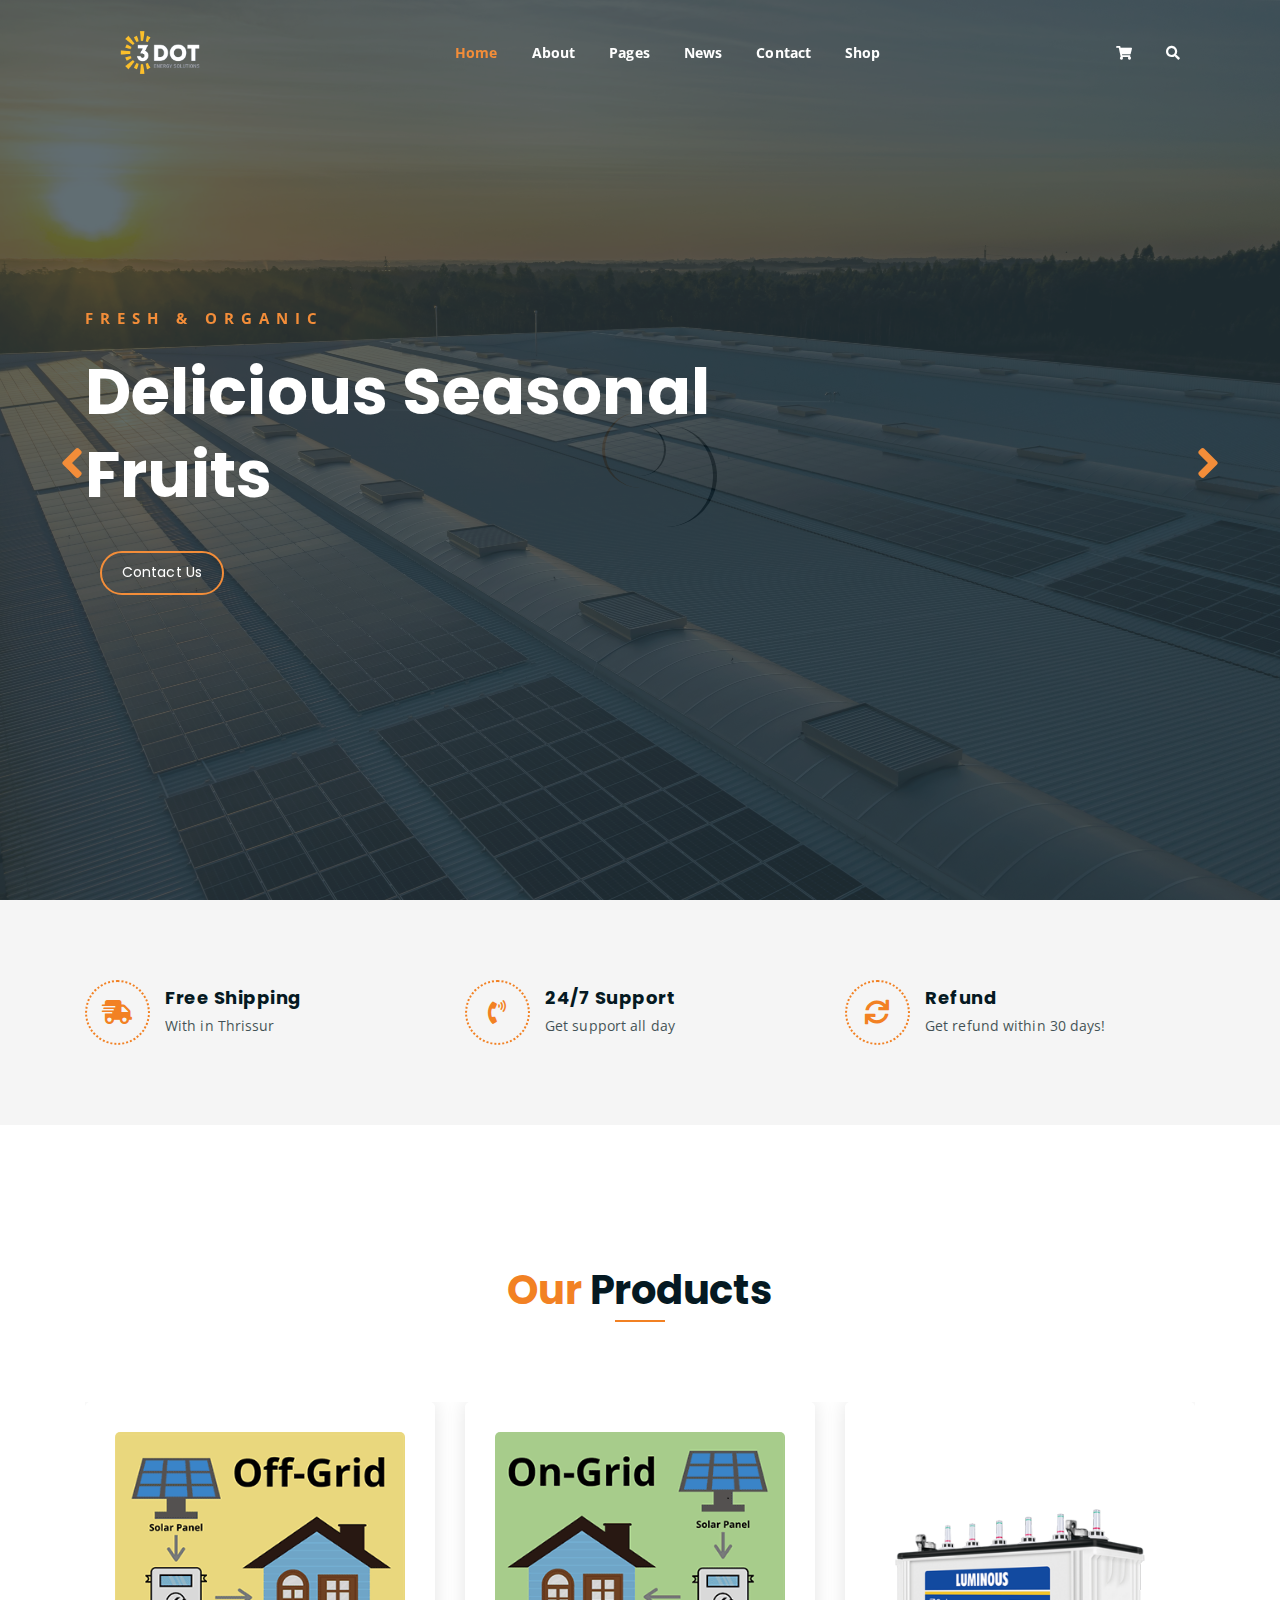
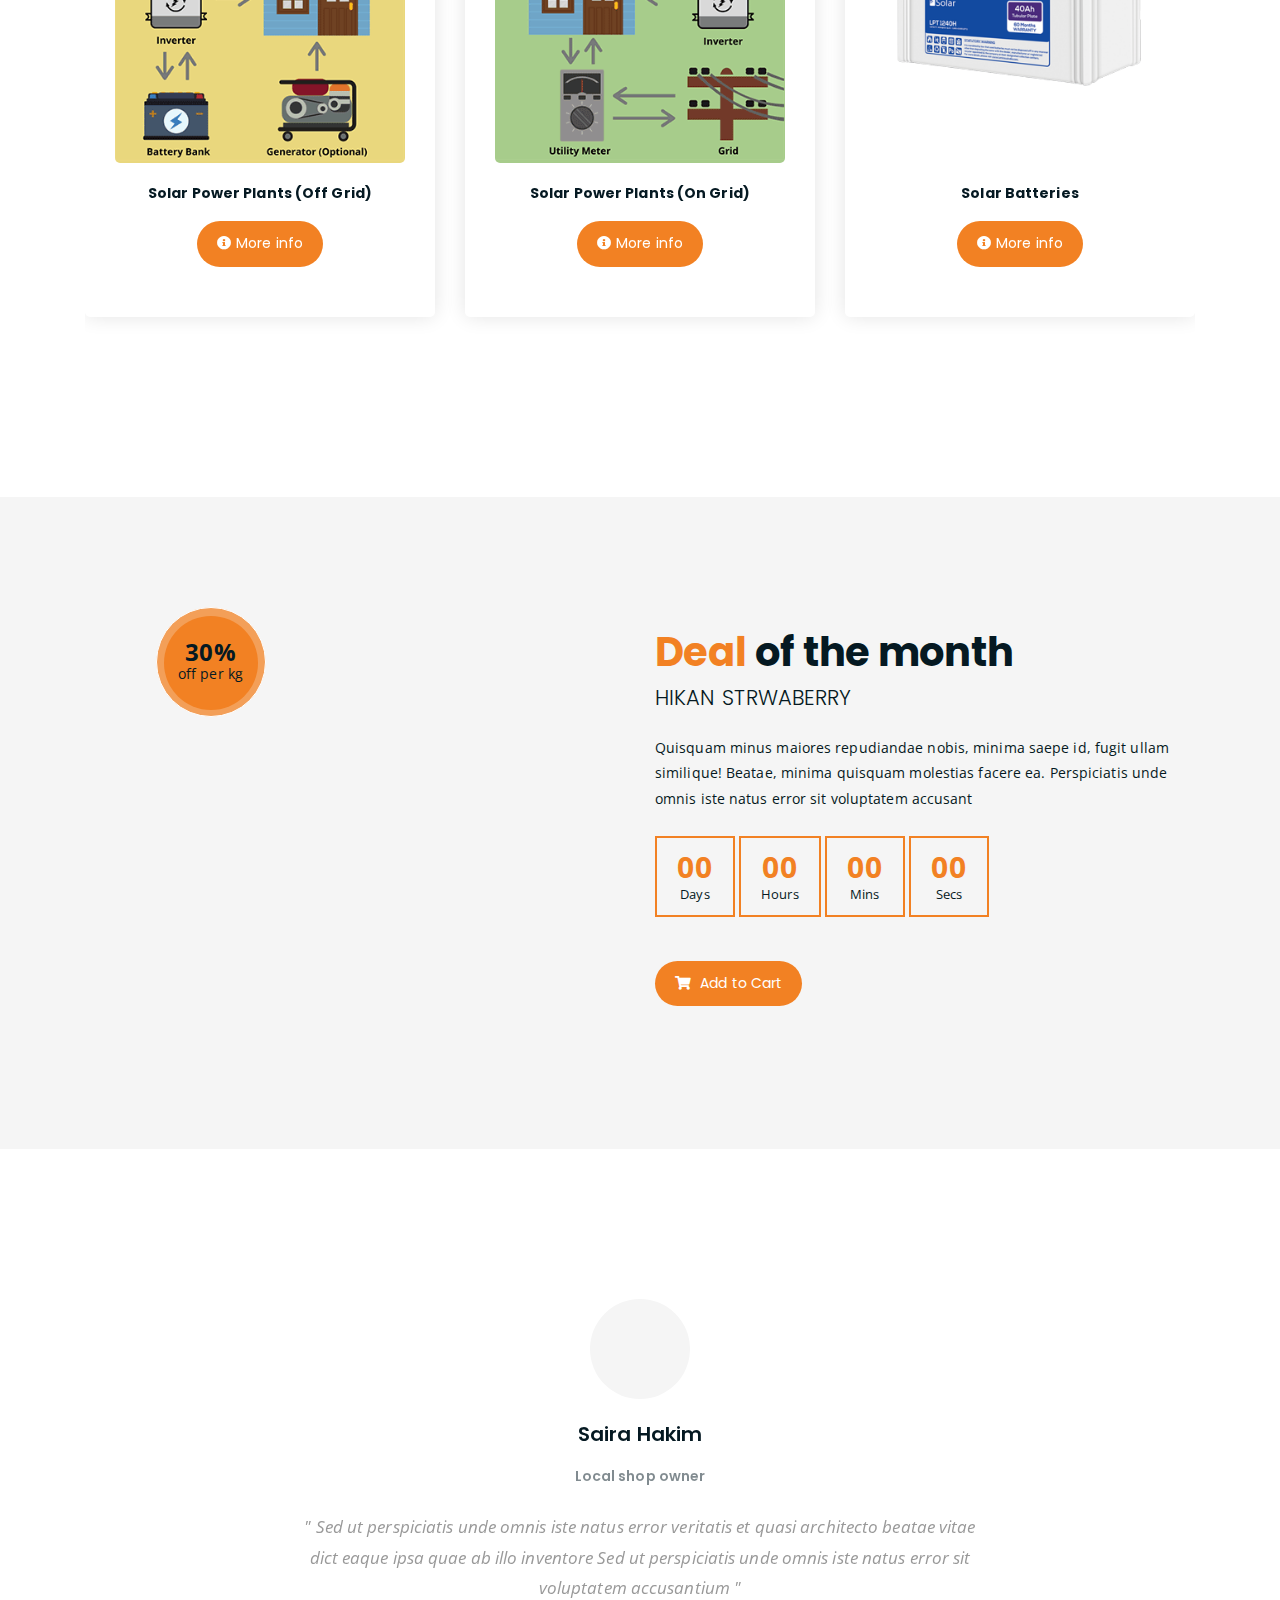
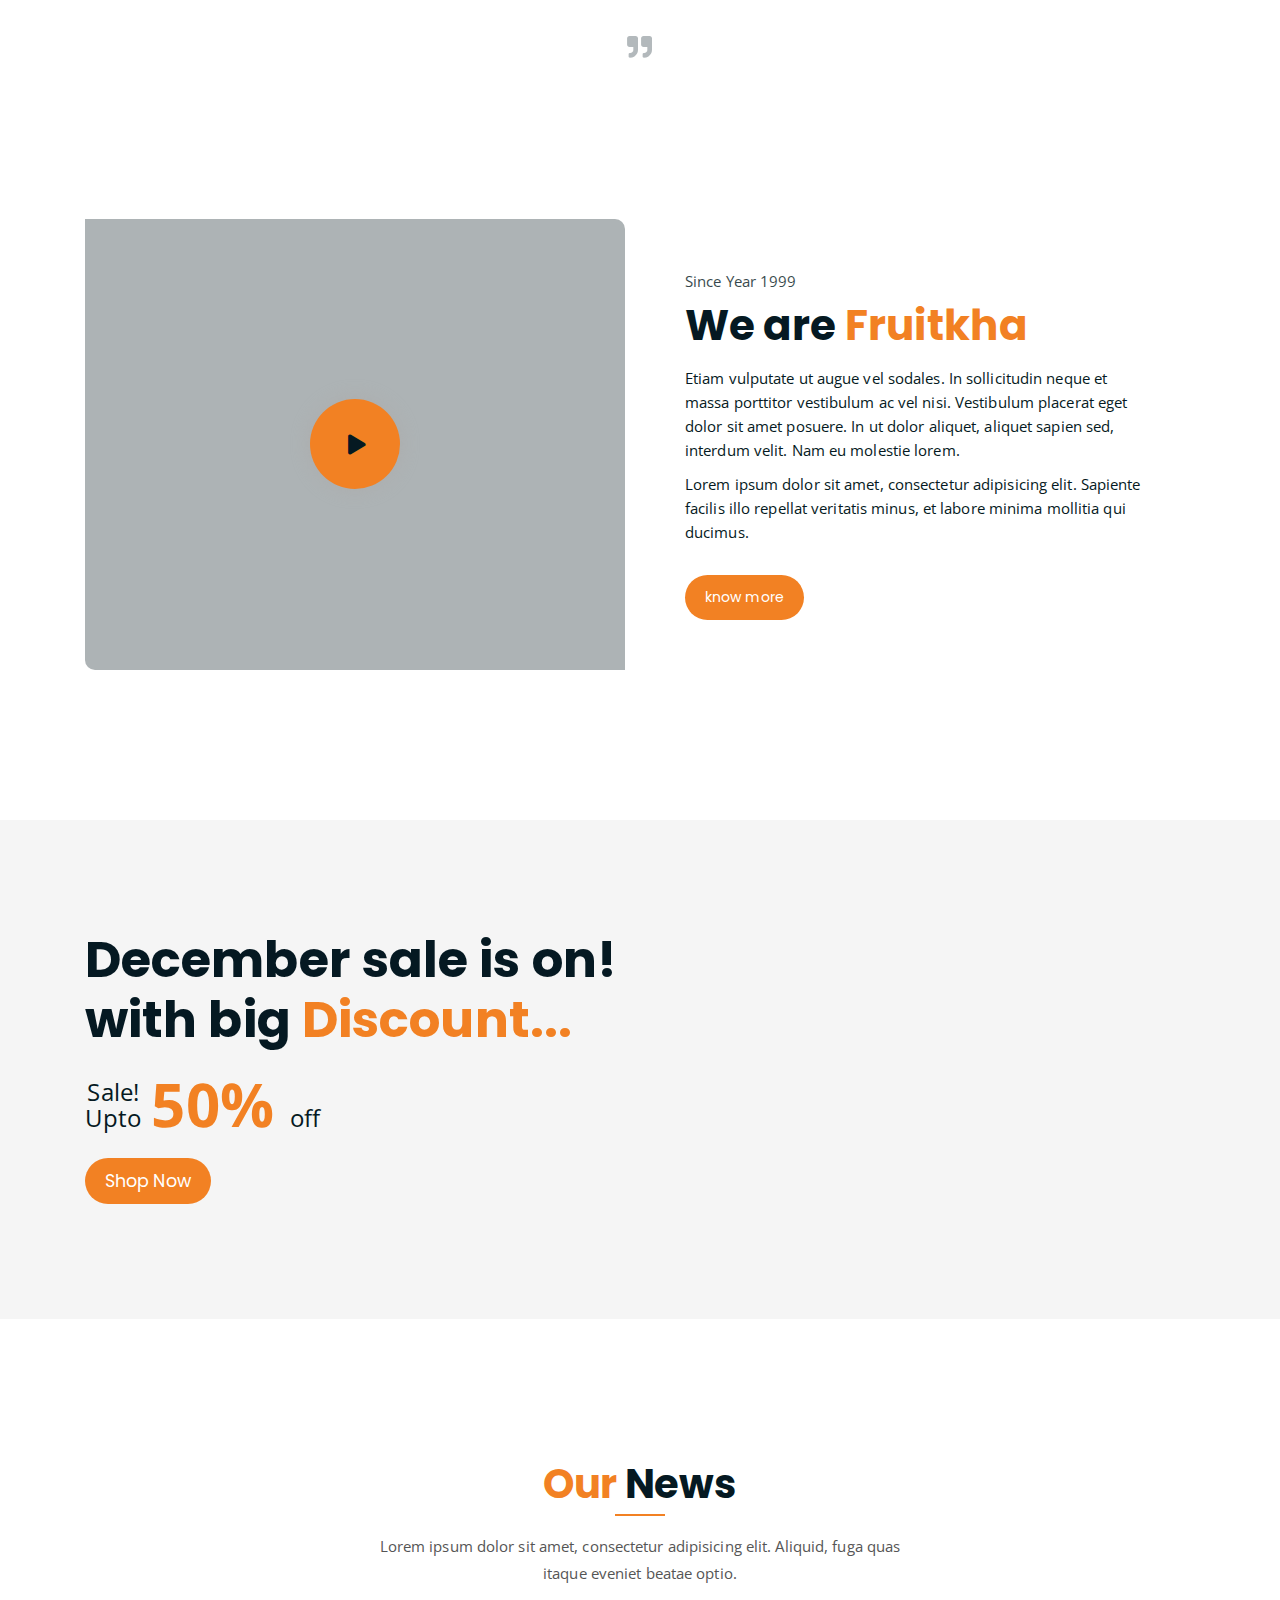
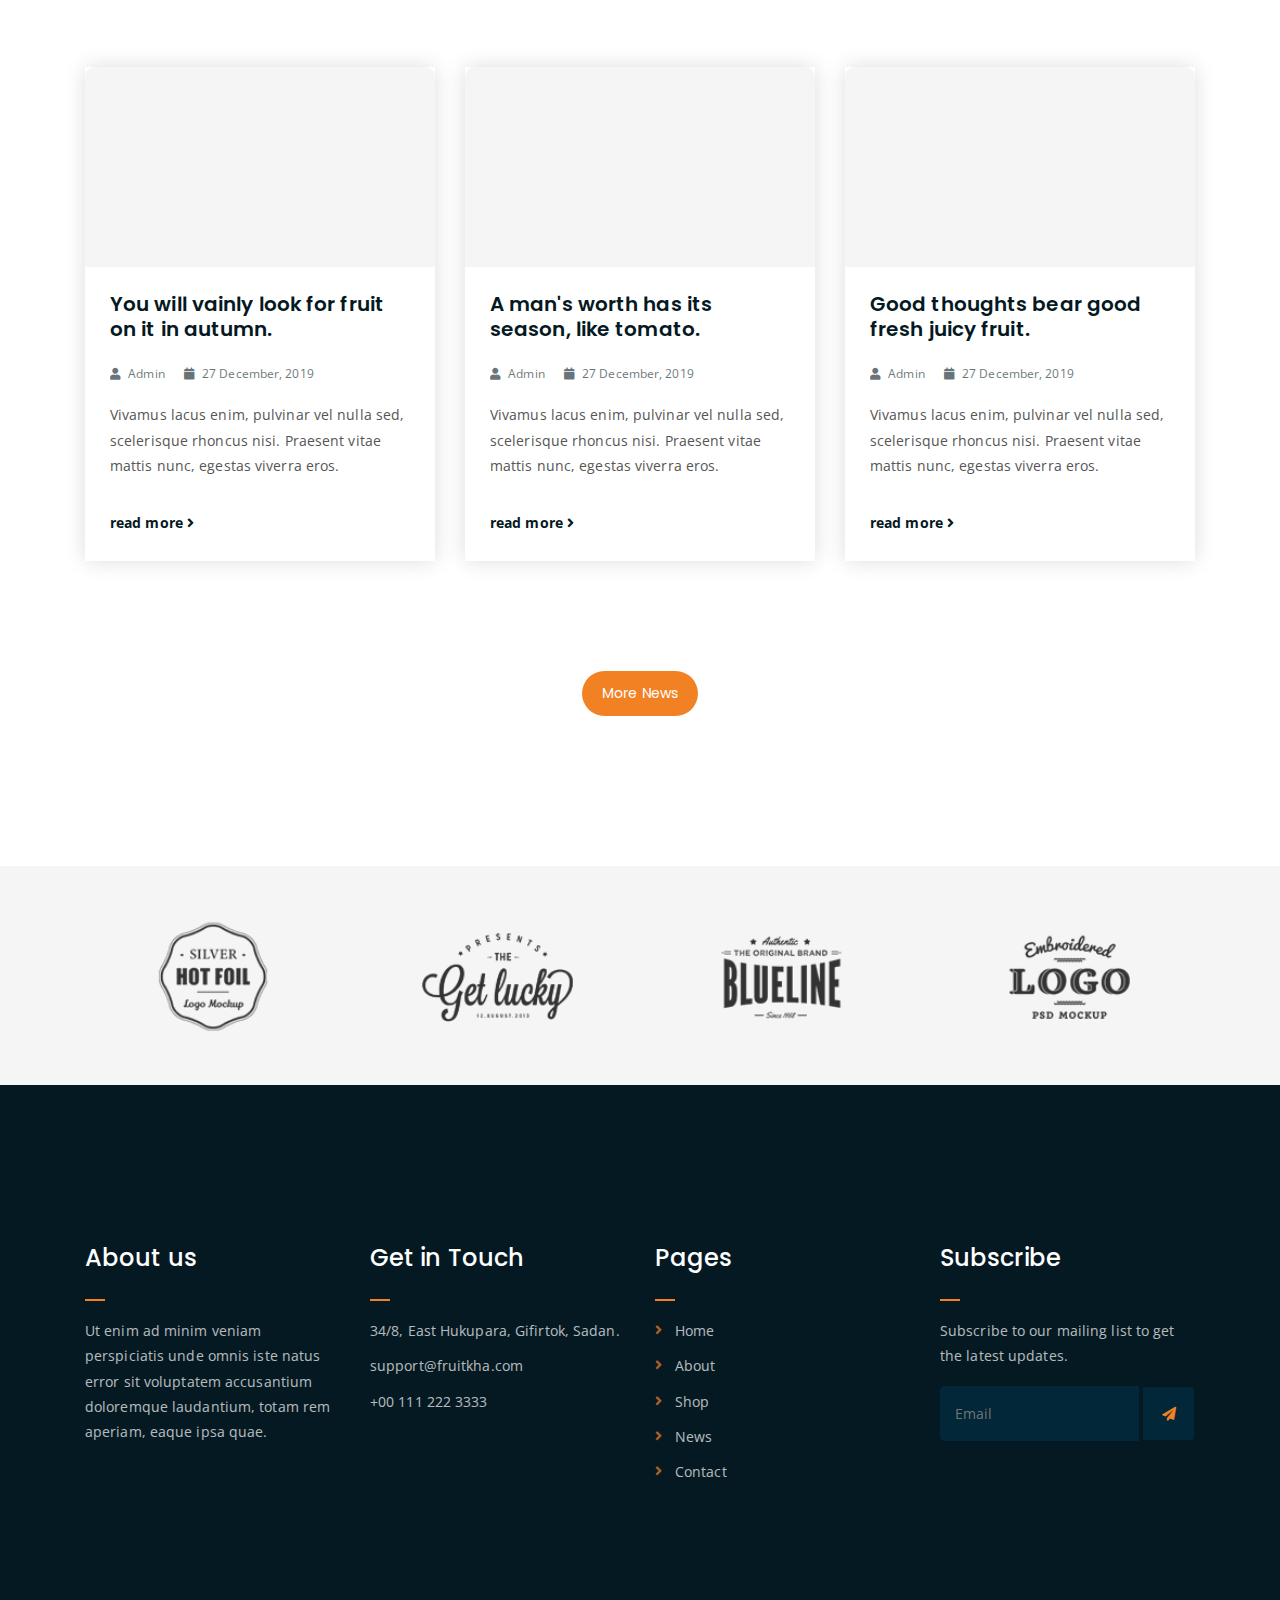
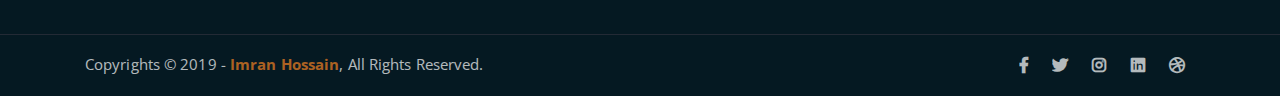
<file: index.html>
<!DOCTYPE html>
<html lang="en">
<head>
	<meta charset="UTF-8">
	<meta http-equiv="X-UA-Compatible" content="IE=edge">
	<meta name="viewport" content="width=device-width, initial-scale=1">
	<meta name="description" content="">

	<!-- title -->
	<title>Three Dot</title>

	<!-- favicon -->
	<link rel="shortcut icon" type="image/png" href="assets/img/favicon.png">
	<!-- google font -->
	<link href="https://fonts.googleapis.com/css?family=Open+Sans:300,400,700" rel="stylesheet">
	<link href="https://fonts.googleapis.com/css?family=Poppins:400,700&display=swap" rel="stylesheet">
	<!-- fontawesome -->
	<link rel="stylesheet" href="assets/css/all.min.css">
	<!-- bootstrap -->
	<link rel="stylesheet" href="assets/bootstrap/css/bootstrap.min.css">
	<!-- owl carousel -->
	<link rel="stylesheet" href="assets/css/owl.carousel.css">
	<!-- magnific popup -->
	<link rel="stylesheet" href="assets/css/magnific-popup.css">
	<!-- animate css -->
	<link rel="stylesheet" href="assets/css/animate.css">
	<!-- mean menu css -->
	<link rel="stylesheet" href="assets/css/meanmenu.min.css">
	<!-- main style -->
	<link rel="stylesheet" href="assets/css/main.css">
	<!-- responsive -->
	<link rel="stylesheet" href="assets/css/responsive.css">

</head>
<body>
	
	<!--PreLoader-->
    <div class="loader">
        <div class="loader-inner">
            <div class="circle"></div>
        </div>
    </div>
    <!--PreLoader Ends-->
	
	<!-- header -->
	<div class="top-header-area" id="sticker">
		<div class="container">
			<div class="row">
				<div class="col-lg-12 col-sm-12 text-center">
					<div class="main-menu-wrap">
						<!-- logo -->
						<div class="site-logo">
							<a href="index.html">
								<img src="assets/img/templogo2.png" alt="">
							</a>
						</div>
						<!-- logo -->

						<!-- menu start -->
						<nav class="main-menu">
							<ul>
								<li class="current-list-item"><a href="#">Home</a>
									<ul class="sub-menu">
										<li><a href="index.html">Static Home</a></li>
										<li><a href="index_2.html">Slider Home</a></li>
									</ul>
								</li>
								<li><a href="about.html">About</a></li>
								<li><a href="#">Pages</a>
									<ul class="sub-menu">
										<li><a href="404.html">404 page</a></li>
										<li><a href="about.html">About</a></li>
										<li><a href="cart.html">Cart</a></li>
										<li><a href="checkout.html">Check Out</a></li>
										<li><a href="contact.html">Contact</a></li>
										<li><a href="news.html">News</a></li>
										<li><a href="shop.html">Shop</a></li>
									</ul>
								</li>
								<li><a href="news.html">News</a>
									<ul class="sub-menu">
										<li><a href="news.html">News</a></li>
										<li><a href="single-news.html">Single News</a></li>
									</ul>
								</li>
								<li><a href="contact.html">Contact</a></li>
								<li><a href="shop.html">Shop</a>
									<ul class="sub-menu">
										<li><a href="shop.html">Shop</a></li>
										<li><a href="checkout.html">Check Out</a></li>
										<li><a href="single-product.html">Single Product</a></li>
										<li><a href="cart.html">Cart</a></li>
									</ul>
								</li>
								<li>
									<div class="header-icons">
										<a class="shopping-cart" href="cart.html"><i class="fas fa-shopping-cart"></i></a>
										<a class="mobile-hide search-bar-icon" href="#"><i class="fas fa-search"></i></a>
									</div>
								</li>
							</ul>
						</nav>
						<a class="mobile-show search-bar-icon" href="#"><i class="fas fa-search"></i></a>
						<div class="mobile-menu"></div>
						<!-- menu end -->
					</div>
				</div>
			</div>
		</div>
	</div>
	<!-- end header -->
	
	<!-- search area -->
	<div class="search-area">
		<div class="container">
			<div class="row">
				<div class="col-lg-12">
					<span class="close-btn"><i class="fas fa-window-close"></i></span>
					<div class="search-bar">
						<div class="search-bar-tablecell">
							<h3>Search For:</h3>
							<input type="text" placeholder="Keywords">
							<button type="submit">Search <i class="fas fa-search"></i></button>
						</div>
					</div>
				</div>
			</div>
		</div>
	</div>
	<!-- end search area -->

	<!-- home page slider -->
	<div class="homepage-slider">
		<!-- single home slider -->
		<!-- maincss has data -->
		<div class="single-homepage-slider homepage-bg-1"> 
			<div class="container">
				<div class="row">
					<div class="col-md-12 col-lg-7 offset-lg-1 offset-xl-0">
						<div class="hero-text">
							<div class="hero-text-tablecell">
								<p class="subtitle">Fresh & Organic</p>
								<h1>Delicious Seasonal Fruits</h1>
								<div class="hero-btns">
									<!-- <a href="shop.html" class="boxed-btn">Fruit Collection</a> -->
									<a href="contact.html" class="bordered-btn">Contact Us</a>
								</div>
							</div>
						</div>
					</div>
				</div>
			</div>
		</div>
		<!-- single home slider -->
		<div class="single-homepage-slider homepage-bg-2">
			<div class="container">
				<div class="row">
					<div class="col-lg-10 offset-lg-1 text-center">
						<div class="hero-text">
							<div class="hero-text-tablecell">
								<p class="subtitle">Fresh Everyday</p>
								<h1>100% Organic Collection</h1>
								<div class="hero-btns">
									<!-- <a href="shop.html" class="boxed-btn">Visit Shop</a> -->
									<a href="try.html" class="bordered-btn">Contact Us</a>
								</div>
							</div>
						</div>
					</div>
				</div>
			</div>
		</div>
		<!-- single home slider -->
		<div class="single-homepage-slider homepage-bg-3">
			<div class="container">
				<div class="row">
					<div class="col-lg-10 offset-lg-1 text-right">
						<div class="hero-text">
							<div class="hero-text-tablecell">
								<p class="subtitle">Mega Sale Going On!</p>
								<h1>Get December Discount</h1>
								<div class="hero-btns">
									<!-- <a href="shop.html" class="boxed-btn">Visit Shop</a> -->
									<a href="contact.html" class="bordered-btn">Contact Us</a>
								</div>
							</div>
						</div>
					</div>
				</div>
			</div>
		</div>
	</div>
	<!-- end home page slider -->

	<!-- features list section -->
	<div class="list-section pt-80 pb-80">
		<div class="container">

			<div class="row">
				<div class="col-lg-4 col-md-6 mb-4 mb-lg-0">
					<div class="list-box d-flex align-items-center">
						<div class="list-icon">
							<i class="fas fa-shipping-fast"></i>
						</div>
						<div class="content">
							<h3>Free Shipping</h3>
							<p>With in Thrissur</p>
						</div>
					</div>
				</div>
				<div class="col-lg-4 col-md-6 mb-4 mb-lg-0">
					<div class="list-box d-flex align-items-center">
						<div class="list-icon">
							<i class="fas fa-phone-volume"></i>
						</div>
						<div class="content">
							<h3>24/7 Support</h3>
							<p>Get support all day</p>
						</div>
					</div>
				</div>
				<div class="col-lg-4 col-md-6">
					<div class="list-box d-flex justify-content-start align-items-center">
						<div class="list-icon">
							<i class="fas fa-sync"></i>
						</div>
						<div class="content">
							<h3>Refund</h3>
							<p>Get refund within 30 days!</p>
						</div>
					</div>
				</div>
			</div>

		</div>
	</div>
	<!-- end features list section -->

	<!-- product section -->
	<div class="product-section mt-150 mb-150">
		<div class="container">
			<div class="row">
				<div class="col-lg-8 offset-lg-2 text-center">
					<div class="section-title">	
						<h3><span class="orange-text">Our</span> Products</h3>
					</div>
				</div>
				<div class="col-lg-12">
					<div class="logo-carousel-inner1">
						<div class="text-center">
							<div class="single-product-item">
								<div class="product-image">
									<a href="single-product.html"><img src="assets/img/products/filteres/solar-offgrid.png" alt=""></a>
								</div>
								<h6>Solar Power Plants (Off Grid)</h6>
								<!-- <p class="product-price"><span>Per Kg</span> 85$ </p> -->
								<a href="cart.html" class="cart-btn"><i class="fas fa-info-circle"></i>More info</a>
							</div>
						</div>
						<div class="text-center">
							<div class="single-product-item">
								<div class="product-image">
									<a href="single-product.html"><img src="assets/img/products/filteres/solar-ongrid.png" alt=""></a>
								</div>
								<h6>Solar Power Plants (On Grid) </h6>
								<!-- <p class="product-price"><span>Per Kg</span> 85$ </p> -->
								<a href="cart.html" class="cart-btn"><i class="fas fa-info-circle"></i>More info</a>
							</div>
						</div>
						<div class="text-center">
							<div class="single-product-item">
								<div class="product-image">
									<a href="single-product.html"><img src="assets/img/products/filteres/solar-battery.png" alt=""></a>
								</div>
								<h6>Solar Batteries<br> </h6>
								<!-- <p class="product-price"><span>Per Kg</span> 70$ </p> -->
								<a href="cart.html" class="cart-btn"><i class="fas fa-info-circle"></i>More info</a>
							</div>
						</div>
						<div class="text-center">
							<div class="single-product-item">
								<div class="product-image">
									<a href="single-product.html"><img src="assets/img/products/filteres/solar-lighting.png" alt=""></a>
								</div>
								<h6>Solar Lightings </h6>
								<!-- <p class="product-price"><span>Per Kg</span> 70$ </p> -->
								<a href="cart.html" class="cart-btn"><i class="fas fa-info-circle"></i>More info</a>
							</div>
						</div>
						<div class="text-center">
							<div class="single-product-item">
								<div class="product-image">
									<a href="single-product.html"><img src="assets/img/products/filteres/solar-inverter.png" alt=""></a>
								</div>
								<h6>Solar Inverters</h6>
								<!-- <p class="product-price"><span>Per Kg</span> 70$ </p> -->
								<a href="cart.html" class="cart-btn"><i class="fas fa-info-circle"></i>More info</a>
							</div>
						</div>
						<div class="text-center">
							<div class="single-product-item">
								<div class="product-image">
									<a href="single-product.html"><img src="assets/img/products/filteres/solar-pumb-set.png" alt=""></a>
								</div>
								<h6>Solar Pump Sets BLDC<br> </h6>
								<!-- <p class="product-price"><span>Per Kg</span> 70$ </p> -->
								<a href="cart.html" class="cart-btn"><i class="fas fa-info-circle"></i>More info</a>
							</div>
						</div>
						<div class="text-center">
							<div class="single-product-item">
								<div class="product-image">
									<a href="single-product.html"><img src="assets/img/products/filteres/solar-bldc.png" alt=""></a>
								</div>
								<h6>BLDC Ceiling Fans </h6>
								<!-- <p class="product-price"><span>Per Kg</span> 70$ </p> -->
								<a href="cart.html" class="cart-btn"><i class="fas fa-info-circle"></i>More info</a>
							</div>
						</div>
						<div class="text-center">
							<div class="single-product-item">
								<div class="product-image">
									<a href="single-product.html"><img src="assets/img/products/filteres/solar-panels.png" alt=""></a>
								</div>
								<h6>Solar Pannels</h6>
								<!-- <p class="product-price"><span>Per Kg</span> 70$ </p> -->
								<a href="cart.html" class="cart-btn"><i class="fas fa-info-circle"></i>More info</a>
							</div>
						</div>
					</div>
				</div>
			</div>
		</div>
	</div>
	<!-- end product section -->

	<!-- cart banner section -->
	<section class="cart-banner pt-100 pb-100">
    	<div class="container">
        	<div class="row clearfix">
            	<!--Image Column-->
            	<div class="image-column col-lg-6">
                	<div class="image">
                    	<div class="price-box">
                        	<div class="inner-price">
                                <span class="price">
                                    <strong>30%</strong> <br> off per kg
                                </span>
                            </div>
                        </div>
                    	<img src="assets/img/a.jpg" alt="">
                    </div>
                </div>
                <!--Content Column-->
                <div class="content-column col-lg-6">
					<h3><span class="orange-text">Deal</span> of the month</h3>
                    <h4>Hikan Strwaberry</h4>
                    <div class="text">Quisquam minus maiores repudiandae nobis, minima saepe id, fugit ullam similique! Beatae, minima quisquam molestias facere ea. Perspiciatis unde omnis iste natus error sit voluptatem accusant</div>
                    <!--Countdown Timer-->
                    <div class="time-counter"><div class="time-countdown clearfix" data-countdown="2020/2/01"><div class="counter-column"><div class="inner"><span class="count">00</span>Days</div></div> <div class="counter-column"><div class="inner"><span class="count">00</span>Hours</div></div>  <div class="counter-column"><div class="inner"><span class="count">00</span>Mins</div></div>  <div class="counter-column"><div class="inner"><span class="count">00</span>Secs</div></div></div></div>
                	<a href="cart.html" class="cart-btn mt-3"><i class="fas fa-shopping-cart"></i> Add to Cart</a>
                </div>
            </div>
        </div>
    </section>
    <!-- end cart banner section -->

	<!-- testimonail-section -->
	<div class="testimonail-section mt-150 mb-150">
		<div class="container">
			<div class="row">
				<div class="col-lg-10 offset-lg-1 text-center">
					<div class="testimonial-sliders">
						<div class="single-testimonial-slider">
							<div class="client-avater">
								<img src="assets/img/avaters/avatar1.png" alt="">
							</div>
							<div class="client-meta">
								<h3>Saira Hakim <span>Local shop owner</span></h3>
								<p class="testimonial-body">
									" Sed ut perspiciatis unde omnis iste natus error veritatis et  quasi architecto beatae vitae dict eaque ipsa quae ab illo inventore Sed ut perspiciatis unde omnis iste natus error sit voluptatem accusantium "
								</p>
								<div class="last-icon">
									<i class="fas fa-quote-right"></i>
								</div>
							</div>
						</div>
						<div class="single-testimonial-slider">
							<div class="client-avater">
								<img src="assets/img/avaters/avatar2.png" alt="">
							</div>
							<div class="client-meta">
								<h3>David Niph <span>Local shop owner</span></h3>
								<p class="testimonial-body">
									" Sed ut perspiciatis unde omnis iste natus error veritatis et  quasi architecto beatae vitae dict eaque ipsa quae ab illo inventore Sed ut perspiciatis unde omnis iste natus error sit voluptatem accusantium "
								</p>
								<div class="last-icon">
									<i class="fas fa-quote-right"></i>
								</div>
							</div>
						</div>
						<div class="single-testimonial-slider">
							<div class="client-avater">
								<img src="assets/img/avaters/avatar3.png" alt="">
							</div>
							<div class="client-meta">
								<h3>Jacob Sikim <span>Local shop owner</span></h3>
								<p class="testimonial-body">
									" Sed ut perspiciatis unde omnis iste natus error veritatis et  quasi architecto beatae vitae dict eaque ipsa quae ab illo inventore Sed ut perspiciatis unde omnis iste natus error sit voluptatem accusantium "
								</p>
								<div class="last-icon">
									<i class="fas fa-quote-right"></i>
								</div>
							</div>
						</div>
					</div>
				</div>
			</div>
		</div>
	</div>
	<!-- end testimonail-section -->
	
	<!-- advertisement section -->
	<div class="abt-section mb-150">
		<div class="container">
			<div class="row">
				<div class="col-lg-6 col-md-12">
					<div class="abt-bg">
						<a href="https://www.youtube.com/watch?v=DBLlFWYcIGQ" class="video-play-btn popup-youtube"><i class="fas fa-play"></i></a>
					</div>
				</div>
				<div class="col-lg-6 col-md-12">
					<div class="abt-text">
						<p class="top-sub">Since Year 1999</p>
						<h2>We are <span class="orange-text">Fruitkha</span></h2>
						<p>Etiam vulputate ut augue vel sodales. In sollicitudin neque et massa porttitor vestibulum ac vel nisi. Vestibulum placerat eget dolor sit amet posuere. In ut dolor aliquet, aliquet sapien sed, interdum velit. Nam eu molestie lorem.</p>
						<p>Lorem ipsum dolor sit amet, consectetur adipisicing elit. Sapiente facilis illo repellat veritatis minus, et labore minima mollitia qui ducimus.</p>
						<a href="about.html" class="boxed-btn mt-4">know more</a>
					</div>
				</div>
			</div>
		</div>
	</div>
	<!-- end advertisement section -->
	
	<!-- shop banner -->
	<section class="shop-banner">
    	<div class="container">
        	<h3>December sale is on! <br> with big <span class="orange-text">Discount...</span></h3>
            <div class="sale-percent"><span>Sale! <br> Upto</span>50% <span>off</span></div>
            <a href="shop.html" class="cart-btn btn-lg">Shop Now</a>
        </div>
    </section>
	<!-- end shop banner -->

	<!-- latest news -->
	<div class="latest-news pt-150 pb-150">
		<div class="container">

			<div class="row">
				<div class="col-lg-8 offset-lg-2 text-center">
					<div class="section-title">	
						<h3><span class="orange-text">Our</span> News</h3>
						<p>Lorem ipsum dolor sit amet, consectetur adipisicing elit. Aliquid, fuga quas itaque eveniet beatae optio.</p>
					</div>
				</div>
			</div>

			<div class="row">
				<div class="col-lg-4 col-md-6">
					<div class="single-latest-news">
						<a href="single-news.html"><div class="latest-news-bg news-bg-1"></div></a>
						<div class="news-text-box">
							<h3><a href="single-news.html">You will vainly look for fruit on it in autumn.</a></h3>
							<p class="blog-meta">
								<span class="author"><i class="fas fa-user"></i> Admin</span>
								<span class="date"><i class="fas fa-calendar"></i> 27 December, 2019</span>
							</p>
							<p class="excerpt">Vivamus lacus enim, pulvinar vel nulla sed, scelerisque rhoncus nisi. Praesent vitae mattis nunc, egestas viverra eros.</p>
							<a href="single-news.html" class="read-more-btn">read more <i class="fas fa-angle-right"></i></a>
						</div>
					</div>
				</div>
				<div class="col-lg-4 col-md-6">
					<div class="single-latest-news">
						<a href="single-news.html"><div class="latest-news-bg news-bg-2"></div></a>
						<div class="news-text-box">
							<h3><a href="single-news.html">A man's worth has its season, like tomato.</a></h3>
							<p class="blog-meta">
								<span class="author"><i class="fas fa-user"></i> Admin</span>
								<span class="date"><i class="fas fa-calendar"></i> 27 December, 2019</span>
							</p>
							<p class="excerpt">Vivamus lacus enim, pulvinar vel nulla sed, scelerisque rhoncus nisi. Praesent vitae mattis nunc, egestas viverra eros.</p>
							<a href="single-news.html" class="read-more-btn">read more <i class="fas fa-angle-right"></i></a>
						</div>
					</div>
				</div>
				<div class="col-lg-4 col-md-6 offset-md-3 offset-lg-0">
					<div class="single-latest-news">
						<a href="single-news.html"><div class="latest-news-bg news-bg-3"></div></a>
						<div class="news-text-box">
							<h3><a href="single-news.html">Good thoughts bear good fresh juicy fruit.</a></h3>
							<p class="blog-meta">
								<span class="author"><i class="fas fa-user"></i> Admin</span>
								<span class="date"><i class="fas fa-calendar"></i> 27 December, 2019</span>
							</p>
							<p class="excerpt">Vivamus lacus enim, pulvinar vel nulla sed, scelerisque rhoncus nisi. Praesent vitae mattis nunc, egestas viverra eros.</p>
							<a href="single-news.html" class="read-more-btn">read more <i class="fas fa-angle-right"></i></a>
						</div>
					</div>
				</div>
			</div>
			<div class="row">
				<div class="col-lg-12 text-center">
					<a href="news.html" class="boxed-btn">More News</a>
				</div>
			</div>
		</div>
	</div>
	<!-- end latest news -->

	<!-- logo carousel -->
	<div class="logo-carousel-section">
		<div class="container">
			<div class="row">
				<div class="col-lg-12">
					<div class="logo-carousel-inner">
						<div class="single-logo-item">
							<img src="assets/img/company-logos/1.png" alt="">
						</div>
						<div class="single-logo-item">
							<img src="assets/img/company-logos/2.png" alt="">
						</div>
						<div class="single-logo-item">
							<img src="assets/img/company-logos/3.png" alt="">
						</div>
						<div class="single-logo-item">
							<img src="assets/img/company-logos/4.png" alt="">
						</div>
						<div class="single-logo-item">
							<img src="assets/img/company-logos/5.png" alt="">
						</div>
					</div>
				</div>
			</div>
		</div>
	</div>
	<!-- end logo carousel -->

	<!-- footer -->
	<div class="footer-area">
		<div class="container">
			<div class="row">
				<div class="col-lg-3 col-md-6">
					<div class="footer-box about-widget">
						<h2 class="widget-title">About us</h2>
						<p>Ut enim ad minim veniam perspiciatis unde omnis iste natus error sit voluptatem accusantium doloremque laudantium, totam rem aperiam, eaque ipsa quae.</p>
					</div>
				</div>
				<div class="col-lg-3 col-md-6">
					<div class="footer-box get-in-touch">
						<h2 class="widget-title">Get in Touch</h2>
						<ul>
							<li>34/8, East Hukupara, Gifirtok, Sadan.</li>
							<li>support@fruitkha.com</li>
							<li>+00 111 222 3333</li>
						</ul>
					</div>
				</div>
				<div class="col-lg-3 col-md-6">
					<div class="footer-box pages">
						<h2 class="widget-title">Pages</h2>
						<ul>
							<li><a href="index.html">Home</a></li>
							<li><a href="about.html">About</a></li>
							<li><a href="services.html">Shop</a></li>
							<li><a href="news.html">News</a></li>
							<li><a href="contact.html">Contact</a></li>
						</ul>
					</div>
				</div>
				<div class="col-lg-3 col-md-6">
					<div class="footer-box subscribe">
						<h2 class="widget-title">Subscribe</h2>
						<p>Subscribe to our mailing list to get the latest updates.</p>
						<form action="index.html">
							<input type="email" placeholder="Email">
							<button type="submit"><i class="fas fa-paper-plane"></i></button>
						</form>
					</div>
				</div>
			</div>
		</div>
	</div>
	<!-- end footer -->
	
	<!-- copyright -->
	<div class="copyright">
		<div class="container">
			<div class="row">
				<div class="col-lg-6 col-md-12">
					<p>Copyrights &copy; 2019 - <a href="https://imransdesign.com/">Imran Hossain</a>,  All Rights Reserved.</p>
				</div>
				<div class="col-lg-6 text-right col-md-12">
					<div class="social-icons">
						<ul>
							<li><a href="#" target="_blank"><i class="fab fa-facebook-f"></i></a></li>
							<li><a href="#" target="_blank"><i class="fab fa-twitter"></i></a></li>
							<li><a href="#" target="_blank"><i class="fab fa-instagram"></i></a></li>
							<li><a href="#" target="_blank"><i class="fab fa-linkedin"></i></a></li>
							<li><a href="#" target="_blank"><i class="fab fa-dribbble"></i></a></li>
						</ul>
					</div>
				</div>
			</div>
		</div>
	</div>
	<!-- end copyright -->
	
	<!-- jquery -->
	<script src="assets/js/jquery-1.11.3.min.js"></script>
	<!-- bootstrap -->
	<script src="assets/bootstrap/js/bootstrap.min.js"></script>
	<!-- count down -->
	<script src="assets/js/jquery.countdown.js"></script>
	<!-- isotope -->
	<script src="assets/js/jquery.isotope-3.0.6.min.js"></script>
	<!-- waypoints -->
	<script src="assets/js/waypoints.js"></script>
	<!-- owl carousel -->
	<script src="assets/js/owl.carousel.min.js"></script>
	<!-- magnific popup -->
	<script src="assets/js/jquery.magnific-popup.min.js"></script>
	<!-- mean menu -->
	<script src="assets/js/jquery.meanmenu.min.js"></script>
	<!-- sticker js -->
	<script src="assets/js/sticker.js"></script>
	<!-- main js -->
	<script src="assets/js/main.js"></script>

</body>
</html>
</file>
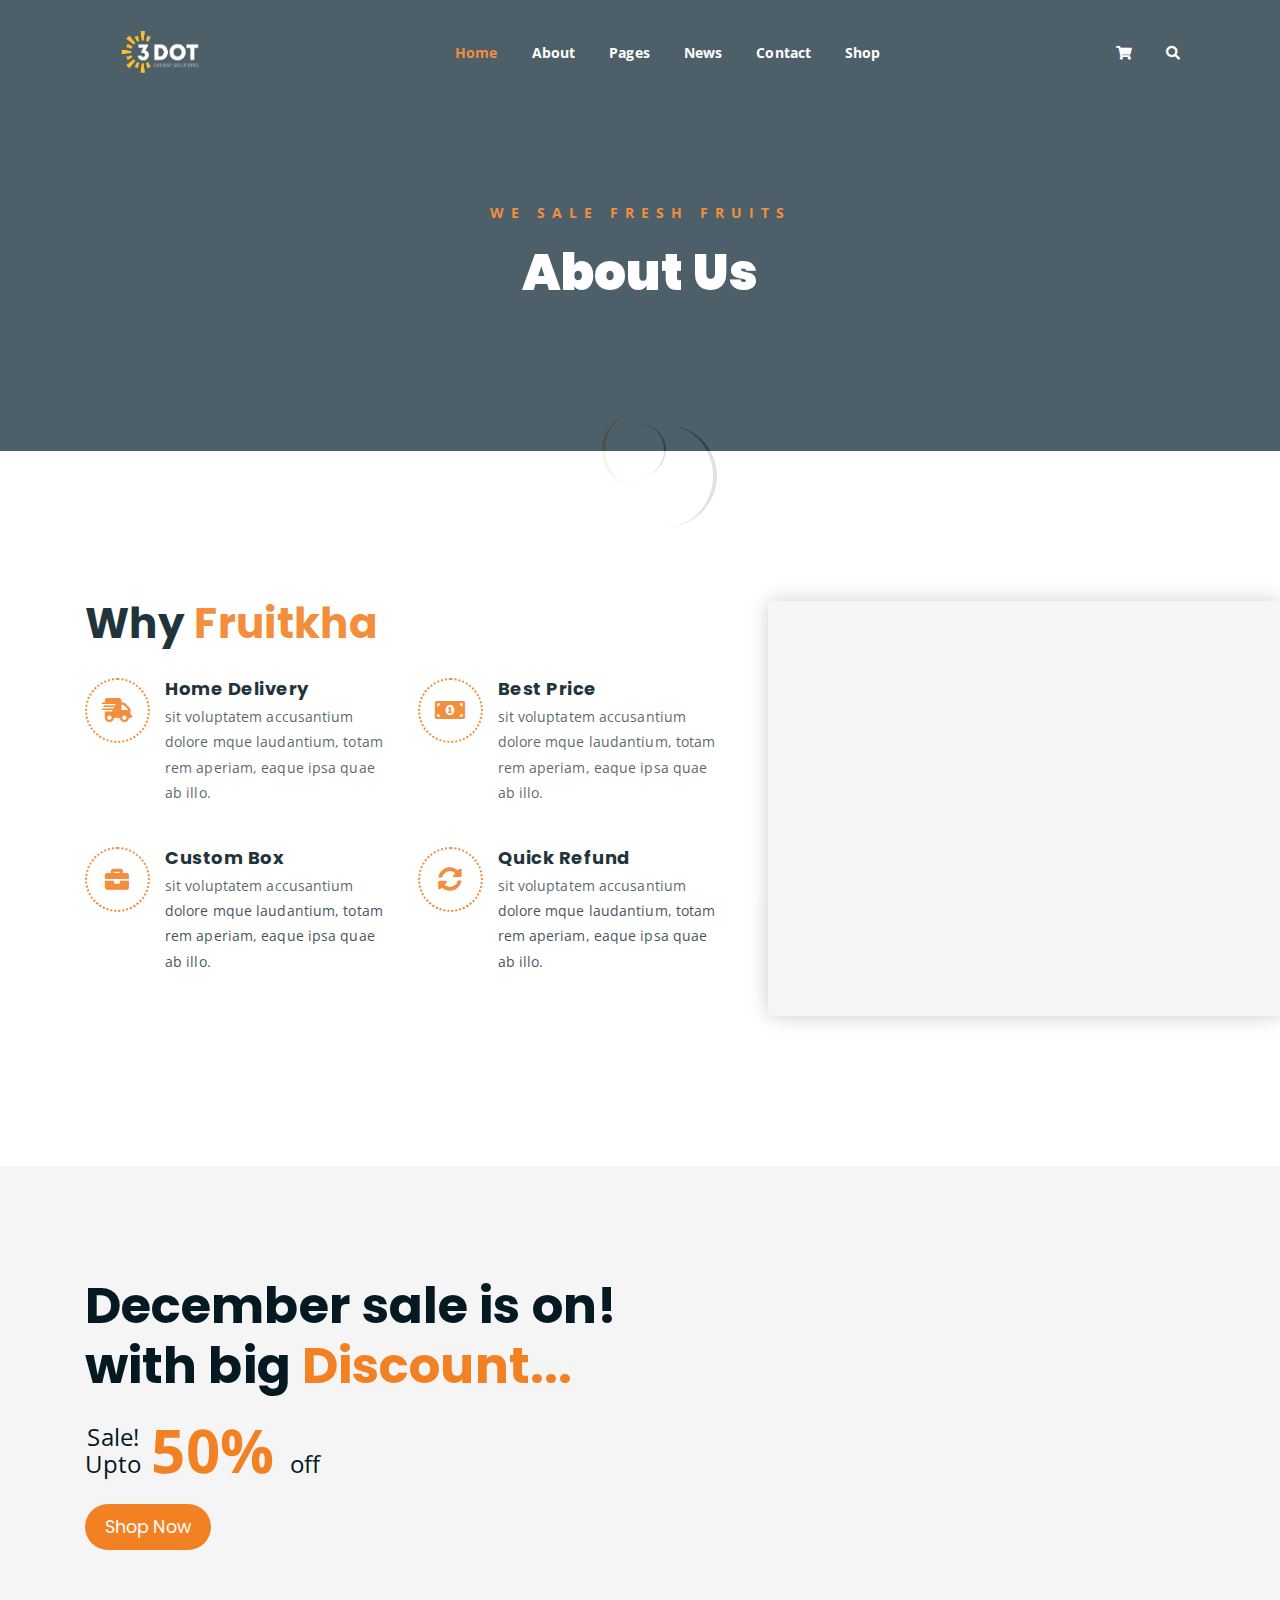
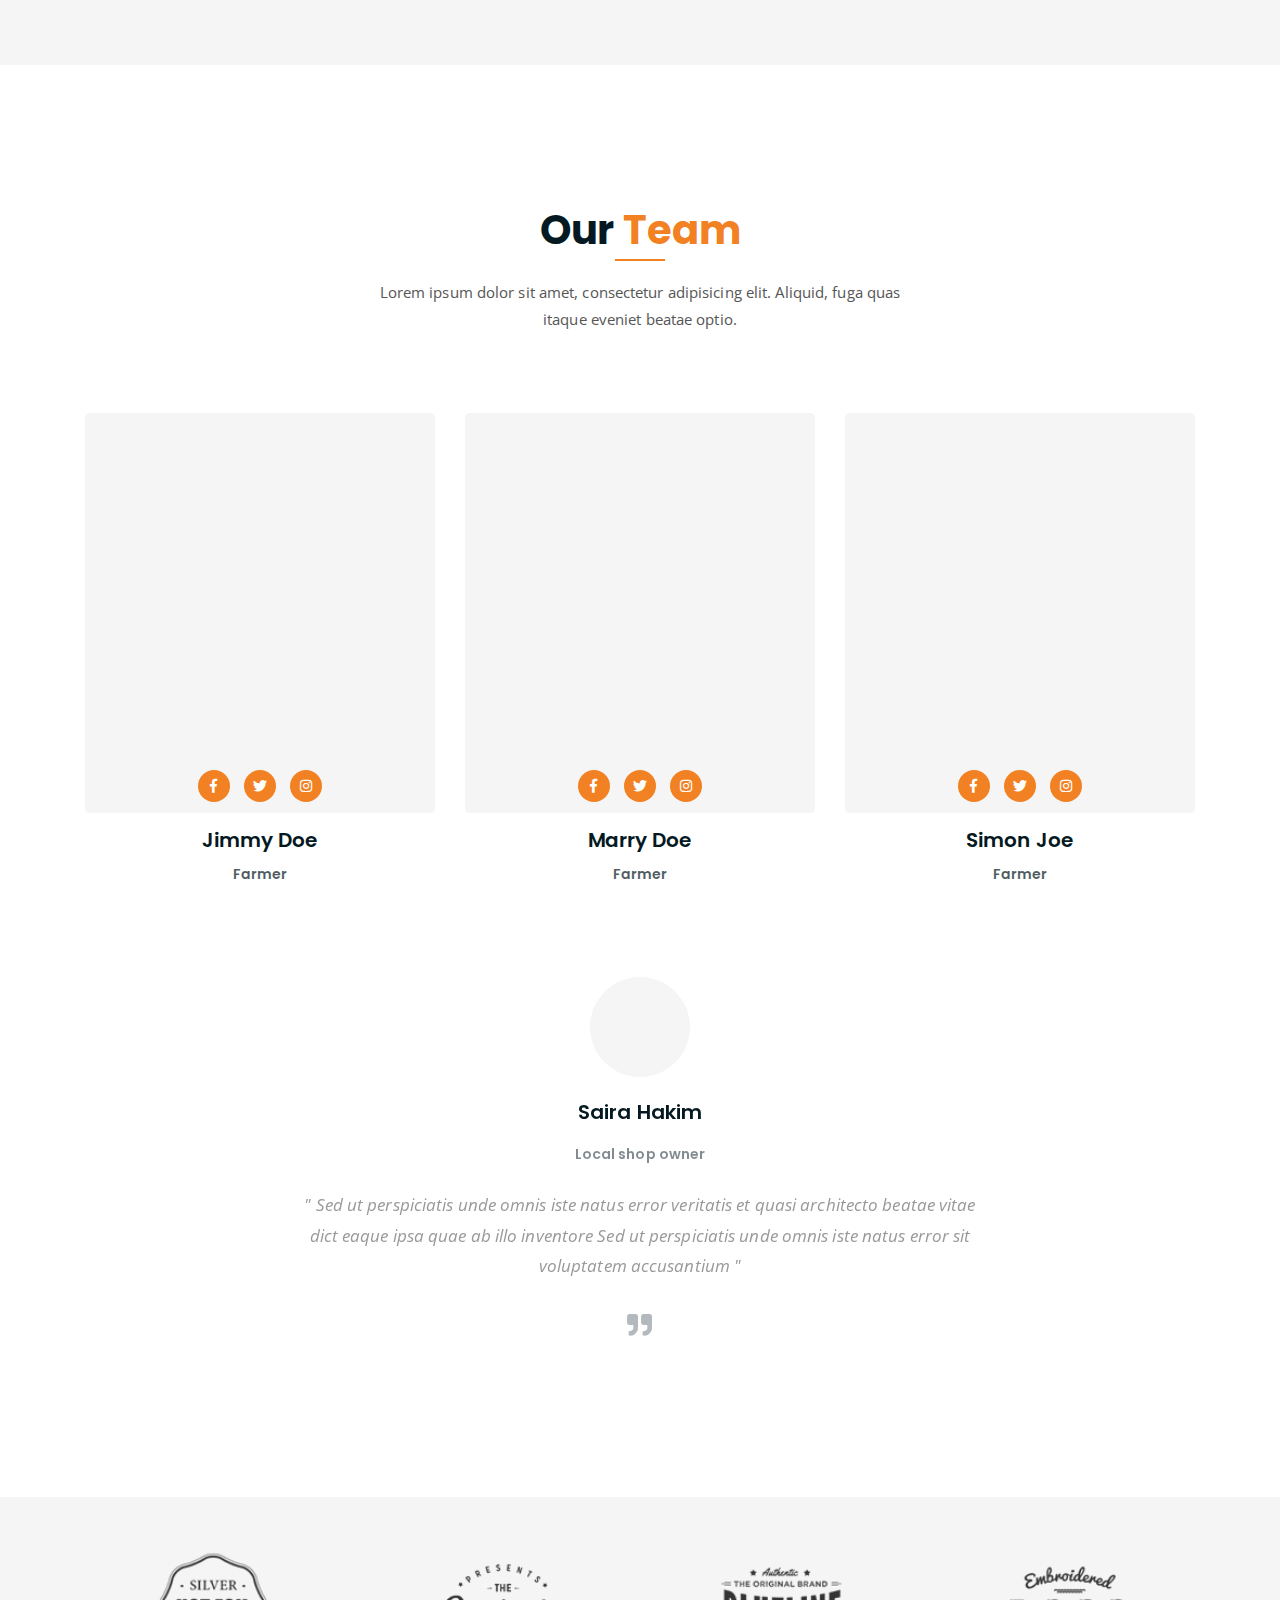
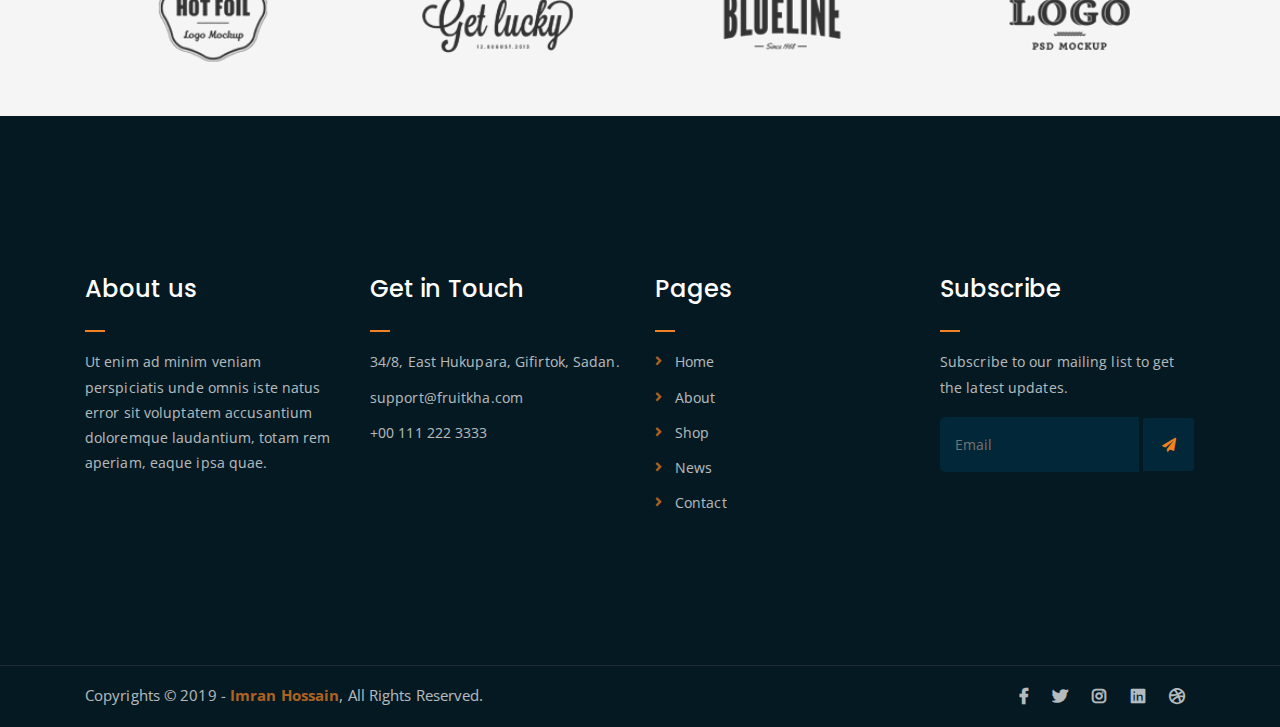
<file: about.html>
<!DOCTYPE html>
<html lang="en">
<head>
	<meta charset="UTF-8">
	<meta http-equiv="X-UA-Compatible" content="IE=edge">
	<meta name="viewport" content="width=device-width, initial-scale=1">
	<meta name="description" content="Responsive Bootstrap4 Shop Template, Created by Imran Hossain from https://imransdesign.com/">

	<!-- title -->
	<title>About</title>

	<!-- favicon -->
	<link rel="shortcut icon" type="image/png" href="assets/img/favicon.png">
	<!-- google font -->
	<link href="https://fonts.googleapis.com/css?family=Open+Sans:300,400,700" rel="stylesheet">
	<link href="https://fonts.googleapis.com/css?family=Poppins:400,700&display=swap" rel="stylesheet">
	<!-- fontawesome -->
	<link rel="stylesheet" href="assets/css/all.min.css">
	<!-- bootstrap -->
	<link rel="stylesheet" href="assets/bootstrap/css/bootstrap.min.css">
	<!-- owl carousel -->
	<link rel="stylesheet" href="assets/css/owl.carousel.css">
	<!-- magnific popup -->
	<link rel="stylesheet" href="assets/css/magnific-popup.css">
	<!-- animate css -->
	<link rel="stylesheet" href="assets/css/animate.css">
	<!-- mean menu css -->
	<link rel="stylesheet" href="assets/css/meanmenu.min.css">
	<!-- main style -->
	<link rel="stylesheet" href="assets/css/main.css">
	<!-- responsive -->
	<link rel="stylesheet" href="assets/css/responsive.css">

</head>
<body>
	
	<!--PreLoader-->
    <div class="loader">
        <div class="loader-inner">
            <div class="circle"></div>
        </div>
    </div>
    <!--PreLoader Ends-->
	
	<!-- header -->
	<div class="top-header-area" id="sticker">
		<div class="container">
			<div class="row">
				<div class="col-lg-12 col-sm-12 text-center">
					<div class="main-menu-wrap">
						<!-- logo -->
						<div class="site-logo">
							<a href="index.html">
								<img src="assets/img/logo.png" alt="">
							</a>
						</div>
						<!-- logo -->

						<!-- menu start -->
						<nav class="main-menu">
							<ul>
								<li class="current-list-item"><a href="#">Home</a>
									<ul class="sub-menu">
										<li><a href="index.html">Static Home</a></li>
										<li><a href="index_2.html">Slider Home</a></li>
									</ul>
								</li>
								<li><a href="about.html">About</a></li>
								<li><a href="#">Pages</a>
									<ul class="sub-menu">
										<li><a href="404.html">404 page</a></li>
										<li><a href="about.html">About</a></li>
										<li><a href="cart.html">Cart</a></li>
										<li><a href="checkout.html">Check Out</a></li>
										<li><a href="contact.html">Contact</a></li>
										<li><a href="news.html">News</a></li>
										<li><a href="shop.html">Shop</a></li>
									</ul>
								</li>
								<li><a href="news.html">News</a>
									<ul class="sub-menu">
										<li><a href="news.html">News</a></li>
										<li><a href="single-news.html">Single News</a></li>
									</ul>
								</li>
								<li><a href="contact.html">Contact</a></li>
								<li><a href="shop.html">Shop</a>
									<ul class="sub-menu">
										<li><a href="shop.html">Shop</a></li>
										<li><a href="checkout.html">Check Out</a></li>
										<li><a href="single-product.html">Single Product</a></li>
										<li><a href="cart.html">Cart</a></li>
									</ul>
								</li>
								<li>
									<div class="header-icons">
										<a class="shopping-cart" href="cart.html"><i class="fas fa-shopping-cart"></i></a>
										<a class="mobile-hide search-bar-icon" href="#"><i class="fas fa-search"></i></a>
									</div>
								</li>
							</ul>
						</nav>
						<a class="mobile-show search-bar-icon" href="#"><i class="fas fa-search"></i></a>
						<div class="mobile-menu"></div>
						<!-- menu end -->
					</div>
				</div>
			</div>
		</div>
	</div>
	<!-- end header -->

	<!-- search area -->
	<div class="search-area">
		<div class="container">
			<div class="row">
				<div class="col-lg-12">
					<span class="close-btn"><i class="fas fa-window-close"></i></span>
					<div class="search-bar">
						<div class="search-bar-tablecell">
							<h3>Search For:</h3>
							<input type="text" placeholder="Keywords">
							<button type="submit">Search <i class="fas fa-search"></i></button>
						</div>
					</div>
				</div>
			</div>
		</div>
	</div>
	<!-- end search arewa -->
	
	<!-- breadcrumb-section -->
	<div class="breadcrumb-section breadcrumb-bg">
		<div class="container">
			<div class="row">
				<div class="col-lg-8 offset-lg-2 text-center">
					<div class="breadcrumb-text">
						<p>We sale fresh fruits</p>
						<h1>About Us</h1>
					</div>
				</div>
			</div>
		</div>
	</div>
	<!-- end breadcrumb section -->

	<!-- featured section -->
	<div class="feature-bg">
		<div class="container">
			<div class="row">
				<div class="col-lg-7">
					<div class="featured-text">
						<h2 class="pb-3">Why <span class="orange-text">Fruitkha</span></h2>
						<div class="row">
							<div class="col-lg-6 col-md-6 mb-4 mb-md-5">
								<div class="list-box d-flex">
									<div class="list-icon">
										<i class="fas fa-shipping-fast"></i>
									</div>
									<div class="content">
										<h3>Home Delivery</h3>
										<p>sit voluptatem accusantium dolore mque laudantium, totam rem aperiam, eaque ipsa quae ab illo.</p>
									</div>
								</div>
							</div>
							<div class="col-lg-6 col-md-6 mb-5 mb-md-5">
								<div class="list-box d-flex">
									<div class="list-icon">
										<i class="fas fa-money-bill-alt"></i>
									</div>
									<div class="content">
										<h3>Best Price</h3>
										<p>sit voluptatem accusantium dolore mque laudantium, totam rem aperiam, eaque ipsa quae ab illo.</p>
									</div>
								</div>
							</div>
							<div class="col-lg-6 col-md-6 mb-5 mb-md-5">
								<div class="list-box d-flex">
									<div class="list-icon">
										<i class="fas fa-briefcase"></i>
									</div>
									<div class="content">
										<h3>Custom Box</h3>
										<p>sit voluptatem accusantium dolore mque laudantium, totam rem aperiam, eaque ipsa quae ab illo.</p>
									</div>
								</div>
							</div>
							<div class="col-lg-6 col-md-6">
								<div class="list-box d-flex">
									<div class="list-icon">
										<i class="fas fa-sync-alt"></i>
									</div>
									<div class="content">
										<h3>Quick Refund</h3>
										<p>sit voluptatem accusantium dolore mque laudantium, totam rem aperiam, eaque ipsa quae ab illo.</p>
									</div>
								</div>
							</div>
						</div>
					</div>
				</div>
			</div>
		</div>
	</div>
	<!-- end featured section -->

	<!-- shop banner -->
	<section class="shop-banner">
    	<div class="container">
        	<h3>December sale is on! <br> with big <span class="orange-text">Discount...</span></h3>
            <div class="sale-percent"><span>Sale! <br> Upto</span>50% <span>off</span></div>
            <a href="shop.html" class="cart-btn btn-lg">Shop Now</a>
        </div>
    </section>
	<!-- end shop banner -->

	<!-- team section -->
	<div class="mt-150">
		<div class="container">
			<div class="row">
				<div class="col-lg-8 offset-lg-2 text-center">
					<div class="section-title">
						<h3>Our <span class="orange-text">Team</span></h3>
						<p>Lorem ipsum dolor sit amet, consectetur adipisicing elit. Aliquid, fuga quas itaque eveniet beatae optio.</p>
					</div>
				</div>
			</div>
			<div class="row">
				<div class="col-lg-4 col-md-6">
					<div class="single-team-item">
						<div class="team-bg team-bg-1"></div>
						<h4>Jimmy Doe <span>Farmer</span></h4>
						<ul class="social-link-team">
							<li><a href="#" target="_blank"><i class="fab fa-facebook-f"></i></a></li>
							<li><a href="#" target="_blank"><i class="fab fa-twitter"></i></a></li>
							<li><a href="#" target="_blank"><i class="fab fa-instagram"></i></a></li>
						</ul>
					</div>
				</div>
				<div class="col-lg-4 col-md-6">
					<div class="single-team-item">
						<div class="team-bg team-bg-2"></div>
						<h4>Marry Doe <span>Farmer</span></h4>
						<ul class="social-link-team">
							<li><a href="#" target="_blank"><i class="fab fa-facebook-f"></i></a></li>
							<li><a href="#" target="_blank"><i class="fab fa-twitter"></i></a></li>
							<li><a href="#" target="_blank"><i class="fab fa-instagram"></i></a></li>
						</ul>
					</div>
				</div>
				<div class="col-lg-4 col-md-6 offset-md-3 offset-lg-0">
					<div class="single-team-item">
						<div class="team-bg team-bg-3"></div>
						<h4>Simon Joe <span>Farmer</span></h4>
						<ul class="social-link-team">
							<li><a href="#" target="_blank"><i class="fab fa-facebook-f"></i></a></li>
							<li><a href="#" target="_blank"><i class="fab fa-twitter"></i></a></li>
							<li><a href="#" target="_blank"><i class="fab fa-instagram"></i></a></li>
						</ul>
					</div>
				</div>
			</div>
		</div>
	</div>
	<!-- end team section -->

	<!-- testimonail-section -->
	<div class="testimonail-section mt-80 mb-150">
		<div class="container">
			<div class="row">
				<div class="col-lg-10 offset-lg-1 text-center">
					<div class="testimonial-sliders">
						<div class="single-testimonial-slider">
							<div class="client-avater">
								<img src="assets/img/avaters/avatar1.png" alt="">
							</div>
							<div class="client-meta">
								<h3>Saira Hakim <span>Local shop owner</span></h3>
								<p class="testimonial-body">
									" Sed ut perspiciatis unde omnis iste natus error veritatis et  quasi architecto beatae vitae dict eaque ipsa quae ab illo inventore Sed ut perspiciatis unde omnis iste natus error sit voluptatem accusantium "
								</p>
								<div class="last-icon">
									<i class="fas fa-quote-right"></i>
								</div>
							</div>
						</div>
						<div class="single-testimonial-slider">
							<div class="client-avater">
								<img src="assets/img/avaters/avatar2.png" alt="">
							</div>
							<div class="client-meta">
								<h3>David Niph <span>Local shop owner</span></h3>
								<p class="testimonial-body">
									" Sed ut perspiciatis unde omnis iste natus error veritatis et  quasi architecto beatae vitae dict eaque ipsa quae ab illo inventore Sed ut perspiciatis unde omnis iste natus error sit voluptatem accusantium "
								</p>
								<div class="last-icon">
									<i class="fas fa-quote-right"></i>
								</div>
							</div>
						</div>
						<div class="single-testimonial-slider">
							<div class="client-avater">
								<img src="assets/img/avaters/avatar3.png" alt="">
							</div>
							<div class="client-meta">
								<h3>Jacob Sikim <span>Local shop owner</span></h3>
								<p class="testimonial-body">
									" Sed ut perspiciatis unde omnis iste natus error veritatis et  quasi architecto beatae vitae dict eaque ipsa quae ab illo inventore Sed ut perspiciatis unde omnis iste natus error sit voluptatem accusantium "
								</p>
								<div class="last-icon">
									<i class="fas fa-quote-right"></i>
								</div>
							</div>
						</div>
					</div>
				</div>
			</div>
		</div>
	</div>
	<!-- end testimonail-section -->

	<!-- logo carousel -->
	<div class="logo-carousel-section">
		<div class="container">
			<div class="row">
				<div class="col-lg-12">
					<div class="logo-carousel-inner">
						<div class="single-logo-item">
							<img src="assets/img/company-logos/1.png" alt="">
						</div>
						<div class="single-logo-item">
							<img src="assets/img/company-logos/2.png" alt="">
						</div>
						<div class="single-logo-item">
							<img src="assets/img/company-logos/3.png" alt="">
						</div>
						<div class="single-logo-item">
							<img src="assets/img/company-logos/4.png" alt="">
						</div>
						<div class="single-logo-item">
							<img src="assets/img/company-logos/5.png" alt="">
						</div>
					</div>
				</div>
			</div>
		</div>
	</div>
	<!-- end logo carousel -->

	<!-- footer -->
	<div class="footer-area">
		<div class="container">
			<div class="row">
				<div class="col-lg-3 col-md-6">
					<div class="footer-box about-widget">
						<h2 class="widget-title">About us</h2>
						<p>Ut enim ad minim veniam perspiciatis unde omnis iste natus error sit voluptatem accusantium doloremque laudantium, totam rem aperiam, eaque ipsa quae.</p>
					</div>
				</div>
				<div class="col-lg-3 col-md-6">
					<div class="footer-box get-in-touch">
						<h2 class="widget-title">Get in Touch</h2>
						<ul>
							<li>34/8, East Hukupara, Gifirtok, Sadan.</li>
							<li>support@fruitkha.com</li>
							<li>+00 111 222 3333</li>
						</ul>
					</div>
				</div>
				<div class="col-lg-3 col-md-6">
					<div class="footer-box pages">
						<h2 class="widget-title">Pages</h2>
						<ul>
							<li><a href="index.html">Home</a></li>
							<li><a href="about.html">About</a></li>
							<li><a href="services.html">Shop</a></li>
							<li><a href="news.html">News</a></li>
							<li><a href="contact.html">Contact</a></li>
						</ul>
					</div>
				</div>
				<div class="col-lg-3 col-md-6">
					<div class="footer-box subscribe">
						<h2 class="widget-title">Subscribe</h2>
						<p>Subscribe to our mailing list to get the latest updates.</p>
						<form action="index.html">
							<input type="email" placeholder="Email">
							<button type="submit"><i class="fas fa-paper-plane"></i></button>
						</form>
					</div>
				</div>
			</div>
		</div>
	</div>
	<!-- end footer -->
	
	<!-- copyright -->
	<div class="copyright">
		<div class="container">
			<div class="row">
				<div class="col-lg-6 col-md-12">
					<p>Copyrights &copy; 2019 - <a href="https://imransdesign.com/">Imran Hossain</a>,  All Rights Reserved.</p>
				</div>
				<div class="col-lg-6 text-right col-md-12">
					<div class="social-icons">
						<ul>
							<li><a href="#" target="_blank"><i class="fab fa-facebook-f"></i></a></li>
							<li><a href="#" target="_blank"><i class="fab fa-twitter"></i></a></li>
							<li><a href="#" target="_blank"><i class="fab fa-instagram"></i></a></li>
							<li><a href="#" target="_blank"><i class="fab fa-linkedin"></i></a></li>
							<li><a href="#" target="_blank"><i class="fab fa-dribbble"></i></a></li>
						</ul>
					</div>
				</div>
			</div>
		</div>
	</div>
	<!-- end copyright -->
	
	<!-- jquery -->
	<script src="assets/js/jquery-1.11.3.min.js"></script>
	<!-- bootstrap -->
	<script src="assets/bootstrap/js/bootstrap.min.js"></script>
	<!-- count down -->
	<script src="assets/js/jquery.countdown.js"></script>
	<!-- isotope -->
	<script src="assets/js/jquery.isotope-3.0.6.min.js"></script>
	<!-- waypoints -->
	<script src="assets/js/waypoints.js"></script>
	<!-- owl carousel -->
	<script src="assets/js/owl.carousel.min.js"></script>
	<!-- magnific popup -->
	<script src="assets/js/jquery.magnific-popup.min.js"></script>
	<!-- mean menu -->
	<script src="assets/js/jquery.meanmenu.min.js"></script>
	<!-- sticker js -->
	<script src="assets/js/sticker.js"></script>
	<!-- main js -->
	<script src="assets/js/main.js"></script>

</body>
</html>
</file>
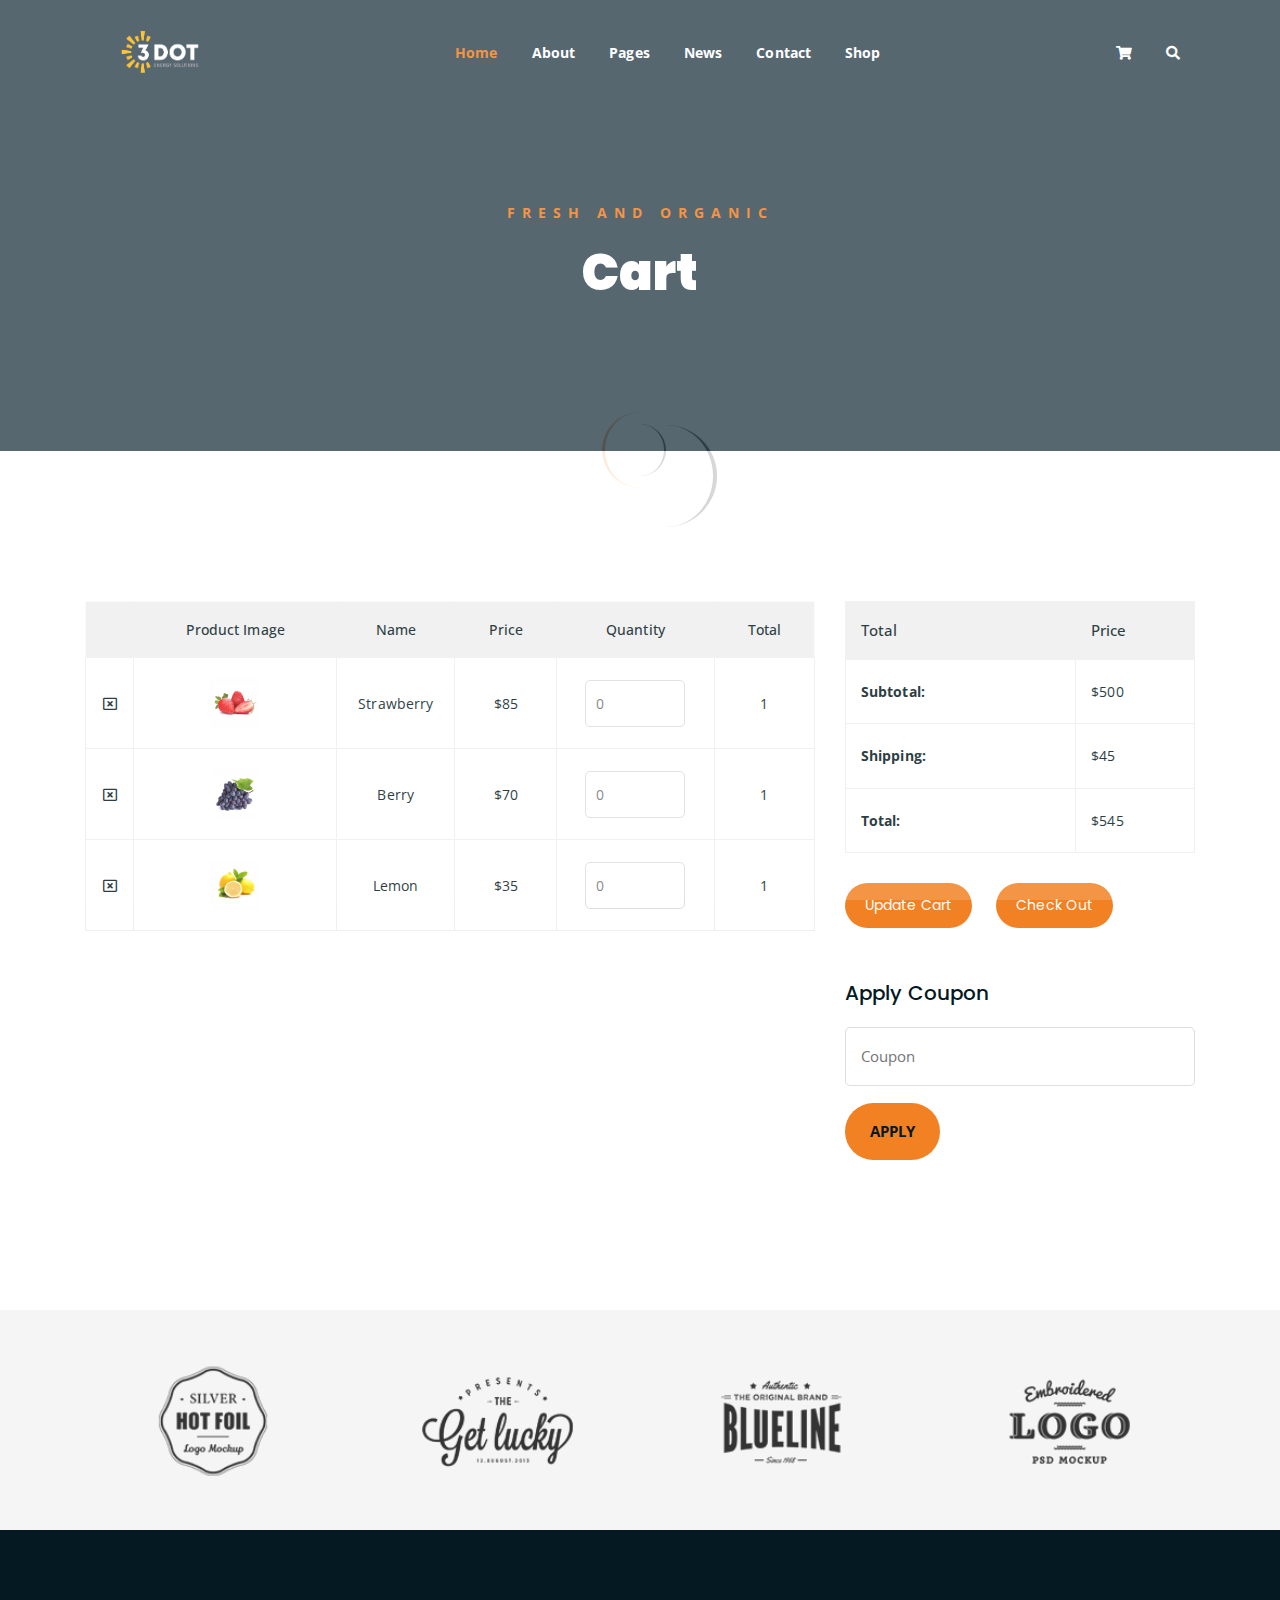
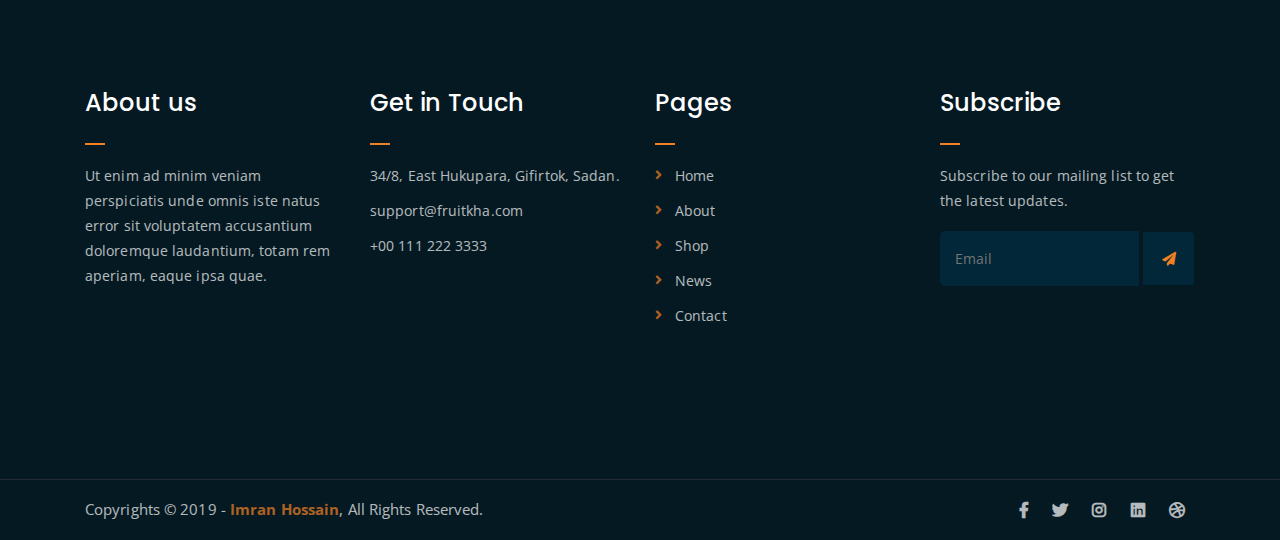
<file: cart.html>
<!DOCTYPE html>
<html lang="en">
<head>
	<meta charset="UTF-8">
	<meta http-equiv="X-UA-Compatible" content="IE=edge">
	<meta name="viewport" content="width=device-width, initial-scale=1">
	<meta name="description" content="Responsive Bootstrap4 Shop Template, Created by Imran Hossain from https://imransdesign.com/">

	<!-- title -->
	<title>Cart</title>

	<!-- favicon -->
	<link rel="shortcut icon" type="image/png" href="assets/img/favicon.png">
	<!-- google font -->
	<link href="https://fonts.googleapis.com/css?family=Open+Sans:300,400,700" rel="stylesheet">
	<link href="https://fonts.googleapis.com/css?family=Poppins:400,700&display=swap" rel="stylesheet">
	<!-- fontawesome -->
	<link rel="stylesheet" href="assets/css/all.min.css">
	<!-- bootstrap -->
	<link rel="stylesheet" href="assets/bootstrap/css/bootstrap.min.css">
	<!-- owl carousel -->
	<link rel="stylesheet" href="assets/css/owl.carousel.css">
	<!-- magnific popup -->
	<link rel="stylesheet" href="assets/css/magnific-popup.css">
	<!-- animate css -->
	<link rel="stylesheet" href="assets/css/animate.css">
	<!-- mean menu css -->
	<link rel="stylesheet" href="assets/css/meanmenu.min.css">
	<!-- main style -->
	<link rel="stylesheet" href="assets/css/main.css">
	<!-- responsive -->
	<link rel="stylesheet" href="assets/css/responsive.css">

</head>
<body>
	
	<!--PreLoader-->
    <div class="loader">
        <div class="loader-inner">
            <div class="circle"></div>
        </div>
    </div>
    <!--PreLoader Ends-->
	
	<!-- header -->
	<div class="top-header-area" id="sticker">
		<div class="container">
			<div class="row">
				<div class="col-lg-12 col-sm-12 text-center">
					<div class="main-menu-wrap">
						<!-- logo -->
						<div class="site-logo">
							<a href="index.html">
								<img src="assets/img/logo.png" alt="">
							</a>
						</div>
						<!-- logo -->

						<!-- menu start -->
						<nav class="main-menu">
							<ul>
								<li class="current-list-item"><a href="#">Home</a>
									<ul class="sub-menu">
										<li><a href="index.html">Static Home</a></li>
										<li><a href="index_2.html">Slider Home</a></li>
									</ul>
								</li>
								<li><a href="about.html">About</a></li>
								<li><a href="#">Pages</a>
									<ul class="sub-menu">
										<li><a href="404.html">404 page</a></li>
										<li><a href="about.html">About</a></li>
										<li><a href="cart.html">Cart</a></li>
										<li><a href="checkout.html">Check Out</a></li>
										<li><a href="contact.html">Contact</a></li>
										<li><a href="news.html">News</a></li>
										<li><a href="shop.html">Shop</a></li>
									</ul>
								</li>
								<li><a href="news.html">News</a>
									<ul class="sub-menu">
										<li><a href="news.html">News</a></li>
										<li><a href="single-news.html">Single News</a></li>
									</ul>
								</li>
								<li><a href="contact.html">Contact</a></li>
								<li><a href="shop.html">Shop</a>
									<ul class="sub-menu">
										<li><a href="shop.html">Shop</a></li>
										<li><a href="checkout.html">Check Out</a></li>
										<li><a href="single-product.html">Single Product</a></li>
										<li><a href="cart.html">Cart</a></li>
									</ul>
								</li>
								<li>
									<div class="header-icons">
										<a class="shopping-cart" href="cart.html"><i class="fas fa-shopping-cart"></i></a>
										<a class="mobile-hide search-bar-icon" href="#"><i class="fas fa-search"></i></a>
									</div>
								</li>
							</ul>
						</nav>
						<a class="mobile-show search-bar-icon" href="#"><i class="fas fa-search"></i></a>
						<div class="mobile-menu"></div>
						<!-- menu end -->
					</div>
				</div>
			</div>
		</div>
	</div>
	<!-- end header -->

	<!-- search area -->
	<div class="search-area">
		<div class="container">
			<div class="row">
				<div class="col-lg-12">
					<span class="close-btn"><i class="fas fa-window-close"></i></span>
					<div class="search-bar">
						<div class="search-bar-tablecell">
							<h3>Search For:</h3>
							<input type="text" placeholder="Keywords">
							<button type="submit">Search <i class="fas fa-search"></i></button>
						</div>
					</div>
				</div>
			</div>
		</div>
	</div>
	<!-- end search arewa -->
	
	<!-- breadcrumb-section -->
	<div class="breadcrumb-section breadcrumb-bg">
		<div class="container">
			<div class="row">
				<div class="col-lg-8 offset-lg-2 text-center">
					<div class="breadcrumb-text">
						<p>Fresh and Organic</p>
						<h1>Cart</h1>
					</div>
				</div>
			</div>
		</div>
	</div>
	<!-- end breadcrumb section -->

	<!-- cart -->
	<div class="cart-section mt-150 mb-150">
		<div class="container">
			<div class="row">
				<div class="col-lg-8 col-md-12">
					<div class="cart-table-wrap">
						<table class="cart-table">
							<thead class="cart-table-head">
								<tr class="table-head-row">
									<th class="product-remove"></th>
									<th class="product-image">Product Image</th>
									<th class="product-name">Name</th>
									<th class="product-price">Price</th>
									<th class="product-quantity">Quantity</th>
									<th class="product-total">Total</th>
								</tr>
							</thead>
							<tbody>
								<tr class="table-body-row">
									<td class="product-remove"><a href="#"><i class="far fa-window-close"></i></a></td>
									<td class="product-image"><img src="assets/img/products/product-img-1.jpg" alt=""></td>
									<td class="product-name">Strawberry</td>
									<td class="product-price">$85</td>
									<td class="product-quantity"><input type="number" placeholder="0"></td>
									<td class="product-total">1</td>
								</tr>
								<tr class="table-body-row">
									<td class="product-remove"><a href="#"><i class="far fa-window-close"></i></a></td>
									<td class="product-image"><img src="assets/img/products/product-img-2.jpg" alt=""></td>
									<td class="product-name">Berry</td>
									<td class="product-price">$70</td>
									<td class="product-quantity"><input type="number" placeholder="0"></td>
									<td class="product-total">1</td>
								</tr>
								<tr class="table-body-row">
									<td class="product-remove"><a href="#"><i class="far fa-window-close"></i></a></td>
									<td class="product-image"><img src="assets/img/products/product-img-3.jpg" alt=""></td>
									<td class="product-name">Lemon</td>
									<td class="product-price">$35</td>
									<td class="product-quantity"><input type="number" placeholder="0"></td>
									<td class="product-total">1</td>
								</tr>
							</tbody>
						</table>
					</div>
				</div>

				<div class="col-lg-4">
					<div class="total-section">
						<table class="total-table">
							<thead class="total-table-head">
								<tr class="table-total-row">
									<th>Total</th>
									<th>Price</th>
								</tr>
							</thead>
							<tbody>
								<tr class="total-data">
									<td><strong>Subtotal: </strong></td>
									<td>$500</td>
								</tr>
								<tr class="total-data">
									<td><strong>Shipping: </strong></td>
									<td>$45</td>
								</tr>
								<tr class="total-data">
									<td><strong>Total: </strong></td>
									<td>$545</td>
								</tr>
							</tbody>
						</table>
						<div class="cart-buttons">
							<a href="cart.html" class="boxed-btn">Update Cart</a>
							<a href="checkout.html" class="boxed-btn black">Check Out</a>
						</div>
					</div>

					<div class="coupon-section">
						<h3>Apply Coupon</h3>
						<div class="coupon-form-wrap">
							<form action="index.html">
								<p><input type="text" placeholder="Coupon"></p>
								<p><input type="submit" value="Apply"></p>
							</form>
						</div>
					</div>
				</div>
			</div>
		</div>
	</div>
	<!-- end cart -->

	<!-- logo carousel -->
	<div class="logo-carousel-section">
		<div class="container">
			<div class="row">
				<div class="col-lg-12">
					<div class="logo-carousel-inner">
						<div class="single-logo-item">
							<img src="assets/img/company-logos/1.png" alt="">
						</div>
						<div class="single-logo-item">
							<img src="assets/img/company-logos/2.png" alt="">
						</div>
						<div class="single-logo-item">
							<img src="assets/img/company-logos/3.png" alt="">
						</div>
						<div class="single-logo-item">
							<img src="assets/img/company-logos/4.png" alt="">
						</div>
						<div class="single-logo-item">
							<img src="assets/img/company-logos/5.png" alt="">
						</div>
					</div>
				</div>
			</div>
		</div>
	</div>
	<!-- end logo carousel -->

	<!-- footer -->
	<div class="footer-area">
		<div class="container">
			<div class="row">
				<div class="col-lg-3 col-md-6">
					<div class="footer-box about-widget">
						<h2 class="widget-title">About us</h2>
						<p>Ut enim ad minim veniam perspiciatis unde omnis iste natus error sit voluptatem accusantium doloremque laudantium, totam rem aperiam, eaque ipsa quae.</p>
					</div>
				</div>
				<div class="col-lg-3 col-md-6">
					<div class="footer-box get-in-touch">
						<h2 class="widget-title">Get in Touch</h2>
						<ul>
							<li>34/8, East Hukupara, Gifirtok, Sadan.</li>
							<li>support@fruitkha.com</li>
							<li>+00 111 222 3333</li>
						</ul>
					</div>
				</div>
				<div class="col-lg-3 col-md-6">
					<div class="footer-box pages">
						<h2 class="widget-title">Pages</h2>
						<ul>
							<li><a href="index.html">Home</a></li>
							<li><a href="about.html">About</a></li>
							<li><a href="services.html">Shop</a></li>
							<li><a href="news.html">News</a></li>
							<li><a href="contact.html">Contact</a></li>
						</ul>
					</div>
				</div>
				<div class="col-lg-3 col-md-6">
					<div class="footer-box subscribe">
						<h2 class="widget-title">Subscribe</h2>
						<p>Subscribe to our mailing list to get the latest updates.</p>
						<form action="index.html">
							<input type="email" placeholder="Email">
							<button type="submit"><i class="fas fa-paper-plane"></i></button>
						</form>
					</div>
				</div>
			</div>
		</div>
	</div>
	<!-- end footer -->
	
	<!-- copyright -->
	<div class="copyright">
		<div class="container">
			<div class="row">
				<div class="col-lg-6 col-md-12">
					<p>Copyrights &copy; 2019 - <a href="https://imransdesign.com/">Imran Hossain</a>,  All Rights Reserved.</p>
				</div>
				<div class="col-lg-6 text-right col-md-12">
					<div class="social-icons">
						<ul>
							<li><a href="#" target="_blank"><i class="fab fa-facebook-f"></i></a></li>
							<li><a href="#" target="_blank"><i class="fab fa-twitter"></i></a></li>
							<li><a href="#" target="_blank"><i class="fab fa-instagram"></i></a></li>
							<li><a href="#" target="_blank"><i class="fab fa-linkedin"></i></a></li>
							<li><a href="#" target="_blank"><i class="fab fa-dribbble"></i></a></li>
						</ul>
					</div>
				</div>
			</div>
		</div>
	</div>
	<!-- end copyright -->
	
	<!-- jquery -->
	<script src="assets/js/jquery-1.11.3.min.js"></script>
	<!-- bootstrap -->
	<script src="assets/bootstrap/js/bootstrap.min.js"></script>
	<!-- count down -->
	<script src="assets/js/jquery.countdown.js"></script>
	<!-- isotope -->
	<script src="assets/js/jquery.isotope-3.0.6.min.js"></script>
	<!-- waypoints -->
	<script src="assets/js/waypoints.js"></script>
	<!-- owl carousel -->
	<script src="assets/js/owl.carousel.min.js"></script>
	<!-- magnific popup -->
	<script src="assets/js/jquery.magnific-popup.min.js"></script>
	<!-- mean menu -->
	<script src="assets/js/jquery.meanmenu.min.js"></script>
	<!-- sticker js -->
	<script src="assets/js/sticker.js"></script>
	<!-- main js -->
	<script src="assets/js/main.js"></script>

</body>
</html>
</file>
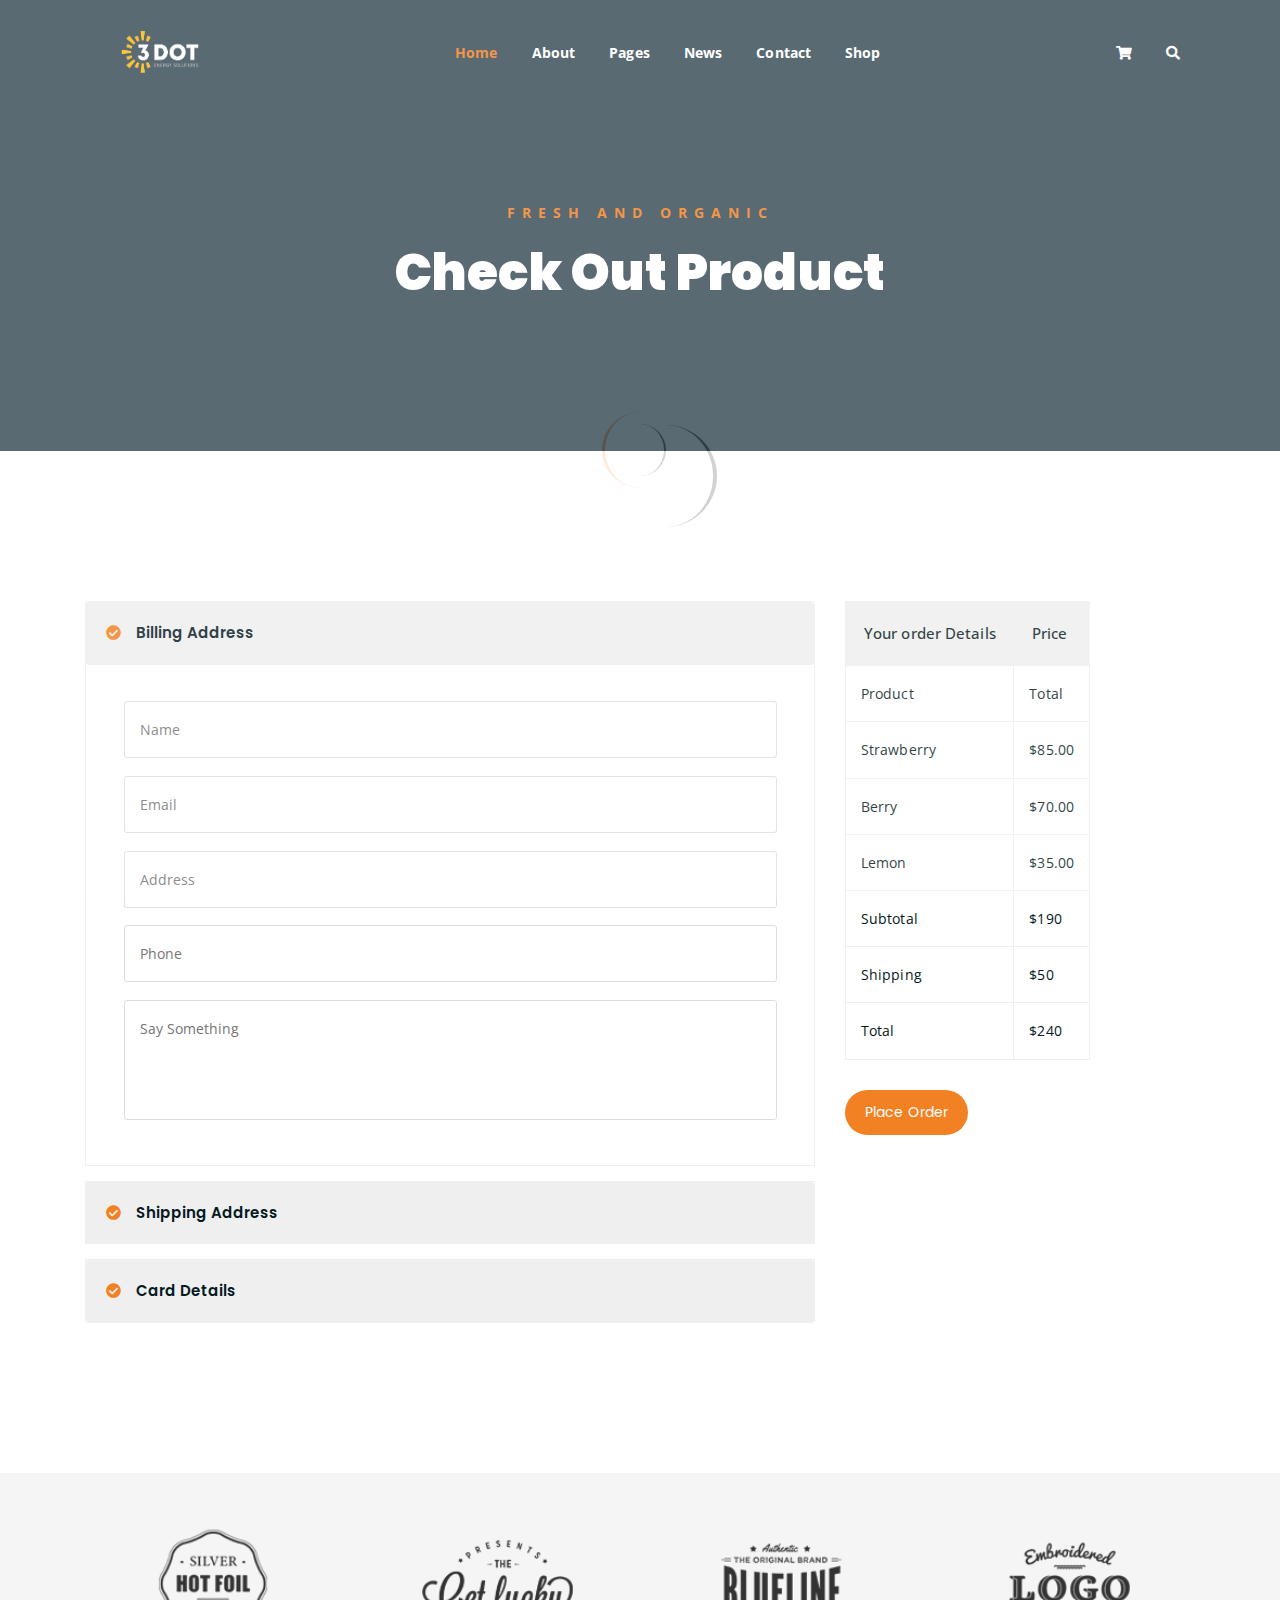
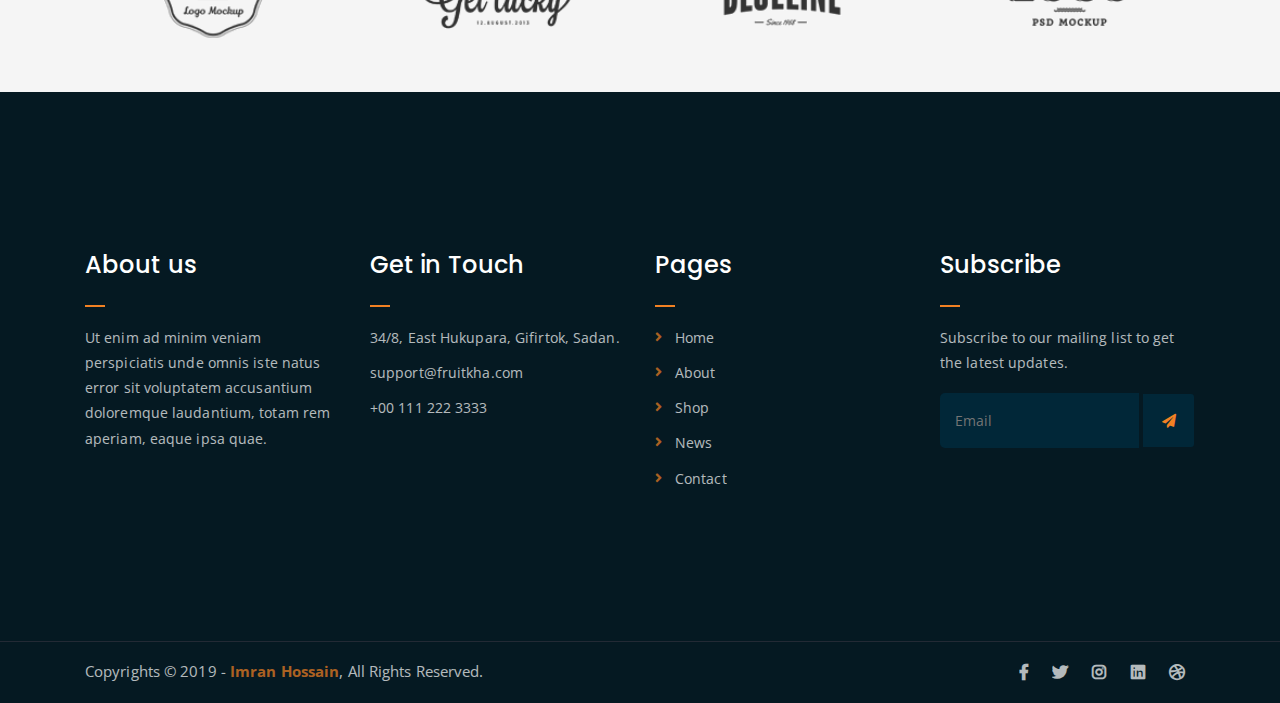
<file: checkout.html>
<!DOCTYPE html>
<html lang="en">
<head>
	<meta charset="UTF-8">
	<meta http-equiv="X-UA-Compatible" content="IE=edge">
	<meta name="viewport" content="width=device-width, initial-scale=1">
	<meta name="description" content="Responsive Bootstrap4 Shop Template, Created by Imran Hossain from https://imransdesign.com/">

	<!-- title -->
	<title>Check Out</title>

	<!-- favicon -->
	<link rel="shortcut icon" type="image/png" href="assets/img/favicon.png">
	<!-- google font -->
	<link href="https://fonts.googleapis.com/css?family=Open+Sans:300,400,700" rel="stylesheet">
	<link href="https://fonts.googleapis.com/css?family=Poppins:400,700&display=swap" rel="stylesheet">
	<!-- fontawesome -->
	<link rel="stylesheet" href="assets/css/all.min.css">
	<!-- bootstrap -->
	<link rel="stylesheet" href="assets/bootstrap/css/bootstrap.min.css">
	<!-- owl carousel -->
	<link rel="stylesheet" href="assets/css/owl.carousel.css">
	<!-- magnific popup -->
	<link rel="stylesheet" href="assets/css/magnific-popup.css">
	<!-- animate css -->
	<link rel="stylesheet" href="assets/css/animate.css">
	<!-- mean menu css -->
	<link rel="stylesheet" href="assets/css/meanmenu.min.css">
	<!-- main style -->
	<link rel="stylesheet" href="assets/css/main.css">
	<!-- responsive -->
	<link rel="stylesheet" href="assets/css/responsive.css">

</head>
<body>
	
	<!--PreLoader-->
    <div class="loader">
        <div class="loader-inner">
            <div class="circle"></div>
        </div>
    </div>
    <!--PreLoader Ends-->
	
	<!-- header -->
	<div class="top-header-area" id="sticker">
		<div class="container">
			<div class="row">
				<div class="col-lg-12 col-sm-12 text-center">
					<div class="main-menu-wrap">
						<!-- logo -->
						<div class="site-logo">
							<a href="index.html">
								<img src="assets/img/logo.png" alt="">
							</a>
						</div>
						<!-- logo -->

						<!-- menu start -->
						<nav class="main-menu">
							<ul>
								<li class="current-list-item"><a href="#">Home</a>
									<ul class="sub-menu">
										<li><a href="index.html">Static Home</a></li>
										<li><a href="index_2.html">Slider Home</a></li>
									</ul>
								</li>
								<li><a href="about.html">About</a></li>
								<li><a href="#">Pages</a>
									<ul class="sub-menu">
										<li><a href="404.html">404 page</a></li>
										<li><a href="about.html">About</a></li>
										<li><a href="cart.html">Cart</a></li>
										<li><a href="checkout.html">Check Out</a></li>
										<li><a href="contact.html">Contact</a></li>
										<li><a href="news.html">News</a></li>
										<li><a href="shop.html">Shop</a></li>
									</ul>
								</li>
								<li><a href="news.html">News</a>
									<ul class="sub-menu">
										<li><a href="news.html">News</a></li>
										<li><a href="single-news.html">Single News</a></li>
									</ul>
								</li>
								<li><a href="contact.html">Contact</a></li>
								<li><a href="shop.html">Shop</a>
									<ul class="sub-menu">
										<li><a href="shop.html">Shop</a></li>
										<li><a href="checkout.html">Check Out</a></li>
										<li><a href="single-product.html">Single Product</a></li>
										<li><a href="cart.html">Cart</a></li>
									</ul>
								</li>
								<li>
									<div class="header-icons">
										<a class="shopping-cart" href="cart.html"><i class="fas fa-shopping-cart"></i></a>
										<a class="mobile-hide search-bar-icon" href="#"><i class="fas fa-search"></i></a>
									</div>
								</li>
							</ul>
						</nav>
						<a class="mobile-show search-bar-icon" href="#"><i class="fas fa-search"></i></a>
						<div class="mobile-menu"></div>
						<!-- menu end -->
					</div>
				</div>
			</div>
		</div>
	</div>
	<!-- end header -->

	<!-- search area -->
	<div class="search-area">
		<div class="container">
			<div class="row">
				<div class="col-lg-12">
					<span class="close-btn"><i class="fas fa-window-close"></i></span>
					<div class="search-bar">
						<div class="search-bar-tablecell">
							<h3>Search For:</h3>
							<input type="text" placeholder="Keywords">
							<button type="submit">Search <i class="fas fa-search"></i></button>
						</div>
					</div>
				</div>
			</div>
		</div>
	</div>
	<!-- end search arewa -->
	
	<!-- breadcrumb-section -->
	<div class="breadcrumb-section breadcrumb-bg">
		<div class="container">
			<div class="row">
				<div class="col-lg-8 offset-lg-2 text-center">
					<div class="breadcrumb-text">
						<p>Fresh and Organic</p>
						<h1>Check Out Product</h1>
					</div>
				</div>
			</div>
		</div>
	</div>
	<!-- end breadcrumb section -->

	<!-- check out section -->
	<div class="checkout-section mt-150 mb-150">
		<div class="container">
			<div class="row">
				<div class="col-lg-8">
					<div class="checkout-accordion-wrap">
						<div class="accordion" id="accordionExample">
						  <div class="card single-accordion">
						    <div class="card-header" id="headingOne">
						      <h5 class="mb-0">
						        <button class="btn btn-link" type="button" data-toggle="collapse" data-target="#collapseOne" aria-expanded="true" aria-controls="collapseOne">
						          Billing Address
						        </button>
						      </h5>
						    </div>

						    <div id="collapseOne" class="collapse show" aria-labelledby="headingOne" data-parent="#accordionExample">
						      <div class="card-body">
						        <div class="billing-address-form">
						        	<form action="index.html">
						        		<p><input type="text" placeholder="Name"></p>
						        		<p><input type="email" placeholder="Email"></p>
						        		<p><input type="text" placeholder="Address"></p>
						        		<p><input type="tel" placeholder="Phone"></p>
						        		<p><textarea name="bill" id="bill" cols="30" rows="10" placeholder="Say Something"></textarea></p>
						        	</form>
						        </div>
						      </div>
						    </div>
						  </div>
						  <div class="card single-accordion">
						    <div class="card-header" id="headingTwo">
						      <h5 class="mb-0">
						        <button class="btn btn-link collapsed" type="button" data-toggle="collapse" data-target="#collapseTwo" aria-expanded="false" aria-controls="collapseTwo">
						          Shipping Address
						        </button>
						      </h5>
						    </div>
						    <div id="collapseTwo" class="collapse" aria-labelledby="headingTwo" data-parent="#accordionExample">
						      <div class="card-body">
						        <div class="shipping-address-form">
						        	<p>Your shipping address form is here.</p>
						        </div>
						      </div>
						    </div>
						  </div>
						  <div class="card single-accordion">
						    <div class="card-header" id="headingThree">
						      <h5 class="mb-0">
						        <button class="btn btn-link collapsed" type="button" data-toggle="collapse" data-target="#collapseThree" aria-expanded="false" aria-controls="collapseThree">
						          Card Details
						        </button>
						      </h5>
						    </div>
						    <div id="collapseThree" class="collapse" aria-labelledby="headingThree" data-parent="#accordionExample">
						      <div class="card-body">
						        <div class="card-details">
						        	<p>Your card details goes here.</p>
						        </div>
						      </div>
						    </div>
						  </div>
						</div>

					</div>
				</div>

				<div class="col-lg-4">
					<div class="order-details-wrap">
						<table class="order-details">
							<thead>
								<tr>
									<th>Your order Details</th>
									<th>Price</th>
								</tr>
							</thead>
							<tbody class="order-details-body">
								<tr>
									<td>Product</td>
									<td>Total</td>
								</tr>
								<tr>
									<td>Strawberry</td>
									<td>$85.00</td>
								</tr>
								<tr>
									<td>Berry</td>
									<td>$70.00</td>
								</tr>
								<tr>
									<td>Lemon</td>
									<td>$35.00</td>
								</tr>
							</tbody>
							<tbody class="checkout-details">
								<tr>
									<td>Subtotal</td>
									<td>$190</td>
								</tr>
								<tr>
									<td>Shipping</td>
									<td>$50</td>
								</tr>
								<tr>
									<td>Total</td>
									<td>$240</td>
								</tr>
							</tbody>
						</table>
						<a href="#" class="boxed-btn">Place Order</a>
					</div>
				</div>
			</div>
		</div>
	</div>
	<!-- end check out section -->

	<!-- logo carousel -->
	<div class="logo-carousel-section">
		<div class="container">
			<div class="row">
				<div class="col-lg-12">
					<div class="logo-carousel-inner">
						<div class="single-logo-item">
							<img src="assets/img/company-logos/1.png" alt="">
						</div>
						<div class="single-logo-item">
							<img src="assets/img/company-logos/2.png" alt="">
						</div>
						<div class="single-logo-item">
							<img src="assets/img/company-logos/3.png" alt="">
						</div>
						<div class="single-logo-item">
							<img src="assets/img/company-logos/4.png" alt="">
						</div>
						<div class="single-logo-item">
							<img src="assets/img/company-logos/5.png" alt="">
						</div>
					</div>
				</div>
			</div>
		</div>
	</div>
	<!-- end logo carousel -->

	<!-- footer -->
	<div class="footer-area">
		<div class="container">
			<div class="row">
				<div class="col-lg-3 col-md-6">
					<div class="footer-box about-widget">
						<h2 class="widget-title">About us</h2>
						<p>Ut enim ad minim veniam perspiciatis unde omnis iste natus error sit voluptatem accusantium doloremque laudantium, totam rem aperiam, eaque ipsa quae.</p>
					</div>
				</div>
				<div class="col-lg-3 col-md-6">
					<div class="footer-box get-in-touch">
						<h2 class="widget-title">Get in Touch</h2>
						<ul>
							<li>34/8, East Hukupara, Gifirtok, Sadan.</li>
							<li>support@fruitkha.com</li>
							<li>+00 111 222 3333</li>
						</ul>
					</div>
				</div>
				<div class="col-lg-3 col-md-6">
					<div class="footer-box pages">
						<h2 class="widget-title">Pages</h2>
						<ul>
							<li><a href="index.html">Home</a></li>
							<li><a href="about.html">About</a></li>
							<li><a href="services.html">Shop</a></li>
							<li><a href="news.html">News</a></li>
							<li><a href="contact.html">Contact</a></li>
						</ul>
					</div>
				</div>
				<div class="col-lg-3 col-md-6">
					<div class="footer-box subscribe">
						<h2 class="widget-title">Subscribe</h2>
						<p>Subscribe to our mailing list to get the latest updates.</p>
						<form action="index.html">
							<input type="email" placeholder="Email">
							<button type="submit"><i class="fas fa-paper-plane"></i></button>
						</form>
					</div>
				</div>
			</div>
		</div>
	</div>
	<!-- end footer -->
	
	<!-- copyright -->
	<div class="copyright">
		<div class="container">
			<div class="row">
				<div class="col-lg-6 col-md-12">
					<p>Copyrights &copy; 2019 - <a href="https://imransdesign.com/">Imran Hossain</a>,  All Rights Reserved.</p>
				</div>
				<div class="col-lg-6 text-right col-md-12">
					<div class="social-icons">
						<ul>
							<li><a href="#" target="_blank"><i class="fab fa-facebook-f"></i></a></li>
							<li><a href="#" target="_blank"><i class="fab fa-twitter"></i></a></li>
							<li><a href="#" target="_blank"><i class="fab fa-instagram"></i></a></li>
							<li><a href="#" target="_blank"><i class="fab fa-linkedin"></i></a></li>
							<li><a href="#" target="_blank"><i class="fab fa-dribbble"></i></a></li>
						</ul>
					</div>
				</div>
			</div>
		</div>
	</div>
	<!-- end copyright -->
	
	<!-- jquery -->
	<script src="assets/js/jquery-1.11.3.min.js"></script>
	<!-- bootstrap -->
	<script src="assets/bootstrap/js/bootstrap.min.js"></script>
	<!-- count down -->
	<script src="assets/js/jquery.countdown.js"></script>
	<!-- isotope -->
	<script src="assets/js/jquery.isotope-3.0.6.min.js"></script>
	<!-- waypoints -->
	<script src="assets/js/waypoints.js"></script>
	<!-- owl carousel -->
	<script src="assets/js/owl.carousel.min.js"></script>
	<!-- magnific popup -->
	<script src="assets/js/jquery.magnific-popup.min.js"></script>
	<!-- mean menu -->
	<script src="assets/js/jquery.meanmenu.min.js"></script>
	<!-- sticker js -->
	<script src="assets/js/sticker.js"></script>
	<!-- main js -->
	<script src="assets/js/main.js"></script>

</body>
</html>
</file>
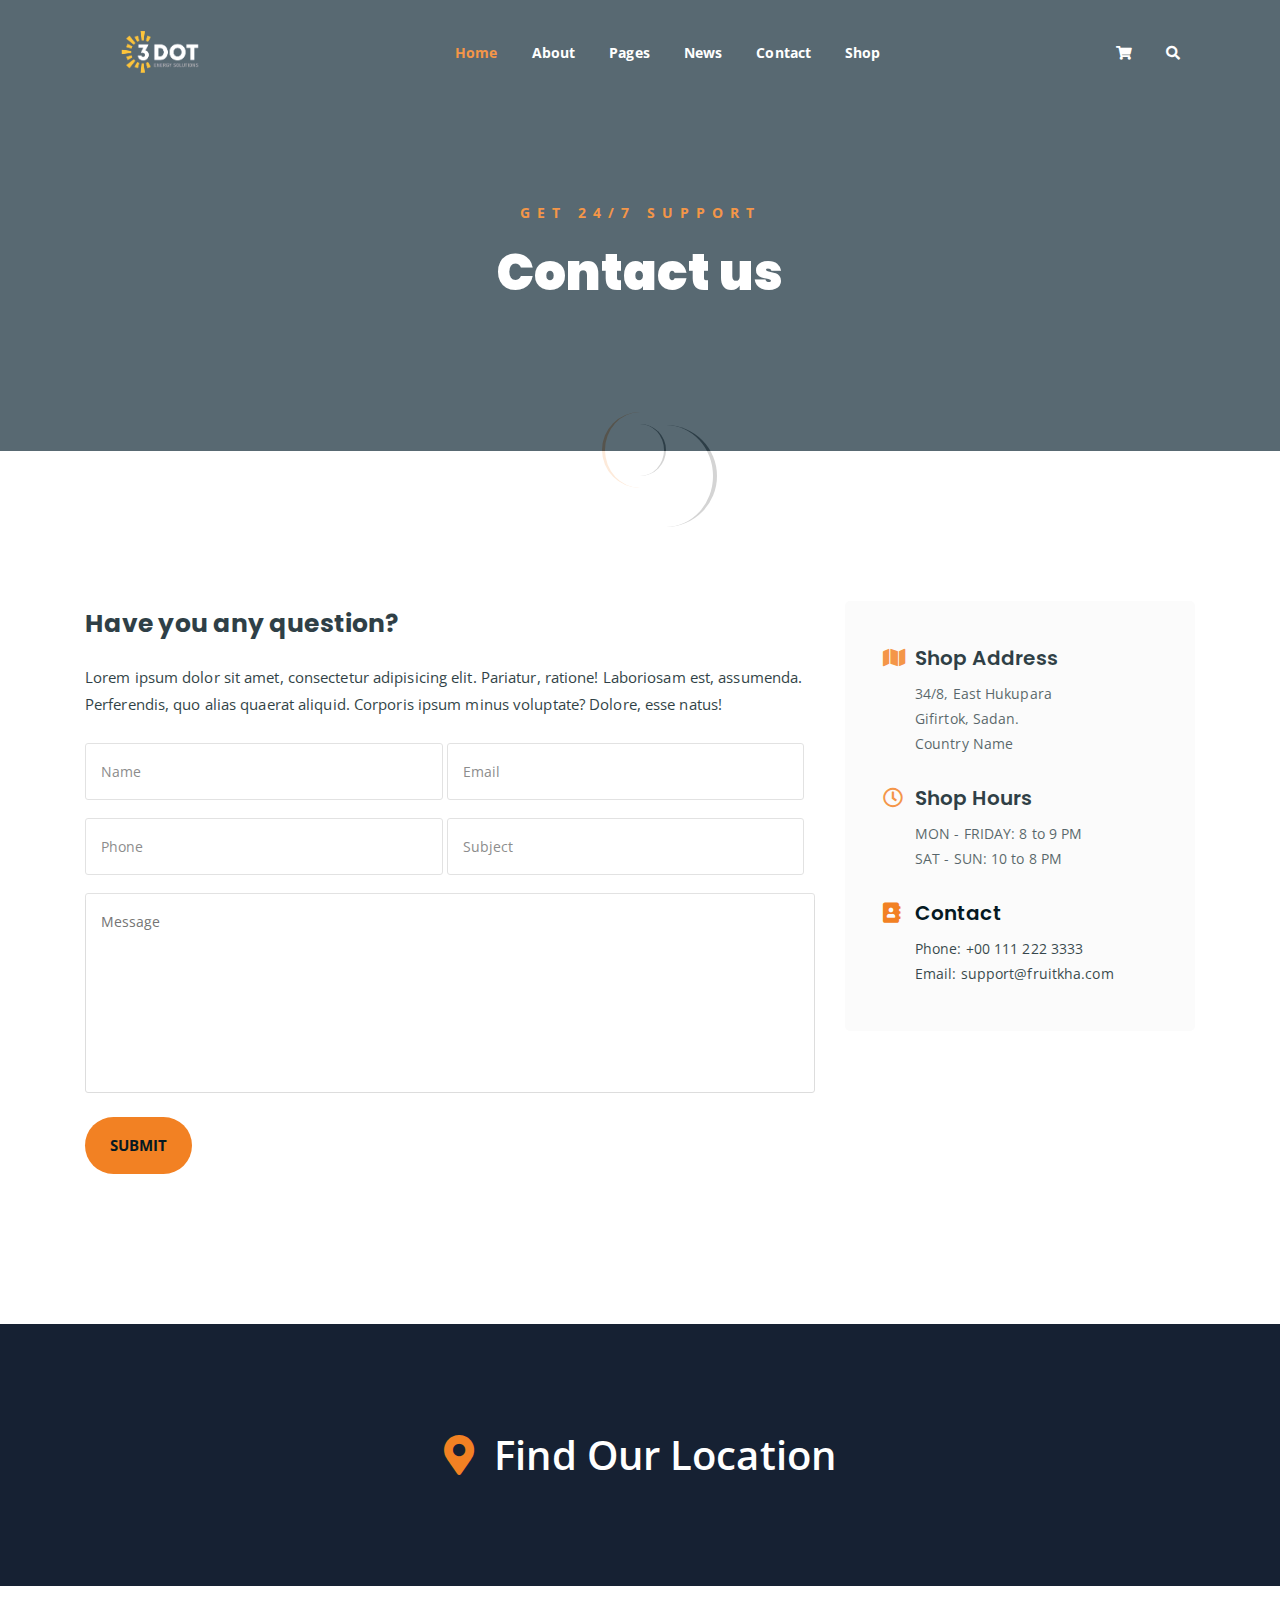
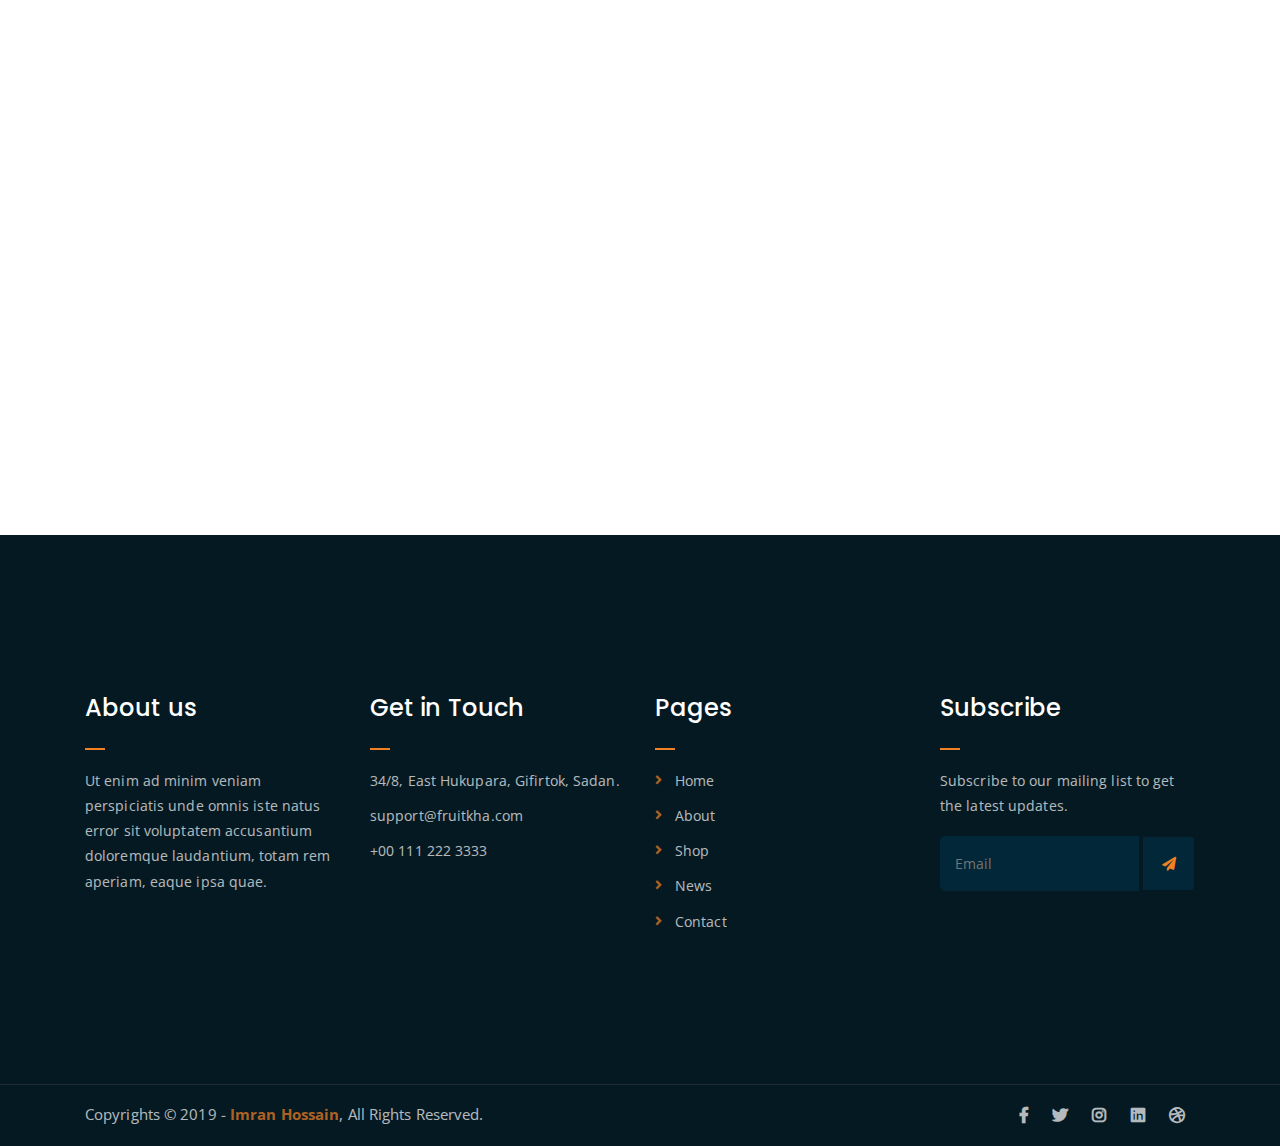
<file: contact.html>
<!DOCTYPE html>
<html lang="en">
<head>
	<meta charset="UTF-8">
	<meta http-equiv="X-UA-Compatible" content="IE=edge">
	<meta name="viewport" content="width=device-width, initial-scale=1">
	<meta name="description" content="Responsive Bootstrap4 Shop Template, Created by Imran Hossain from https://imransdesign.com/">

	<!-- title -->
	<title>Contact</title>

	<!-- favicon -->
	<link rel="shortcut icon" type="image/png" href="assets/img/favicon.png">
	<!-- google font -->
	<link href="https://fonts.googleapis.com/css?family=Open+Sans:300,400,700" rel="stylesheet">
	<link href="https://fonts.googleapis.com/css?family=Poppins:400,700&display=swap" rel="stylesheet">
	<!-- fontawesome -->
	<link rel="stylesheet" href="assets/css/all.min.css">
	<!-- bootstrap -->
	<link rel="stylesheet" href="assets/bootstrap/css/bootstrap.min.css">
	<!-- owl carousel -->
	<link rel="stylesheet" href="assets/css/owl.carousel.css">
	<!-- magnific popup -->
	<link rel="stylesheet" href="assets/css/magnific-popup.css">
	<!-- animate css -->
	<link rel="stylesheet" href="assets/css/animate.css">
	<!-- mean menu css -->
	<link rel="stylesheet" href="assets/css/meanmenu.min.css">
	<!-- main style -->
	<link rel="stylesheet" href="assets/css/main.css">
	<!-- responsive -->
	<link rel="stylesheet" href="assets/css/responsive.css">

</head>
<body>
	
	<!--PreLoader-->
    <div class="loader">
        <div class="loader-inner">
            <div class="circle"></div>
        </div>
    </div>
    <!--PreLoader Ends-->
	
	<!-- header -->
	<div class="top-header-area" id="sticker">
		<div class="container">
			<div class="row">
				<div class="col-lg-12 col-sm-12 text-center">
					<div class="main-menu-wrap">
						<!-- logo -->
						<div class="site-logo">
							<a href="index.html">
								<img src="assets/img/logo.png" alt="">
							</a>
						</div>
						<!-- logo -->

						<!-- menu start -->
						<nav class="main-menu">
							<ul>
								<li class="current-list-item"><a href="#">Home</a>
									<ul class="sub-menu">
										<li><a href="index.html">Static Home</a></li>
										<li><a href="index_2.html">Slider Home</a></li>
									</ul>
								</li>
								<li><a href="about.html">About</a></li>
								<li><a href="#">Pages</a>
									<ul class="sub-menu">
										<li><a href="404.html">404 page</a></li>
										<li><a href="about.html">About</a></li>
										<li><a href="cart.html">Cart</a></li>
										<li><a href="checkout.html">Check Out</a></li>
										<li><a href="contact.html">Contact</a></li>
										<li><a href="news.html">News</a></li>
										<li><a href="shop.html">Shop</a></li>
									</ul>
								</li>
								<li><a href="news.html">News</a>
									<ul class="sub-menu">
										<li><a href="news.html">News</a></li>
										<li><a href="single-news.html">Single News</a></li>
									</ul>
								</li>
								<li><a href="contact.html">Contact</a></li>
								<li><a href="shop.html">Shop</a>
									<ul class="sub-menu">
										<li><a href="shop.html">Shop</a></li>
										<li><a href="checkout.html">Check Out</a></li>
										<li><a href="single-product.html">Single Product</a></li>
										<li><a href="cart.html">Cart</a></li>
									</ul>
								</li>
								<li>
									<div class="header-icons">
										<a class="shopping-cart" href="cart.html"><i class="fas fa-shopping-cart"></i></a>
										<a class="mobile-hide search-bar-icon" href="#"><i class="fas fa-search"></i></a>
									</div>
								</li>
							</ul>
						</nav>
						<a class="mobile-show search-bar-icon" href="#"><i class="fas fa-search"></i></a>
						<div class="mobile-menu"></div>
						<!-- menu end -->
					</div>
				</div>
			</div>
		</div>
	</div>
	<!-- end header -->

	<!-- search area -->
	<div class="search-area">
		<div class="container">
			<div class="row">
				<div class="col-lg-12">
					<span class="close-btn"><i class="fas fa-window-close"></i></span>
					<div class="search-bar">
						<div class="search-bar-tablecell">
							<h3>Search For:</h3>
							<input type="text" placeholder="Keywords">
							<button type="submit">Search <i class="fas fa-search"></i></button>
						</div>
					</div>
				</div>
			</div>
		</div>
	</div>
	<!-- end search arewa -->
	
	<!-- breadcrumb-section -->
	<div class="breadcrumb-section breadcrumb-bg">
		<div class="container">
			<div class="row">
				<div class="col-lg-8 offset-lg-2 text-center">
					<div class="breadcrumb-text">
						<p>Get 24/7 Support</p>
						<h1>Contact us</h1>
					</div>
				</div>
			</div>
		</div>
	</div>
	<!-- end breadcrumb section -->

	<!-- contact form -->
	<div class="contact-from-section mt-150 mb-150">
		<div class="container">
			<div class="row">
				<div class="col-lg-8 mb-5 mb-lg-0">
					<div class="form-title">
						<h2>Have you any question?</h2>
						<p>Lorem ipsum dolor sit amet, consectetur adipisicing elit. Pariatur, ratione! Laboriosam est, assumenda. Perferendis, quo alias quaerat aliquid. Corporis ipsum minus voluptate? Dolore, esse natus!</p>
					</div>
				 	<div id="form_status"></div>
					<div class="contact-form">
						<form type="POST" id="fruitkha-contact" onSubmit="return valid_datas( this );">
							<p>
								<input type="text" placeholder="Name" name="name" id="name">
								<input type="email" placeholder="Email" name="email" id="email">
							</p>
							<p>
								<input type="tel" placeholder="Phone" name="phone" id="phone">
								<input type="text" placeholder="Subject" name="subject" id="subject">
							</p>
							<p><textarea name="message" id="message" cols="30" rows="10" placeholder="Message"></textarea></p>
							<input type="hidden" name="token" value="FsWga4&@f6aw" />
							<p><input type="submit" value="Submit"></p>
						</form>
					</div>
				</div>
				<div class="col-lg-4">
					<div class="contact-form-wrap">
						<div class="contact-form-box">
							<h4><i class="fas fa-map"></i> Shop Address</h4>
							<p>34/8, East Hukupara <br> Gifirtok, Sadan. <br> Country Name</p>
						</div>
						<div class="contact-form-box">
							<h4><i class="far fa-clock"></i> Shop Hours</h4>
							<p>MON - FRIDAY: 8 to 9 PM <br> SAT - SUN: 10 to 8 PM </p>
						</div>
						<div class="contact-form-box">
							<h4><i class="fas fa-address-book"></i> Contact</h4>
							<p>Phone: +00 111 222 3333 <br> Email: support@fruitkha.com</p>
						</div>
					</div>
				</div>
			</div>
		</div>
	</div>
	<!-- end contact form -->

	<!-- find our location -->
	<div class="find-location blue-bg">
		<div class="container">
			<div class="row">
				<div class="col-lg-12 text-center">
					<p> <i class="fas fa-map-marker-alt"></i> Find Our Location</p>
				</div>
			</div>
		</div>
	</div>
	<!-- end find our location -->

	<!-- google map section -->
	<div class="embed-responsive embed-responsive-21by9">
		<iframe src="https://www.google.com/maps/embed?pb=!1m18!1m12!1m3!1d26432.42324808999!2d-118.34398767954286!3d34.09378509738966!2m3!1f0!2f0!3f0!3m2!1i1024!2i768!4f13.1!3m3!1m2!1s0x80c2bf07045279bf%3A0xf67a9a6797bdfae4!2sHollywood%2C%20Los%20Angeles%2C%20CA%2C%20USA!5e0!3m2!1sen!2sbd!4v1576846473265!5m2!1sen!2sbd" width="600" height="450" frameborder="0" style="border:0;" allowfullscreen="" class="embed-responsive-item"></iframe>
	</div>
	<!-- end google map section -->


	<!-- footer -->
	<div class="footer-area">
		<div class="container">
			<div class="row">
				<div class="col-lg-3 col-md-6">
					<div class="footer-box about-widget">
						<h2 class="widget-title">About us</h2>
						<p>Ut enim ad minim veniam perspiciatis unde omnis iste natus error sit voluptatem accusantium doloremque laudantium, totam rem aperiam, eaque ipsa quae.</p>
					</div>
				</div>
				<div class="col-lg-3 col-md-6">
					<div class="footer-box get-in-touch">
						<h2 class="widget-title">Get in Touch</h2>
						<ul>
							<li>34/8, East Hukupara, Gifirtok, Sadan.</li>
							<li>support@fruitkha.com</li>
							<li>+00 111 222 3333</li>
						</ul>
					</div>
				</div>
				<div class="col-lg-3 col-md-6">
					<div class="footer-box pages">
						<h2 class="widget-title">Pages</h2>
						<ul>
							<li><a href="index.html">Home</a></li>
							<li><a href="about.html">About</a></li>
							<li><a href="services.html">Shop</a></li>
							<li><a href="news.html">News</a></li>
							<li><a href="contact.html">Contact</a></li>
						</ul>
					</div>
				</div>
				<div class="col-lg-3 col-md-6">
					<div class="footer-box subscribe">
						<h2 class="widget-title">Subscribe</h2>
						<p>Subscribe to our mailing list to get the latest updates.</p>
						<form action="index.html">
							<input type="email" placeholder="Email">
							<button type="submit"><i class="fas fa-paper-plane"></i></button>
						</form>
					</div>
				</div>
			</div>
		</div>
	</div>
	<!-- end footer -->
	
	<!-- copyright -->
	<div class="copyright">
		<div class="container">
			<div class="row">
				<div class="col-lg-6 col-md-12">
					<p>Copyrights &copy; 2019 - <a href="https://imransdesign.com/">Imran Hossain</a>,  All Rights Reserved.</p>
				</div>
				<div class="col-lg-6 text-right col-md-12">
					<div class="social-icons">
						<ul>
							<li><a href="#" target="_blank"><i class="fab fa-facebook-f"></i></a></li>
							<li><a href="#" target="_blank"><i class="fab fa-twitter"></i></a></li>
							<li><a href="#" target="_blank"><i class="fab fa-instagram"></i></a></li>
							<li><a href="#" target="_blank"><i class="fab fa-linkedin"></i></a></li>
							<li><a href="#" target="_blank"><i class="fab fa-dribbble"></i></a></li>
						</ul>
					</div>
				</div>
			</div>
		</div>
	</div>
	<!-- end copyright -->
	
	<!-- jquery -->
	<script src="assets/js/jquery-1.11.3.min.js"></script>
	<!-- bootstrap -->
	<script src="assets/bootstrap/js/bootstrap.min.js"></script>
	<!-- count down -->
	<script src="assets/js/jquery.countdown.js"></script>
	<!-- isotope -->
	<script src="assets/js/jquery.isotope-3.0.6.min.js"></script>
	<!-- waypoints -->
	<script src="assets/js/waypoints.js"></script>
	<!-- owl carousel -->
	<script src="assets/js/owl.carousel.min.js"></script>
	<!-- magnific popup -->
	<script src="assets/js/jquery.magnific-popup.min.js"></script>
	<!-- mean menu -->
	<script src="assets/js/jquery.meanmenu.min.js"></script>
	<!-- sticker js -->
	<script src="assets/js/sticker.js"></script>
	<!-- form validation js -->
	<script src="assets/js/form-validate.js"></script>
	<!-- main js -->
	<script src="assets/js/main.js"></script>
	
</body>
</html>
</file>
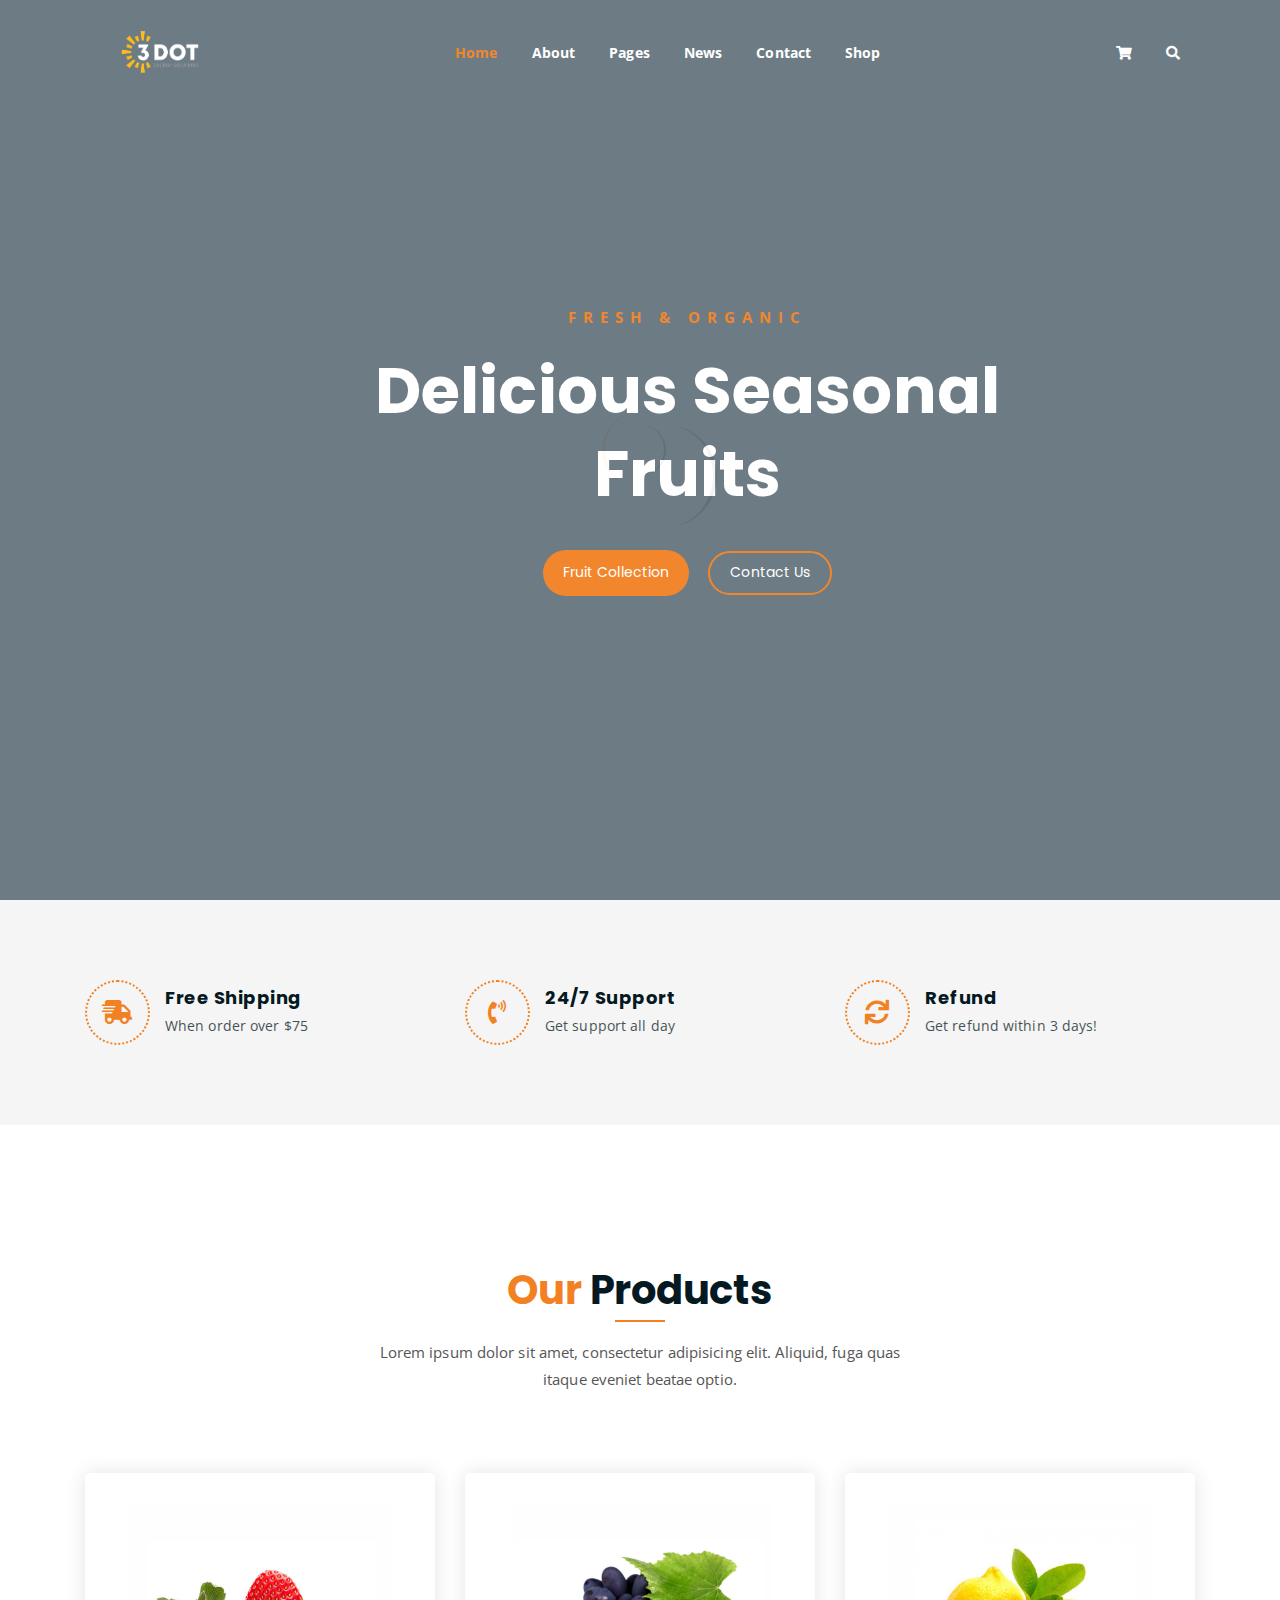
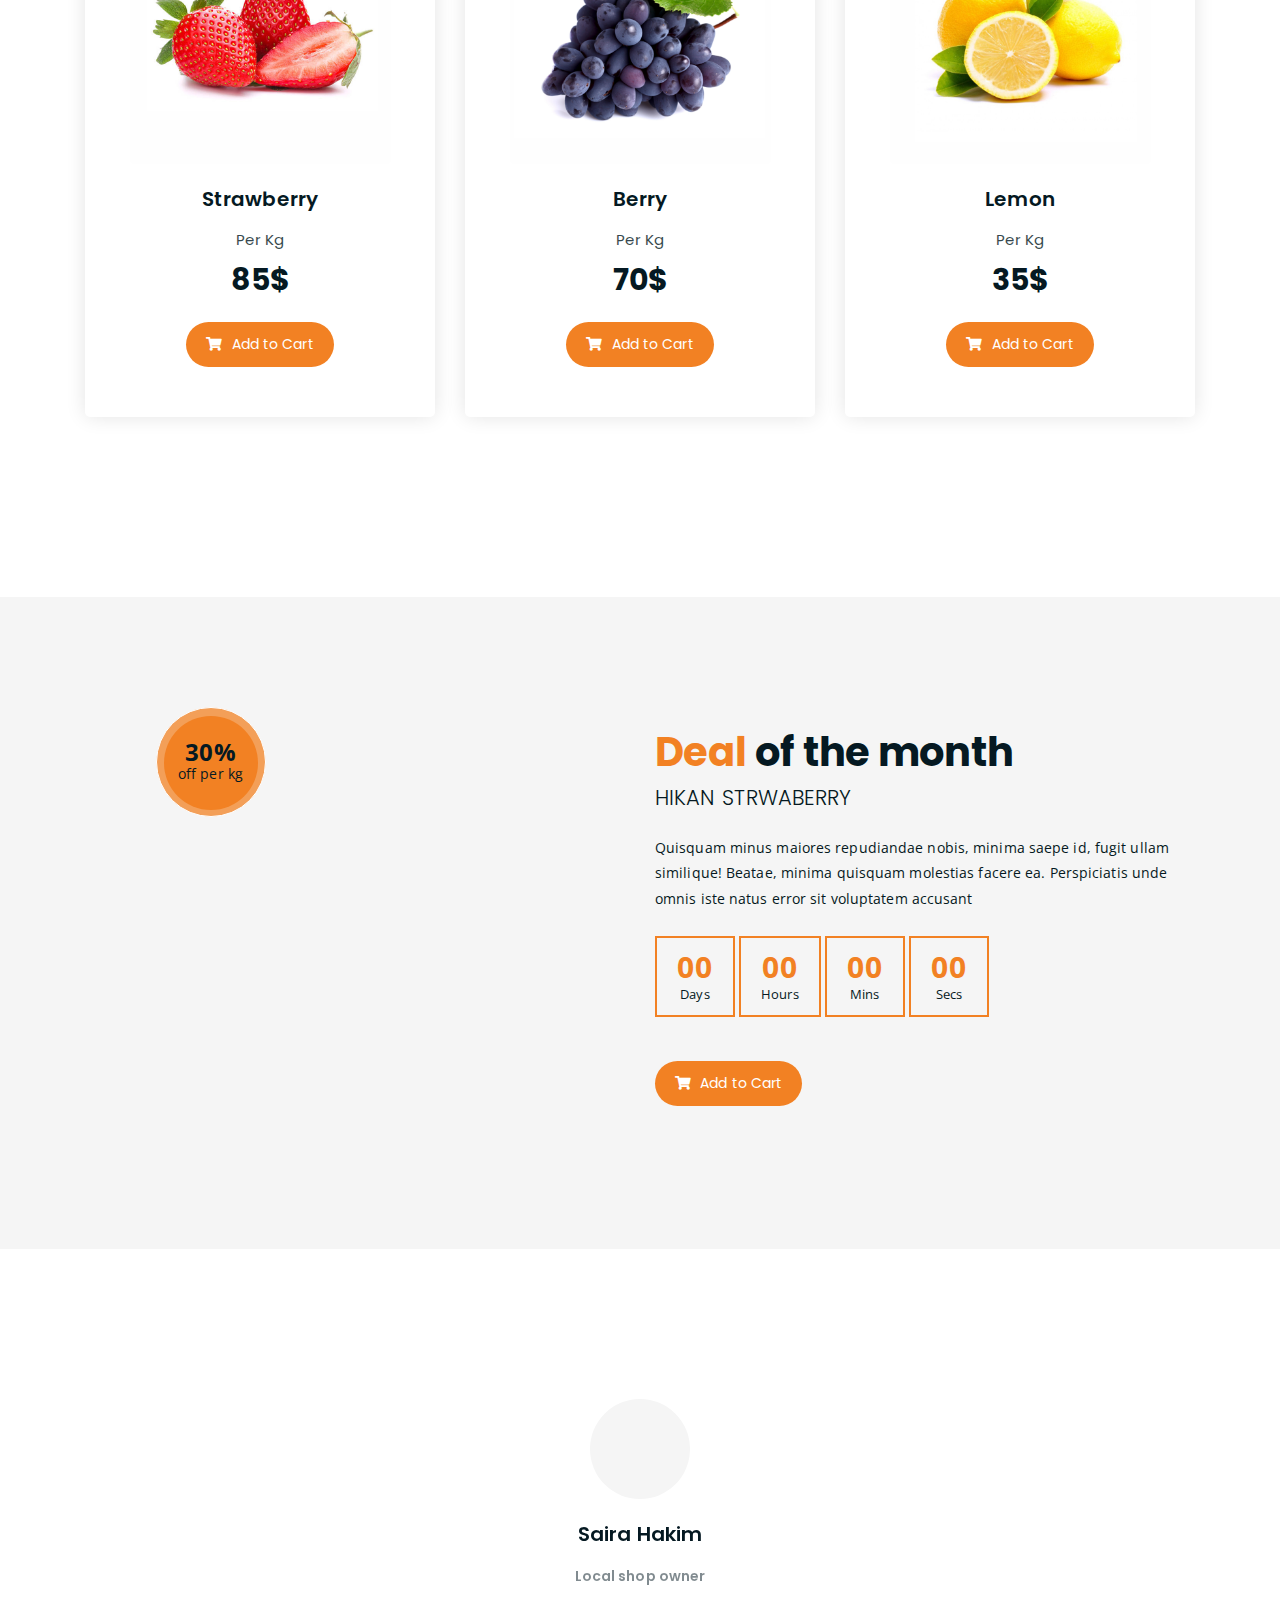
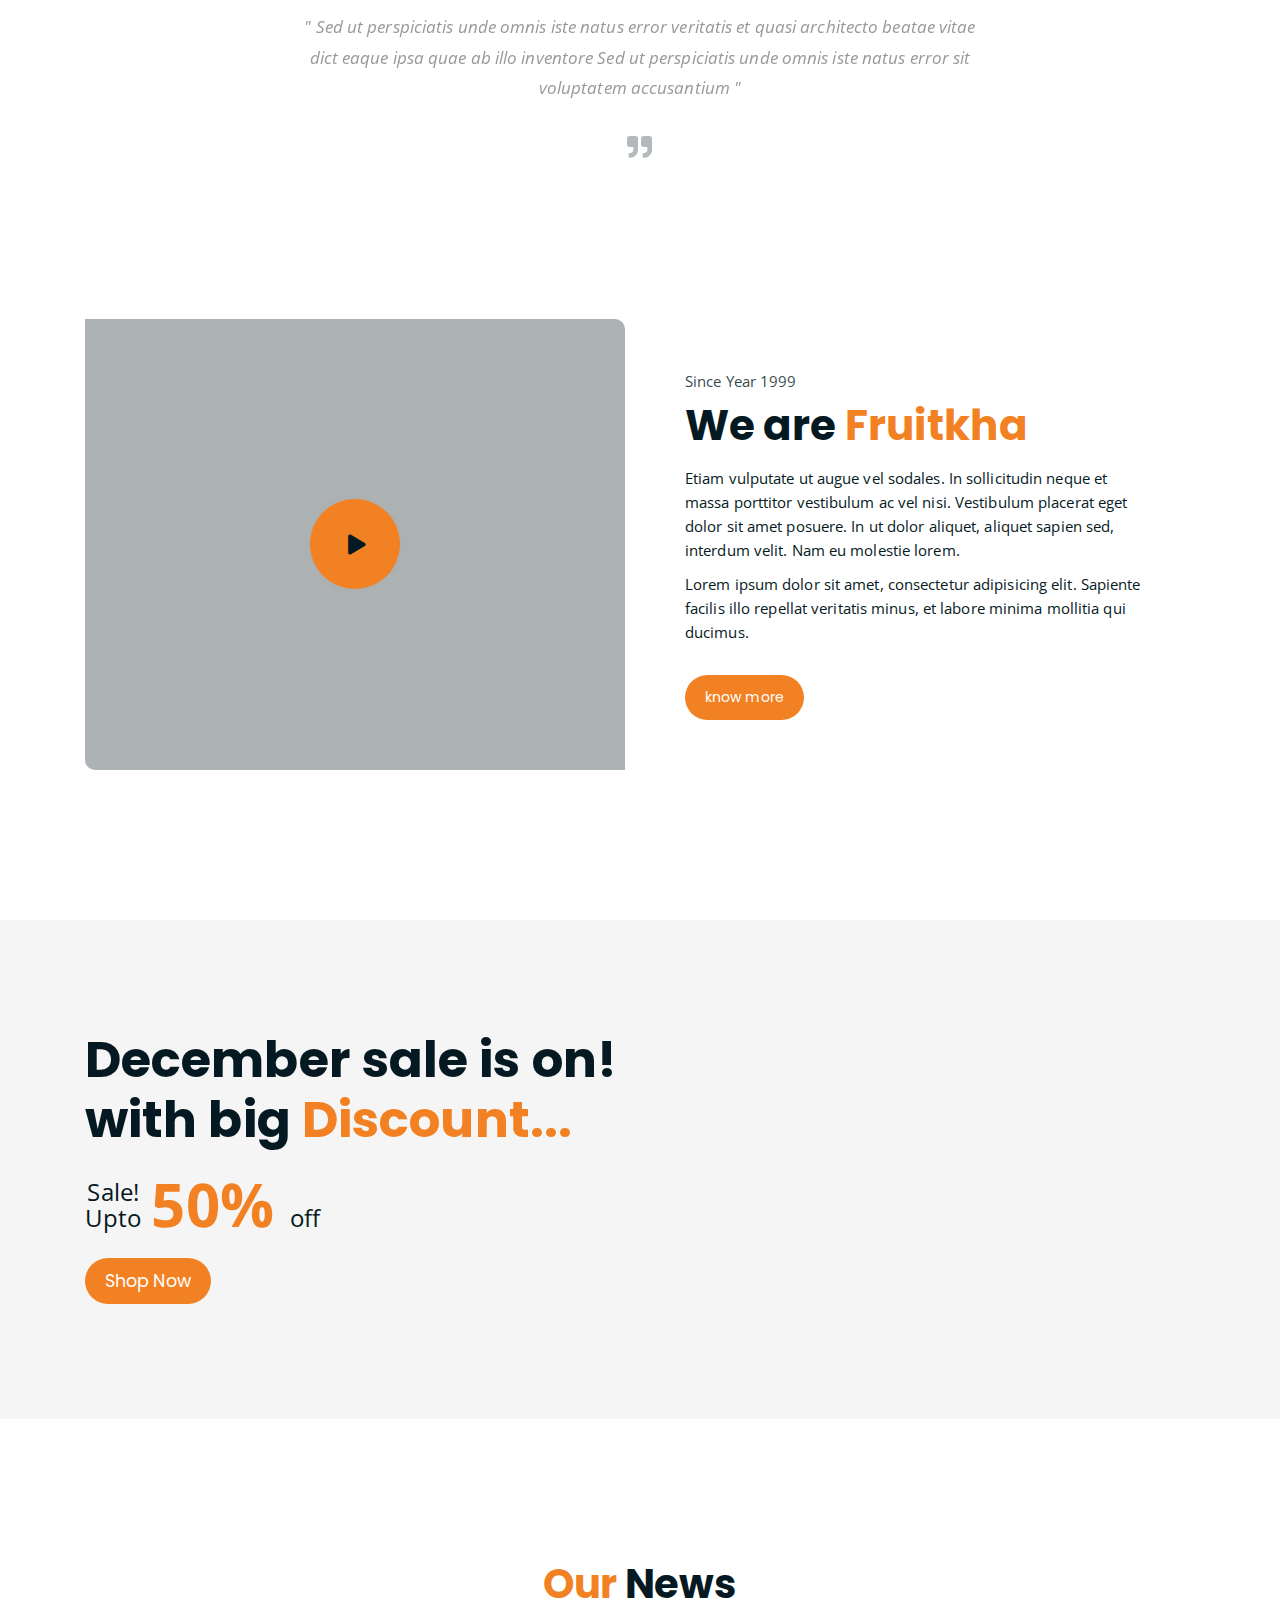
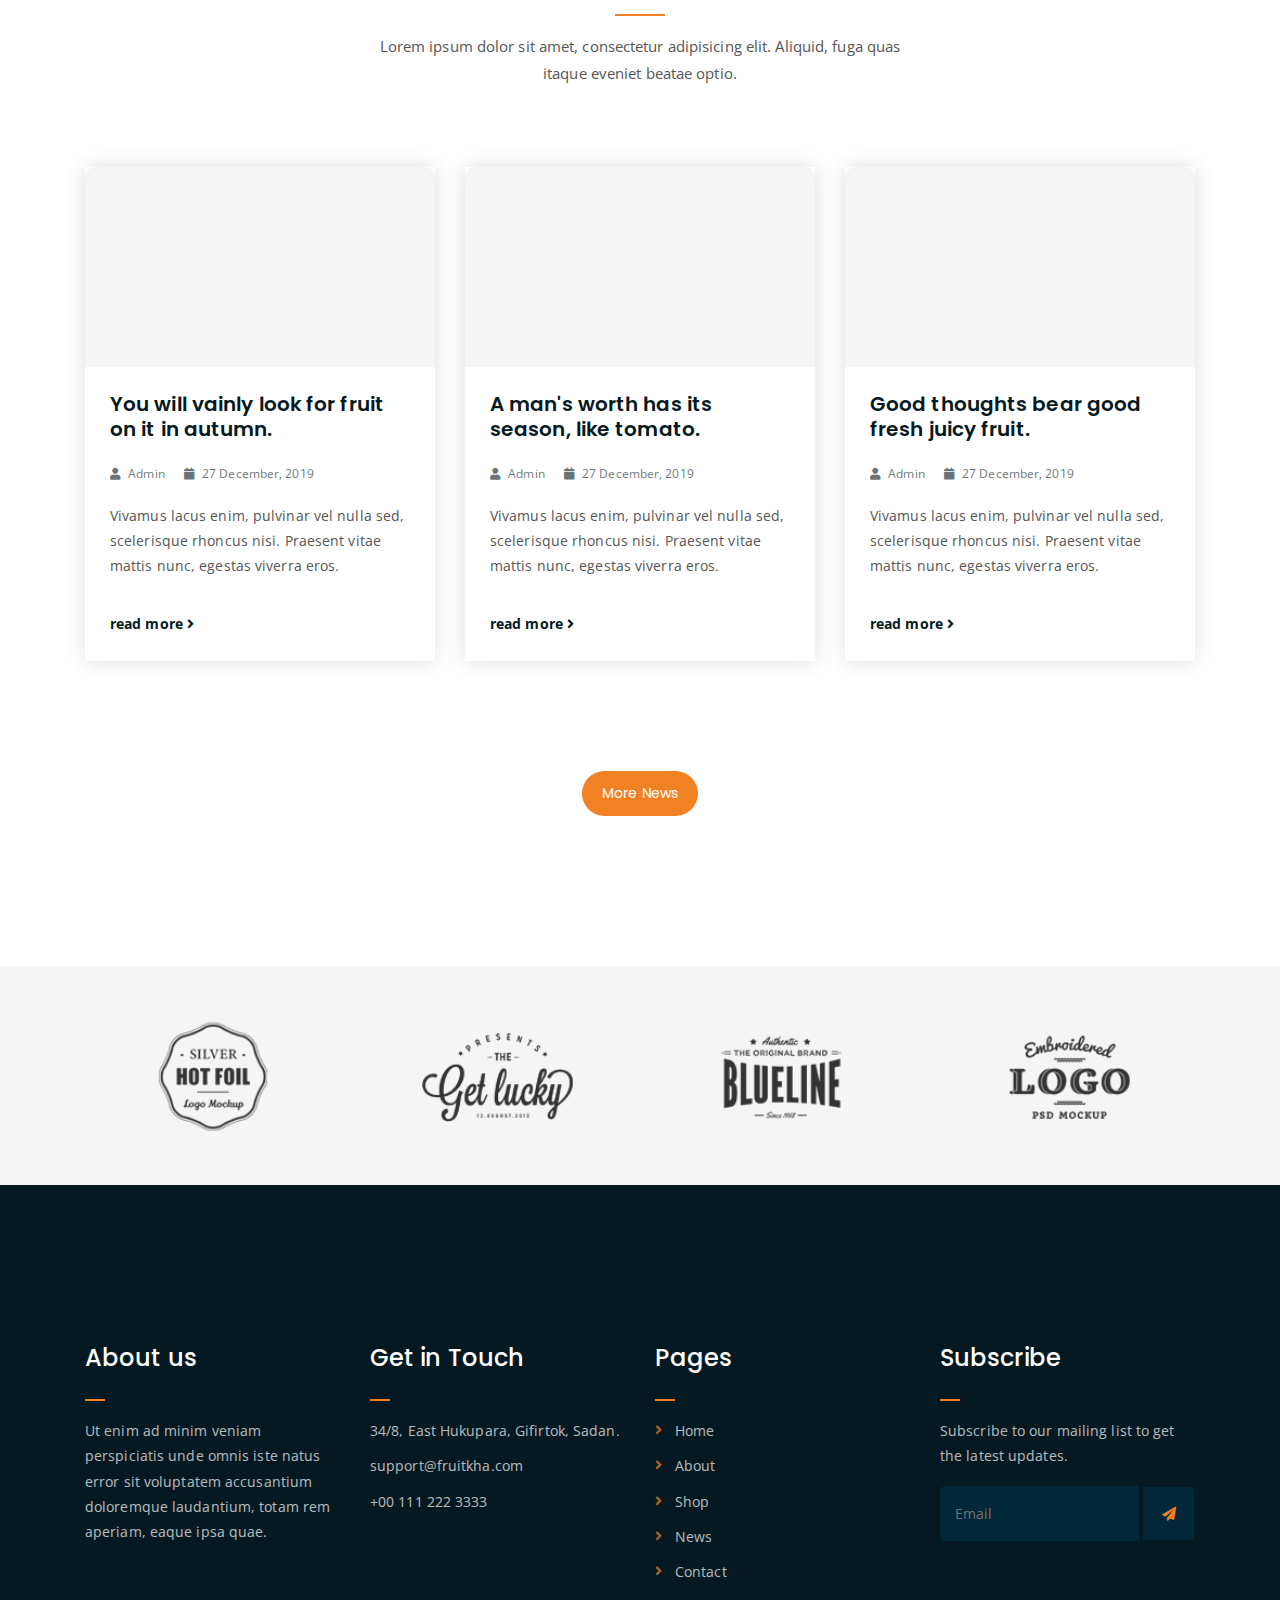
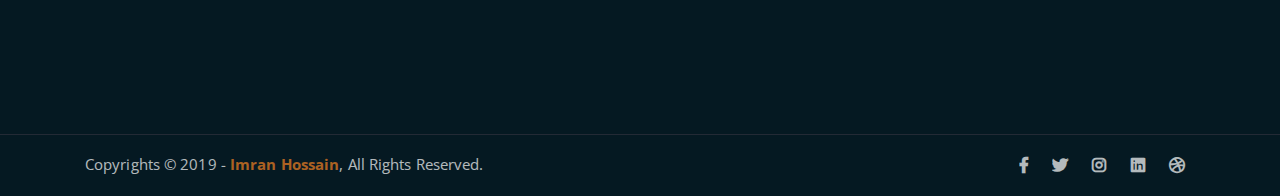
<file: index1.html>
<!DOCTYPE html>
<html lang="en">
<head>
	<meta charset="UTF-8">
	<meta http-equiv="X-UA-Compatible" content="IE=edge">
	<meta name="viewport" content="width=device-width, initial-scale=1">
	<meta name="description" content="Responsive Bootstrap4 Shop Template, Created by Imran Hossain from https://imransdesign.com/">

	<!-- title -->
	<title>Three Dot</title>

	<!-- favicon -->
	<link rel="shortcut icon" type="image/png" href="assets/img/favicon.png">
	<!-- google font -->
	<link href="https://fonts.googleapis.com/css?family=Open+Sans:300,400,700" rel="stylesheet">
	<link href="https://fonts.googleapis.com/css?family=Poppins:400,700&display=swap" rel="stylesheet">
	<!-- fontawesome -->
	<link rel="stylesheet" href="assets/css/all.min.css">
	<!-- bootstrap -->
	<link rel="stylesheet" href="assets/bootstrap/css/bootstrap.min.css">
	<!-- owl carousel -->
	<link rel="stylesheet" href="assets/css/owl.carousel.css">
	<!-- magnific popup -->
	<link rel="stylesheet" href="assets/css/magnific-popup.css">
	<!-- animate css -->
	<link rel="stylesheet" href="assets/css/animate.css">
	<!-- mean menu css -->
	<link rel="stylesheet" href="assets/css/meanmenu.min.css">
	<!-- main style -->
	<link rel="stylesheet" href="assets/css/main.css">
	<!-- responsive -->
	<link rel="stylesheet" href="assets/css/responsive.css">

</head>
<body>
	
	<!--PreLoader-->
    <div class="loader">
        <div class="loader-inner">
            <div class="circle"></div>
        </div>
    </div>
    <!--PreLoader Ends-->
	
	<!-- header -->
	<div class="top-header-area" id="sticker">
		<div class="container">
			<div class="row">
				<div class="col-lg-12 col-sm-12 text-center">
					<div class="main-menu-wrap">
						<!-- logo -->
						<div class="site-logo">
							<a href="index.html">
								<img src="assets/img/logo.png" alt="">
							</a>
						</div>
						<!-- logo -->

						<!-- menu start -->
						<nav class="main-menu">
							<ul>
								<li class="current-list-item"><a href="#">Home</a>
									<ul class="sub-menu">
										<li><a href="index.html">Static Home</a></li>
										<li><a href="index_2.html">Slider Home</a></li>
									</ul>
								</li>
								<li><a href="about.html">About</a></li>
								<li><a href="#">Pages</a>
									<ul class="sub-menu">
										<li><a href="404.html">404 page</a></li>
										<li><a href="about.html">About</a></li>
										<li><a href="cart.html">Cart</a></li>
										<li><a href="checkout.html">Check Out</a></li>
										<li><a href="contact.html">Contact</a></li>
										<li><a href="news.html">News</a></li>
										<li><a href="shop.html">Shop</a></li>
									</ul>
								</li>
								<li><a href="news.html">News</a>
									<ul class="sub-menu">
										<li><a href="news.html">News</a></li>
										<li><a href="single-news.html">Single News</a></li>
									</ul>
								</li>
								<li><a href="contact.html">Contact</a></li>
								<li><a href="shop.html">Shop</a>
									<ul class="sub-menu">
										<li><a href="shop.html">Shop</a></li>
										<li><a href="checkout.html">Check Out</a></li>
										<li><a href="single-product.html">Single Product</a></li>
										<li><a href="cart.html">Cart</a></li>
									</ul>
								</li>
								<li>
									<div class="header-icons">
										<a class="shopping-cart" href="cart.html"><i class="fas fa-shopping-cart"></i></a>
										<a class="mobile-hide search-bar-icon" href="#"><i class="fas fa-search"></i></a>
									</div>
								</li>
							</ul>
						</nav>
						<a class="mobile-show search-bar-icon" href="#"><i class="fas fa-search"></i></a>
						<div class="mobile-menu"></div>
						<!-- menu end -->
					</div>
				</div>
			</div>
		</div>
	</div>
	<!-- end header -->
	
	<!-- search area -->
	<div class="search-area">
		<div class="container">
			<div class="row">
				<div class="col-lg-12">
					<span class="close-btn"><i class="fas fa-window-close"></i></span>
					<div class="search-bar">
						<div class="search-bar-tablecell">
							<h3>Search For:</h3>
							<input type="text" placeholder="Keywords">
							<button type="submit">Search <i class="fas fa-search"></i></button>
						</div>
					</div>
				</div>
			</div>
		</div>
	</div>
	<!-- end search area -->

	<!-- hero area -->
	<div class="hero-area hero-bg">
		<div class="container">
			<div class="row">
				<div class="col-lg-9 offset-lg-2 text-center">
					<div class="hero-text">
						<div class="hero-text-tablecell">
							<p class="subtitle">Fresh & Organic</p>
							<h1>Delicious Seasonal Fruits</h1>
							<div class="hero-btns">
								<a href="shop.html" class="boxed-btn">Fruit Collection</a>
								<a href="contact.html" class="bordered-btn">Contact Us</a>
							</div>
						</div>
					</div>
				</div>
			</div>
		</div>
	</div>
	<!-- end hero area -->

	<!-- features list section -->
	<div class="list-section pt-80 pb-80">
		<div class="container">

			<div class="row">
				<div class="col-lg-4 col-md-6 mb-4 mb-lg-0">
					<div class="list-box d-flex align-items-center">
						<div class="list-icon">
							<i class="fas fa-shipping-fast"></i>
						</div>
						<div class="content">
							<h3>Free Shipping</h3>
							<p>When order over $75</p>
						</div>
					</div>
				</div>
				<div class="col-lg-4 col-md-6 mb-4 mb-lg-0">
					<div class="list-box d-flex align-items-center">
						<div class="list-icon">
							<i class="fas fa-phone-volume"></i>
						</div>
						<div class="content">
							<h3>24/7 Support</h3>
							<p>Get support all day</p>
						</div>
					</div>
				</div>
				<div class="col-lg-4 col-md-6">
					<div class="list-box d-flex justify-content-start align-items-center">
						<div class="list-icon">
							<i class="fas fa-sync"></i>
						</div>
						<div class="content">
							<h3>Refund</h3>
							<p>Get refund within 3 days!</p>
						</div>
					</div>
				</div>
			</div>

		</div>
	</div>
	<!-- end features list section -->

	<!-- product section -->
	<div class="product-section mt-150 mb-150">
		<div class="container">
			<div class="row">
				<div class="col-lg-8 offset-lg-2 text-center">
					<div class="section-title">	
						<h3><span class="orange-text">Our</span> Products</h3>
						<p>Lorem ipsum dolor sit amet, consectetur adipisicing elit. Aliquid, fuga quas itaque eveniet beatae optio.</p>
					</div>
				</div>
			</div>

			<div class="row">
				<div class="col-lg-4 col-md-6 text-center">
					<div class="single-product-item">
						<div class="product-image">
							<a href="single-product.html"><img src="assets/img/products/product-img-1.jpg" alt=""></a>
						</div>
						<h3>Strawberry</h3>
						<p class="product-price"><span>Per Kg</span> 85$ </p>
						<a href="cart.html" class="cart-btn"><i class="fas fa-shopping-cart"></i> Add to Cart</a>
					</div>
				</div>
				<div class="col-lg-4 col-md-6 text-center">
					<div class="single-product-item">
						<div class="product-image">
							<a href="single-product.html"><img src="assets/img/products/product-img-2.jpg" alt=""></a>
						</div>
						<h3>Berry</h3>
						<p class="product-price"><span>Per Kg</span> 70$ </p>
						<a href="cart.html" class="cart-btn"><i class="fas fa-shopping-cart"></i> Add to Cart</a>
					</div>
				</div>
				<div class="col-lg-4 col-md-6 offset-md-3 offset-lg-0 text-center">
					<div class="single-product-item">
						<div class="product-image">
							<a href="single-product.html"><img src="assets/img/products/product-img-3.jpg" alt=""></a>
						</div>
						<h3>Lemon</h3>
						<p class="product-price"><span>Per Kg</span> 35$ </p>
						<a href="cart.html" class="cart-btn"><i class="fas fa-shopping-cart"></i> Add to Cart</a>
					</div>
				</div>
			</div>
		</div>
	</div>
	<!-- end product section -->

	<!-- cart banner section -->
	<section class="cart-banner pt-100 pb-100">
    	<div class="container">
        	<div class="row clearfix">
            	<!--Image Column-->
            	<div class="image-column col-lg-6">
                	<div class="image">
                    	<div class="price-box">
                        	<div class="inner-price">
                                <span class="price">
                                    <strong>30%</strong> <br> off per kg
                                </span>
                            </div>
                        </div>
                    	<img src="assets/img/a.jpg" alt="">
                    </div>
                </div>
                <!--Content Column-->
                <div class="content-column col-lg-6">
					<h3><span class="orange-text">Deal</span> of the month</h3>
                    <h4>Hikan Strwaberry</h4>
                    <div class="text">Quisquam minus maiores repudiandae nobis, minima saepe id, fugit ullam similique! Beatae, minima quisquam molestias facere ea. Perspiciatis unde omnis iste natus error sit voluptatem accusant</div>
                    <!--Countdown Timer-->
                    <div class="time-counter"><div class="time-countdown clearfix" data-countdown="2020/2/01"><div class="counter-column"><div class="inner"><span class="count">00</span>Days</div></div> <div class="counter-column"><div class="inner"><span class="count">00</span>Hours</div></div>  <div class="counter-column"><div class="inner"><span class="count">00</span>Mins</div></div>  <div class="counter-column"><div class="inner"><span class="count">00</span>Secs</div></div></div></div>
                	<a href="cart.html" class="cart-btn mt-3"><i class="fas fa-shopping-cart"></i> Add to Cart</a>
                </div>
            </div>
        </div>
    </section>
    <!-- end cart banner section -->

	<!-- testimonail-section -->
	<div class="testimonail-section mt-150 mb-150">
		<div class="container">
			<div class="row">
				<div class="col-lg-10 offset-lg-1 text-center">
					<div class="testimonial-sliders">
						<div class="single-testimonial-slider">
							<div class="client-avater">
								<img src="assets/img/avaters/avatar1.png" alt="">
							</div>
							<div class="client-meta">
								<h3>Saira Hakim <span>Local shop owner</span></h3>
								<p class="testimonial-body">
									" Sed ut perspiciatis unde omnis iste natus error veritatis et  quasi architecto beatae vitae dict eaque ipsa quae ab illo inventore Sed ut perspiciatis unde omnis iste natus error sit voluptatem accusantium "
								</p>
								<div class="last-icon">
									<i class="fas fa-quote-right"></i>
								</div>
							</div>
						</div>
						<div class="single-testimonial-slider">
							<div class="client-avater">
								<img src="assets/img/avaters/avatar2.png" alt="">
							</div>
							<div class="client-meta">
								<h3>David Niph <span>Local shop owner</span></h3>
								<p class="testimonial-body">
									" Sed ut perspiciatis unde omnis iste natus error veritatis et  quasi architecto beatae vitae dict eaque ipsa quae ab illo inventore Sed ut perspiciatis unde omnis iste natus error sit voluptatem accusantium "
								</p>
								<div class="last-icon">
									<i class="fas fa-quote-right"></i>
								</div>
							</div>
						</div>
						<div class="single-testimonial-slider">
							<div class="client-avater">
								<img src="assets/img/avaters/avatar3.png" alt="">
							</div>
							<div class="client-meta">
								<h3>Jacob Sikim <span>Local shop owner</span></h3>
								<p class="testimonial-body">
									" Sed ut perspiciatis unde omnis iste natus error veritatis et  quasi architecto beatae vitae dict eaque ipsa quae ab illo inventore Sed ut perspiciatis unde omnis iste natus error sit voluptatem accusantium "
								</p>
								<div class="last-icon">
									<i class="fas fa-quote-right"></i>
								</div>
							</div>
						</div>
					</div>
				</div>
			</div>
		</div>
	</div>
	<!-- end testimonail-section -->
	
	<!-- advertisement section -->
	<div class="abt-section mb-150">
		<div class="container">
			<div class="row">
				<div class="col-lg-6 col-md-12">
					<div class="abt-bg">
						<a href="https://www.youtube.com/watch?v=DBLlFWYcIGQ" class="video-play-btn popup-youtube"><i class="fas fa-play"></i></a>
					</div>
				</div>
				<div class="col-lg-6 col-md-12">
					<div class="abt-text">
						<p class="top-sub">Since Year 1999</p>
						<h2>We are <span class="orange-text">Fruitkha</span></h2>
						<p>Etiam vulputate ut augue vel sodales. In sollicitudin neque et massa porttitor vestibulum ac vel nisi. Vestibulum placerat eget dolor sit amet posuere. In ut dolor aliquet, aliquet sapien sed, interdum velit. Nam eu molestie lorem.</p>
						<p>Lorem ipsum dolor sit amet, consectetur adipisicing elit. Sapiente facilis illo repellat veritatis minus, et labore minima mollitia qui ducimus.</p>
						<a href="about.html" class="boxed-btn mt-4">know more</a>
					</div>
				</div>
			</div>
		</div>
	</div>
	<!-- end advertisement section -->
	
	<!-- shop banner -->
	<section class="shop-banner">
    	<div class="container">
        	<h3>December sale is on! <br> with big <span class="orange-text">Discount...</span></h3>
            <div class="sale-percent"><span>Sale! <br> Upto</span>50% <span>off</span></div>
            <a href="shop.html" class="cart-btn btn-lg">Shop Now</a>
        </div>
    </section>
	<!-- end shop banner -->

	<!-- latest news -->
	<div class="latest-news pt-150 pb-150">
		<div class="container">

			<div class="row">
				<div class="col-lg-8 offset-lg-2 text-center">
					<div class="section-title">	
						<h3><span class="orange-text">Our</span> News</h3>
						<p>Lorem ipsum dolor sit amet, consectetur adipisicing elit. Aliquid, fuga quas itaque eveniet beatae optio.</p>
					</div>
				</div>
			</div>

			<div class="row">
				<div class="col-lg-4 col-md-6">
					<div class="single-latest-news">
						<a href="single-news.html"><div class="latest-news-bg news-bg-1"></div></a>
						<div class="news-text-box">
							<h3><a href="single-news.html">You will vainly look for fruit on it in autumn.</a></h3>
							<p class="blog-meta">
								<span class="author"><i class="fas fa-user"></i> Admin</span>
								<span class="date"><i class="fas fa-calendar"></i> 27 December, 2019</span>
							</p>
							<p class="excerpt">Vivamus lacus enim, pulvinar vel nulla sed, scelerisque rhoncus nisi. Praesent vitae mattis nunc, egestas viverra eros.</p>
							<a href="single-news.html" class="read-more-btn">read more <i class="fas fa-angle-right"></i></a>
						</div>
					</div>
				</div>
				<div class="col-lg-4 col-md-6">
					<div class="single-latest-news">
						<a href="single-news.html"><div class="latest-news-bg news-bg-2"></div></a>
						<div class="news-text-box">
							<h3><a href="single-news.html">A man's worth has its season, like tomato.</a></h3>
							<p class="blog-meta">
								<span class="author"><i class="fas fa-user"></i> Admin</span>
								<span class="date"><i class="fas fa-calendar"></i> 27 December, 2019</span>
							</p>
							<p class="excerpt">Vivamus lacus enim, pulvinar vel nulla sed, scelerisque rhoncus nisi. Praesent vitae mattis nunc, egestas viverra eros.</p>
							<a href="single-news.html" class="read-more-btn">read more <i class="fas fa-angle-right"></i></a>
						</div>
					</div>
				</div>
				<div class="col-lg-4 col-md-6 offset-md-3 offset-lg-0">
					<div class="single-latest-news">
						<a href="single-news.html"><div class="latest-news-bg news-bg-3"></div></a>
						<div class="news-text-box">
							<h3><a href="single-news.html">Good thoughts bear good fresh juicy fruit.</a></h3>
							<p class="blog-meta">
								<span class="author"><i class="fas fa-user"></i> Admin</span>
								<span class="date"><i class="fas fa-calendar"></i> 27 December, 2019</span>
							</p>
							<p class="excerpt">Vivamus lacus enim, pulvinar vel nulla sed, scelerisque rhoncus nisi. Praesent vitae mattis nunc, egestas viverra eros.</p>
							<a href="single-news.html" class="read-more-btn">read more <i class="fas fa-angle-right"></i></a>
						</div>
					</div>
				</div>
			</div>
			<div class="row">
				<div class="col-lg-12 text-center">
					<a href="news.html" class="boxed-btn">More News</a>
				</div>
			</div>
		</div>
	</div>
	<!-- end latest news -->

	<!-- logo carousel -->
	<div class="logo-carousel-section">
		<div class="container">
			<div class="row">
				<div class="col-lg-12">
					<div class="logo-carousel-inner">
						<div class="single-logo-item">
							<img src="assets/img/company-logos/1.png" alt="">
						</div>
						<div class="single-logo-item">
							<img src="assets/img/company-logos/2.png" alt="">
						</div>
						<div class="single-logo-item">
							<img src="assets/img/company-logos/3.png" alt="">
						</div>
						<div class="single-logo-item">
							<img src="assets/img/company-logos/4.png" alt="">
						</div>
						<div class="single-logo-item">
							<img src="assets/img/company-logos/5.png" alt="">
						</div>
					</div>
				</div>
			</div>
		</div>
	</div>
	<!-- end logo carousel -->

	<!-- footer -->
	<div class="footer-area">
		<div class="container">
			<div class="row">
				<div class="col-lg-3 col-md-6">
					<div class="footer-box about-widget">
						<h2 class="widget-title">About us</h2>
						<p>Ut enim ad minim veniam perspiciatis unde omnis iste natus error sit voluptatem accusantium doloremque laudantium, totam rem aperiam, eaque ipsa quae.</p>
					</div>
				</div>
				<div class="col-lg-3 col-md-6">
					<div class="footer-box get-in-touch">
						<h2 class="widget-title">Get in Touch</h2>
						<ul>
							<li>34/8, East Hukupara, Gifirtok, Sadan.</li>
							<li>support@fruitkha.com</li>
							<li>+00 111 222 3333</li>
						</ul>
					</div>
				</div>
				<div class="col-lg-3 col-md-6">
					<div class="footer-box pages">
						<h2 class="widget-title">Pages</h2>
						<ul>
							<li><a href="index.html">Home</a></li>
							<li><a href="about.html">About</a></li>
							<li><a href="services.html">Shop</a></li>
							<li><a href="news.html">News</a></li>
							<li><a href="contact.html">Contact</a></li>
						</ul>
					</div>
				</div>
				<div class="col-lg-3 col-md-6">
					<div class="footer-box subscribe">
						<h2 class="widget-title">Subscribe</h2>
						<p>Subscribe to our mailing list to get the latest updates.</p>
						<form action="index.html">
							<input type="email" placeholder="Email">
							<button type="submit"><i class="fas fa-paper-plane"></i></button>
						</form>
					</div>
				</div>
			</div>
		</div>
	</div>
	<!-- end footer -->
	
	<!-- copyright -->
	<div class="copyright">
		<div class="container">
			<div class="row">
				<div class="col-lg-6 col-md-12">
					<p>Copyrights &copy; 2019 - <a href="https://imransdesign.com/">Imran Hossain</a>,  All Rights Reserved.</p>
				</div>
				<div class="col-lg-6 text-right col-md-12">
					<div class="social-icons">
						<ul>
							<li><a href="#" target="_blank"><i class="fab fa-facebook-f"></i></a></li>
							<li><a href="#" target="_blank"><i class="fab fa-twitter"></i></a></li>
							<li><a href="#" target="_blank"><i class="fab fa-instagram"></i></a></li>
							<li><a href="#" target="_blank"><i class="fab fa-linkedin"></i></a></li>
							<li><a href="#" target="_blank"><i class="fab fa-dribbble"></i></a></li>
						</ul>
					</div>
				</div>
			</div>
		</div>
	</div>
	<!-- end copyright -->
	
	<!-- jquery -->
	<script src="assets/js/jquery-1.11.3.min.js"></script>
	<!-- bootstrap -->
	<script src="assets/bootstrap/js/bootstrap.min.js"></script>
	<!-- count down -->
	<script src="assets/js/jquery.countdown.js"></script>
	<!-- isotope -->
	<script src="assets/js/jquery.isotope-3.0.6.min.js"></script>
	<!-- waypoints -->
	<script src="assets/js/waypoints.js"></script>
	<!-- owl carousel -->
	<script src="assets/js/owl.carousel.min.js"></script>
	<!-- magnific popup -->
	<script src="assets/js/jquery.magnific-popup.min.js"></script>
	<!-- mean menu -->
	<script src="assets/js/jquery.meanmenu.min.js"></script>
	<!-- sticker js -->
	<script src="assets/js/sticker.js"></script>
	<!-- main js -->
	<script src="assets/js/main.js"></script>

</body>
</html>
</file>
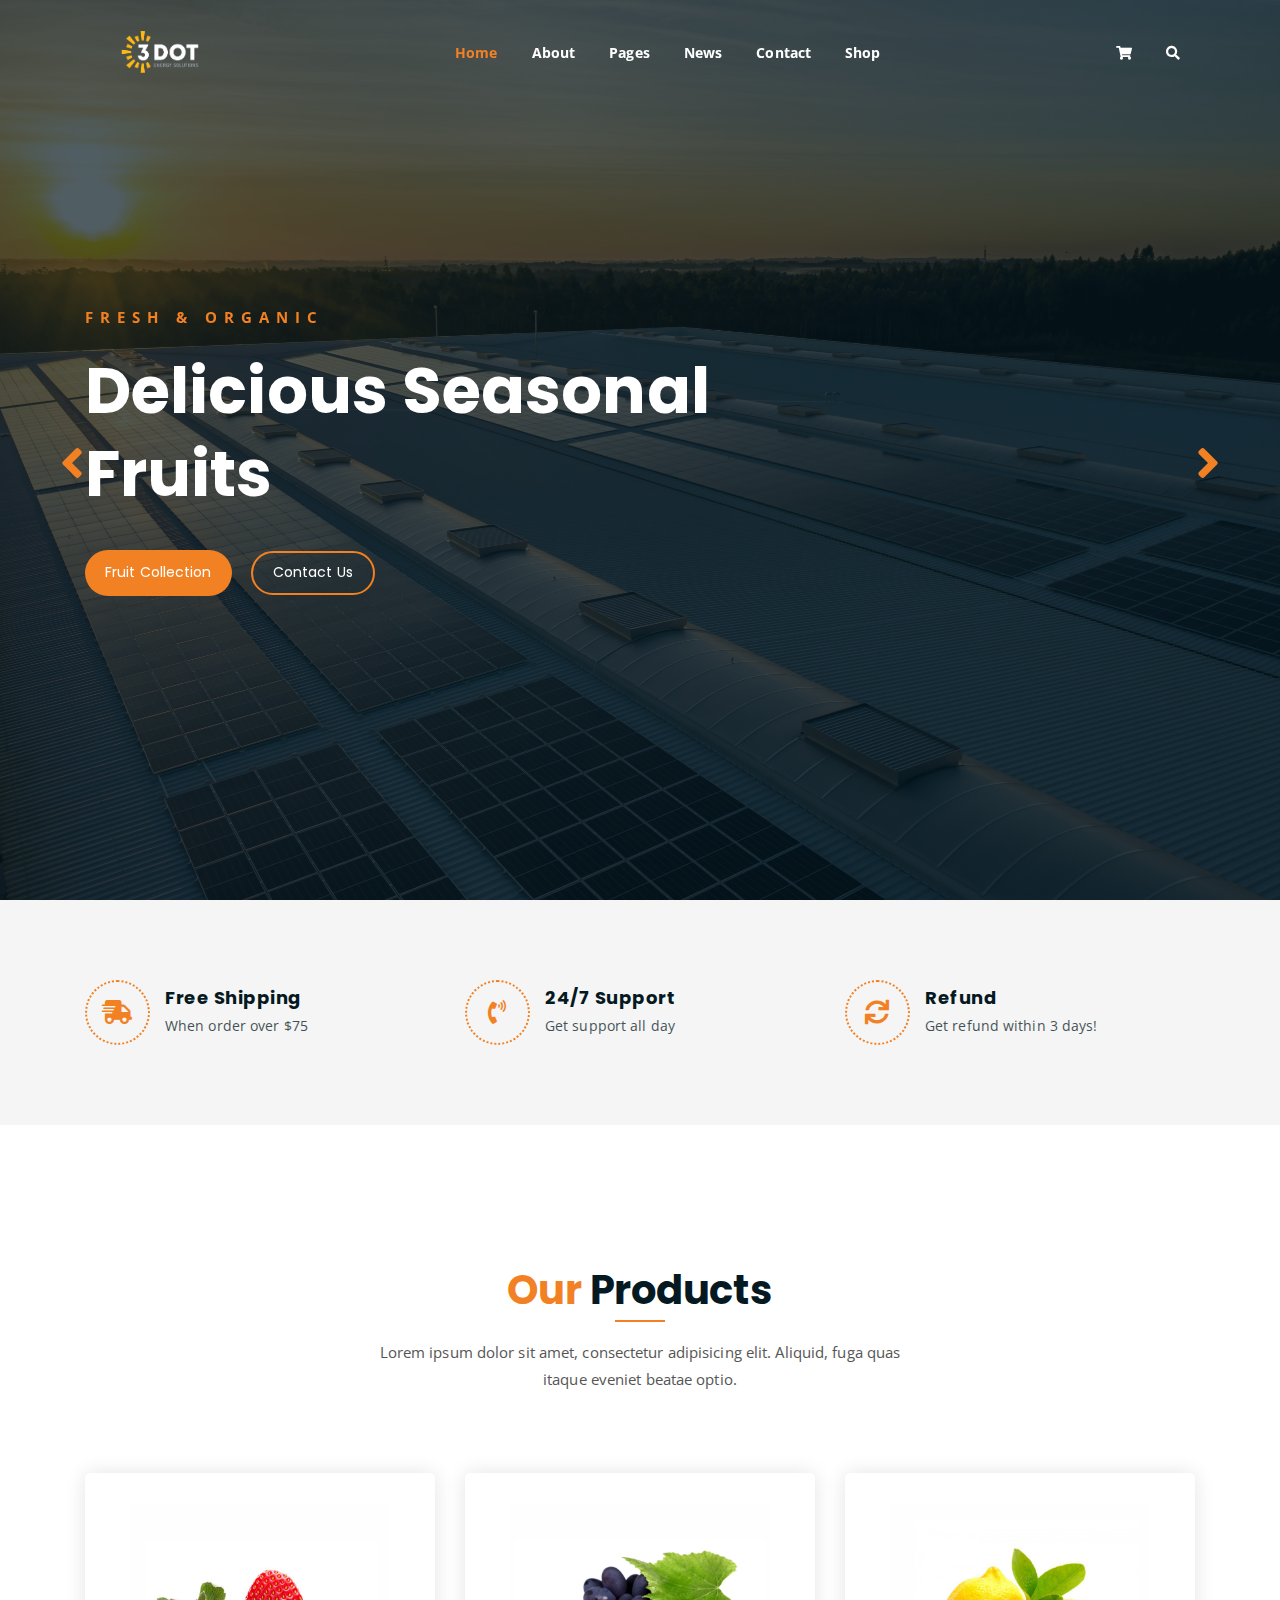
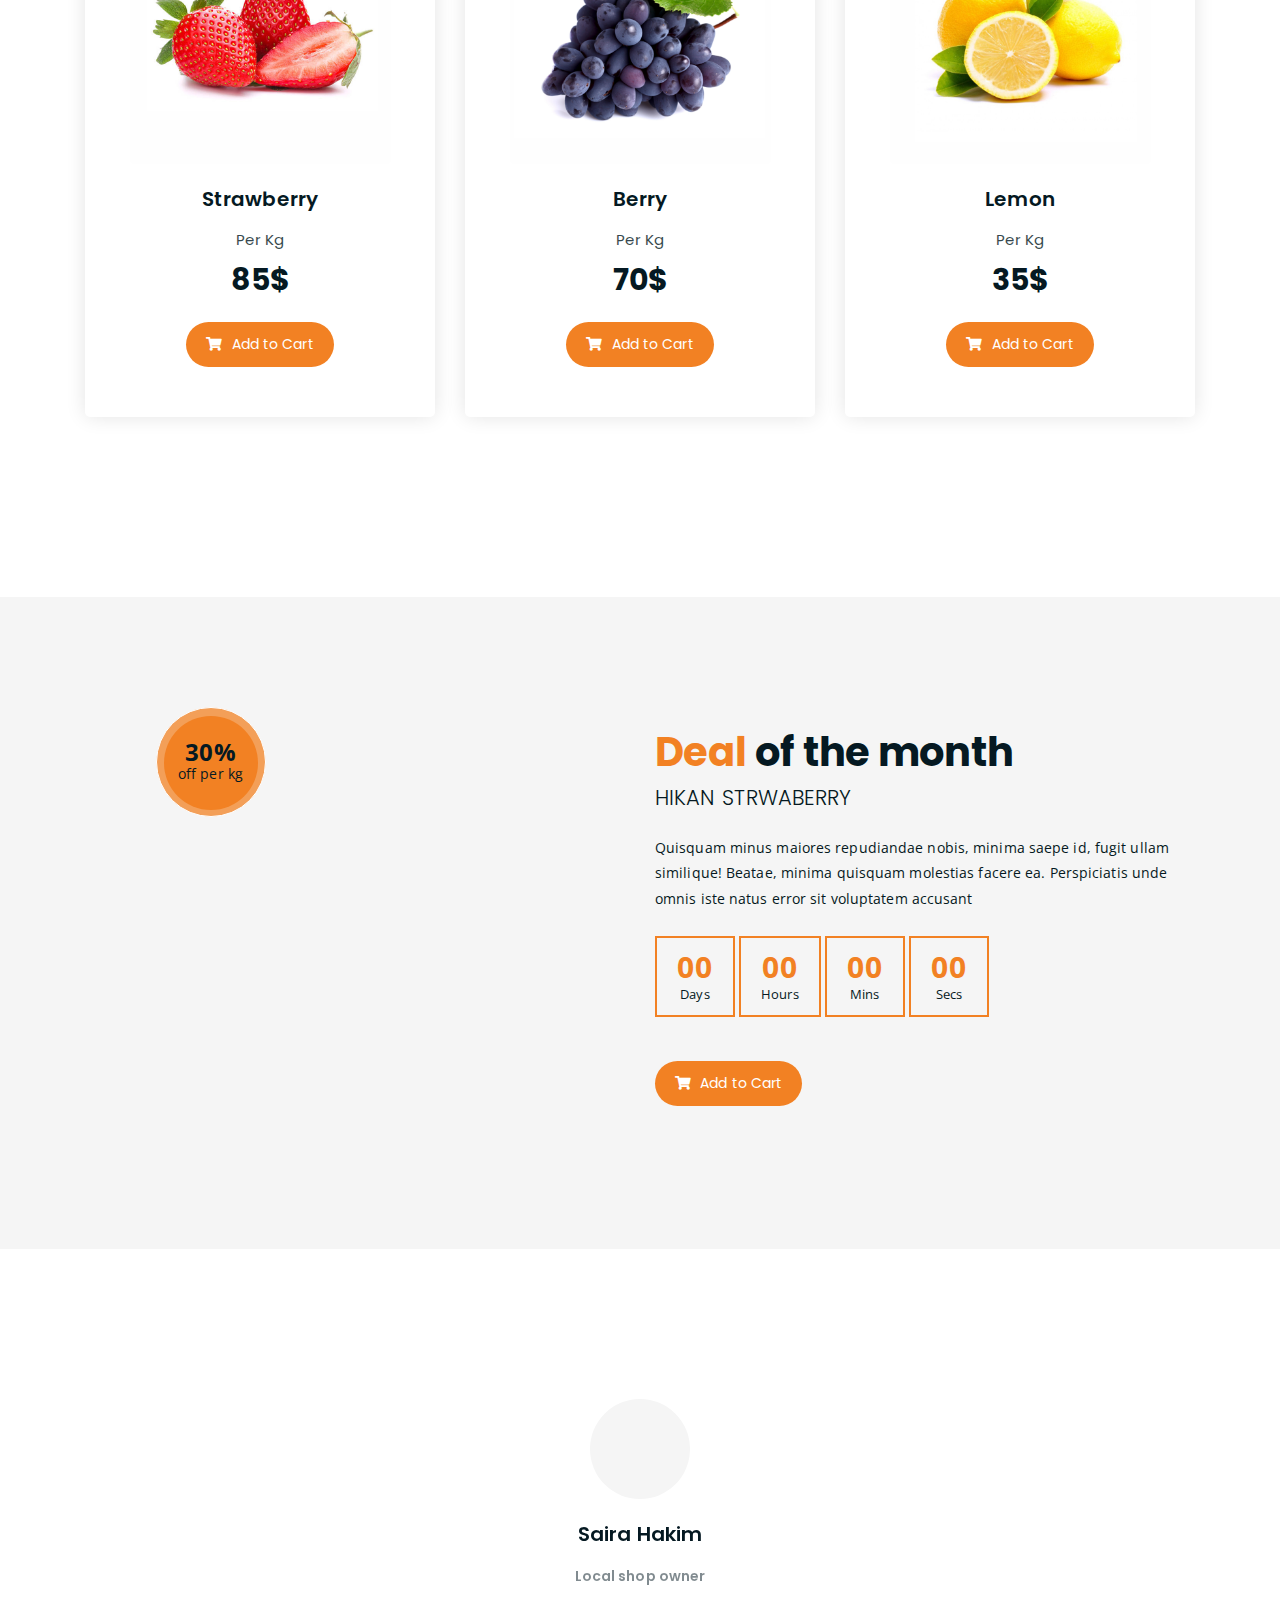
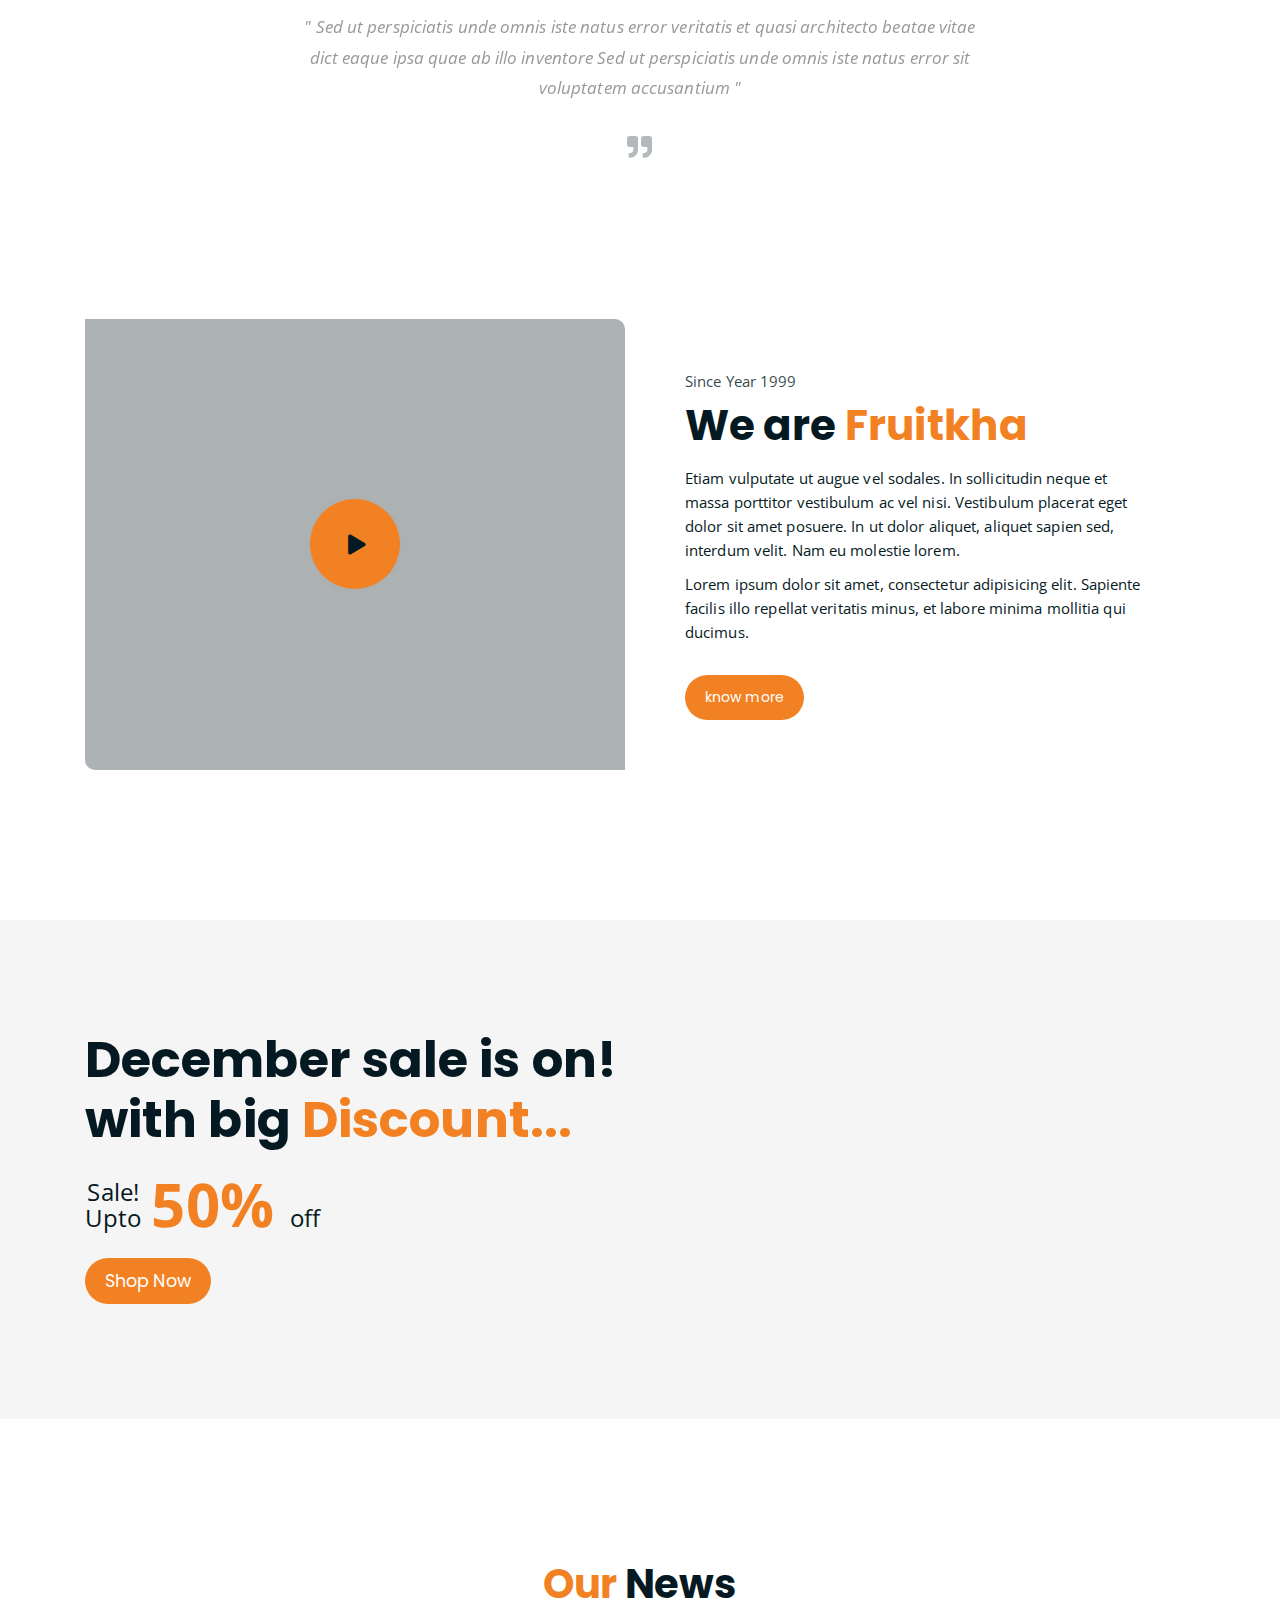
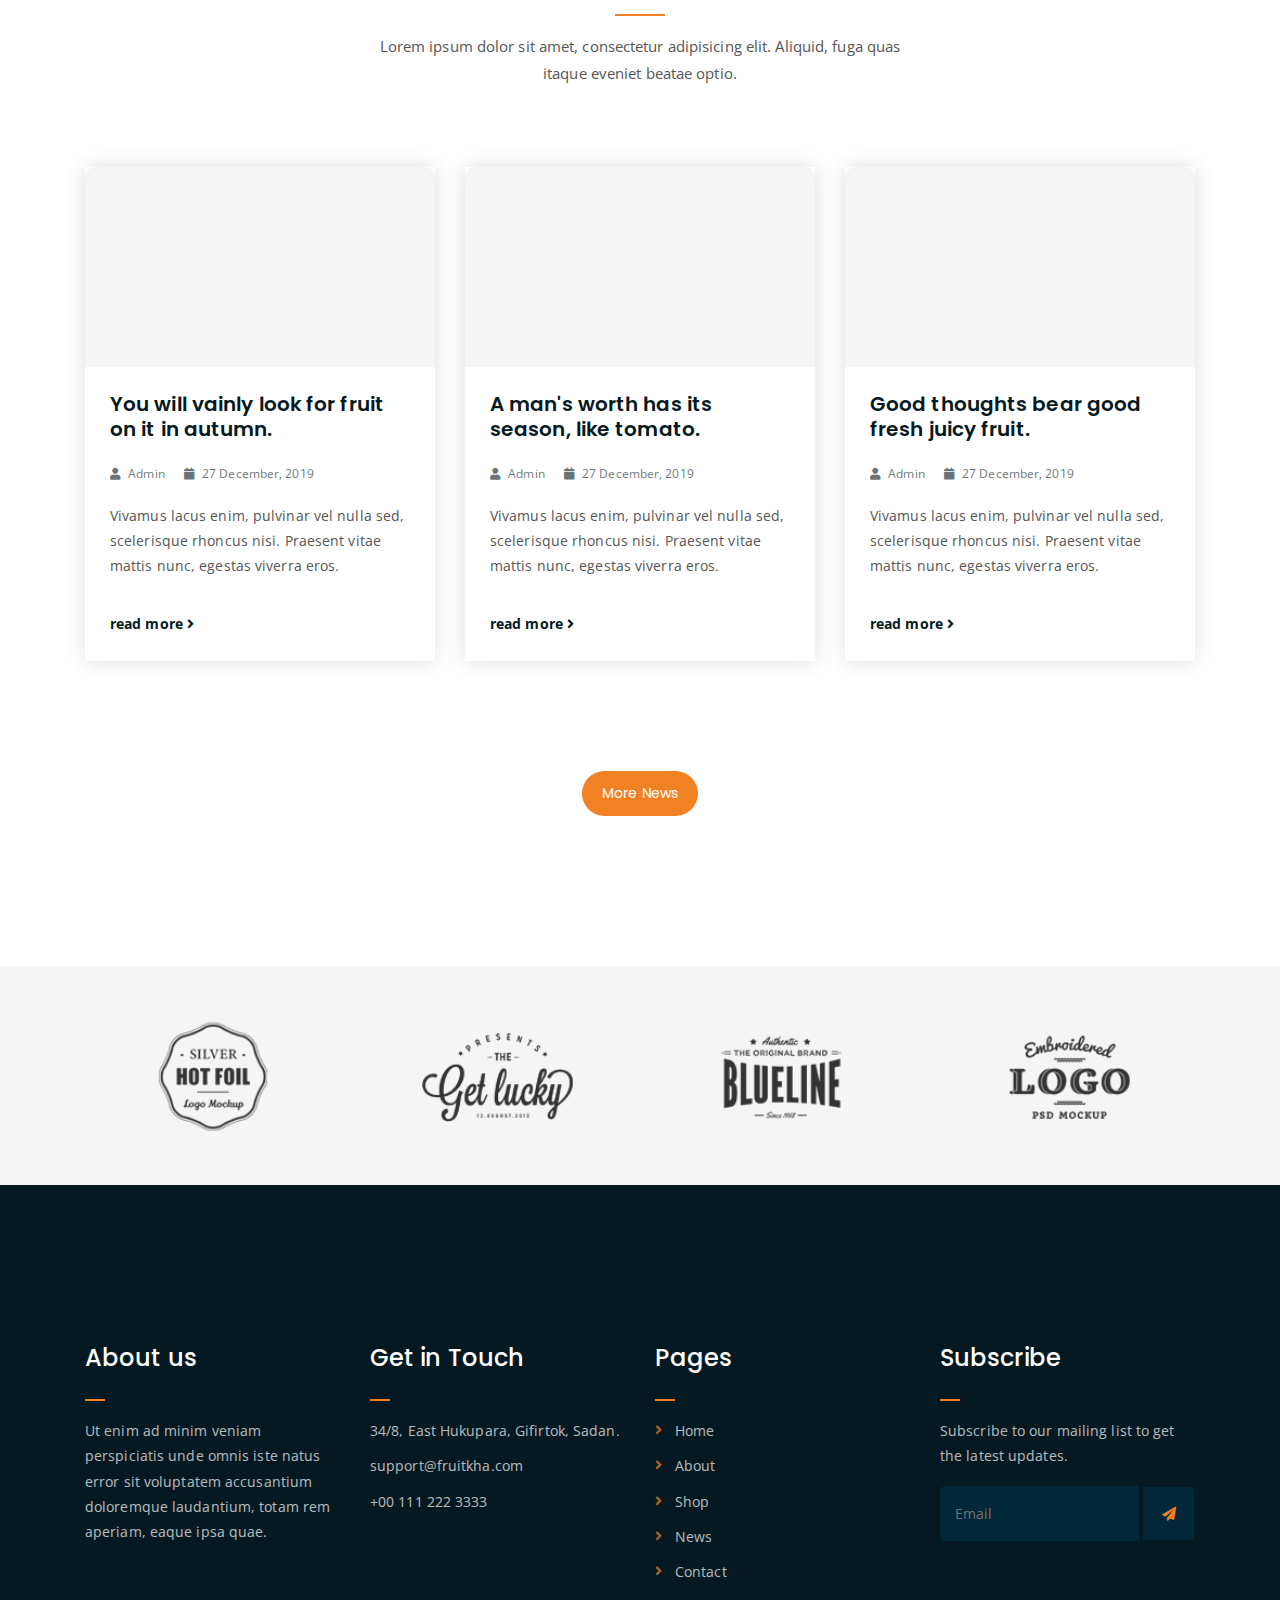
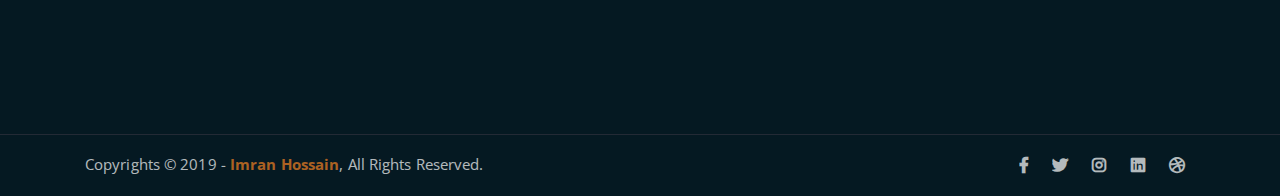
<file: index_2.html>
<!DOCTYPE html>
<html lang="en">
<head>
	<meta charset="UTF-8">
	<meta http-equiv="X-UA-Compatible" content="IE=edge">
	<meta name="viewport" content="width=device-width, initial-scale=1">
	<meta name="description" content="Responsive Bootstrap4 Shop Template, Created by Imran Hossain from https://imransdesign.com/">

	<!-- title -->
	<title>3 Dot</title>

	<!-- favicon -->
	<link rel="shortcut icon" type="image/png" href="assets/img/favicon.png">
	<!-- google font -->
	<link href="https://fonts.googleapis.com/css?family=Open+Sans:300,400,700" rel="stylesheet">
	<link href="https://fonts.googleapis.com/css?family=Poppins:400,700&display=swap" rel="stylesheet">
	<!-- fontawesome -->
	<link rel="stylesheet" href="assets/css/all.min.css">
	<!-- bootstrap -->
	<link rel="stylesheet" href="assets/bootstrap/css/bootstrap.min.css">
	<!-- owl carousel -->
	<link rel="stylesheet" href="assets/css/owl.carousel.css">
	<!-- magnific popup -->
	<link rel="stylesheet" href="assets/css/magnific-popup.css">
	<!-- animate css -->
	<link rel="stylesheet" href="assets/css/animate.css">
	<!-- mean menu css -->
	<link rel="stylesheet" href="assets/css/meanmenu.min.css">
	<!-- main style -->
	<link rel="stylesheet" href="assets/css/main.css">
	<!-- responsive -->
	<link rel="stylesheet" href="assets/css/responsive.css">

</head>
<body>
	
	<!--PreLoader-->
    <div class="loader">
        <div class="loader-inner">
            <div class="circle"></div>
        </div>
    </div>
    <!--PreLoader Ends-->
	
	<!-- header -->
	<div class="top-header-area" id="sticker">
		<div class="container">
			<div class="row">
				<div class="col-lg-12 col-sm-12 text-center">
					<div class="main-menu-wrap">
						<!-- logo -->
						<div class="site-logo">
							<a href="index.html">
								<img src="assets/img/logo.png" alt="">
							</a>
						</div>
						<!-- logo -->

						<!-- menu start -->
						<nav class="main-menu">
							<ul>
								<li class="current-list-item"><a href="#">Home</a>
									<ul class="sub-menu">
										<li><a href="index.html">Static Home</a></li>
										<li><a href="index_2.html">Slider Home</a></li>
									</ul>
								</li>
								<li><a href="about.html">About</a></li>
								<li><a href="#">Pages</a>
									<ul class="sub-menu">
										<li><a href="404.html">404 page</a></li>
										<li><a href="about.html">About</a></li>
										<li><a href="cart.html">Cart</a></li>
										<li><a href="checkout.html">Check Out</a></li>
										<li><a href="contact.html">Contact</a></li>
										<li><a href="news.html">News</a></li>
										<li><a href="shop.html">Shop</a></li>
									</ul>
								</li>
								<li><a href="news.html">News</a>
									<ul class="sub-menu">
										<li><a href="news.html">News</a></li>
										<li><a href="single-news.html">Single News</a></li>
									</ul>
								</li>
								<li><a href="contact.html">Contact</a></li>
								<li><a href="shop.html">Shop</a>
									<ul class="sub-menu">
										<li><a href="shop.html">Shop</a></li>
										<li><a href="checkout.html">Check Out</a></li>
										<li><a href="single-product.html">Single Product</a></li>
										<li><a href="cart.html">Cart</a></li>
									</ul>
								</li>
								<li>
									<div class="header-icons">
										<a class="shopping-cart" href="cart.html"><i class="fas fa-shopping-cart"></i></a>
										<a class="mobile-hide search-bar-icon" href="#"><i class="fas fa-search"></i></a>
									</div>
								</li>
							</ul>
						</nav>
						<a class="mobile-show search-bar-icon" href="#"><i class="fas fa-search"></i></a>
						<div class="mobile-menu"></div>
						<!-- menu end -->
					</div>
				</div>
			</div>
		</div>
	</div>
	<!-- end header -->
	
	<!-- search area -->
	<div class="search-area">
		<div class="container">
			<div class="row">
				<div class="col-lg-12">
					<span class="close-btn"><i class="fas fa-window-close"></i></span>
					<div class="search-bar">
						<div class="search-bar-tablecell">
							<h3>Search For:</h3>
							<input type="text" placeholder="Keywords">
							<button type="submit">Search <i class="fas fa-search"></i></button>
						</div>
					</div>
				</div>
			</div>
		</div>
	</div>
	<!-- end search area -->

	<!-- home page slider -->
	<div class="homepage-slider">
		<!-- single home slider -->
		<div class="single-homepage-slider homepage-bg-1">
			<div class="container">
				<div class="row">
					<div class="col-md-12 col-lg-7 offset-lg-1 offset-xl-0">
						<div class="hero-text">
							<div class="hero-text-tablecell">
								<p class="subtitle">Fresh & Organic</p>
								<h1>Delicious Seasonal Fruits</h1>
								<div class="hero-btns">
									<a href="shop.html" class="boxed-btn">Fruit Collection</a>
									<a href="contact.html" class="bordered-btn">Contact Us</a>
								</div>
							</div>
						</div>
					</div>
				</div>
			</div>
		</div>
		<!-- single home slider -->
		<div class="single-homepage-slider homepage-bg-2">
			<div class="container">
				<div class="row">
					<div class="col-lg-10 offset-lg-1 text-center">
						<div class="hero-text">
							<div class="hero-text-tablecell">
								<p class="subtitle">Fresh Everyday</p>
								<h1>100% Organic Collection</h1>
								<div class="hero-btns">
									<a href="shop.html" class="boxed-btn">Visit Shop</a>
									<a href="contact.html" class="bordered-btn">Contact Us</a>
								</div>
							</div>
						</div>
					</div>
				</div>
			</div>
		</div>
		<!-- single home slider -->
		<div class="single-homepage-slider homepage-bg-3">
			<div class="container">
				<div class="row">
					<div class="col-lg-10 offset-lg-1 text-right">
						<div class="hero-text">
							<div class="hero-text-tablecell">
								<p class="subtitle">Mega Sale Going On!</p>
								<h1>Get December Discount</h1>
								<div class="hero-btns">
									<a href="shop.html" class="boxed-btn">Visit Shop</a>
									<a href="contact.html" class="bordered-btn">Contact Us</a>
								</div>
							</div>
						</div>
					</div>
				</div>
			</div>
		</div>
	</div>
	<!-- end home page slider -->

	<!-- features list section -->
	<div class="list-section pt-80 pb-80">
		<div class="container">

			<div class="row">
				<div class="col-lg-4 col-md-6 mb-4 mb-lg-0">
					<div class="list-box d-flex align-items-center">
						<div class="list-icon">
							<i class="fas fa-shipping-fast"></i>
						</div>
						<div class="content">
							<h3>Free Shipping</h3>
							<p>When order over $75</p>
						</div>
					</div>
				</div>
				<div class="col-lg-4 col-md-6 mb-4 mb-lg-0">
					<div class="list-box d-flex align-items-center">
						<div class="list-icon">
							<i class="fas fa-phone-volume"></i>
						</div>
						<div class="content">
							<h3>24/7 Support</h3>
							<p>Get support all day</p>
						</div>
					</div>
				</div>
				<div class="col-lg-4 col-md-6">
					<div class="list-box d-flex justify-content-start align-items-center">
						<div class="list-icon">
							<i class="fas fa-sync"></i>
						</div>
						<div class="content">
							<h3>Refund</h3>
							<p>Get refund within 3 days!</p>
						</div>
					</div>
				</div>
			</div>

		</div>
	</div>
	<!-- end features list section -->

	<!-- product section -->
	<div class="product-section mt-150 mb-150">
		<div class="container">
			<div class="row">
				<div class="col-lg-8 offset-lg-2 text-center">
					<div class="section-title">	
						<h3><span class="orange-text">Our</span> Products</h3>
						<p>Lorem ipsum dolor sit amet, consectetur adipisicing elit. Aliquid, fuga quas itaque eveniet beatae optio.</p>
					</div>
				</div>
			</div>

			<div class="row">
				<div class="col-lg-4 col-md-6 text-center">
					<div class="single-product-item">
						<div class="product-image">
							<a href="single-product.html"><img src="assets/img/products/product-img-1.jpg" alt=""></a>
						</div>
						<h3>Strawberry</h3>
						<p class="product-price"><span>Per Kg</span> 85$ </p>
						<a href="cart.html" class="cart-btn"><i class="fas fa-shopping-cart"></i> Add to Cart</a>
					</div>
				</div>
				<div class="col-lg-4 col-md-6 text-center">
					<div class="single-product-item">
						<div class="product-image">
							<a href="single-product.html"><img src="assets/img/products/product-img-2.jpg" alt=""></a>
						</div>
						<h3>Berry</h3>
						<p class="product-price"><span>Per Kg</span> 70$ </p>
						<a href="cart.html" class="cart-btn"><i class="fas fa-shopping-cart"></i> Add to Cart</a>
					</div>
				</div>
				<div class="col-lg-4 col-md-6 offset-md-3 offset-lg-0 text-center">
					<div class="single-product-item">
						<div class="product-image">
							<a href="single-product.html"><img src="assets/img/products/product-img-3.jpg" alt=""></a>
						</div>
						<h3>Lemon</h3>
						<p class="product-price"><span>Per Kg</span> 35$ </p>
						<a href="cart.html" class="cart-btn"><i class="fas fa-shopping-cart"></i> Add to Cart</a>
					</div>
				</div>
			</div>
		</div>
	</div>
	<!-- end product section -->

	<!-- cart banner section -->
	<section class="cart-banner pt-100 pb-100">
    	<div class="container">
        	<div class="row clearfix">
            	<!--Image Column-->
            	<div class="image-column col-lg-6">
                	<div class="image">
                    	<div class="price-box">
                        	<div class="inner-price">
                                <span class="price">
                                    <strong>30%</strong> <br> off per kg
                                </span>
                            </div>
                        </div>
                    	<img src="assets/img/a.jpg" alt="">
                    </div>
                </div>
                <!--Content Column-->
                <div class="content-column col-lg-6">
					<h3><span class="orange-text">Deal</span> of the month</h3>
                    <h4>Hikan Strwaberry</h4>
                    <div class="text">Quisquam minus maiores repudiandae nobis, minima saepe id, fugit ullam similique! Beatae, minima quisquam molestias facere ea. Perspiciatis unde omnis iste natus error sit voluptatem accusant</div>
                    <!--Countdown Timer-->
                    <div class="time-counter"><div class="time-countdown clearfix" data-countdown="2020/2/01"><div class="counter-column"><div class="inner"><span class="count">00</span>Days</div></div> <div class="counter-column"><div class="inner"><span class="count">00</span>Hours</div></div>  <div class="counter-column"><div class="inner"><span class="count">00</span>Mins</div></div>  <div class="counter-column"><div class="inner"><span class="count">00</span>Secs</div></div></div></div>
                	<a href="cart.html" class="cart-btn mt-3"><i class="fas fa-shopping-cart"></i> Add to Cart</a>
                </div>
            </div>
        </div>
    </section>
    <!-- end cart banner section -->

	<!-- testimonail-section -->
	<div class="testimonail-section mt-150 mb-150">
		<div class="container">
			<div class="row">
				<div class="col-lg-10 offset-lg-1 text-center">
					<div class="testimonial-sliders">
						<div class="single-testimonial-slider">
							<div class="client-avater">
								<img src="assets/img/avaters/avatar1.png" alt="">
							</div>
							<div class="client-meta">
								<h3>Saira Hakim <span>Local shop owner</span></h3>
								<p class="testimonial-body">
									" Sed ut perspiciatis unde omnis iste natus error veritatis et  quasi architecto beatae vitae dict eaque ipsa quae ab illo inventore Sed ut perspiciatis unde omnis iste natus error sit voluptatem accusantium "
								</p>
								<div class="last-icon">
									<i class="fas fa-quote-right"></i>
								</div>
							</div>
						</div>
						<div class="single-testimonial-slider">
							<div class="client-avater">
								<img src="assets/img/avaters/avatar2.png" alt="">
							</div>
							<div class="client-meta">
								<h3>David Niph <span>Local shop owner</span></h3>
								<p class="testimonial-body">
									" Sed ut perspiciatis unde omnis iste natus error veritatis et  quasi architecto beatae vitae dict eaque ipsa quae ab illo inventore Sed ut perspiciatis unde omnis iste natus error sit voluptatem accusantium "
								</p>
								<div class="last-icon">
									<i class="fas fa-quote-right"></i>
								</div>
							</div>
						</div>
						<div class="single-testimonial-slider">
							<div class="client-avater">
								<img src="assets/img/avaters/avatar3.png" alt="">
							</div>
							<div class="client-meta">
								<h3>Jacob Sikim <span>Local shop owner</span></h3>
								<p class="testimonial-body">
									" Sed ut perspiciatis unde omnis iste natus error veritatis et  quasi architecto beatae vitae dict eaque ipsa quae ab illo inventore Sed ut perspiciatis unde omnis iste natus error sit voluptatem accusantium "
								</p>
								<div class="last-icon">
									<i class="fas fa-quote-right"></i>
								</div>
							</div>
						</div>
					</div>
				</div>
			</div>
		</div>
	</div>
	<!-- end testimonail-section -->
	
	<!-- advertisement section -->
	<div class="abt-section mb-150">
		<div class="container">
			<div class="row">
				<div class="col-lg-6 col-md-12">
					<div class="abt-bg">
						<a href="https://www.youtube.com/watch?v=DBLlFWYcIGQ" class="video-play-btn popup-youtube"><i class="fas fa-play"></i></a>
					</div>
				</div>
				<div class="col-lg-6 col-md-12">
					<div class="abt-text">
						<p class="top-sub">Since Year 1999</p>
						<h2>We are <span class="orange-text">Fruitkha</span></h2>
						<p>Etiam vulputate ut augue vel sodales. In sollicitudin neque et massa porttitor vestibulum ac vel nisi. Vestibulum placerat eget dolor sit amet posuere. In ut dolor aliquet, aliquet sapien sed, interdum velit. Nam eu molestie lorem.</p>
						<p>Lorem ipsum dolor sit amet, consectetur adipisicing elit. Sapiente facilis illo repellat veritatis minus, et labore minima mollitia qui ducimus.</p>
						<a href="about.html" class="boxed-btn mt-4">know more</a>
					</div>
				</div>
			</div>
		</div>
	</div>
	<!-- end advertisement section -->
	
	<!-- shop banner -->
	<section class="shop-banner">
    	<div class="container">
        	<h3>December sale is on! <br> with big <span class="orange-text">Discount...</span></h3>
            <div class="sale-percent"><span>Sale! <br> Upto</span>50% <span>off</span></div>
            <a href="shop.html" class="cart-btn btn-lg">Shop Now</a>
        </div>
    </section>
	<!-- end shop banner -->

	<!-- latest news -->
	<div class="latest-news pt-150 pb-150">
		<div class="container">

			<div class="row">
				<div class="col-lg-8 offset-lg-2 text-center">
					<div class="section-title">	
						<h3><span class="orange-text">Our</span> News</h3>
						<p>Lorem ipsum dolor sit amet, consectetur adipisicing elit. Aliquid, fuga quas itaque eveniet beatae optio.</p>
					</div>
				</div>
			</div>

			<div class="row">
				<div class="col-lg-4 col-md-6">
					<div class="single-latest-news">
						<a href="single-news.html"><div class="latest-news-bg news-bg-1"></div></a>
						<div class="news-text-box">
							<h3><a href="single-news.html">You will vainly look for fruit on it in autumn.</a></h3>
							<p class="blog-meta">
								<span class="author"><i class="fas fa-user"></i> Admin</span>
								<span class="date"><i class="fas fa-calendar"></i> 27 December, 2019</span>
							</p>
							<p class="excerpt">Vivamus lacus enim, pulvinar vel nulla sed, scelerisque rhoncus nisi. Praesent vitae mattis nunc, egestas viverra eros.</p>
							<a href="single-news.html" class="read-more-btn">read more <i class="fas fa-angle-right"></i></a>
						</div>
					</div>
				</div>
				<div class="col-lg-4 col-md-6">
					<div class="single-latest-news">
						<a href="single-news.html"><div class="latest-news-bg news-bg-2"></div></a>
						<div class="news-text-box">
							<h3><a href="single-news.html">A man's worth has its season, like tomato.</a></h3>
							<p class="blog-meta">
								<span class="author"><i class="fas fa-user"></i> Admin</span>
								<span class="date"><i class="fas fa-calendar"></i> 27 December, 2019</span>
							</p>
							<p class="excerpt">Vivamus lacus enim, pulvinar vel nulla sed, scelerisque rhoncus nisi. Praesent vitae mattis nunc, egestas viverra eros.</p>
							<a href="single-news.html" class="read-more-btn">read more <i class="fas fa-angle-right"></i></a>
						</div>
					</div>
				</div>
				<div class="col-lg-4 col-md-6 offset-md-3 offset-lg-0">
					<div class="single-latest-news">
						<a href="single-news.html"><div class="latest-news-bg news-bg-3"></div></a>
						<div class="news-text-box">
							<h3><a href="single-news.html">Good thoughts bear good fresh juicy fruit.</a></h3>
							<p class="blog-meta">
								<span class="author"><i class="fas fa-user"></i> Admin</span>
								<span class="date"><i class="fas fa-calendar"></i> 27 December, 2019</span>
							</p>
							<p class="excerpt">Vivamus lacus enim, pulvinar vel nulla sed, scelerisque rhoncus nisi. Praesent vitae mattis nunc, egestas viverra eros.</p>
							<a href="single-news.html" class="read-more-btn">read more <i class="fas fa-angle-right"></i></a>
						</div>
					</div>
				</div>
			</div>
			<div class="row">
				<div class="col-lg-12 text-center">
					<a href="news.html" class="boxed-btn">More News</a>
				</div>
			</div>
		</div>
	</div>
	<!-- end latest news -->

	<!-- logo carousel -->
	<div class="logo-carousel-section">
		<div class="container">
			<div class="row">
				<div class="col-lg-12">
					<div class="logo-carousel-inner">
						<div class="single-logo-item">
							<img src="assets/img/company-logos/1.png" alt="">
						</div>
						<div class="single-logo-item">
							<img src="assets/img/company-logos/2.png" alt="">
						</div>
						<div class="single-logo-item">
							<img src="assets/img/company-logos/3.png" alt="">
						</div>
						<div class="single-logo-item">
							<img src="assets/img/company-logos/4.png" alt="">
						</div>
						<div class="single-logo-item">
							<img src="assets/img/company-logos/5.png" alt="">
						</div>
					</div>
				</div>
			</div>
		</div>
	</div>
	<!-- end logo carousel -->

	<!-- footer -->
	<div class="footer-area">
		<div class="container">
			<div class="row">
				<div class="col-lg-3 col-md-6">
					<div class="footer-box about-widget">
						<h2 class="widget-title">About us</h2>
						<p>Ut enim ad minim veniam perspiciatis unde omnis iste natus error sit voluptatem accusantium doloremque laudantium, totam rem aperiam, eaque ipsa quae.</p>
					</div>
				</div>
				<div class="col-lg-3 col-md-6">
					<div class="footer-box get-in-touch">
						<h2 class="widget-title">Get in Touch</h2>
						<ul>
							<li>34/8, East Hukupara, Gifirtok, Sadan.</li>
							<li>support@fruitkha.com</li>
							<li>+00 111 222 3333</li>
						</ul>
					</div>
				</div>
				<div class="col-lg-3 col-md-6">
					<div class="footer-box pages">
						<h2 class="widget-title">Pages</h2>
						<ul>
							<li><a href="index.html">Home</a></li>
							<li><a href="about.html">About</a></li>
							<li><a href="services.html">Shop</a></li>
							<li><a href="news.html">News</a></li>
							<li><a href="contact.html">Contact</a></li>
						</ul>
					</div>
				</div>
				<div class="col-lg-3 col-md-6">
					<div class="footer-box subscribe">
						<h2 class="widget-title">Subscribe</h2>
						<p>Subscribe to our mailing list to get the latest updates.</p>
						<form action="index.html">
							<input type="email" placeholder="Email">
							<button type="submit"><i class="fas fa-paper-plane"></i></button>
						</form>
					</div>
				</div>
			</div>
		</div>
	</div>
	<!-- end footer -->
	
	<!-- copyright -->
	<div class="copyright">
		<div class="container">
			<div class="row">
				<div class="col-lg-6 col-md-12">
					<p>Copyrights &copy; 2019 - <a href="https://imransdesign.com/">Imran Hossain</a>,  All Rights Reserved.</p>
				</div>
				<div class="col-lg-6 text-right col-md-12">
					<div class="social-icons">
						<ul>
							<li><a href="#" target="_blank"><i class="fab fa-facebook-f"></i></a></li>
							<li><a href="#" target="_blank"><i class="fab fa-twitter"></i></a></li>
							<li><a href="#" target="_blank"><i class="fab fa-instagram"></i></a></li>
							<li><a href="#" target="_blank"><i class="fab fa-linkedin"></i></a></li>
							<li><a href="#" target="_blank"><i class="fab fa-dribbble"></i></a></li>
						</ul>
					</div>
				</div>
			</div>
		</div>
	</div>
	<!-- end copyright -->
	
	<!-- jquery -->
	<script src="assets/js/jquery-1.11.3.min.js"></script>
	<!-- bootstrap -->
	<script src="assets/bootstrap/js/bootstrap.min.js"></script>
	<!-- count down -->
	<script src="assets/js/jquery.countdown.js"></script>
	<!-- isotope -->
	<script src="assets/js/jquery.isotope-3.0.6.min.js"></script>
	<!-- waypoints -->
	<script src="assets/js/waypoints.js"></script>
	<!-- owl carousel -->
	<script src="assets/js/owl.carousel.min.js"></script>
	<!-- magnific popup -->
	<script src="assets/js/jquery.magnific-popup.min.js"></script>
	<!-- mean menu -->
	<script src="assets/js/jquery.meanmenu.min.js"></script>
	<!-- sticker js -->
	<script src="assets/js/sticker.js"></script>
	<!-- main js -->
	<script src="assets/js/main.js"></script>

</body>
</html>
</file>
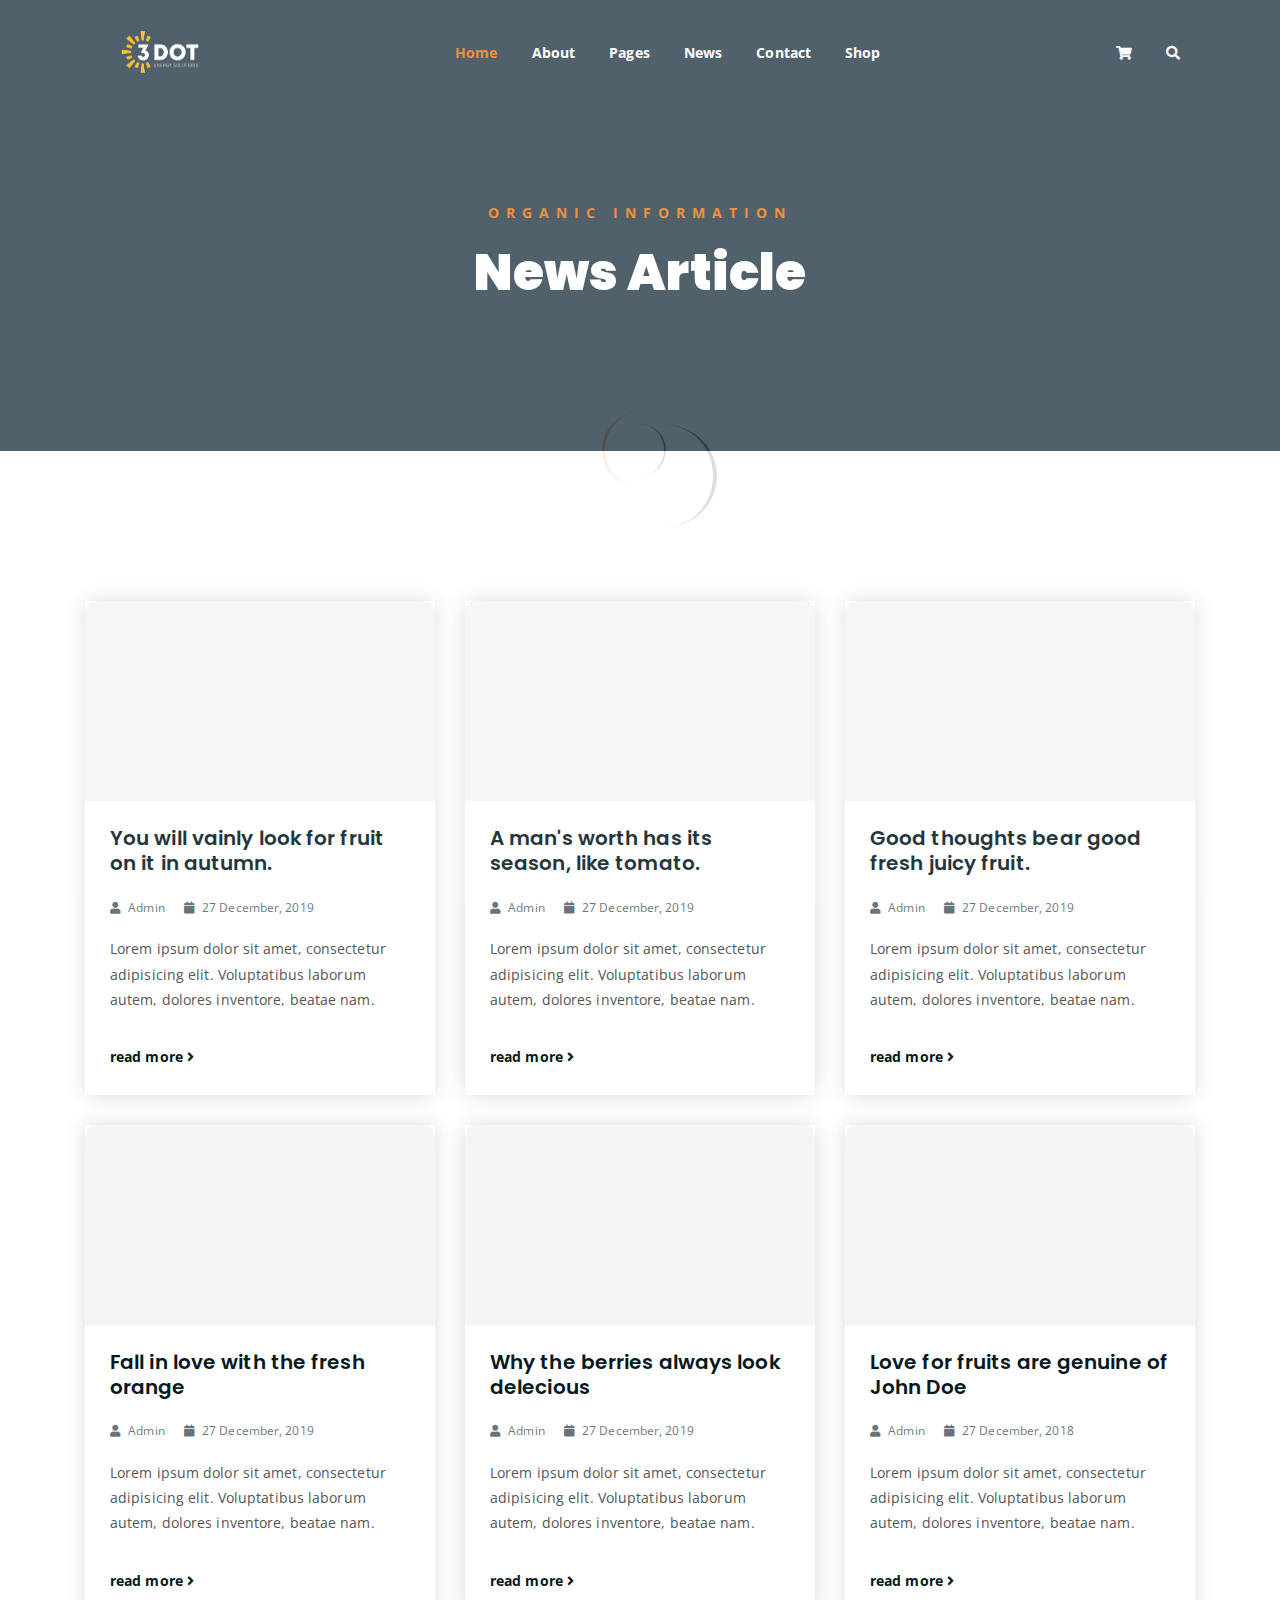
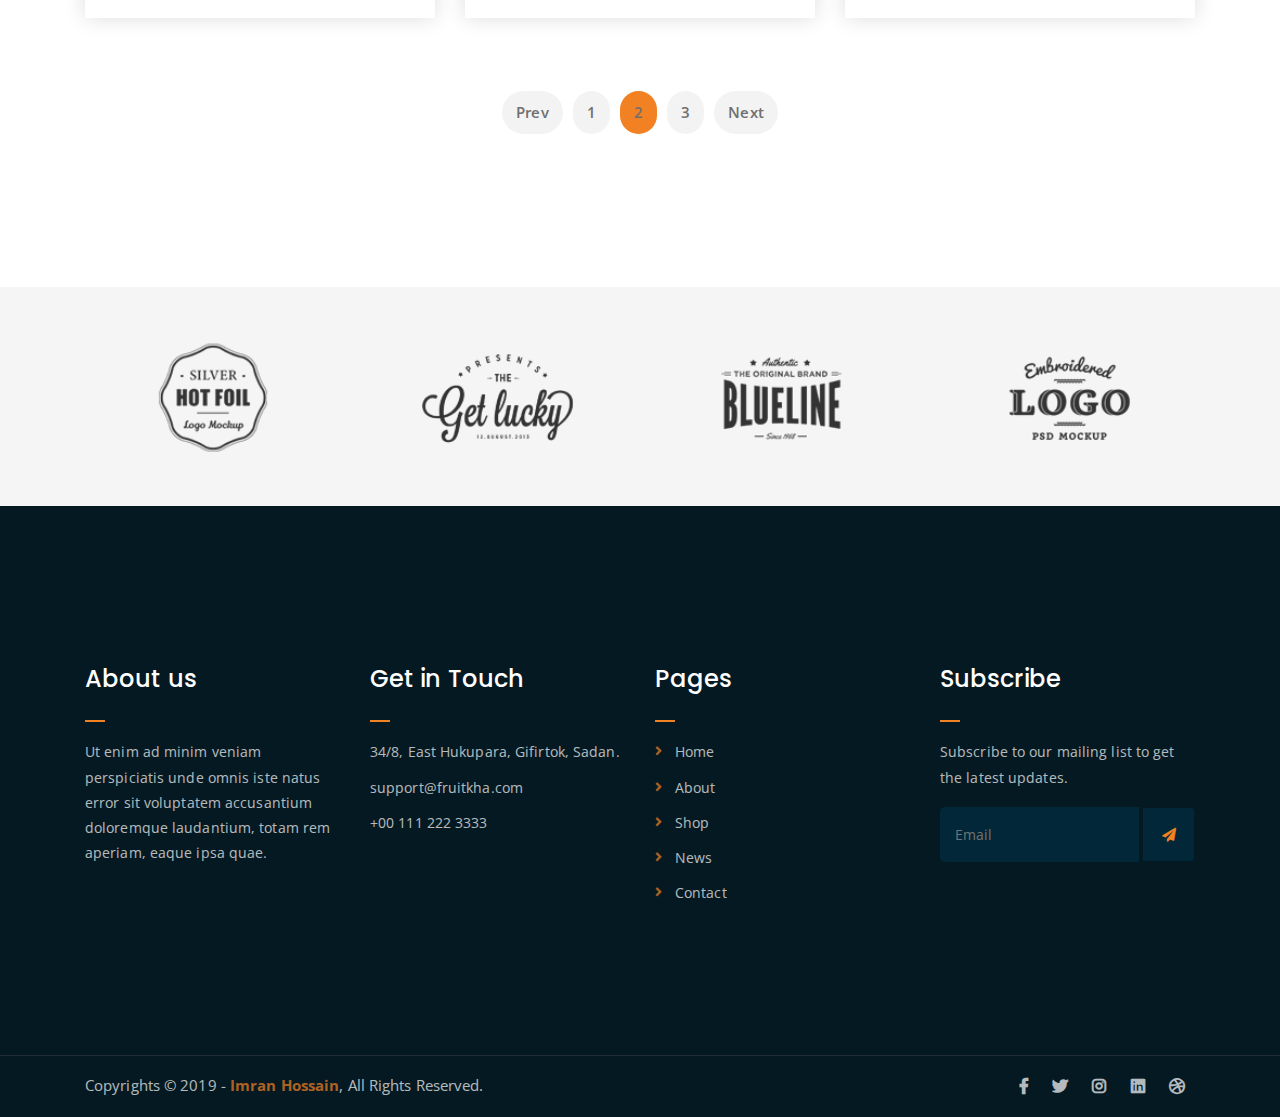
<file: news.html>
<!DOCTYPE html>
<html lang="en">
<head>
	<meta charset="UTF-8">
	<meta http-equiv="X-UA-Compatible" content="IE=edge">
	<meta name="viewport" content="width=device-width, initial-scale=1">
	<meta name="description" content="Responsive Bootstrap4 Shop Template, Created by Imran Hossain from https://imransdesign.com/">

	<!-- title -->
	<title>News</title>

	<!-- favicon -->
	<link rel="shortcut icon" type="image/png" href="assets/img/favicon.png">
	<!-- google font -->
	<link href="https://fonts.googleapis.com/css?family=Open+Sans:300,400,700" rel="stylesheet">
	<link href="https://fonts.googleapis.com/css?family=Poppins:400,700&display=swap" rel="stylesheet">
	<!-- fontawesome -->
	<link rel="stylesheet" href="assets/css/all.min.css">
	<!-- bootstrap -->
	<link rel="stylesheet" href="assets/bootstrap/css/bootstrap.min.css">
	<!-- owl carousel -->
	<link rel="stylesheet" href="assets/css/owl.carousel.css">
	<!-- magnific popup -->
	<link rel="stylesheet" href="assets/css/magnific-popup.css">
	<!-- animate css -->
	<link rel="stylesheet" href="assets/css/animate.css">
	<!-- mean menu css -->
	<link rel="stylesheet" href="assets/css/meanmenu.min.css">
	<!-- main style -->
	<link rel="stylesheet" href="assets/css/main.css">
	<!-- responsive -->
	<link rel="stylesheet" href="assets/css/responsive.css">

</head>
<body>
	
	<!--PreLoader-->
    <div class="loader">
        <div class="loader-inner">
            <div class="circle"></div>
        </div>
    </div>
    <!--PreLoader Ends-->
	
	<!-- header -->
	<div class="top-header-area" id="sticker">
		<div class="container">
			<div class="row">
				<div class="col-lg-12 col-sm-12 text-center">
					<div class="main-menu-wrap">
						<!-- logo -->
						<div class="site-logo">
							<a href="index.html">
								<img src="assets/img/logo.png" alt="">
							</a>
						</div>
						<!-- logo -->

						<!-- menu start -->
						<nav class="main-menu">
							<ul>
								<li class="current-list-item"><a href="#">Home</a>
									<ul class="sub-menu">
										<li><a href="index.html">Static Home</a></li>
										<li><a href="index_2.html">Slider Home</a></li>
									</ul>
								</li>
								<li><a href="about.html">About</a></li>
								<li><a href="#">Pages</a>
									<ul class="sub-menu">
										<li><a href="404.html">404 page</a></li>
										<li><a href="about.html">About</a></li>
										<li><a href="cart.html">Cart</a></li>
										<li><a href="checkout.html">Check Out</a></li>
										<li><a href="contact.html">Contact</a></li>
										<li><a href="news.html">News</a></li>
										<li><a href="shop.html">Shop</a></li>
									</ul>
								</li>
								<li><a href="news.html">News</a>
									<ul class="sub-menu">
										<li><a href="news.html">News</a></li>
										<li><a href="single-news.html">Single News</a></li>
									</ul>
								</li>
								<li><a href="contact.html">Contact</a></li>
								<li><a href="shop.html">Shop</a>
									<ul class="sub-menu">
										<li><a href="shop.html">Shop</a></li>
										<li><a href="checkout.html">Check Out</a></li>
										<li><a href="single-product.html">Single Product</a></li>
										<li><a href="cart.html">Cart</a></li>
									</ul>
								</li>
								<li>
									<div class="header-icons">
										<a class="shopping-cart" href="cart.html"><i class="fas fa-shopping-cart"></i></a>
										<a class="mobile-hide search-bar-icon" href="#"><i class="fas fa-search"></i></a>
									</div>
								</li>
							</ul>
						</nav>
						<a class="mobile-show search-bar-icon" href="#"><i class="fas fa-search"></i></a>
						<div class="mobile-menu"></div>
						<!-- menu end -->
					</div>
				</div>
			</div>
		</div>
	</div>
	<!-- end header -->

	<!-- search area -->
	<div class="search-area">
		<div class="container">
			<div class="row">
				<div class="col-lg-12">
					<span class="close-btn"><i class="fas fa-window-close"></i></span>
					<div class="search-bar">
						<div class="search-bar-tablecell">
							<h3>Search For:</h3>
							<input type="text" placeholder="Keywords">
							<button type="submit">Search <i class="fas fa-search"></i></button>
						</div>
					</div>
				</div>
			</div>
		</div>
	</div>
	<!-- end search arewa -->
	
	<!-- breadcrumb-section -->
	<div class="breadcrumb-section breadcrumb-bg">
		<div class="container">
			<div class="row">
				<div class="col-lg-8 offset-lg-2 text-center">
					<div class="breadcrumb-text">
						<p>Organic Information</p>
						<h1>News Article</h1>
					</div>
				</div>
			</div>
		</div>
	</div>
	<!-- end breadcrumb section -->

	<!-- latest news -->
	<div class="latest-news mt-150 mb-150">
		<div class="container">
			<div class="row">
				<div class="col-lg-4 col-md-6">
					<div class="single-latest-news">
						<a href="single-news.html"><div class="latest-news-bg news-bg-1"></div></a>
						<div class="news-text-box">
							<h3><a href="single-news.html">You will vainly look for fruit on it in autumn.</a></h3>
							<p class="blog-meta">
								<span class="author"><i class="fas fa-user"></i> Admin</span>
								<span class="date"><i class="fas fa-calendar"></i> 27 December, 2019</span>
							</p>
							<p class="excerpt">Lorem ipsum dolor sit amet, consectetur adipisicing elit. Voluptatibus laborum autem, dolores inventore, beatae nam.</p>
							<a href="single-news.html" class="read-more-btn">read more <i class="fas fa-angle-right"></i></a>
						</div>
					</div>
				</div>
				<div class="col-lg-4 col-md-6">
					<div class="single-latest-news">
						<a href="single-news.html"><div class="latest-news-bg news-bg-2"></div></a>
						<div class="news-text-box">
							<h3><a href="single-news.html">A man's worth has its season, like tomato.</a></h3>
							<p class="blog-meta">
								<span class="author"><i class="fas fa-user"></i> Admin</span>
								<span class="date"><i class="fas fa-calendar"></i> 27 December, 2019</span>
							</p>
							<p class="excerpt">Lorem ipsum dolor sit amet, consectetur adipisicing elit. Voluptatibus laborum autem, dolores inventore, beatae nam.</p>
							<a href="single-news.html" class="read-more-btn">read more <i class="fas fa-angle-right"></i></a>
						</div>
					</div>
				</div>
				<div class="col-lg-4 col-md-6">
					<div class="single-latest-news">
						<a href="single-news.html"><div class="latest-news-bg news-bg-3"></div></a>
						<div class="news-text-box">
							<h3><a href="single-news.html">Good thoughts bear good fresh juicy fruit.</a></h3>
							<p class="blog-meta">
								<span class="author"><i class="fas fa-user"></i> Admin</span>
								<span class="date"><i class="fas fa-calendar"></i> 27 December, 2019</span>
							</p>
							<p class="excerpt">Lorem ipsum dolor sit amet, consectetur adipisicing elit. Voluptatibus laborum autem, dolores inventore, beatae nam.</p>
							<a href="single-news.html" class="read-more-btn">read more <i class="fas fa-angle-right"></i></a>
						</div>
					</div>
				</div>
				<div class="col-lg-4 col-md-6">
					<div class="single-latest-news">
						<a href="single-news.html"><div class="latest-news-bg news-bg-4"></div></a>
						<div class="news-text-box">
							<h3><a href="single-news.html">Fall in love with the fresh orange</a></h3>
							<p class="blog-meta">
								<span class="author"><i class="fas fa-user"></i> Admin</span>
								<span class="date"><i class="fas fa-calendar"></i> 27 December, 2019</span>
							</p>
							<p class="excerpt">Lorem ipsum dolor sit amet, consectetur adipisicing elit. Voluptatibus laborum autem, dolores inventore, beatae nam.</p>
							<a href="single-news.html" class="read-more-btn">read more <i class="fas fa-angle-right"></i></a>
						</div>
					</div>
				</div>
				<div class="col-lg-4 col-md-6">
					<div class="single-latest-news">
						<a href="single-news.html"><div class="latest-news-bg news-bg-5"></div></a>
						<div class="news-text-box">
							<h3><a href="single-news.html">Why the berries always look delecious</a></h3>
							<p class="blog-meta">
								<span class="author"><i class="fas fa-user"></i> Admin</span>
								<span class="date"><i class="fas fa-calendar"></i> 27 December, 2019</span>
							</p>
							<p class="excerpt">Lorem ipsum dolor sit amet, consectetur adipisicing elit. Voluptatibus laborum autem, dolores inventore, beatae nam.</p>
							<a href="single-news.html" class="read-more-btn">read more <i class="fas fa-angle-right"></i></a>
						</div>
					</div>
				</div>
				<div class="col-lg-4 col-md-6">
					<div class="single-latest-news">
						<a href="single-news.html"><div class="latest-news-bg news-bg-6"></div></a>
						<div class="news-text-box">
							<h3><a href="single-news.html">Love for fruits are genuine of John Doe</a></h3>
							<p class="blog-meta">
								<span class="author"><i class="fas fa-user"></i> Admin</span>
								<span class="date"><i class="fas fa-calendar"></i> 27 December, 2018</span>
							</p>
							<p class="excerpt">Lorem ipsum dolor sit amet, consectetur adipisicing elit. Voluptatibus laborum autem, dolores inventore, beatae nam.</p>
							<a href="single-news.html" class="read-more-btn">read more <i class="fas fa-angle-right"></i></a>
						</div>
					</div>
				</div>
			</div>

			<div class="row">
				<div class="container">
					<div class="row">
						<div class="col-lg-12 text-center">
							<div class="pagination-wrap">
								<ul>
									<li><a href="#">Prev</a></li>
									<li><a href="#">1</a></li>
									<li><a class="active" href="#">2</a></li>
									<li><a href="#">3</a></li>
									<li><a href="#">Next</a></li>
								</ul>
							</div>
						</div>
					</div>
				</div>
			</div>
		</div>
	</div>
	<!-- end latest news -->

	<!-- logo carousel -->
	<div class="logo-carousel-section">
		<div class="container">
			<div class="row">
				<div class="col-lg-12">
					<div class="logo-carousel-inner">
						<div class="single-logo-item">
							<img src="assets/img/company-logos/1.png" alt="">
						</div>
						<div class="single-logo-item">
							<img src="assets/img/company-logos/2.png" alt="">
						</div>
						<div class="single-logo-item">
							<img src="assets/img/company-logos/3.png" alt="">
						</div>
						<div class="single-logo-item">
							<img src="assets/img/company-logos/4.png" alt="">
						</div>
						<div class="single-logo-item">
							<img src="assets/img/company-logos/5.png" alt="">
						</div>
					</div>
				</div>
			</div>
		</div>
	</div>
	<!-- end logo carousel -->

	<!-- footer -->
	<div class="footer-area">
		<div class="container">
			<div class="row">
				<div class="col-lg-3 col-md-6">
					<div class="footer-box about-widget">
						<h2 class="widget-title">About us</h2>
						<p>Ut enim ad minim veniam perspiciatis unde omnis iste natus error sit voluptatem accusantium doloremque laudantium, totam rem aperiam, eaque ipsa quae.</p>
					</div>
				</div>
				<div class="col-lg-3 col-md-6">
					<div class="footer-box get-in-touch">
						<h2 class="widget-title">Get in Touch</h2>
						<ul>
							<li>34/8, East Hukupara, Gifirtok, Sadan.</li>
							<li>support@fruitkha.com</li>
							<li>+00 111 222 3333</li>
						</ul>
					</div>
				</div>
				<div class="col-lg-3 col-md-6">
					<div class="footer-box pages">
						<h2 class="widget-title">Pages</h2>
						<ul>
							<li><a href="index.html">Home</a></li>
							<li><a href="about.html">About</a></li>
							<li><a href="services.html">Shop</a></li>
							<li><a href="news.html">News</a></li>
							<li><a href="contact.html">Contact</a></li>
						</ul>
					</div>
				</div>
				<div class="col-lg-3 col-md-6">
					<div class="footer-box subscribe">
						<h2 class="widget-title">Subscribe</h2>
						<p>Subscribe to our mailing list to get the latest updates.</p>
						<form action="index.html">
							<input type="email" placeholder="Email">
							<button type="submit"><i class="fas fa-paper-plane"></i></button>
						</form>
					</div>
				</div>
			</div>
		</div>
	</div>
	<!-- end footer -->
	
	<!-- copyright -->
	<div class="copyright">
		<div class="container">
			<div class="row">
				<div class="col-lg-6 col-md-12">
					<p>Copyrights &copy; 2019 - <a href="https://imransdesign.com/">Imran Hossain</a>,  All Rights Reserved.</p>
				</div>
				<div class="col-lg-6 text-right col-md-12">
					<div class="social-icons">
						<ul>
							<li><a href="#" target="_blank"><i class="fab fa-facebook-f"></i></a></li>
							<li><a href="#" target="_blank"><i class="fab fa-twitter"></i></a></li>
							<li><a href="#" target="_blank"><i class="fab fa-instagram"></i></a></li>
							<li><a href="#" target="_blank"><i class="fab fa-linkedin"></i></a></li>
							<li><a href="#" target="_blank"><i class="fab fa-dribbble"></i></a></li>
						</ul>
					</div>
				</div>
			</div>
		</div>
	</div>
	<!-- end copyright -->
	
	<!-- jquery -->
	<script src="assets/js/jquery-1.11.3.min.js"></script>
	<!-- bootstrap -->
	<script src="assets/bootstrap/js/bootstrap.min.js"></script>
	<!-- count down -->
	<script src="assets/js/jquery.countdown.js"></script>
	<!-- isotope -->
	<script src="assets/js/jquery.isotope-3.0.6.min.js"></script>
	<!-- waypoints -->
	<script src="assets/js/waypoints.js"></script>
	<!-- owl carousel -->
	<script src="assets/js/owl.carousel.min.js"></script>
	<!-- magnific popup -->
	<script src="assets/js/jquery.magnific-popup.min.js"></script>
	<!-- mean menu -->
	<script src="assets/js/jquery.meanmenu.min.js"></script>
	<!-- sticker js -->
	<script src="assets/js/sticker.js"></script>
	<!-- main js -->
	<script src="assets/js/main.js"></script>

</body>
</html>
</file>
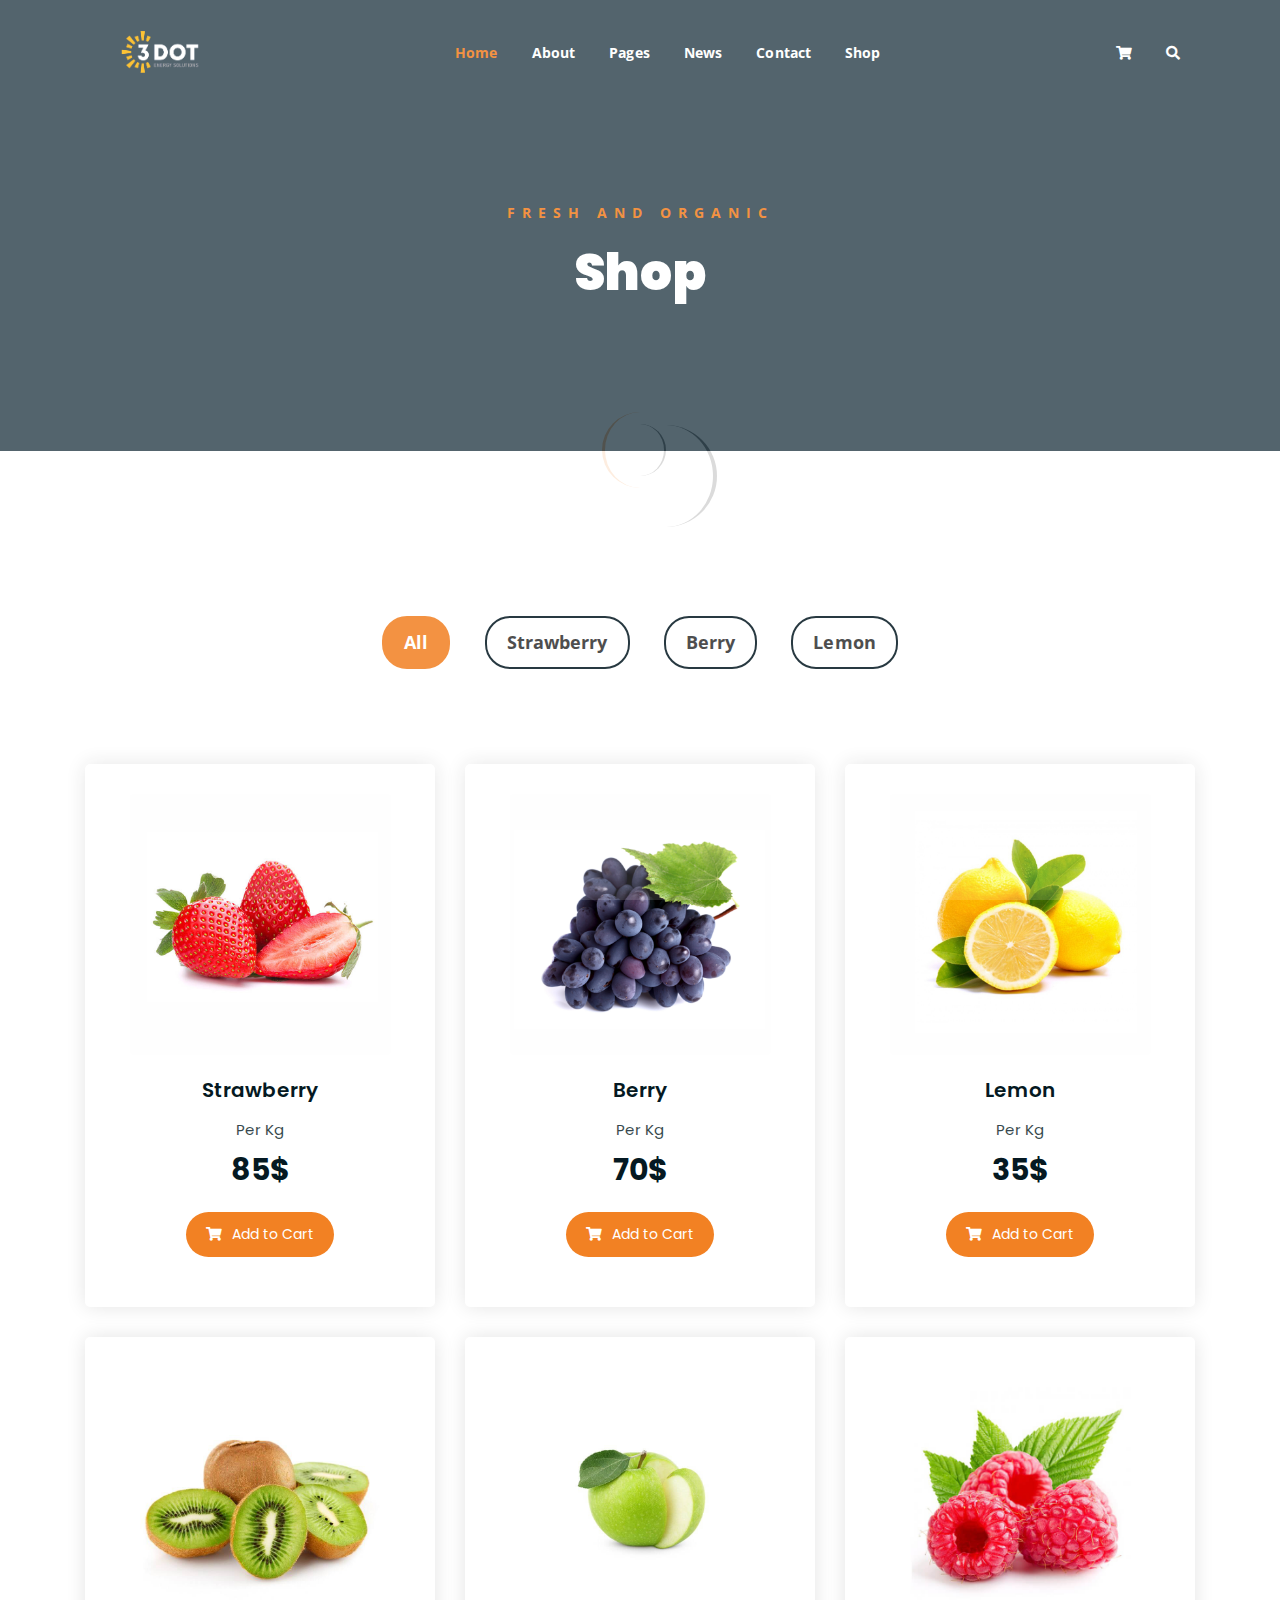
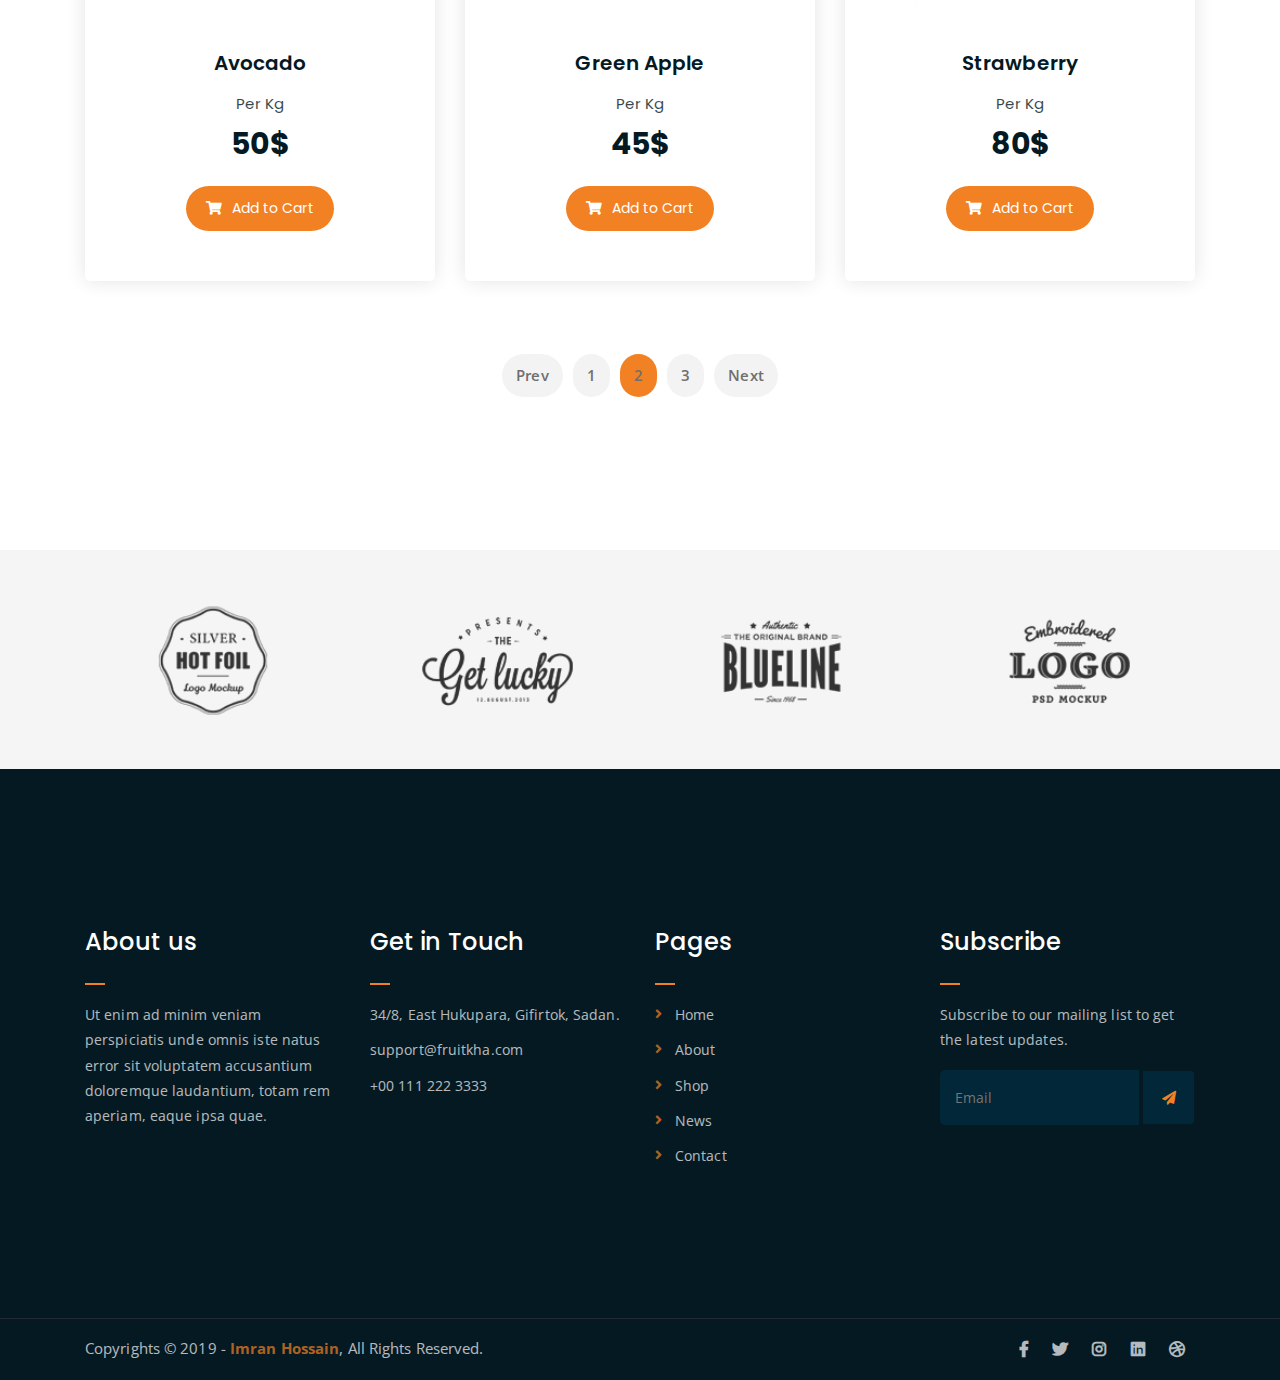
<file: shop.html>
<!DOCTYPE html>
<html lang="en">
<head>
	<meta charset="UTF-8">
	<meta http-equiv="X-UA-Compatible" content="IE=edge">
	<meta name="viewport" content="width=device-width, initial-scale=1">
	<meta name="description" content="Responsive Bootstrap4 Shop Template, Created by Imran Hossain from https://imransdesign.com/">

	<!-- title -->
	<title>Shop</title>

	<!-- favicon -->
	<link rel="shortcut icon" type="image/png" href="assets/img/favicon.png">
	<!-- google font -->
	<link href="https://fonts.googleapis.com/css?family=Open+Sans:300,400,700" rel="stylesheet">
	<link href="https://fonts.googleapis.com/css?family=Poppins:400,700&display=swap" rel="stylesheet">
	<!-- fontawesome -->
	<link rel="stylesheet" href="assets/css/all.min.css">
	<!-- bootstrap -->
	<link rel="stylesheet" href="assets/bootstrap/css/bootstrap.min.css">
	<!-- owl carousel -->
	<link rel="stylesheet" href="assets/css/owl.carousel.css">
	<!-- magnific popup -->
	<link rel="stylesheet" href="assets/css/magnific-popup.css">
	<!-- animate css -->
	<link rel="stylesheet" href="assets/css/animate.css">
	<!-- mean menu css -->
	<link rel="stylesheet" href="assets/css/meanmenu.min.css">
	<!-- main style -->
	<link rel="stylesheet" href="assets/css/main.css">
	<!-- responsive -->
	<link rel="stylesheet" href="assets/css/responsive.css">

</head>
<body>
	
	<!--PreLoader-->
    <div class="loader">
        <div class="loader-inner">
            <div class="circle"></div>
        </div>
    </div>
    <!--PreLoader Ends-->
	
	<!-- header -->
	<div class="top-header-area" id="sticker">
		<div class="container">
			<div class="row">
				<div class="col-lg-12 col-sm-12 text-center">
					<div class="main-menu-wrap">
						<!-- logo -->
						<div class="site-logo">
							<a href="index.html">
								<img src="assets/img/logo.png" alt="">
							</a>
						</div>
						<!-- logo -->

						<!-- menu start -->
						<nav class="main-menu">
							<ul>
								<li class="current-list-item"><a href="#">Home</a>
									<ul class="sub-menu">
										<li><a href="index.html">Static Home</a></li>
										<li><a href="index_2.html">Slider Home</a></li>
									</ul>
								</li>
								<li><a href="about.html">About</a></li>
								<li><a href="#">Pages</a>
									<ul class="sub-menu">
										<li><a href="404.html">404 page</a></li>
										<li><a href="about.html">About</a></li>
										<li><a href="cart.html">Cart</a></li>
										<li><a href="checkout.html">Check Out</a></li>
										<li><a href="contact.html">Contact</a></li>
										<li><a href="news.html">News</a></li>
										<li><a href="shop.html">Shop</a></li>
									</ul>
								</li>
								<li><a href="news.html">News</a>
									<ul class="sub-menu">
										<li><a href="news.html">News</a></li>
										<li><a href="single-news.html">Single News</a></li>
									</ul>
								</li>
								<li><a href="contact.html">Contact</a></li>
								<li><a href="shop.html">Shop</a>
									<ul class="sub-menu">
										<li><a href="shop.html">Shop</a></li>
										<li><a href="checkout.html">Check Out</a></li>
										<li><a href="single-product.html">Single Product</a></li>
										<li><a href="cart.html">Cart</a></li>
									</ul>
								</li>
								<li>
									<div class="header-icons">
										<a class="shopping-cart" href="cart.html"><i class="fas fa-shopping-cart"></i></a>
										<a class="mobile-hide search-bar-icon" href="#"><i class="fas fa-search"></i></a>
									</div>
								</li>
							</ul>
						</nav>
						<a class="mobile-show search-bar-icon" href="#"><i class="fas fa-search"></i></a>
						<div class="mobile-menu"></div>
						<!-- menu end -->
					</div>
				</div>
			</div>
		</div>
	</div>
	<!-- end header -->

	<!-- search area -->
	<div class="search-area">
		<div class="container">
			<div class="row">
				<div class="col-lg-12">
					<span class="close-btn"><i class="fas fa-window-close"></i></span>
					<div class="search-bar">
						<div class="search-bar-tablecell">
							<h3>Search For:</h3>
							<input type="text" placeholder="Keywords">
							<button type="submit">Search <i class="fas fa-search"></i></button>
						</div>
					</div>
				</div>
			</div>
		</div>
	</div>
	<!-- end search arewa -->
	
	<!-- breadcrumb-section -->
	<div class="breadcrumb-section breadcrumb-bg">
		<div class="container">
			<div class="row">
				<div class="col-lg-8 offset-lg-2 text-center">
					<div class="breadcrumb-text">
						<p>Fresh and Organic</p>
						<h1>Shop</h1>
					</div>
				</div>
			</div>
		</div>
	</div>
	<!-- end breadcrumb section -->

	<!-- products -->
	<div class="product-section mt-150 mb-150">
		<div class="container">

			<div class="row">
                <div class="col-md-12">
                    <div class="product-filters">
                        <ul>
                            <li class="active" data-filter="*">All</li>
                            <li data-filter=".strawberry">Strawberry</li>
                            <li data-filter=".berry">Berry</li>
                            <li data-filter=".lemon">Lemon</li>
                        </ul>
                    </div>
                </div>
            </div>

			<div class="row product-lists">
				<div class="col-lg-4 col-md-6 text-center strawberry">
					<div class="single-product-item">
						<div class="product-image">
							<a href="single-product.html"><img src="assets/img/products/product-img-1.jpg" alt=""></a>
						</div>
						<h3>Strawberry</h3>
						<p class="product-price"><span>Per Kg</span> 85$ </p>
						<a href="cart.html" class="cart-btn"><i class="fas fa-shopping-cart"></i> Add to Cart</a>
					</div>
				</div>
				<div class="col-lg-4 col-md-6 text-center berry">
					<div class="single-product-item">
						<div class="product-image">
							<a href="single-product.html"><img src="assets/img/products/product-img-2.jpg" alt=""></a>
						</div>
						<h3>Berry</h3>
						<p class="product-price"><span>Per Kg</span> 70$ </p>
						<a href="cart.html" class="cart-btn"><i class="fas fa-shopping-cart"></i> Add to Cart</a>
					</div>
				</div>
				<div class="col-lg-4 col-md-6 text-center lemon">
					<div class="single-product-item">
						<div class="product-image">
							<a href="single-product.html"><img src="assets/img/products/product-img-3.jpg" alt=""></a>
						</div>
						<h3>Lemon</h3>
						<p class="product-price"><span>Per Kg</span> 35$ </p>
						<a href="cart.html" class="cart-btn"><i class="fas fa-shopping-cart"></i> Add to Cart</a>
					</div>
				</div>
				<div class="col-lg-4 col-md-6 text-center">
					<div class="single-product-item">
						<div class="product-image">
							<a href="single-product.html"><img src="assets/img/products/product-img-4.jpg" alt=""></a>
						</div>
						<h3>Avocado</h3>
						<p class="product-price"><span>Per Kg</span> 50$ </p>
						<a href="cart.html" class="cart-btn"><i class="fas fa-shopping-cart"></i> Add to Cart</a>
					</div>
				</div>
				<div class="col-lg-4 col-md-6 text-center">
					<div class="single-product-item">
						<div class="product-image">
							<a href="single-product.html"><img src="assets/img/products/product-img-5.jpg" alt=""></a>
						</div>
						<h3>Green Apple</h3>
						<p class="product-price"><span>Per Kg</span> 45$ </p>
						<a href="cart.html" class="cart-btn"><i class="fas fa-shopping-cart"></i> Add to Cart</a>
					</div>
				</div>
				<div class="col-lg-4 col-md-6 text-center strawberry">
					<div class="single-product-item">
						<div class="product-image">
							<a href="single-product.html"><img src="assets/img/products/product-img-6.jpg" alt=""></a>
						</div>
						<h3>Strawberry</h3>
						<p class="product-price"><span>Per Kg</span> 80$ </p>
						<a href="cart.html" class="cart-btn"><i class="fas fa-shopping-cart"></i> Add to Cart</a>
					</div>
				</div>
			</div>

			<div class="row">
				<div class="col-lg-12 text-center">
					<div class="pagination-wrap">
						<ul>
							<li><a href="#">Prev</a></li>
							<li><a href="#">1</a></li>
							<li><a class="active" href="#">2</a></li>
							<li><a href="#">3</a></li>
							<li><a href="#">Next</a></li>
						</ul>
					</div>
				</div>
			</div>
		</div>
	</div>
	<!-- end products -->

	<!-- logo carousel -->
	<div class="logo-carousel-section">
		<div class="container">
			<div class="row">
				<div class="col-lg-12">
					<div class="logo-carousel-inner">
						<div class="single-logo-item">
							<img src="assets/img/company-logos/1.png" alt="">
						</div>
						<div class="single-logo-item">
							<img src="assets/img/company-logos/2.png" alt="">
						</div>
						<div class="single-logo-item">
							<img src="assets/img/company-logos/3.png" alt="">
						</div>
						<div class="single-logo-item">
							<img src="assets/img/company-logos/4.png" alt="">
						</div>
						<div class="single-logo-item">
							<img src="assets/img/company-logos/5.png" alt="">
						</div>
					</div>
				</div>
			</div>
		</div>
	</div>
	<!-- end logo carousel -->

	<!-- footer -->
	<div class="footer-area">
		<div class="container">
			<div class="row">
				<div class="col-lg-3 col-md-6">
					<div class="footer-box about-widget">
						<h2 class="widget-title">About us</h2>
						<p>Ut enim ad minim veniam perspiciatis unde omnis iste natus error sit voluptatem accusantium doloremque laudantium, totam rem aperiam, eaque ipsa quae.</p>
					</div>
				</div>
				<div class="col-lg-3 col-md-6">
					<div class="footer-box get-in-touch">
						<h2 class="widget-title">Get in Touch</h2>
						<ul>
							<li>34/8, East Hukupara, Gifirtok, Sadan.</li>
							<li>support@fruitkha.com</li>
							<li>+00 111 222 3333</li>
						</ul>
					</div>
				</div>
				<div class="col-lg-3 col-md-6">
					<div class="footer-box pages">
						<h2 class="widget-title">Pages</h2>
						<ul>
							<li><a href="index.html">Home</a></li>
							<li><a href="about.html">About</a></li>
							<li><a href="services.html">Shop</a></li>
							<li><a href="news.html">News</a></li>
							<li><a href="contact.html">Contact</a></li>
						</ul>
					</div>
				</div>
				<div class="col-lg-3 col-md-6">
					<div class="footer-box subscribe">
						<h2 class="widget-title">Subscribe</h2>
						<p>Subscribe to our mailing list to get the latest updates.</p>
						<form action="index.html">
							<input type="email" placeholder="Email">
							<button type="submit"><i class="fas fa-paper-plane"></i></button>
						</form>
					</div>
				</div>
			</div>
		</div>
	</div>
	<!-- end footer -->
	
	<!-- copyright -->
	<div class="copyright">
		<div class="container">
			<div class="row">
				<div class="col-lg-6 col-md-12">
					<p>Copyrights &copy; 2019 - <a href="https://imransdesign.com/">Imran Hossain</a>,  All Rights Reserved.</p>
				</div>
				<div class="col-lg-6 text-right col-md-12">
					<div class="social-icons">
						<ul>
							<li><a href="#" target="_blank"><i class="fab fa-facebook-f"></i></a></li>
							<li><a href="#" target="_blank"><i class="fab fa-twitter"></i></a></li>
							<li><a href="#" target="_blank"><i class="fab fa-instagram"></i></a></li>
							<li><a href="#" target="_blank"><i class="fab fa-linkedin"></i></a></li>
							<li><a href="#" target="_blank"><i class="fab fa-dribbble"></i></a></li>
						</ul>
					</div>
				</div>
			</div>
		</div>
	</div>
	<!-- end copyright -->
	
	<!-- jquery -->
	<script src="assets/js/jquery-1.11.3.min.js"></script>
	<!-- bootstrap -->
	<script src="assets/bootstrap/js/bootstrap.min.js"></script>
	<!-- count down -->
	<script src="assets/js/jquery.countdown.js"></script>
	<!-- isotope -->
	<script src="assets/js/jquery.isotope-3.0.6.min.js"></script>
	<!-- waypoints -->
	<script src="assets/js/waypoints.js"></script>
	<!-- owl carousel -->
	<script src="assets/js/owl.carousel.min.js"></script>
	<!-- magnific popup -->
	<script src="assets/js/jquery.magnific-popup.min.js"></script>
	<!-- mean menu -->
	<script src="assets/js/jquery.meanmenu.min.js"></script>
	<!-- sticker js -->
	<script src="assets/js/sticker.js"></script>
	<!-- main js -->
	<script src="assets/js/main.js"></script>

</body>
</html>
</file>
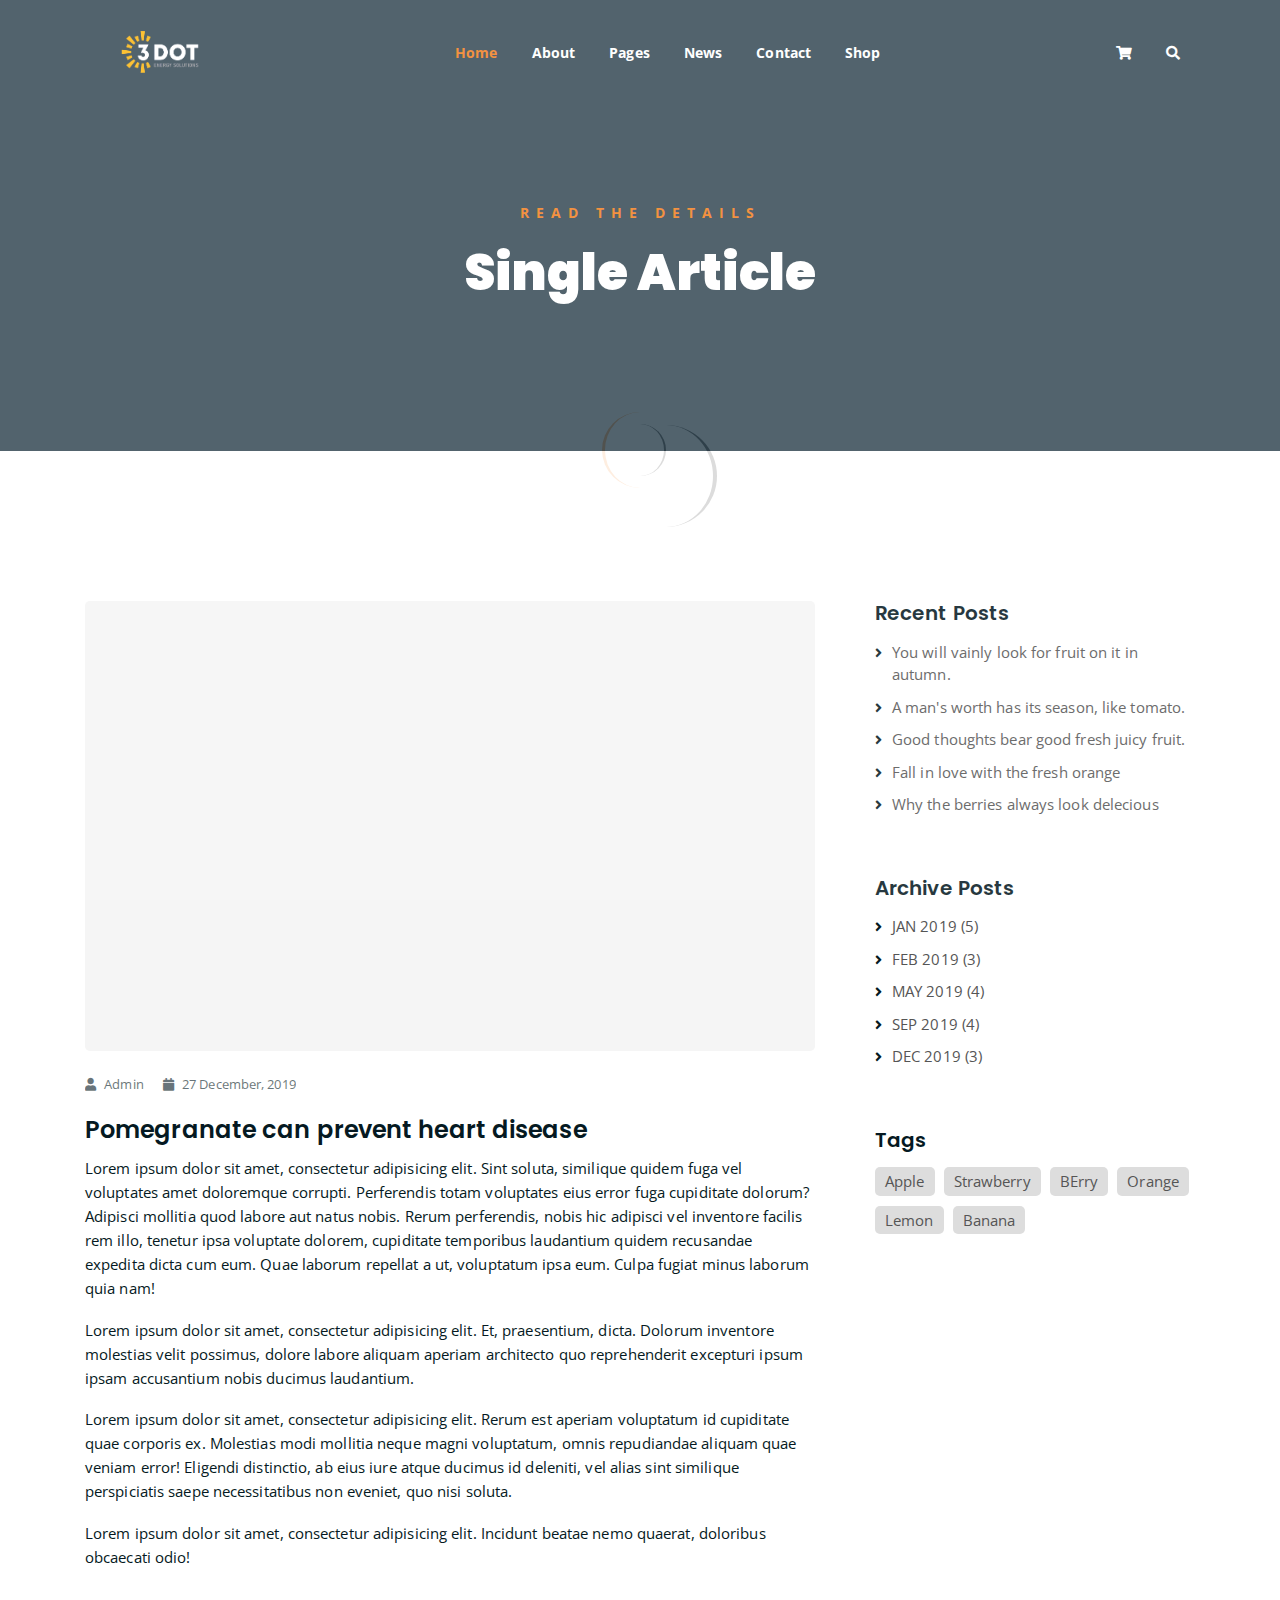
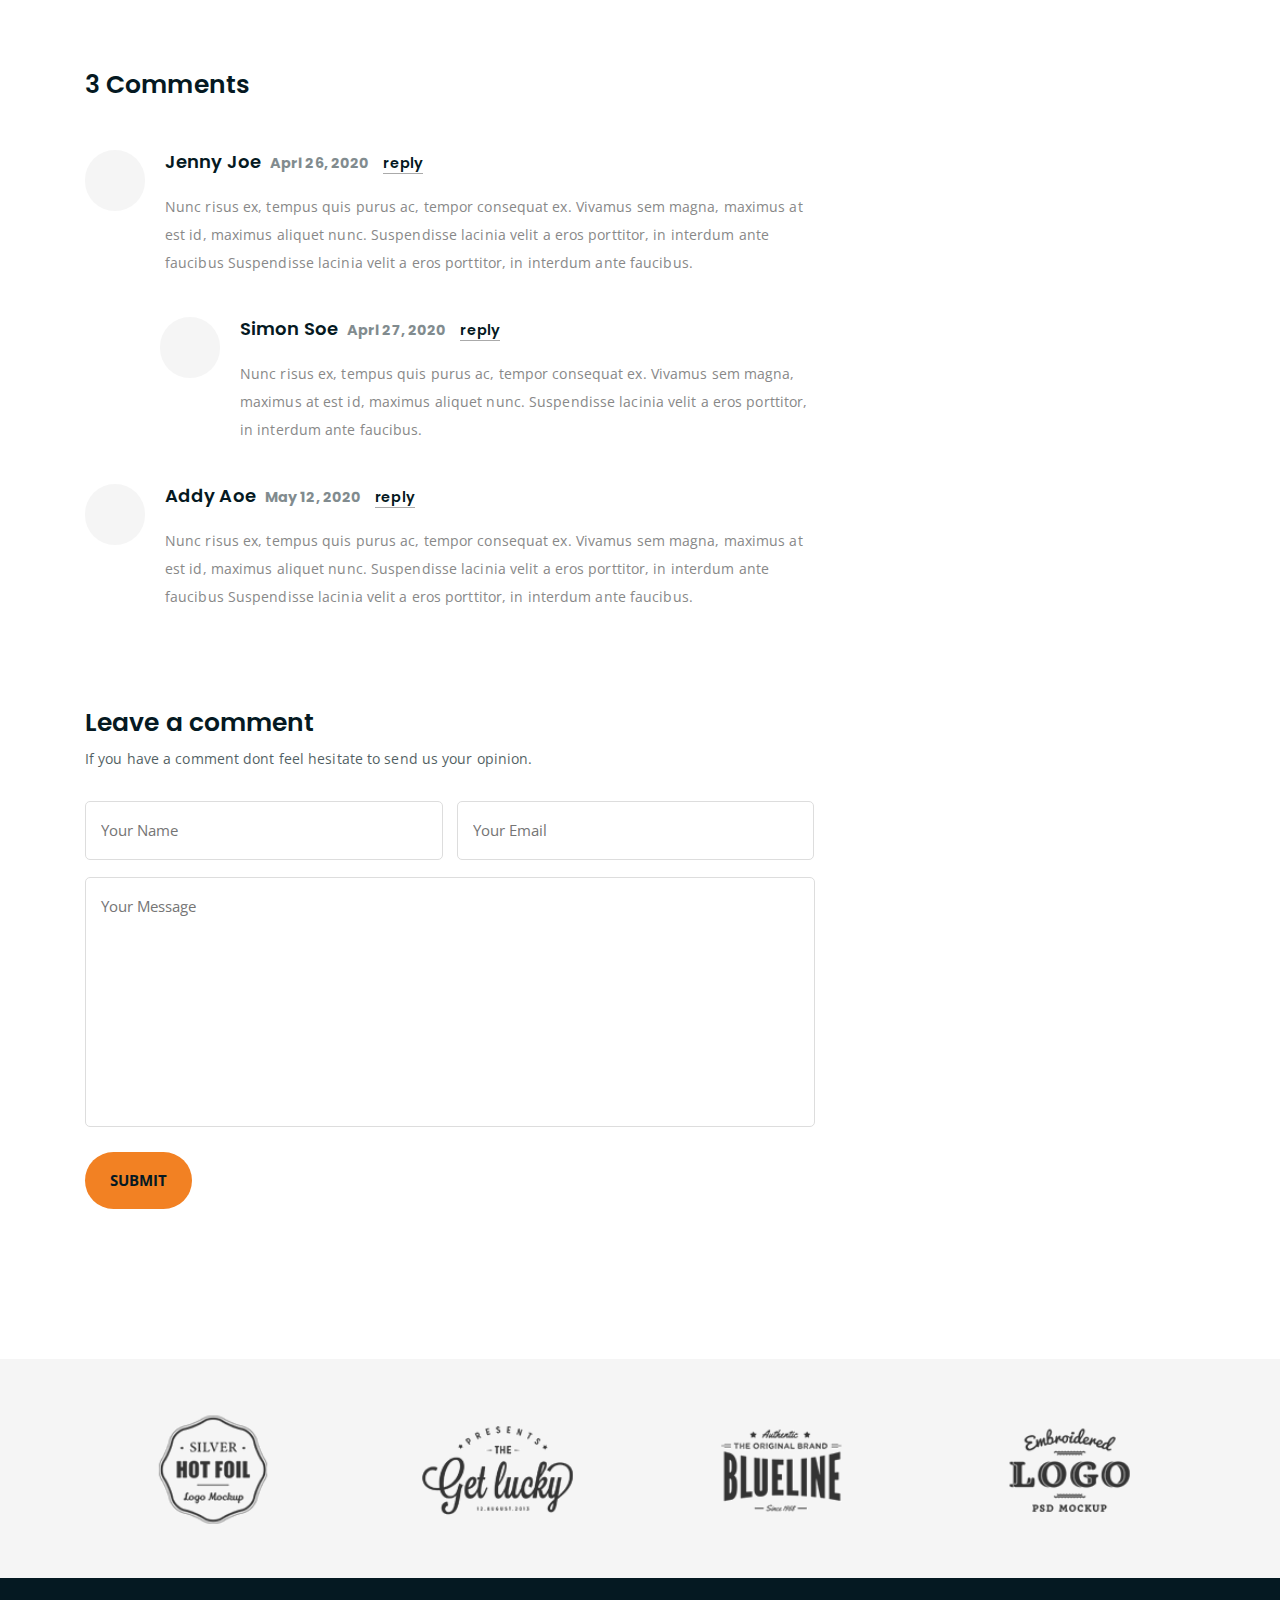
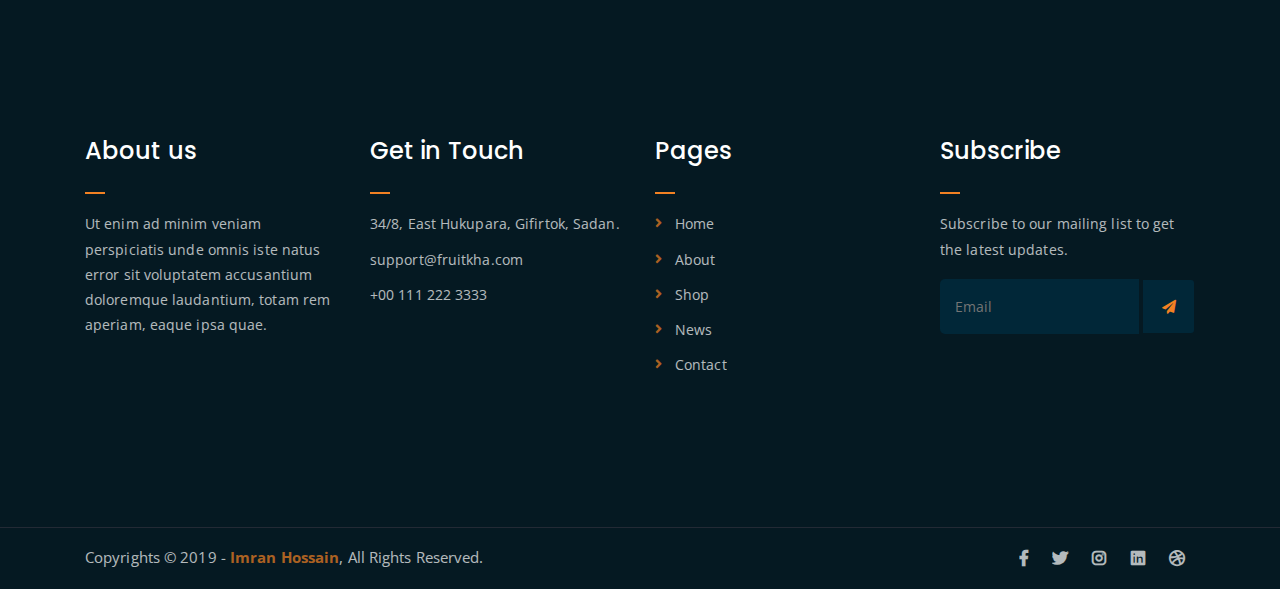
<file: single-news.html>
<!DOCTYPE html>
<html lang="en">
<head>
	<meta charset="UTF-8">
	<meta http-equiv="X-UA-Compatible" content="IE=edge">
	<meta name="viewport" content="width=device-width, initial-scale=1">
	<meta name="description" content="Responsive Bootstrap4 Shop Template, Created by Imran Hossain from https://imransdesign.com/">

	<!-- title -->
	<title>Single News</title>

	<!-- favicon -->
	<link rel="shortcut icon" type="image/png" href="assets/img/favicon.png">
	<!-- google font -->
	<link href="https://fonts.googleapis.com/css?family=Open+Sans:300,400,700" rel="stylesheet">
	<link href="https://fonts.googleapis.com/css?family=Poppins:400,700&display=swap" rel="stylesheet">
	<!-- fontawesome -->
	<link rel="stylesheet" href="assets/css/all.min.css">
	<!-- bootstrap -->
	<link rel="stylesheet" href="assets/bootstrap/css/bootstrap.min.css">
	<!-- owl carousel -->
	<link rel="stylesheet" href="assets/css/owl.carousel.css">
	<!-- magnific popup -->
	<link rel="stylesheet" href="assets/css/magnific-popup.css">
	<!-- animate css -->
	<link rel="stylesheet" href="assets/css/animate.css">
	<!-- mean menu css -->
	<link rel="stylesheet" href="assets/css/meanmenu.min.css">
	<!-- main style -->
	<link rel="stylesheet" href="assets/css/main.css">
	<!-- responsive -->
	<link rel="stylesheet" href="assets/css/responsive.css">

</head>
<body>
	
	<!--PreLoader-->
    <div class="loader">
        <div class="loader-inner">
            <div class="circle"></div>
        </div>
    </div>
    <!--PreLoader Ends-->
	
	<!-- header -->
	<div class="top-header-area" id="sticker">
		<div class="container">
			<div class="row">
				<div class="col-lg-12 col-sm-12 text-center">
					<div class="main-menu-wrap">
						<!-- logo -->
						<div class="site-logo">
							<a href="index.html">
								<img src="assets/img/logo.png" alt="">
							</a>
						</div>
						<!-- logo -->

						<!-- menu start -->
						<nav class="main-menu">
							<ul>
								<li class="current-list-item"><a href="#">Home</a>
									<ul class="sub-menu">
										<li><a href="index.html">Static Home</a></li>
										<li><a href="index_2.html">Slider Home</a></li>
									</ul>
								</li>
								<li><a href="about.html">About</a></li>
								<li><a href="#">Pages</a>
									<ul class="sub-menu">
										<li><a href="404.html">404 page</a></li>
										<li><a href="about.html">About</a></li>
										<li><a href="cart.html">Cart</a></li>
										<li><a href="checkout.html">Check Out</a></li>
										<li><a href="contact.html">Contact</a></li>
										<li><a href="news.html">News</a></li>
										<li><a href="shop.html">Shop</a></li>
									</ul>
								</li>
								<li><a href="news.html">News</a>
									<ul class="sub-menu">
										<li><a href="news.html">News</a></li>
										<li><a href="single-news.html">Single News</a></li>
									</ul>
								</li>
								<li><a href="contact.html">Contact</a></li>
								<li><a href="shop.html">Shop</a>
									<ul class="sub-menu">
										<li><a href="shop.html">Shop</a></li>
										<li><a href="checkout.html">Check Out</a></li>
										<li><a href="single-product.html">Single Product</a></li>
										<li><a href="cart.html">Cart</a></li>
									</ul>
								</li>
								<li>
									<div class="header-icons">
										<a class="shopping-cart" href="cart.html"><i class="fas fa-shopping-cart"></i></a>
										<a class="mobile-hide search-bar-icon" href="#"><i class="fas fa-search"></i></a>
									</div>
								</li>
							</ul>
						</nav>
						<a class="mobile-show search-bar-icon" href="#"><i class="fas fa-search"></i></a>
						<div class="mobile-menu"></div>
						<!-- menu end -->
					</div>
				</div>
			</div>
		</div>
	</div>
	<!-- end header -->

	<!-- search area -->
	<div class="search-area">
		<div class="container">
			<div class="row">
				<div class="col-lg-12">
					<span class="close-btn"><i class="fas fa-window-close"></i></span>
					<div class="search-bar">
						<div class="search-bar-tablecell">
							<h3>Search For:</h3>
							<input type="text" placeholder="Keywords">
							<button type="submit">Search <i class="fas fa-search"></i></button>
						</div>
					</div>
				</div>
			</div>
		</div>
	</div>
	<!-- end search arewa -->
	
	<!-- breadcrumb-section -->
	<div class="breadcrumb-section breadcrumb-bg">
		<div class="container">
			<div class="row">
				<div class="col-lg-8 offset-lg-2 text-center">
					<div class="breadcrumb-text">
						<p>Read the Details</p>
						<h1>Single Article</h1>
					</div>
				</div>
			</div>
		</div>
	</div>
	<!-- end breadcrumb section -->
	
	<!-- single article section -->
	<div class="mt-150 mb-150">
		<div class="container">
			<div class="row">
				<div class="col-lg-8">
					<div class="single-article-section">
						<div class="single-article-text">
							<div class="single-artcile-bg"></div>
							<p class="blog-meta">
								<span class="author"><i class="fas fa-user"></i> Admin</span>
								<span class="date"><i class="fas fa-calendar"></i> 27 December, 2019</span>
							</p>
							<h2>Pomegranate can prevent heart disease</h2>
							<p>Lorem ipsum dolor sit amet, consectetur adipisicing elit. Sint soluta, similique quidem fuga vel voluptates amet doloremque corrupti. Perferendis totam voluptates eius error fuga cupiditate dolorum? Adipisci mollitia quod labore aut natus nobis. Rerum perferendis, nobis hic adipisci vel inventore facilis rem illo, tenetur ipsa voluptate dolorem, cupiditate temporibus laudantium quidem recusandae expedita dicta cum eum. Quae laborum repellat a ut, voluptatum ipsa eum. Culpa fugiat minus laborum quia nam!</p>
							<p>Lorem ipsum dolor sit amet, consectetur adipisicing elit. Et, praesentium, dicta. Dolorum inventore molestias velit possimus, dolore labore aliquam aperiam architecto quo reprehenderit excepturi ipsum ipsam accusantium nobis ducimus laudantium.</p>
							<p>Lorem ipsum dolor sit amet, consectetur adipisicing elit. Rerum est aperiam voluptatum id cupiditate quae corporis ex. Molestias modi mollitia neque magni voluptatum, omnis repudiandae aliquam quae veniam error! Eligendi distinctio, ab eius iure atque ducimus id deleniti, vel alias sint similique perspiciatis saepe necessitatibus non eveniet, quo nisi soluta.</p>
							<p>Lorem ipsum dolor sit amet, consectetur adipisicing elit. Incidunt beatae nemo quaerat, doloribus obcaecati odio!</p>
						</div>

						<div class="comments-list-wrap">
							<h3 class="comment-count-title">3 Comments</h3>
							<div class="comment-list">
								<div class="single-comment-body">
									<div class="comment-user-avater">
										<img src="assets/img/avaters/avatar1.png" alt="">
									</div>
									<div class="comment-text-body">
										<h4>Jenny Joe <span class="comment-date">Aprl 26, 2020</span> <a href="#">reply</a></h4>
										<p>Nunc risus ex, tempus quis purus ac, tempor consequat ex. Vivamus sem magna, maximus at est id, maximus aliquet nunc. Suspendisse lacinia velit a eros porttitor, in interdum ante faucibus Suspendisse lacinia velit a eros porttitor, in interdum ante faucibus.</p>
									</div>
									<div class="single-comment-body child">
										<div class="comment-user-avater">
											<img src="assets/img/avaters/avatar3.png" alt="">
										</div>
										<div class="comment-text-body">
											<h4>Simon Soe <span class="comment-date">Aprl 27, 2020</span> <a href="#">reply</a></h4>
											<p>Nunc risus ex, tempus quis purus ac, tempor consequat ex. Vivamus sem magna, maximus at est id, maximus aliquet nunc. Suspendisse lacinia velit a eros porttitor, in interdum ante faucibus.</p>
										</div>
									</div>
								</div>
								<div class="single-comment-body">
									<div class="comment-user-avater">
										<img src="assets/img/avaters/avatar2.png" alt="">
									</div>
									<div class="comment-text-body">
										<h4>Addy Aoe <span class="comment-date">May 12, 2020</span> <a href="#">reply</a></h4>
										<p>Nunc risus ex, tempus quis purus ac, tempor consequat ex. Vivamus sem magna, maximus at est id, maximus aliquet nunc. Suspendisse lacinia velit a eros porttitor, in interdum ante faucibus Suspendisse lacinia velit a eros porttitor, in interdum ante faucibus.</p>
									</div>
								</div>
							</div>
						</div>

						<div class="comment-template">
							<h4>Leave a comment</h4>
							<p>If you have a comment dont feel hesitate to send us your opinion.</p>
							<form action="index.html">
								<p>
									<input type="text" placeholder="Your Name">
									<input type="email" placeholder="Your Email">
								</p>
								<p><textarea name="comment" id="comment" cols="30" rows="10" placeholder="Your Message"></textarea></p>
								<p><input type="submit" value="Submit"></p>
							</form>
						</div>
					</div>
				</div>
				<div class="col-lg-4">
					<div class="sidebar-section">
						<div class="recent-posts">
							<h4>Recent Posts</h4>
							<ul>
								<li><a href="single-news.html">You will vainly look for fruit on it in autumn.</a></li>
								<li><a href="single-news.html">A man's worth has its season, like tomato.</a></li>
								<li><a href="single-news.html">Good thoughts bear good fresh juicy fruit.</a></li>
								<li><a href="single-news.html">Fall in love with the fresh orange</a></li>
								<li><a href="single-news.html">Why the berries always look delecious</a></li>
							</ul>
						</div>
						<div class="archive-posts">
							<h4>Archive Posts</h4>
							<ul>
								<li><a href="single-news.html">JAN 2019 (5)</a></li>
								<li><a href="single-news.html">FEB 2019 (3)</a></li>
								<li><a href="single-news.html">MAY 2019 (4)</a></li>
								<li><a href="single-news.html">SEP 2019 (4)</a></li>
								<li><a href="single-news.html">DEC 2019 (3)</a></li>
							</ul>
						</div>
						<div class="tag-section">
							<h4>Tags</h4>
							<ul>
								<li><a href="single-news.html">Apple</a></li>
								<li><a href="single-news.html">Strawberry</a></li>
								<li><a href="single-news.html">BErry</a></li>
								<li><a href="single-news.html">Orange</a></li>
								<li><a href="single-news.html">Lemon</a></li>
								<li><a href="single-news.html">Banana</a></li>
							</ul>
						</div>
					</div>
				</div>
			</div>
		</div>
	</div>
	<!-- end single article section -->

	<!-- logo carousel -->
	<div class="logo-carousel-section">
		<div class="container">
			<div class="row">
				<div class="col-lg-12">
					<div class="logo-carousel-inner">
						<div class="single-logo-item">
							<img src="assets/img/company-logos/1.png" alt="">
						</div>
						<div class="single-logo-item">
							<img src="assets/img/company-logos/2.png" alt="">
						</div>
						<div class="single-logo-item">
							<img src="assets/img/company-logos/3.png" alt="">
						</div>
						<div class="single-logo-item">
							<img src="assets/img/company-logos/4.png" alt="">
						</div>
						<div class="single-logo-item">
							<img src="assets/img/company-logos/5.png" alt="">
						</div>
					</div>
				</div>
			</div>
		</div>
	</div>
	<!-- end logo carousel -->

	<!-- footer -->
	<div class="footer-area">
		<div class="container">
			<div class="row">
				<div class="col-lg-3 col-md-6">
					<div class="footer-box about-widget">
						<h2 class="widget-title">About us</h2>
						<p>Ut enim ad minim veniam perspiciatis unde omnis iste natus error sit voluptatem accusantium doloremque laudantium, totam rem aperiam, eaque ipsa quae.</p>
					</div>
				</div>
				<div class="col-lg-3 col-md-6">
					<div class="footer-box get-in-touch">
						<h2 class="widget-title">Get in Touch</h2>
						<ul>
							<li>34/8, East Hukupara, Gifirtok, Sadan.</li>
							<li>support@fruitkha.com</li>
							<li>+00 111 222 3333</li>
						</ul>
					</div>
				</div>
				<div class="col-lg-3 col-md-6">
					<div class="footer-box pages">
						<h2 class="widget-title">Pages</h2>
						<ul>
							<li><a href="index.html">Home</a></li>
							<li><a href="about.html">About</a></li>
							<li><a href="services.html">Shop</a></li>
							<li><a href="news.html">News</a></li>
							<li><a href="contact.html">Contact</a></li>
						</ul>
					</div>
				</div>
				<div class="col-lg-3 col-md-6">
					<div class="footer-box subscribe">
						<h2 class="widget-title">Subscribe</h2>
						<p>Subscribe to our mailing list to get the latest updates.</p>
						<form action="index.html">
							<input type="email" placeholder="Email">
							<button type="submit"><i class="fas fa-paper-plane"></i></button>
						</form>
					</div>
				</div>
			</div>
		</div>
	</div>
	<!-- end footer -->
	
	<!-- copyright -->
	<div class="copyright">
		<div class="container">
			<div class="row">
				<div class="col-lg-6 col-md-12">
					<p>Copyrights &copy; 2019 - <a href="https://imransdesign.com/">Imran Hossain</a>,  All Rights Reserved.</p>
				</div>
				<div class="col-lg-6 text-right col-md-12">
					<div class="social-icons">
						<ul>
							<li><a href="#" target="_blank"><i class="fab fa-facebook-f"></i></a></li>
							<li><a href="#" target="_blank"><i class="fab fa-twitter"></i></a></li>
							<li><a href="#" target="_blank"><i class="fab fa-instagram"></i></a></li>
							<li><a href="#" target="_blank"><i class="fab fa-linkedin"></i></a></li>
							<li><a href="#" target="_blank"><i class="fab fa-dribbble"></i></a></li>
						</ul>
					</div>
				</div>
			</div>
		</div>
	</div>
	<!-- end copyright -->
	
	<!-- jquery -->
	<script src="assets/js/jquery-1.11.3.min.js"></script>
	<!-- bootstrap -->
	<script src="assets/bootstrap/js/bootstrap.min.js"></script>
	<!-- count down -->
	<script src="assets/js/jquery.countdown.js"></script>
	<!-- isotope -->
	<script src="assets/js/jquery.isotope-3.0.6.min.js"></script>
	<!-- waypoints -->
	<script src="assets/js/waypoints.js"></script>
	<!-- owl carousel -->
	<script src="assets/js/owl.carousel.min.js"></script>
	<!-- magnific popup -->
	<script src="assets/js/jquery.magnific-popup.min.js"></script>
	<!-- mean menu -->
	<script src="assets/js/jquery.meanmenu.min.js"></script>
	<!-- sticker js -->
	<script src="assets/js/sticker.js"></script>
	<!-- main js -->
	<script src="assets/js/main.js"></script>

</body>
</html>
</file>
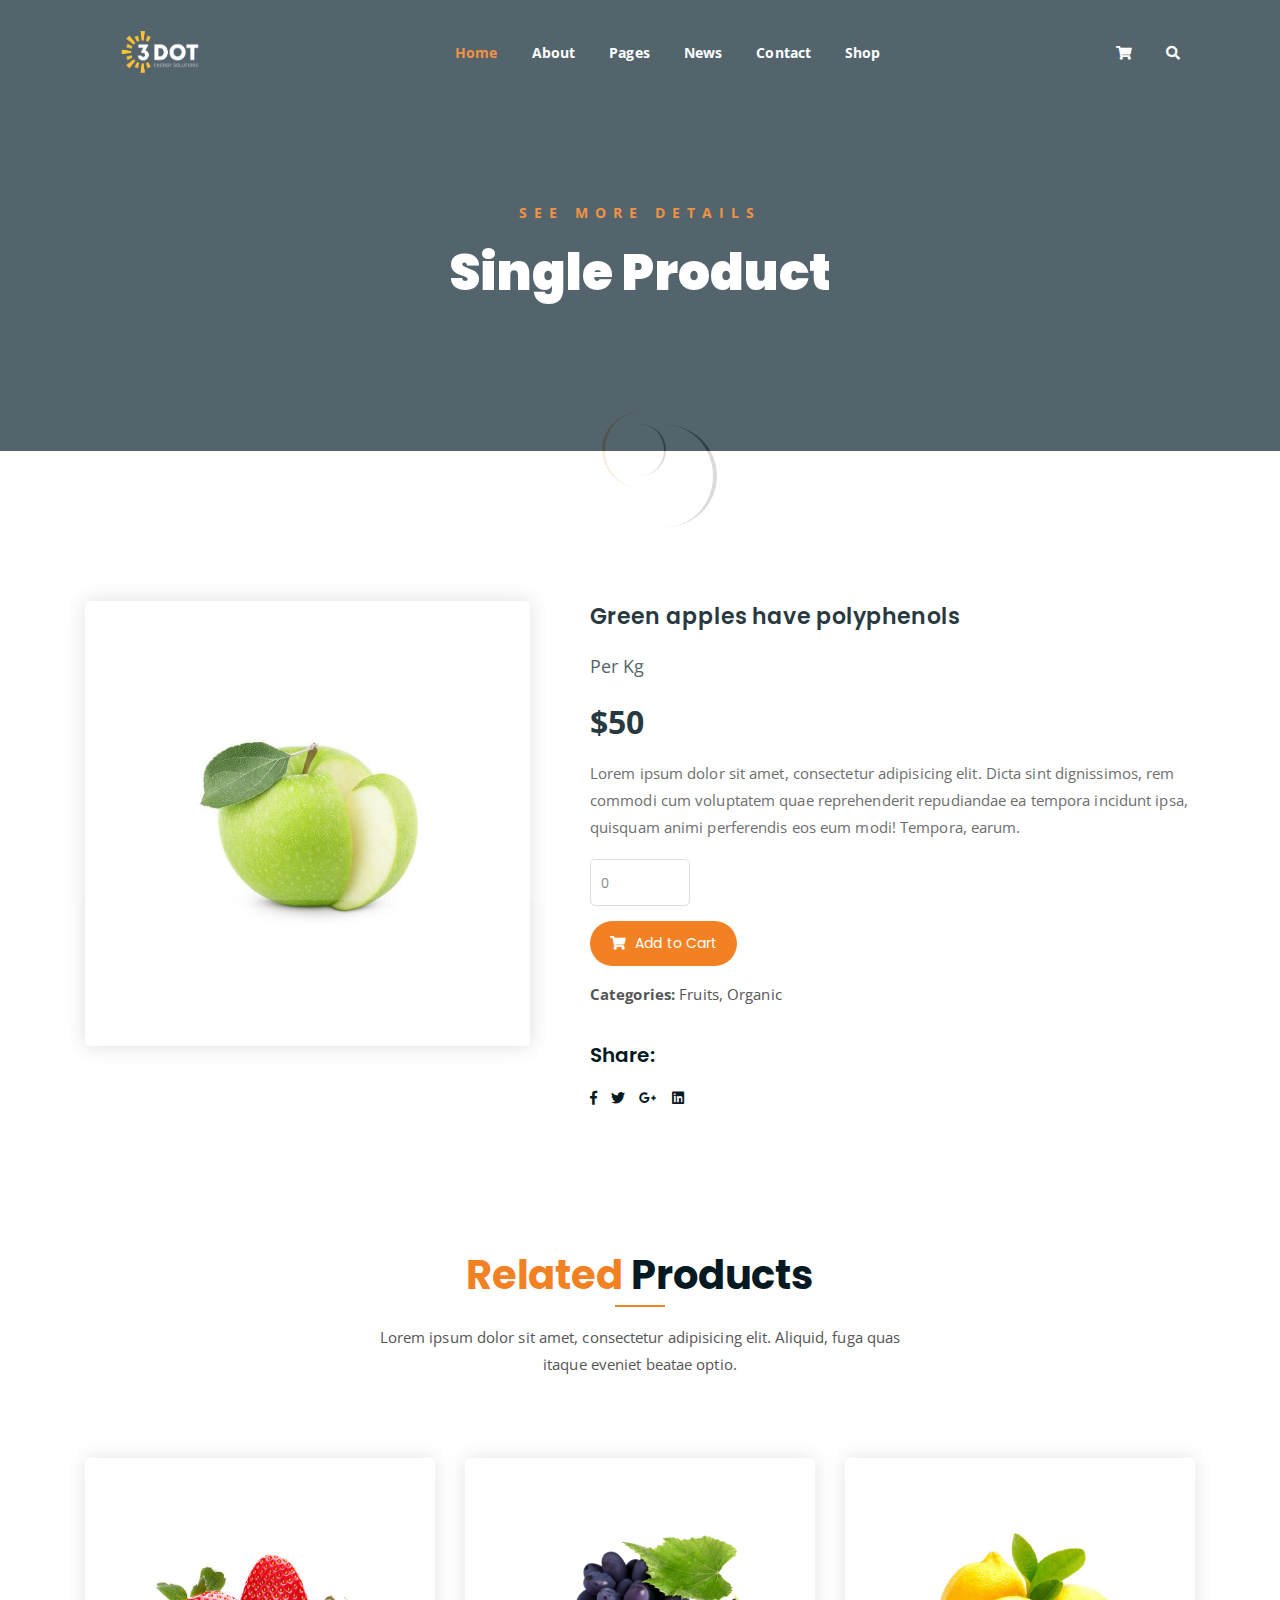
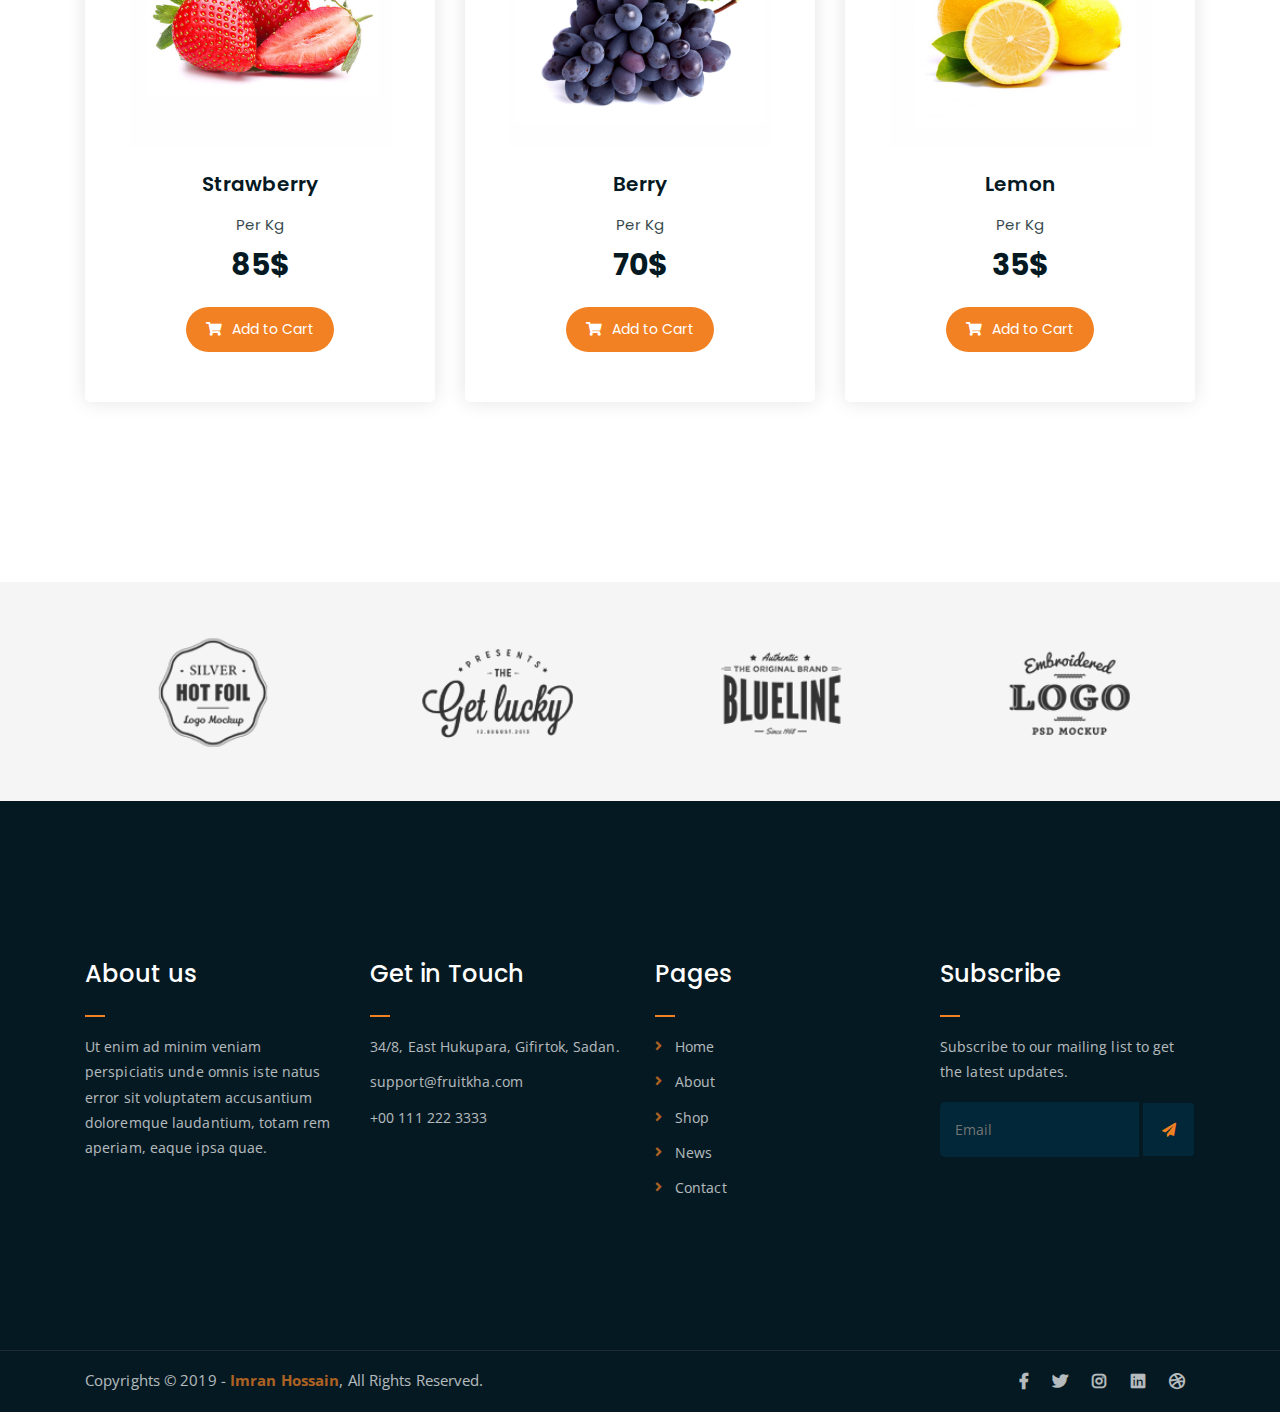
<file: single-product.html>
<!DOCTYPE html>
<html lang="en">
<head>
	<meta charset="UTF-8">
	<meta http-equiv="X-UA-Compatible" content="IE=edge">
	<meta name="viewport" content="width=device-width, initial-scale=1">
	<meta name="description" content="Responsive Bootstrap4 Shop Template, Created by Imran Hossain from https://imransdesign.com/">

	<!-- title -->
	<title>Single Product</title>

	<!-- favicon -->
	<link rel="shortcut icon" type="image/png" href="assets/img/favicon.png">
	<!-- google font -->
	<link href="https://fonts.googleapis.com/css?family=Open+Sans:300,400,700" rel="stylesheet">
	<link href="https://fonts.googleapis.com/css?family=Poppins:400,700&display=swap" rel="stylesheet">
	<!-- fontawesome -->
	<link rel="stylesheet" href="assets/css/all.min.css">
	<!-- bootstrap -->
	<link rel="stylesheet" href="assets/bootstrap/css/bootstrap.min.css">
	<!-- owl carousel -->
	<link rel="stylesheet" href="assets/css/owl.carousel.css">
	<!-- magnific popup -->
	<link rel="stylesheet" href="assets/css/magnific-popup.css">
	<!-- animate css -->
	<link rel="stylesheet" href="assets/css/animate.css">
	<!-- mean menu css -->
	<link rel="stylesheet" href="assets/css/meanmenu.min.css">
	<!-- main style -->
	<link rel="stylesheet" href="assets/css/main.css">
	<!-- responsive -->
	<link rel="stylesheet" href="assets/css/responsive.css">

</head>
<body>
	
	<!--PreLoader-->
    <div class="loader">
        <div class="loader-inner">
            <div class="circle"></div>
        </div>
    </div>
    <!--PreLoader Ends-->
	
	<!-- header -->
	<div class="top-header-area" id="sticker">
		<div class="container">
			<div class="row">
				<div class="col-lg-12 col-sm-12 text-center">
					<div class="main-menu-wrap">
						<!-- logo -->
						<div class="site-logo">
							<a href="index.html">
								<img src="assets/img/logo.png" alt="">
							</a>
						</div>
						<!-- logo -->

						<!-- menu start -->
						<nav class="main-menu">
							<ul>
								<li class="current-list-item"><a href="#">Home</a>
									<ul class="sub-menu">
										<li><a href="index.html">Static Home</a></li>
										<li><a href="index_2.html">Slider Home</a></li>
									</ul>
								</li>
								<li><a href="about.html">About</a></li>
								<li><a href="#">Pages</a>
									<ul class="sub-menu">
										<li><a href="404.html">404 page</a></li>
										<li><a href="about.html">About</a></li>
										<li><a href="cart.html">Cart</a></li>
										<li><a href="checkout.html">Check Out</a></li>
										<li><a href="contact.html">Contact</a></li>
										<li><a href="news.html">News</a></li>
										<li><a href="shop.html">Shop</a></li>
									</ul>
								</li>
								<li><a href="news.html">News</a>
									<ul class="sub-menu">
										<li><a href="news.html">News</a></li>
										<li><a href="single-news.html">Single News</a></li>
									</ul>
								</li>
								<li><a href="contact.html">Contact</a></li>
								<li><a href="shop.html">Shop</a>
									<ul class="sub-menu">
										<li><a href="shop.html">Shop</a></li>
										<li><a href="checkout.html">Check Out</a></li>
										<li><a href="single-product.html">Single Product</a></li>
										<li><a href="cart.html">Cart</a></li>
									</ul>
								</li>
								<li>
									<div class="header-icons">
										<a class="shopping-cart" href="cart.html"><i class="fas fa-shopping-cart"></i></a>
										<a class="mobile-hide search-bar-icon" href="#"><i class="fas fa-search"></i></a>
									</div>
								</li>
							</ul>
						</nav>
						<a class="mobile-show search-bar-icon" href="#"><i class="fas fa-search"></i></a>
						<div class="mobile-menu"></div>
						<!-- menu end -->
					</div>
				</div>
			</div>
		</div>
	</div>
	<!-- end header -->

	<!-- search area -->
	<div class="search-area">
		<div class="container">
			<div class="row">
				<div class="col-lg-12">
					<span class="close-btn"><i class="fas fa-window-close"></i></span>
					<div class="search-bar">
						<div class="search-bar-tablecell">
							<h3>Search For:</h3>
							<input type="text" placeholder="Keywords">
							<button type="submit">Search <i class="fas fa-search"></i></button>
						</div>
					</div>
				</div>
			</div>
		</div>
	</div>
	<!-- end search arewa -->
	
	<!-- breadcrumb-section -->
	<div class="breadcrumb-section breadcrumb-bg">
		<div class="container">
			<div class="row">
				<div class="col-lg-8 offset-lg-2 text-center">
					<div class="breadcrumb-text">
						<p>See more Details</p>
						<h1>Single Product</h1>
					</div>
				</div>
			</div>
		</div>
	</div>
	<!-- end breadcrumb section -->

	<!-- single product -->
	<div class="single-product mt-150 mb-150">
		<div class="container">
			<div class="row">
				<div class="col-md-5">
					<div class="single-product-img">
						<img src="assets/img/products/product-img-5.jpg" alt="">
					</div>
				</div>
				<div class="col-md-7">
					<div class="single-product-content">
						<h3>Green apples have polyphenols</h3>
						<p class="single-product-pricing"><span>Per Kg</span> $50</p>
						<p>Lorem ipsum dolor sit amet, consectetur adipisicing elit. Dicta sint dignissimos, rem commodi cum voluptatem quae reprehenderit repudiandae ea tempora incidunt ipsa, quisquam animi perferendis eos eum modi! Tempora, earum.</p>
						<div class="single-product-form">
							<form action="index.html">
								<input type="number" placeholder="0">
							</form>
							<a href="cart.html" class="cart-btn"><i class="fas fa-shopping-cart"></i> Add to Cart</a>
							<p><strong>Categories: </strong>Fruits, Organic</p>
						</div>
						<h4>Share:</h4>
						<ul class="product-share">
							<li><a href=""><i class="fab fa-facebook-f"></i></a></li>
							<li><a href=""><i class="fab fa-twitter"></i></a></li>
							<li><a href=""><i class="fab fa-google-plus-g"></i></a></li>
							<li><a href=""><i class="fab fa-linkedin"></i></a></li>
						</ul>
					</div>
				</div>
			</div>
		</div>
	</div>
	<!-- end single product -->

	<!-- more products -->
	<div class="more-products mb-150">
		<div class="container">
			<div class="row">
				<div class="col-lg-8 offset-lg-2 text-center">
					<div class="section-title">	
						<h3><span class="orange-text">Related</span> Products</h3>
						<p>Lorem ipsum dolor sit amet, consectetur adipisicing elit. Aliquid, fuga quas itaque eveniet beatae optio.</p>
					</div>
				</div>
			</div>
			<div class="row">
				<div class="col-lg-4 col-md-6 text-center">
					<div class="single-product-item">
						<div class="product-image">
							<a href="single-product.html"><img src="assets/img/products/product-img-1.jpg" alt=""></a>
						</div>
						<h3>Strawberry</h3>
						<p class="product-price"><span>Per Kg</span> 85$ </p>
						<a href="cart.html" class="cart-btn"><i class="fas fa-shopping-cart"></i> Add to Cart</a>
					</div>
				</div>
				<div class="col-lg-4 col-md-6 text-center">
					<div class="single-product-item">
						<div class="product-image">
							<a href="single-product.html"><img src="assets/img/products/product-img-2.jpg" alt=""></a>
						</div>
						<h3>Berry</h3>
						<p class="product-price"><span>Per Kg</span> 70$ </p>
						<a href="cart.html" class="cart-btn"><i class="fas fa-shopping-cart"></i> Add to Cart</a>
					</div>
				</div>
				<div class="col-lg-4 col-md-6 offset-lg-0 offset-md-3 text-center">
					<div class="single-product-item">
						<div class="product-image">
							<a href="single-product.html"><img src="assets/img/products/product-img-3.jpg" alt=""></a>
						</div>
						<h3>Lemon</h3>
						<p class="product-price"><span>Per Kg</span> 35$ </p>
						<a href="cart.html" class="cart-btn"><i class="fas fa-shopping-cart"></i> Add to Cart</a>
					</div>
				</div>
			</div>
		</div>
	</div>
	<!-- end more products -->

	<!-- logo carousel -->
	<div class="logo-carousel-section">
		<div class="container">
			<div class="row">
				<div class="col-lg-12">
					<div class="logo-carousel-inner">
						<div class="single-logo-item">
							<img src="assets/img/company-logos/1.png" alt="">
						</div>
						<div class="single-logo-item">
							<img src="assets/img/company-logos/2.png" alt="">
						</div>
						<div class="single-logo-item">
							<img src="assets/img/company-logos/3.png" alt="">
						</div>
						<div class="single-logo-item">
							<img src="assets/img/company-logos/4.png" alt="">
						</div>
						<div class="single-logo-item">
							<img src="assets/img/company-logos/5.png" alt="">
						</div>
					</div>
				</div>
			</div>
		</div>
	</div>
	<!-- end logo carousel -->

	<!-- footer -->
	<div class="footer-area">
		<div class="container">
			<div class="row">
				<div class="col-lg-3 col-md-6">
					<div class="footer-box about-widget">
						<h2 class="widget-title">About us</h2>
						<p>Ut enim ad minim veniam perspiciatis unde omnis iste natus error sit voluptatem accusantium doloremque laudantium, totam rem aperiam, eaque ipsa quae.</p>
					</div>
				</div>
				<div class="col-lg-3 col-md-6">
					<div class="footer-box get-in-touch">
						<h2 class="widget-title">Get in Touch</h2>
						<ul>
							<li>34/8, East Hukupara, Gifirtok, Sadan.</li>
							<li>support@fruitkha.com</li>
							<li>+00 111 222 3333</li>
						</ul>
					</div>
				</div>
				<div class="col-lg-3 col-md-6">
					<div class="footer-box pages">
						<h2 class="widget-title">Pages</h2>
						<ul>
							<li><a href="index.html">Home</a></li>
							<li><a href="about.html">About</a></li>
							<li><a href="services.html">Shop</a></li>
							<li><a href="news.html">News</a></li>
							<li><a href="contact.html">Contact</a></li>
						</ul>
					</div>
				</div>
				<div class="col-lg-3 col-md-6">
					<div class="footer-box subscribe">
						<h2 class="widget-title">Subscribe</h2>
						<p>Subscribe to our mailing list to get the latest updates.</p>
						<form action="index.html">
							<input type="email" placeholder="Email">
							<button type="submit"><i class="fas fa-paper-plane"></i></button>
						</form>
					</div>
				</div>
			</div>
		</div>
	</div>
	<!-- end footer -->
	
	<!-- copyright -->
	<div class="copyright">
		<div class="container">
			<div class="row">
				<div class="col-lg-6 col-md-12">
					<p>Copyrights &copy; 2019 - <a href="https://imransdesign.com/">Imran Hossain</a>,  All Rights Reserved.</p>
				</div>
				<div class="col-lg-6 text-right col-md-12">
					<div class="social-icons">
						<ul>
							<li><a href="#" target="_blank"><i class="fab fa-facebook-f"></i></a></li>
							<li><a href="#" target="_blank"><i class="fab fa-twitter"></i></a></li>
							<li><a href="#" target="_blank"><i class="fab fa-instagram"></i></a></li>
							<li><a href="#" target="_blank"><i class="fab fa-linkedin"></i></a></li>
							<li><a href="#" target="_blank"><i class="fab fa-dribbble"></i></a></li>
						</ul>
					</div>
				</div>
			</div>
		</div>
	</div>
	<!-- end copyright -->
	
	<!-- jquery -->
	<script src="assets/js/jquery-1.11.3.min.js"></script>
	<!-- bootstrap -->
	<script src="assets/bootstrap/js/bootstrap.min.js"></script>
	<!-- count down -->
	<script src="assets/js/jquery.countdown.js"></script>
	<!-- isotope -->
	<script src="assets/js/jquery.isotope-3.0.6.min.js"></script>
	<!-- waypoints -->
	<script src="assets/js/waypoints.js"></script>
	<!-- owl carousel -->
	<script src="assets/js/owl.carousel.min.js"></script>
	<!-- magnific popup -->
	<script src="assets/js/jquery.magnific-popup.min.js"></script>
	<!-- mean menu -->
	<script src="assets/js/jquery.meanmenu.min.js"></script>
	<!-- sticker js -->
	<script src="assets/js/sticker.js"></script>
	<!-- main js -->
	<script src="assets/js/main.js"></script>

</body>
</html>
</file>
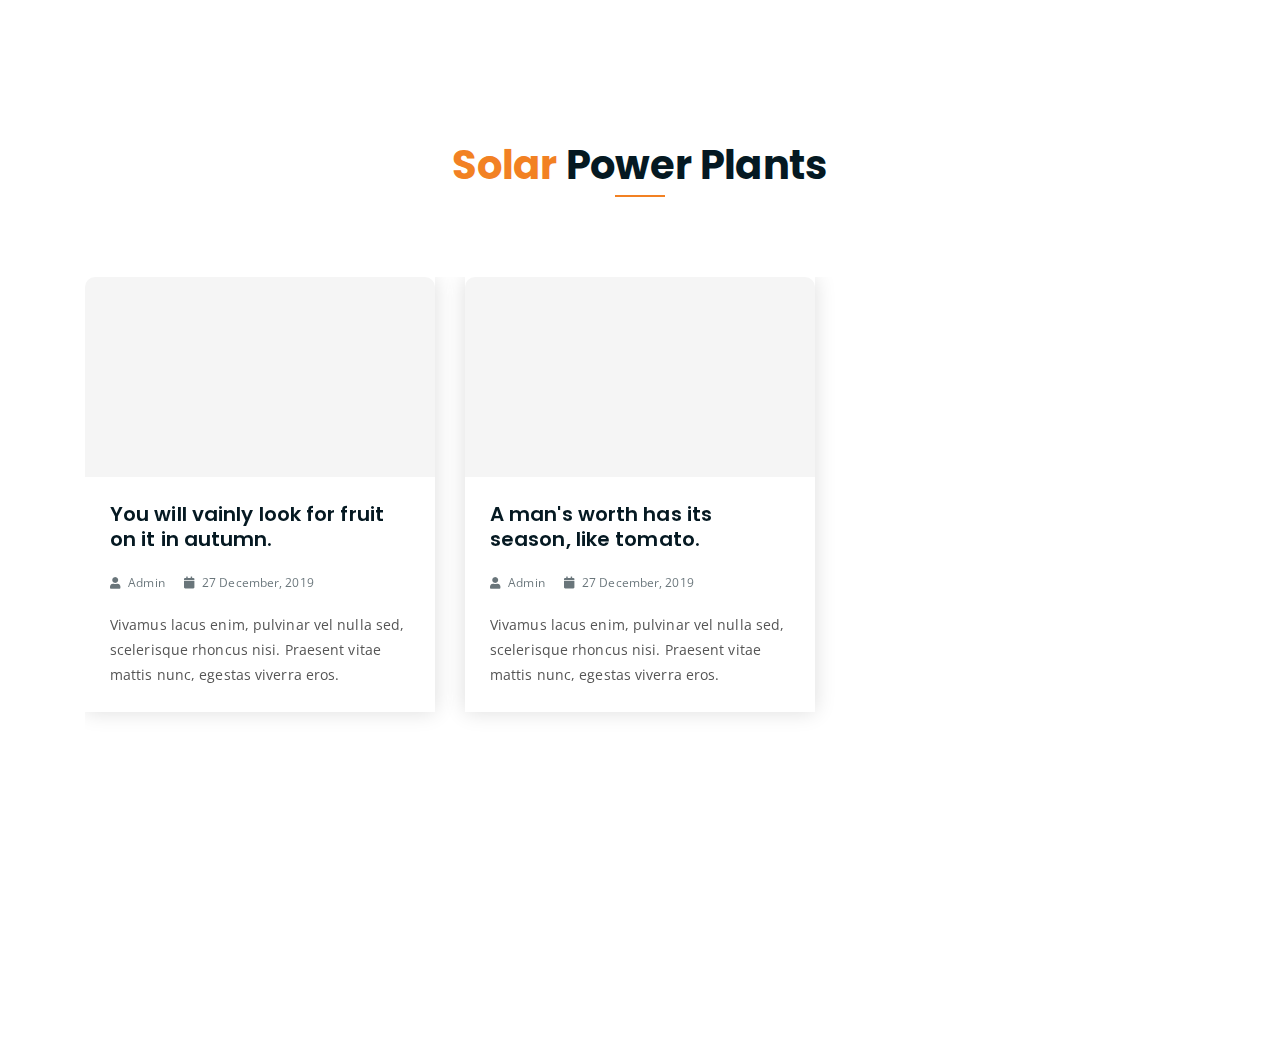
<file: try.html>
<!DOCTYPE html>
<html lang="en">

<head>
    <meta charset="UTF-8">
    <meta http-equiv="X-UA-Compatible" content="IE=edge">
    <meta name="viewport" content="width=device-width, initial-scale=1">
    <meta name="description" content="">

    <!-- title -->
    <title>Three Dot</title>

    <!-- favicon -->
    <link rel="shortcut icon" type="image/png" href="assets/img/favicon.png">
    <!-- google font -->
    <link href="https://fonts.googleapis.com/css?family=Open+Sans:300,400,700" rel="stylesheet">
    <link href="https://fonts.googleapis.com/css?family=Poppins:400,700&display=swap" rel="stylesheet">
    <!-- fontawesome -->
    <link rel="stylesheet" href="assets/css/all.min.css">
    <!-- bootstrap -->
    <link rel="stylesheet" href="assets/bootstrap/css/bootstrap.min.css">
    <!-- owl carousel -->
    <link rel="stylesheet" href="assets/css/owl.carousel.css">
    <!-- magnific popup -->
    <link rel="stylesheet" href="assets/css/magnific-popup.css">
    <!-- animate css -->
    <link rel="stylesheet" href="assets/css/animate.css">
    <!-- mean menu css -->
    <link rel="stylesheet" href="assets/css/meanmenu.min.css">
    <!-- main style -->
    <link rel="stylesheet" href="assets/css/main.css">
    <!-- responsive -->
    <link rel="stylesheet" href="assets/css/responsive.css">

</head>
<body>
    <div class="product-section mt-150 mb-150">
        <div class="container">
            <div class="row">
                <div class="col-lg-8 offset-lg-2 text-center">
                    <div class="section-title">
                        <h3><span class="orange-text">Solar</span> Power Plants</h3>
                    </div>
                </div>
                <div class="col-lg-12">
                    <div class="logo-carousel-inner1">
                    <div >
                        <div class="single-latest-news">
                            <a href="single-news.html">
                                <div class="latest-news-bg news-bg-1"></div>
                            </a>
                            <div class="news-text-box">
                                <h3><a href="single-news.html">You will vainly look for fruit on it in autumn.</a></h3>
                                <p class="blog-meta">
                                    <span class="author"><i class="fas fa-user"></i> Admin</span>
                                    <span class="date"><i class="fas fa-calendar"></i> 27 December, 2019</span>
                                </p>
                                <p class="excerpt">Vivamus lacus enim, pulvinar vel nulla sed, scelerisque rhoncus nisi. Praesent vitae
                                    mattis nunc, egestas viverra eros.</p>
                               
                            </div>
                        </div>
                    </div>
                    <div>
                        <div class="single-latest-news">
                            <a href="single-news.html">
                                <div class="latest-news-bg news-bg-2"></div>
                            </a>
                            <div class="news-text-box">
                                <h3><a href="single-news.html">A man's worth has its season, like tomato.</a></h3>
                                <p class="blog-meta">
                                    <span class="author"><i class="fas fa-user"></i> Admin</span>
                                    <span class="date"><i class="fas fa-calendar"></i> 27 December, 2019</span>
                                </p>
                                <p class="excerpt">Vivamus lacus enim, pulvinar vel nulla sed, scelerisque rhoncus nisi. Praesent vitae
                                    mattis nunc, egestas viverra eros.</p>
                                
                            </div>
                        </div>
                    </div>
                    </div>
                </div>
            </div>
        </div>
    </div>



        <script>
            var xmlhttp = new XMLHttpRequest();
            xmlhttp.onreadystatechange = function () {
                if (this.readyState == 4 && this.status == 200) {
                    var myArr = JSON.parse(this.responseText);
                    document.getElementById("humidity").innerHTML = myArr[myArr.length - 1]["Humidity"];
                    document.getElementById("temp").innerHTML = myArr[myArr.length - 1]["Temperature"];
                    document.getElementById("dist").innerHTML = myArr[myArr.length - 1]["Distance"];
                    document.getElementById("flow").innerHTML = ((myArr[myArr.length - 1]["Flowmeter"]).toString()).toUpperCase();
                    console.log(myArr);

                }
            };
            xmlhttp.open("GET", "https://script.google.com/macros/s/AKfycbwHX3ih0sJKA-A36xeToC4chDHgXbr7sCzu1HviWSJNKKM4LsTe3qhMfg/exec", true);
            xmlhttp.send();
        </script>

    <!-- end copyright -->
    
    <!-- jquery -->
    <script src="assets/js/jquery-1.11.3.min.js"></script>
    <!-- bootstrap -->
    <script src="assets/bootstrap/js/bootstrap.min.js"></script>
    <!-- count down -->
    <script src="assets/js/jquery.countdown.js"></script>
    <!-- isotope -->
    <script src="assets/js/jquery.isotope-3.0.6.min.js"></script>
    <!-- waypoints -->
    <script src="assets/js/waypoints.js"></script>
    <!-- owl carousel -->
    <script src="assets/js/owl.carousel.min.js"></script>
    <!-- magnific popup -->
    <script src="assets/js/jquery.magnific-popup.min.js"></script>
    <!-- mean menu -->
    <script src="assets/js/jquery.meanmenu.min.js"></script>
    <!-- sticker js -->
    <script src="assets/js/sticker.js"></script>
    <!-- main js -->
    <script src="assets/js/main.js"></script>

</body>
</html>
</file>
<file: assets/css/responsive.css>
/* Medium Layout: 1280px. */
@media only screen and (min-width: 992px) {
}

@media only screen and (min-width: 992px) and (max-width: 1200px) { 
	.hero-text h1 {
	    font-size: 45px;
	}

	a.video-play-btn {
		right: 51%;
	}
	.hero-area div.hero-form {
		bottom: -20%;
	}

	.cart-buttons a:first-child {
	    margin-right: 0;
	    margin-bottom: 15px;
	}
	.contact-form form p input[type=email] {
	    margin-left: 8px;
	}
	.contact-form-box h4 i {
	    left: -20%;
	}
	.comment-template form p input[type=email] {
	    margin-left: 8px;
	}
	ul.main-menu li a {
	    padding: 15px 13px;
	}
	span.close-btn {
	    right: 0;
	}
	ul.sub-menu li a {
	    padding: 7px 10px;
	}

}
/* Tablet Layout: 768px. */
@media only screen and (min-width: 768px) and (max-width: 991px) { 
	.hero-text h1 {
	    font-size: 40px;
	}
	.footer-box {
	    margin-bottom: 40px;
	}
	.copyright p {
	    text-align: center;
	}
	.copyright .social-icons {
	    text-align: center;
	}
	.feature-bg:after {
		display: none;
	}
	.single-team-item {
	    margin-bottom: 30px;
	}
	table.cart-table {
	    margin-bottom: 50px;
	}
	.order-details-wrap {
	    margin-top: 50px;
	}
	.contact-form form p input[type=text], 
	.contact-form form p input[type=tel], 
	.contact-form form p input[type=email] {
	    width: 100%;
	}

	.contact-form form p input[type=email] {
	    margin-left: 0;
	    margin-top: 15px;
	}
	.contact-form form p input[type=tel] {
		margin-bottom: 15px;
	}

	.hero-area div.hero-form {
		width: 325px;
		top: 30%;
	}

	.comment-template form p input[type=text], 
	.comment-template form p input[type=email] {
	    width: 100%;
	}

	.comment-template form p input[type=email] {
	    margin-top: 15px;
	    margin-left: 0;
	}
	.sidebar-section {
	    margin-left: 0;
	    margin-top: 50px;
	}
	.single-product-img {
	    margin-bottom: 30px;
	}
	.single-product-img img {
	    width: 100%;
	}
	.single-project-img img {
	    width: 100%;
	}
	.site-logo a img {
	    max-width: 150px;
	}
	.site-logo {
	    text-align: center;
	    position: absolute;
	    z-index: 999;
	}
	.mean-container .mean-bar {
		z-index: 2;
	}
	.responsive-menu-wrap {
	    display: block;
	}
	.header-icons {
	    text-align: center;
	}
	.top-header-area {
	    padding: 15px 0;
	}

	.responsive-menu-wrap {
	    position: absolute;
	    top: 0;
	}

	.featured-section {
	    padding: 0;
	}

	.responsive-menu-wrap {
	    left: 50%;
	    margin-top: 10px;
	    margin-left: -57.5px;
	}
	.hero-text-tablecell {
	    padding: 0px 70px;
	}
	.hero-form .hero-text h1 {
	    font-size: 30px;
	}

	.hero-form .hero-text p.subtitle {
	    font-size: 13px;
	}

	.hero-form .hero-btns a.bordered-btn {
	    margin-left: 0;
	    margin-top: 20px;
	}

	.sticky-wrapper.is-sticky .top-header-area {
	    position: absolute!important;
	    background-color: transparent;
	}
	.featured-box {
	    padding: 30px;
	}

	.featured-section {
	    padding: 100px 0;
	}
	nav.main-menu {
	    display: none;
	}
	table.order-details {
	    width: 100%;
	}
	.contact-form-box h4 i {
	    left: -7%;
	}
	.single-product-content h3 {
	    font-size: 20px;
	    font-weight: 500;
	    line-height: 1.6;
	}

	.single-product-content {
	    margin-left: 15px;
	}
	a.mobile-hide.search-bar-icon {
	    display: none!important;
	}
	.mobile-show {
		display: block!important;
	}
	a.mobile-show.search-bar-icon {
	    position: absolute;
	    right: 60px;
	    top: 22px;
	    z-index: 999;
	    color: #fff;
	}

}

/* Mobile Layout: 320px. */
@media only screen and (max-width: 767px) {

	.site-logo img {
	    max-width: 150px;
	}

	.responsive-menu-wrap {
	    top: -35px;
	}

	span.close-btn {
		right: 35px;
	}
	.header-icons {
	    text-align: center;
	}
	.hero-text h1 {
	    font-size: 28px;
	}

	.hero-text p.subtitle {
	    font-size: 13px;
	}
	.section-title p {
	    max-width: 400px;
	}

	.section-title h3 {
	    font-size: 25px;
	}

	p.testimonial-body {
	    font-size: 15px;
	}
	.responsive-menu {
	    left: auto;
	    right: 0;
	}

	.featured-section {
	    padding: 0;
	}

	a.video-play-btn {
	    right: auto;
	    left: 50%;
	    margin-left: -45px;
	}

	.shop-banner h3 {
		font-size: 34px;
	}

	.footer-box {
	    margin-bottom: 50px;
	}

	.copyright p {
	    text-align: center;
	}

	.social-icons {
	    text-align: center;
	}

	.footer-area {
		padding: 80px 0;
	}

	.hero-text {
	    text-align: center;
	}

	.responsive-menu-wrap {
	    position: relative;
	}

	.breadcrumb-text h1 {
	    font-size: 30px;
	}

	.feature-bg:after {
	    display: none;
	}
	
	.text-block {
	    margin-bottom: 50px;
	}

	.single-team-item {
	    margin-bottom: 50px;
	}

	.team-bg {
	    height: 450px;
	}

	.total-section {
	    margin-top: 30px;
	}

	.order-details-wrap {
	    margin-top: 50px;
	}

	.contact-form form p input[type=text], 
	.contact-form form p input[type=tel], 
	.contact-form form p input[type=email] {
	    width: 100%;
	}
	.contact-form form p input[type=tel] {
		margin-bottom: 15px;
	}

	.contact-form form p input[type=email] {
	    margin-left: 0;
	    margin-top: 15px;
	}

	.find-location p {
	    font-size: 20px;
	}

	.comment-template form p input[type=email] {
	    margin-left: 0;
	    margin-top: 15px;
	}

	.comment-template form p input[type=text], 
	.comment-template form p input[type=email] {
	    width: 100%;
	}

	.sidebar-section {
	    margin-left: 0;
	    margin-top: 50px;
	}

	.single-product-content {
	    margin-left: 0;
	    margin-top: 15px;
	}

	.single-product-content h3 {
	    font-size: 20px;
	    line-height: 1.5;
	}

	.product-image {
	    padding: 60px;
	    padding-bottom: 0;
	}

	.header-icons {
	    text-align: right;
	    margin-top: 15px;
	}

	.feature-bg {
	    margin: 100px 0;
	}

	.margin-top-150p {
	    margin-top: 650px;
	}

	.display-hidden {
	    display: none;
	}

	.hero-area div.hero-form {
		right: 0;
	}

	.hero-btns a.boxed-btn {
	    display: block;
	    margin: 0 auto;
	}

	.hero-btns {
	    text-align: center;
	}

	.hero-btns a.bordered-btn {
	    margin-left: 0;
	    margin-top: 15px;
	    display: block;
	}
	.hero-area div.hero-form {
		width: auto;
	}
	.section-title p {
		max-width: 285px;
	}

	p.testimonial-body {
		max-width: 285px;
	}
	.hero-area div.hero-form {
		top: 0;
	}
	.single-media-wrap h4 {
	    font-size: 15px;
	}

	.sticky-wrapper.is-sticky .top-header-area {
	    position: absolute!important;
	    background-color: transparent;
	    padding: 25px 0;
	}
	.featured-box {
	    padding: 0 45px;
	    margin-bottom: 10px;
	}

	.featured-section {
	    padding: 100px 0;
	}
	.search-bar-tablecell input {
	    font-size: 20px;
	}
	.header-icons {
		margin-top: 0;
	}
	.site-logo {
    position: absolute;
	    z-index: 99;
	}

	.mean-container .mean-bar {
	    z-index: 2;
	}
	.section-title {
	    margin-bottom: 50px;
	}
	.service-text h3 {
	    font-size: 18px;
	}
	.featured-box h2 {
	    font-size: 23px;
	}

	.featured-box h3 {
	    font-size: 18px;
	}

	.cta-text h3 {
	    line-height: 1.6;
	}

	.news-text-box h3 {
	    font-size: 20px;
	    line-height: 1.5;
	}

	.copyright p {
	    padding-bottom: 0;
	}
	.single-service-box {
	    padding: 30px;
	}

	.service-icon-table {
	    height: 80px;
	}

	.service-icon-tablecell i {
	    font-size: 30px;
	}

	.main-menu {
	    display: none;
	}
	.error-text h1 {
	    font-size: 25px;
	}
	h2.widget-title {
	    font-size: 20px;
	}
	.cart-table-wrap {
	    width: 100%;
	    overflow-x: scroll;
	}
	table.cart-table {
		width: 690px;
	}
	.cart-buttons a:first-child {
	    margin-bottom: 15px;
	}
	.form-title h2 {
	    font-size: 20px;
	}

	.contact-form-box h4 i {
	    left: -20%;
	}
	.featured-text p {
	    line-height: 1.8;
	}
	.single-artcile-bg {
	    height: 300px;
	}

	.single-article-text h2 {
	    font-size: 20px;
	}

	.comments-list-wrap h3, .comment-template h4 {
	    font-size: 20px;
	}

	.comment-user-avater img {
	    max-width: 45px;
	}

	.comment-text-body {
	    padding-left: 60px;
	}

	.comment-text-body h4 a {
	    display: block;
	    border: none;
	    margin-left: 0;
	    margin-top: 10px;
	}

	.comment-text-body h4 {
	    font-size: 18px;
	}

	.comment-text-body p {
	    line-height: 1.8;
	}

	.single-comment-body.child {
	    margin-left: 0;
	}
	.single-product-content h3 {
	    font-size: 20px;
	    line-height: 1.5;
	}
	a.mobile-hide.search-bar-icon {
	    display: none!important;
	}
	.mobile-show {
		display: block!important;
	}
	a.mobile-show.search-bar-icon {
	    position: absolute;
	    right: 60px;
	    top: 22px;
	    z-index: 999;
	    color: #fff;
	}
}
/* Wide Mobile Layout: 480px. */
@media only screen and (min-width: 480px) and (max-width: 767px) { 
	.hero-area div.hero-form {
	    margin: 0 auto;
	    right: auto;
	    width: 380px;
	    left: 50%;
	    margin-left: -190px;
	}

	.hero-btns {
	    text-align: center;
	}

	.hero-btns a.bordered-btn {
	    margin-left: 0;
	    margin-top: 15px;
	    display: block;
	}
}
</file>
<file: assets/css/all.min.css>
.fa,.fab,.fal,.far,.fas{-moz-osx-font-smoothing:grayscale;-webkit-font-smoothing:antialiased;display:inline-block;font-style:normal;font-variant:normal;text-rendering:auto;line-height:1}.fa-lg{font-size:1.33333em;line-height:.75em;vertical-align:-.0667em}.fa-xs{font-size:.75em}.fa-sm{font-size:.875em}.fa-1x{font-size:1em}.fa-2x{font-size:2em}.fa-3x{font-size:3em}.fa-4x{font-size:4em}.fa-5x{font-size:5em}.fa-6x{font-size:6em}.fa-7x{font-size:7em}.fa-8x{font-size:8em}.fa-9x{font-size:9em}.fa-10x{font-size:10em}.fa-fw{text-align:center;width:1.25em}.fa-ul{list-style-type:none;margin-left:2.5em;padding-left:0}.fa-ul>li{position:relative}.fa-li{left:-2em;position:absolute;text-align:center;width:2em;line-height:inherit}.fa-border{border:.08em solid #eee;border-radius:.1em;padding:.2em .25em .15em}.fa-pull-left{float:left}.fa-pull-right{float:right}.fa.fa-pull-left,.fab.fa-pull-left,.fal.fa-pull-left,.far.fa-pull-left,.fas.fa-pull-left{margin-right:.3em}.fa.fa-pull-right,.fab.fa-pull-right,.fal.fa-pull-right,.far.fa-pull-right,.fas.fa-pull-right{margin-left:.3em}.fa-spin{animation:fa-spin 2s infinite linear}.fa-pulse{animation:fa-spin 1s infinite steps(8)}@keyframes fa-spin{0%{transform:rotate(0deg)}to{transform:rotate(1turn)}}.fa-rotate-90{-ms-filter:"progid:DXImageTransform.Microsoft.BasicImage(rotation=1)";transform:rotate(90deg)}.fa-rotate-180{-ms-filter:"progid:DXImageTransform.Microsoft.BasicImage(rotation=2)";transform:rotate(180deg)}.fa-rotate-270{-ms-filter:"progid:DXImageTransform.Microsoft.BasicImage(rotation=3)";transform:rotate(270deg)}.fa-flip-horizontal{-ms-filter:"progid:DXImageTransform.Microsoft.BasicImage(rotation=0, mirror=1)";transform:scaleX(-1)}.fa-flip-vertical{transform:scaleY(-1)}.fa-flip-horizontal.fa-flip-vertical,.fa-flip-vertical{-ms-filter:"progid:DXImageTransform.Microsoft.BasicImage(rotation=2, mirror=1)"}.fa-flip-horizontal.fa-flip-vertical{transform:scale(-1)}:root .fa-flip-horizontal,:root .fa-flip-vertical,:root .fa-rotate-90,:root .fa-rotate-180,:root .fa-rotate-270{filter:none}.fa-stack{display:inline-block;height:2em;line-height:2em;position:relative;vertical-align:middle;width:2.5em}.fa-stack-1x,.fa-stack-2x{left:0;position:absolute;text-align:center;width:100%}.fa-stack-1x{line-height:inherit}.fa-stack-2x{font-size:2em}.fa-inverse{color:#fff}.fa-500px:before{content:"\f26e"}.fa-accessible-icon:before{content:"\f368"}.fa-accusoft:before{content:"\f369"}.fa-acquisitions-incorporated:before{content:"\f6af"}.fa-ad:before{content:"\f641"}.fa-address-book:before{content:"\f2b9"}.fa-address-card:before{content:"\f2bb"}.fa-adjust:before{content:"\f042"}.fa-adn:before{content:"\f170"}.fa-adobe:before{content:"\f778"}.fa-adversal:before{content:"\f36a"}.fa-affiliatetheme:before{content:"\f36b"}.fa-air-freshener:before{content:"\f5d0"}.fa-algolia:before{content:"\f36c"}.fa-align-center:before{content:"\f037"}.fa-align-justify:before{content:"\f039"}.fa-align-left:before{content:"\f036"}.fa-align-right:before{content:"\f038"}.fa-alipay:before{content:"\f642"}.fa-allergies:before{content:"\f461"}.fa-amazon:before{content:"\f270"}.fa-amazon-pay:before{content:"\f42c"}.fa-ambulance:before{content:"\f0f9"}.fa-american-sign-language-interpreting:before{content:"\f2a3"}.fa-amilia:before{content:"\f36d"}.fa-anchor:before{content:"\f13d"}.fa-android:before{content:"\f17b"}.fa-angellist:before{content:"\f209"}.fa-angle-double-down:before{content:"\f103"}.fa-angle-double-left:before{content:"\f100"}.fa-angle-double-right:before{content:"\f101"}.fa-angle-double-up:before{content:"\f102"}.fa-angle-down:before{content:"\f107"}.fa-angle-left:before{content:"\f104"}.fa-angle-right:before{content:"\f105"}.fa-angle-up:before{content:"\f106"}.fa-angry:before{content:"\f556"}.fa-angrycreative:before{content:"\f36e"}.fa-angular:before{content:"\f420"}.fa-ankh:before{content:"\f644"}.fa-app-store:before{content:"\f36f"}.fa-app-store-ios:before{content:"\f370"}.fa-apper:before{content:"\f371"}.fa-apple:before{content:"\f179"}.fa-apple-alt:before{content:"\f5d1"}.fa-apple-pay:before{content:"\f415"}.fa-archive:before{content:"\f187"}.fa-archway:before{content:"\f557"}.fa-arrow-alt-circle-down:before{content:"\f358"}.fa-arrow-alt-circle-left:before{content:"\f359"}.fa-arrow-alt-circle-right:before{content:"\f35a"}.fa-arrow-alt-circle-up:before{content:"\f35b"}.fa-arrow-circle-down:before{content:"\f0ab"}.fa-arrow-circle-left:before{content:"\f0a8"}.fa-arrow-circle-right:before{content:"\f0a9"}.fa-arrow-circle-up:before{content:"\f0aa"}.fa-arrow-down:before{content:"\f063"}.fa-arrow-left:before{content:"\f060"}.fa-arrow-right:before{content:"\f061"}.fa-arrow-up:before{content:"\f062"}.fa-arrows-alt:before{content:"\f0b2"}.fa-arrows-alt-h:before{content:"\f337"}.fa-arrows-alt-v:before{content:"\f338"}.fa-artstation:before{content:"\f77a"}.fa-assistive-listening-systems:before{content:"\f2a2"}.fa-asterisk:before{content:"\f069"}.fa-asymmetrik:before{content:"\f372"}.fa-at:before{content:"\f1fa"}.fa-atlas:before{content:"\f558"}.fa-atlassian:before{content:"\f77b"}.fa-atom:before{content:"\f5d2"}.fa-audible:before{content:"\f373"}.fa-audio-description:before{content:"\f29e"}.fa-autoprefixer:before{content:"\f41c"}.fa-avianex:before{content:"\f374"}.fa-aviato:before{content:"\f421"}.fa-award:before{content:"\f559"}.fa-aws:before{content:"\f375"}.fa-baby:before{content:"\f77c"}.fa-baby-carriage:before{content:"\f77d"}.fa-backspace:before{content:"\f55a"}.fa-backward:before{content:"\f04a"}.fa-balance-scale:before{content:"\f24e"}.fa-ban:before{content:"\f05e"}.fa-band-aid:before{content:"\f462"}.fa-bandcamp:before{content:"\f2d5"}.fa-barcode:before{content:"\f02a"}.fa-bars:before{content:"\f0c9"}.fa-baseball-ball:before{content:"\f433"}.fa-basketball-ball:before{content:"\f434"}.fa-bath:before{content:"\f2cd"}.fa-battery-empty:before{content:"\f244"}.fa-battery-full:before{content:"\f240"}.fa-battery-half:before{content:"\f242"}.fa-battery-quarter:before{content:"\f243"}.fa-battery-three-quarters:before{content:"\f241"}.fa-bed:before{content:"\f236"}.fa-beer:before{content:"\f0fc"}.fa-behance:before{content:"\f1b4"}.fa-behance-square:before{content:"\f1b5"}.fa-bell:before{content:"\f0f3"}.fa-bell-slash:before{content:"\f1f6"}.fa-bezier-curve:before{content:"\f55b"}.fa-bible:before{content:"\f647"}.fa-bicycle:before{content:"\f206"}.fa-bimobject:before{content:"\f378"}.fa-binoculars:before{content:"\f1e5"}.fa-biohazard:before{content:"\f780"}.fa-birthday-cake:before{content:"\f1fd"}.fa-bitbucket:before{content:"\f171"}.fa-bitcoin:before{content:"\f379"}.fa-bity:before{content:"\f37a"}.fa-black-tie:before{content:"\f27e"}.fa-blackberry:before{content:"\f37b"}.fa-blender:before{content:"\f517"}.fa-blender-phone:before{content:"\f6b6"}.fa-blind:before{content:"\f29d"}.fa-blog:before{content:"\f781"}.fa-blogger:before{content:"\f37c"}.fa-blogger-b:before{content:"\f37d"}.fa-bluetooth:before{content:"\f293"}.fa-bluetooth-b:before{content:"\f294"}.fa-bold:before{content:"\f032"}.fa-bolt:before{content:"\f0e7"}.fa-bomb:before{content:"\f1e2"}.fa-bone:before{content:"\f5d7"}.fa-bong:before{content:"\f55c"}.fa-book:before{content:"\f02d"}.fa-book-dead:before{content:"\f6b7"}.fa-book-open:before{content:"\f518"}.fa-book-reader:before{content:"\f5da"}.fa-bookmark:before{content:"\f02e"}.fa-bowling-ball:before{content:"\f436"}.fa-box:before{content:"\f466"}.fa-box-open:before{content:"\f49e"}.fa-boxes:before{content:"\f468"}.fa-braille:before{content:"\f2a1"}.fa-brain:before{content:"\f5dc"}.fa-briefcase:before{content:"\f0b1"}.fa-briefcase-medical:before{content:"\f469"}.fa-broadcast-tower:before{content:"\f519"}.fa-broom:before{content:"\f51a"}.fa-brush:before{content:"\f55d"}.fa-btc:before{content:"\f15a"}.fa-bug:before{content:"\f188"}.fa-building:before{content:"\f1ad"}.fa-bullhorn:before{content:"\f0a1"}.fa-bullseye:before{content:"\f140"}.fa-burn:before{content:"\f46a"}.fa-buromobelexperte:before{content:"\f37f"}.fa-bus:before{content:"\f207"}.fa-bus-alt:before{content:"\f55e"}.fa-business-time:before{content:"\f64a"}.fa-buysellads:before{content:"\f20d"}.fa-calculator:before{content:"\f1ec"}.fa-calendar:before{content:"\f133"}.fa-calendar-alt:before{content:"\f073"}.fa-calendar-check:before{content:"\f274"}.fa-calendar-day:before{content:"\f783"}.fa-calendar-minus:before{content:"\f272"}.fa-calendar-plus:before{content:"\f271"}.fa-calendar-times:before{content:"\f273"}.fa-calendar-week:before{content:"\f784"}.fa-camera:before{content:"\f030"}.fa-camera-retro:before{content:"\f083"}.fa-campground:before{content:"\f6bb"}.fa-canadian-maple-leaf:before{content:"\f785"}.fa-candy-cane:before{content:"\f786"}.fa-cannabis:before{content:"\f55f"}.fa-capsules:before{content:"\f46b"}.fa-car:before{content:"\f1b9"}.fa-car-alt:before{content:"\f5de"}.fa-car-battery:before{content:"\f5df"}.fa-car-crash:before{content:"\f5e1"}.fa-car-side:before{content:"\f5e4"}.fa-caret-down:before{content:"\f0d7"}.fa-caret-left:before{content:"\f0d9"}.fa-caret-right:before{content:"\f0da"}.fa-caret-square-down:before{content:"\f150"}.fa-caret-square-left:before{content:"\f191"}.fa-caret-square-right:before{content:"\f152"}.fa-caret-square-up:before{content:"\f151"}.fa-caret-up:before{content:"\f0d8"}.fa-carrot:before{content:"\f787"}.fa-cart-arrow-down:before{content:"\f218"}.fa-cart-plus:before{content:"\f217"}.fa-cash-register:before{content:"\f788"}.fa-cat:before{content:"\f6be"}.fa-cc-amazon-pay:before{content:"\f42d"}.fa-cc-amex:before{content:"\f1f3"}.fa-cc-apple-pay:before{content:"\f416"}.fa-cc-diners-club:before{content:"\f24c"}.fa-cc-discover:before{content:"\f1f2"}.fa-cc-jcb:before{content:"\f24b"}.fa-cc-mastercard:before{content:"\f1f1"}.fa-cc-paypal:before{content:"\f1f4"}.fa-cc-stripe:before{content:"\f1f5"}.fa-cc-visa:before{content:"\f1f0"}.fa-centercode:before{content:"\f380"}.fa-centos:before{content:"\f789"}.fa-certificate:before{content:"\f0a3"}.fa-chair:before{content:"\f6c0"}.fa-chalkboard:before{content:"\f51b"}.fa-chalkboard-teacher:before{content:"\f51c"}.fa-charging-station:before{content:"\f5e7"}.fa-chart-area:before{content:"\f1fe"}.fa-chart-bar:before{content:"\f080"}.fa-chart-line:before{content:"\f201"}.fa-chart-pie:before{content:"\f200"}.fa-check:before{content:"\f00c"}.fa-check-circle:before{content:"\f058"}.fa-check-double:before{content:"\f560"}.fa-check-square:before{content:"\f14a"}.fa-chess:before{content:"\f439"}.fa-chess-bishop:before{content:"\f43a"}.fa-chess-board:before{content:"\f43c"}.fa-chess-king:before{content:"\f43f"}.fa-chess-knight:before{content:"\f441"}.fa-chess-pawn:before{content:"\f443"}.fa-chess-queen:before{content:"\f445"}.fa-chess-rook:before{content:"\f447"}.fa-chevron-circle-down:before{content:"\f13a"}.fa-chevron-circle-left:before{content:"\f137"}.fa-chevron-circle-right:before{content:"\f138"}.fa-chevron-circle-up:before{content:"\f139"}.fa-chevron-down:before{content:"\f078"}.fa-chevron-left:before{content:"\f053"}.fa-chevron-right:before{content:"\f054"}.fa-chevron-up:before{content:"\f077"}.fa-child:before{content:"\f1ae"}.fa-chrome:before{content:"\f268"}.fa-church:before{content:"\f51d"}.fa-circle:before{content:"\f111"}.fa-circle-notch:before{content:"\f1ce"}.fa-city:before{content:"\f64f"}.fa-clipboard:before{content:"\f328"}.fa-clipboard-check:before{content:"\f46c"}.fa-clipboard-list:before{content:"\f46d"}.fa-clock:before{content:"\f017"}.fa-clone:before{content:"\f24d"}.fa-closed-captioning:before{content:"\f20a"}.fa-cloud:before{content:"\f0c2"}.fa-cloud-download-alt:before{content:"\f381"}.fa-cloud-meatball:before{content:"\f73b"}.fa-cloud-moon:before{content:"\f6c3"}.fa-cloud-moon-rain:before{content:"\f73c"}.fa-cloud-rain:before{content:"\f73d"}.fa-cloud-showers-heavy:before{content:"\f740"}.fa-cloud-sun:before{content:"\f6c4"}.fa-cloud-sun-rain:before{content:"\f743"}.fa-cloud-upload-alt:before{content:"\f382"}.fa-cloudscale:before{content:"\f383"}.fa-cloudsmith:before{content:"\f384"}.fa-cloudversify:before{content:"\f385"}.fa-cocktail:before{content:"\f561"}.fa-code:before{content:"\f121"}.fa-code-branch:before{content:"\f126"}.fa-codepen:before{content:"\f1cb"}.fa-codiepie:before{content:"\f284"}.fa-coffee:before{content:"\f0f4"}.fa-cog:before{content:"\f013"}.fa-cogs:before{content:"\f085"}.fa-coins:before{content:"\f51e"}.fa-columns:before{content:"\f0db"}.fa-comment:before{content:"\f075"}.fa-comment-alt:before{content:"\f27a"}.fa-comment-dollar:before{content:"\f651"}.fa-comment-dots:before{content:"\f4ad"}.fa-comment-slash:before{content:"\f4b3"}.fa-comments:before{content:"\f086"}.fa-comments-dollar:before{content:"\f653"}.fa-compact-disc:before{content:"\f51f"}.fa-compass:before{content:"\f14e"}.fa-compress:before{content:"\f066"}.fa-compress-arrows-alt:before{content:"\f78c"}.fa-concierge-bell:before{content:"\f562"}.fa-confluence:before{content:"\f78d"}.fa-connectdevelop:before{content:"\f20e"}.fa-contao:before{content:"\f26d"}.fa-cookie:before{content:"\f563"}.fa-cookie-bite:before{content:"\f564"}.fa-copy:before{content:"\f0c5"}.fa-copyright:before{content:"\f1f9"}.fa-couch:before{content:"\f4b8"}.fa-cpanel:before{content:"\f388"}.fa-creative-commons:before{content:"\f25e"}.fa-creative-commons-by:before{content:"\f4e7"}.fa-creative-commons-nc:before{content:"\f4e8"}.fa-creative-commons-nc-eu:before{content:"\f4e9"}.fa-creative-commons-nc-jp:before{content:"\f4ea"}.fa-creative-commons-nd:before{content:"\f4eb"}.fa-creative-commons-pd:before{content:"\f4ec"}.fa-creative-commons-pd-alt:before{content:"\f4ed"}.fa-creative-commons-remix:before{content:"\f4ee"}.fa-creative-commons-sa:before{content:"\f4ef"}.fa-creative-commons-sampling:before{content:"\f4f0"}.fa-creative-commons-sampling-plus:before{content:"\f4f1"}.fa-creative-commons-share:before{content:"\f4f2"}.fa-creative-commons-zero:before{content:"\f4f3"}.fa-credit-card:before{content:"\f09d"}.fa-critical-role:before{content:"\f6c9"}.fa-crop:before{content:"\f125"}.fa-crop-alt:before{content:"\f565"}.fa-cross:before{content:"\f654"}.fa-crosshairs:before{content:"\f05b"}.fa-crow:before{content:"\f520"}.fa-crown:before{content:"\f521"}.fa-css3:before{content:"\f13c"}.fa-css3-alt:before{content:"\f38b"}.fa-cube:before{content:"\f1b2"}.fa-cubes:before{content:"\f1b3"}.fa-cut:before{content:"\f0c4"}.fa-cuttlefish:before{content:"\f38c"}.fa-d-and-d:before{content:"\f38d"}.fa-d-and-d-beyond:before{content:"\f6ca"}.fa-dashcube:before{content:"\f210"}.fa-database:before{content:"\f1c0"}.fa-deaf:before{content:"\f2a4"}.fa-delicious:before{content:"\f1a5"}.fa-democrat:before{content:"\f747"}.fa-deploydog:before{content:"\f38e"}.fa-deskpro:before{content:"\f38f"}.fa-desktop:before{content:"\f108"}.fa-dev:before{content:"\f6cc"}.fa-deviantart:before{content:"\f1bd"}.fa-dharmachakra:before{content:"\f655"}.fa-dhl:before{content:"\f790"}.fa-diagnoses:before{content:"\f470"}.fa-diaspora:before{content:"\f791"}.fa-dice:before{content:"\f522"}.fa-dice-d20:before{content:"\f6cf"}.fa-dice-d6:before{content:"\f6d1"}.fa-dice-five:before{content:"\f523"}.fa-dice-four:before{content:"\f524"}.fa-dice-one:before{content:"\f525"}.fa-dice-six:before{content:"\f526"}.fa-dice-three:before{content:"\f527"}.fa-dice-two:before{content:"\f528"}.fa-digg:before{content:"\f1a6"}.fa-digital-ocean:before{content:"\f391"}.fa-digital-tachograph:before{content:"\f566"}.fa-directions:before{content:"\f5eb"}.fa-discord:before{content:"\f392"}.fa-discourse:before{content:"\f393"}.fa-divide:before{content:"\f529"}.fa-dizzy:before{content:"\f567"}.fa-dna:before{content:"\f471"}.fa-dochub:before{content:"\f394"}.fa-docker:before{content:"\f395"}.fa-dog:before{content:"\f6d3"}.fa-dollar-sign:before{content:"\f155"}.fa-dolly:before{content:"\f472"}.fa-dolly-flatbed:before{content:"\f474"}.fa-donate:before{content:"\f4b9"}.fa-door-closed:before{content:"\f52a"}.fa-door-open:before{content:"\f52b"}.fa-dot-circle:before{content:"\f192"}.fa-dove:before{content:"\f4ba"}.fa-download:before{content:"\f019"}.fa-draft2digital:before{content:"\f396"}.fa-drafting-compass:before{content:"\f568"}.fa-dragon:before{content:"\f6d5"}.fa-draw-polygon:before{content:"\f5ee"}.fa-dribbble:before{content:"\f17d"}.fa-dribbble-square:before{content:"\f397"}.fa-dropbox:before{content:"\f16b"}.fa-drum:before{content:"\f569"}.fa-drum-steelpan:before{content:"\f56a"}.fa-drumstick-bite:before{content:"\f6d7"}.fa-drupal:before{content:"\f1a9"}.fa-dumbbell:before{content:"\f44b"}.fa-dumpster:before{content:"\f793"}.fa-dumpster-fire:before{content:"\f794"}.fa-dungeon:before{content:"\f6d9"}.fa-dyalog:before{content:"\f399"}.fa-earlybirds:before{content:"\f39a"}.fa-ebay:before{content:"\f4f4"}.fa-edge:before{content:"\f282"}.fa-edit:before{content:"\f044"}.fa-eject:before{content:"\f052"}.fa-elementor:before{content:"\f430"}.fa-ellipsis-h:before{content:"\f141"}.fa-ellipsis-v:before{content:"\f142"}.fa-ello:before{content:"\f5f1"}.fa-ember:before{content:"\f423"}.fa-empire:before{content:"\f1d1"}.fa-envelope:before{content:"\f0e0"}.fa-envelope-open:before{content:"\f2b6"}.fa-envelope-open-text:before{content:"\f658"}.fa-envelope-square:before{content:"\f199"}.fa-envira:before{content:"\f299"}.fa-equals:before{content:"\f52c"}.fa-eraser:before{content:"\f12d"}.fa-erlang:before{content:"\f39d"}.fa-ethereum:before{content:"\f42e"}.fa-ethernet:before{content:"\f796"}.fa-etsy:before{content:"\f2d7"}.fa-euro-sign:before{content:"\f153"}.fa-exchange-alt:before{content:"\f362"}.fa-exclamation:before{content:"\f12a"}.fa-exclamation-circle:before{content:"\f06a"}.fa-exclamation-triangle:before{content:"\f071"}.fa-expand:before{content:"\f065"}.fa-expand-arrows-alt:before{content:"\f31e"}.fa-expeditedssl:before{content:"\f23e"}.fa-external-link-alt:before{content:"\f35d"}.fa-external-link-square-alt:before{content:"\f360"}.fa-eye:before{content:"\f06e"}.fa-eye-dropper:before{content:"\f1fb"}.fa-eye-slash:before{content:"\f070"}.fa-facebook:before{content:"\f09a"}.fa-facebook-f:before{content:"\f39e"}.fa-facebook-messenger:before{content:"\f39f"}.fa-facebook-square:before{content:"\f082"}.fa-fantasy-flight-games:before{content:"\f6dc"}.fa-fast-backward:before{content:"\f049"}.fa-fast-forward:before{content:"\f050"}.fa-fax:before{content:"\f1ac"}.fa-feather:before{content:"\f52d"}.fa-feather-alt:before{content:"\f56b"}.fa-fedex:before{content:"\f797"}.fa-fedora:before{content:"\f798"}.fa-female:before{content:"\f182"}.fa-fighter-jet:before{content:"\f0fb"}.fa-figma:before{content:"\f799"}.fa-file:before{content:"\f15b"}.fa-file-alt:before{content:"\f15c"}.fa-file-archive:before{content:"\f1c6"}.fa-file-audio:before{content:"\f1c7"}.fa-file-code:before{content:"\f1c9"}.fa-file-contract:before{content:"\f56c"}.fa-file-csv:before{content:"\f6dd"}.fa-file-download:before{content:"\f56d"}.fa-file-excel:before{content:"\f1c3"}.fa-file-export:before{content:"\f56e"}.fa-file-image:before{content:"\f1c5"}.fa-file-import:before{content:"\f56f"}.fa-file-invoice:before{content:"\f570"}.fa-file-invoice-dollar:before{content:"\f571"}.fa-file-medical:before{content:"\f477"}.fa-file-medical-alt:before{content:"\f478"}.fa-file-pdf:before{content:"\f1c1"}.fa-file-powerpoint:before{content:"\f1c4"}.fa-file-prescription:before{content:"\f572"}.fa-file-signature:before{content:"\f573"}.fa-file-upload:before{content:"\f574"}.fa-file-video:before{content:"\f1c8"}.fa-file-word:before{content:"\f1c2"}.fa-fill:before{content:"\f575"}.fa-fill-drip:before{content:"\f576"}.fa-film:before{content:"\f008"}.fa-filter:before{content:"\f0b0"}.fa-fingerprint:before{content:"\f577"}.fa-fire:before{content:"\f06d"}.fa-fire-alt:before{content:"\f7e4"}.fa-fire-extinguisher:before{content:"\f134"}.fa-firefox:before{content:"\f269"}.fa-first-aid:before{content:"\f479"}.fa-first-order:before{content:"\f2b0"}.fa-first-order-alt:before{content:"\f50a"}.fa-firstdraft:before{content:"\f3a1"}.fa-fish:before{content:"\f578"}.fa-fist-raised:before{content:"\f6de"}.fa-flag:before{content:"\f024"}.fa-flag-checkered:before{content:"\f11e"}.fa-flag-usa:before{content:"\f74d"}.fa-flask:before{content:"\f0c3"}.fa-flickr:before{content:"\f16e"}.fa-flipboard:before{content:"\f44d"}.fa-flushed:before{content:"\f579"}.fa-fly:before{content:"\f417"}.fa-folder:before{content:"\f07b"}.fa-folder-minus:before{content:"\f65d"}.fa-folder-open:before{content:"\f07c"}.fa-folder-plus:before{content:"\f65e"}.fa-font:before{content:"\f031"}.fa-font-awesome:before{content:"\f2b4"}.fa-font-awesome-alt:before{content:"\f35c"}.fa-font-awesome-flag:before{content:"\f425"}.fa-font-awesome-logo-full:before{content:"\f4e6"}.fa-fonticons:before{content:"\f280"}.fa-fonticons-fi:before{content:"\f3a2"}.fa-football-ball:before{content:"\f44e"}.fa-fort-awesome:before{content:"\f286"}.fa-fort-awesome-alt:before{content:"\f3a3"}.fa-forumbee:before{content:"\f211"}.fa-forward:before{content:"\f04e"}.fa-foursquare:before{content:"\f180"}.fa-free-code-camp:before{content:"\f2c5"}.fa-freebsd:before{content:"\f3a4"}.fa-frog:before{content:"\f52e"}.fa-frown:before{content:"\f119"}.fa-frown-open:before{content:"\f57a"}.fa-fulcrum:before{content:"\f50b"}.fa-funnel-dollar:before{content:"\f662"}.fa-futbol:before{content:"\f1e3"}.fa-galactic-republic:before{content:"\f50c"}.fa-galactic-senate:before{content:"\f50d"}.fa-gamepad:before{content:"\f11b"}.fa-gas-pump:before{content:"\f52f"}.fa-gavel:before{content:"\f0e3"}.fa-gem:before{content:"\f3a5"}.fa-genderless:before{content:"\f22d"}.fa-get-pocket:before{content:"\f265"}.fa-gg:before{content:"\f260"}.fa-gg-circle:before{content:"\f261"}.fa-ghost:before{content:"\f6e2"}.fa-gift:before{content:"\f06b"}.fa-gifts:before{content:"\f79c"}.fa-git:before{content:"\f1d3"}.fa-git-square:before{content:"\f1d2"}.fa-github:before{content:"\f09b"}.fa-github-alt:before{content:"\f113"}.fa-github-square:before{content:"\f092"}.fa-gitkraken:before{content:"\f3a6"}.fa-gitlab:before{content:"\f296"}.fa-gitter:before{content:"\f426"}.fa-glass-cheers:before{content:"\f79f"}.fa-glass-martini:before{content:"\f000"}.fa-glass-martini-alt:before{content:"\f57b"}.fa-glass-whiskey:before{content:"\f7a0"}.fa-glasses:before{content:"\f530"}.fa-glide:before{content:"\f2a5"}.fa-glide-g:before{content:"\f2a6"}.fa-globe:before{content:"\f0ac"}.fa-globe-africa:before{content:"\f57c"}.fa-globe-americas:before{content:"\f57d"}.fa-globe-asia:before{content:"\f57e"}.fa-globe-europe:before{content:"\f7a2"}.fa-gofore:before{content:"\f3a7"}.fa-golf-ball:before{content:"\f450"}.fa-goodreads:before{content:"\f3a8"}.fa-goodreads-g:before{content:"\f3a9"}.fa-google:before{content:"\f1a0"}.fa-google-drive:before{content:"\f3aa"}.fa-google-play:before{content:"\f3ab"}.fa-google-plus:before{content:"\f2b3"}.fa-google-plus-g:before{content:"\f0d5"}.fa-google-plus-square:before{content:"\f0d4"}.fa-google-wallet:before{content:"\f1ee"}.fa-gopuram:before{content:"\f664"}.fa-graduation-cap:before{content:"\f19d"}.fa-gratipay:before{content:"\f184"}.fa-grav:before{content:"\f2d6"}.fa-greater-than:before{content:"\f531"}.fa-greater-than-equal:before{content:"\f532"}.fa-grimace:before{content:"\f57f"}.fa-grin:before{content:"\f580"}.fa-grin-alt:before{content:"\f581"}.fa-grin-beam:before{content:"\f582"}.fa-grin-beam-sweat:before{content:"\f583"}.fa-grin-hearts:before{content:"\f584"}.fa-grin-squint:before{content:"\f585"}.fa-grin-squint-tears:before{content:"\f586"}.fa-grin-stars:before{content:"\f587"}.fa-grin-tears:before{content:"\f588"}.fa-grin-tongue:before{content:"\f589"}.fa-grin-tongue-squint:before{content:"\f58a"}.fa-grin-tongue-wink:before{content:"\f58b"}.fa-grin-wink:before{content:"\f58c"}.fa-grip-horizontal:before{content:"\f58d"}.fa-grip-lines:before{content:"\f7a4"}.fa-grip-lines-vertical:before{content:"\f7a5"}.fa-grip-vertical:before{content:"\f58e"}.fa-gripfire:before{content:"\f3ac"}.fa-grunt:before{content:"\f3ad"}.fa-guitar:before{content:"\f7a6"}.fa-gulp:before{content:"\f3ae"}.fa-h-square:before{content:"\f0fd"}.fa-hacker-news:before{content:"\f1d4"}.fa-hacker-news-square:before{content:"\f3af"}.fa-hackerrank:before{content:"\f5f7"}.fa-hammer:before{content:"\f6e3"}.fa-hamsa:before{content:"\f665"}.fa-hand-holding:before{content:"\f4bd"}.fa-hand-holding-heart:before{content:"\f4be"}.fa-hand-holding-usd:before{content:"\f4c0"}.fa-hand-lizard:before{content:"\f258"}.fa-hand-paper:before{content:"\f256"}.fa-hand-peace:before{content:"\f25b"}.fa-hand-point-down:before{content:"\f0a7"}.fa-hand-point-left:before{content:"\f0a5"}.fa-hand-point-right:before{content:"\f0a4"}.fa-hand-point-up:before{content:"\f0a6"}.fa-hand-pointer:before{content:"\f25a"}.fa-hand-rock:before{content:"\f255"}.fa-hand-scissors:before{content:"\f257"}.fa-hand-spock:before{content:"\f259"}.fa-hands:before{content:"\f4c2"}.fa-hands-helping:before{content:"\f4c4"}.fa-handshake:before{content:"\f2b5"}.fa-hanukiah:before{content:"\f6e6"}.fa-hashtag:before{content:"\f292"}.fa-hat-wizard:before{content:"\f6e8"}.fa-haykal:before{content:"\f666"}.fa-hdd:before{content:"\f0a0"}.fa-heading:before{content:"\f1dc"}.fa-headphones:before{content:"\f025"}.fa-headphones-alt:before{content:"\f58f"}.fa-headset:before{content:"\f590"}.fa-heart:before{content:"\f004"}.fa-heart-broken:before{content:"\f7a9"}.fa-heartbeat:before{content:"\f21e"}.fa-helicopter:before{content:"\f533"}.fa-highlighter:before{content:"\f591"}.fa-hiking:before{content:"\f6ec"}.fa-hippo:before{content:"\f6ed"}.fa-hips:before{content:"\f452"}.fa-hire-a-helper:before{content:"\f3b0"}.fa-history:before{content:"\f1da"}.fa-hockey-puck:before{content:"\f453"}.fa-holly-berry:before{content:"\f7aa"}.fa-home:before{content:"\f015"}.fa-hooli:before{content:"\f427"}.fa-hornbill:before{content:"\f592"}.fa-horse:before{content:"\f6f0"}.fa-horse-head:before{content:"\f7ab"}.fa-hospital:before{content:"\f0f8"}.fa-hospital-alt:before{content:"\f47d"}.fa-hospital-symbol:before{content:"\f47e"}.fa-hot-tub:before{content:"\f593"}.fa-hotel:before{content:"\f594"}.fa-hotjar:before{content:"\f3b1"}.fa-hourglass:before{content:"\f254"}.fa-hourglass-end:before{content:"\f253"}.fa-hourglass-half:before{content:"\f252"}.fa-hourglass-start:before{content:"\f251"}.fa-house-damage:before{content:"\f6f1"}.fa-houzz:before{content:"\f27c"}.fa-hryvnia:before{content:"\f6f2"}.fa-html5:before{content:"\f13b"}.fa-hubspot:before{content:"\f3b2"}.fa-i-cursor:before{content:"\f246"}.fa-icicles:before{content:"\f7ad"}.fa-id-badge:before{content:"\f2c1"}.fa-id-card:before{content:"\f2c2"}.fa-id-card-alt:before{content:"\f47f"}.fa-igloo:before{content:"\f7ae"}.fa-image:before{content:"\f03e"}.fa-images:before{content:"\f302"}.fa-imdb:before{content:"\f2d8"}.fa-inbox:before{content:"\f01c"}.fa-indent:before{content:"\f03c"}.fa-industry:before{content:"\f275"}.fa-infinity:before{content:"\f534"}.fa-info:before{content:"\f129"}.fa-info-circle:before{content:"\f05a"}.fa-instagram:before{content:"\f16d"}.fa-intercom:before{content:"\f7af"}.fa-internet-explorer:before{content:"\f26b"}.fa-invision:before{content:"\f7b0"}.fa-ioxhost:before{content:"\f208"}.fa-italic:before{content:"\f033"}.fa-itunes:before{content:"\f3b4"}.fa-itunes-note:before{content:"\f3b5"}.fa-java:before{content:"\f4e4"}.fa-jedi:before{content:"\f669"}.fa-jedi-order:before{content:"\f50e"}.fa-jenkins:before{content:"\f3b6"}.fa-jira:before{content:"\f7b1"}.fa-joget:before{content:"\f3b7"}.fa-joint:before{content:"\f595"}.fa-joomla:before{content:"\f1aa"}.fa-journal-whills:before{content:"\f66a"}.fa-js:before{content:"\f3b8"}.fa-js-square:before{content:"\f3b9"}.fa-jsfiddle:before{content:"\f1cc"}.fa-kaaba:before{content:"\f66b"}.fa-kaggle:before{content:"\f5fa"}.fa-key:before{content:"\f084"}.fa-keybase:before{content:"\f4f5"}.fa-keyboard:before{content:"\f11c"}.fa-keycdn:before{content:"\f3ba"}.fa-khanda:before{content:"\f66d"}.fa-kickstarter:before{content:"\f3bb"}.fa-kickstarter-k:before{content:"\f3bc"}.fa-kiss:before{content:"\f596"}.fa-kiss-beam:before{content:"\f597"}.fa-kiss-wink-heart:before{content:"\f598"}.fa-kiwi-bird:before{content:"\f535"}.fa-korvue:before{content:"\f42f"}.fa-landmark:before{content:"\f66f"}.fa-language:before{content:"\f1ab"}.fa-laptop:before{content:"\f109"}.fa-laptop-code:before{content:"\f5fc"}.fa-laravel:before{content:"\f3bd"}.fa-lastfm:before{content:"\f202"}.fa-lastfm-square:before{content:"\f203"}.fa-laugh:before{content:"\f599"}.fa-laugh-beam:before{content:"\f59a"}.fa-laugh-squint:before{content:"\f59b"}.fa-laugh-wink:before{content:"\f59c"}.fa-layer-group:before{content:"\f5fd"}.fa-leaf:before{content:"\f06c"}.fa-leanpub:before{content:"\f212"}.fa-lemon:before{content:"\f094"}.fa-less:before{content:"\f41d"}.fa-less-than:before{content:"\f536"}.fa-less-than-equal:before{content:"\f537"}.fa-level-down-alt:before{content:"\f3be"}.fa-level-up-alt:before{content:"\f3bf"}.fa-life-ring:before{content:"\f1cd"}.fa-lightbulb:before{content:"\f0eb"}.fa-line:before{content:"\f3c0"}.fa-link:before{content:"\f0c1"}.fa-linkedin:before{content:"\f08c"}.fa-linkedin-in:before{content:"\f0e1"}.fa-linode:before{content:"\f2b8"}.fa-linux:before{content:"\f17c"}.fa-lira-sign:before{content:"\f195"}.fa-list:before{content:"\f03a"}.fa-list-alt:before{content:"\f022"}.fa-list-ol:before{content:"\f0cb"}.fa-list-ul:before{content:"\f0ca"}.fa-location-arrow:before{content:"\f124"}.fa-lock:before{content:"\f023"}.fa-lock-open:before{content:"\f3c1"}.fa-long-arrow-alt-down:before{content:"\f309"}.fa-long-arrow-alt-left:before{content:"\f30a"}.fa-long-arrow-alt-right:before{content:"\f30b"}.fa-long-arrow-alt-up:before{content:"\f30c"}.fa-low-vision:before{content:"\f2a8"}.fa-luggage-cart:before{content:"\f59d"}.fa-lyft:before{content:"\f3c3"}.fa-magento:before{content:"\f3c4"}.fa-magic:before{content:"\f0d0"}.fa-magnet:before{content:"\f076"}.fa-mail-bulk:before{content:"\f674"}.fa-mailchimp:before{content:"\f59e"}.fa-male:before{content:"\f183"}.fa-mandalorian:before{content:"\f50f"}.fa-map:before{content:"\f279"}.fa-map-marked:before{content:"\f59f"}.fa-map-marked-alt:before{content:"\f5a0"}.fa-map-marker:before{content:"\f041"}.fa-map-marker-alt:before{content:"\f3c5"}.fa-map-pin:before{content:"\f276"}.fa-map-signs:before{content:"\f277"}.fa-markdown:before{content:"\f60f"}.fa-marker:before{content:"\f5a1"}.fa-mars:before{content:"\f222"}.fa-mars-double:before{content:"\f227"}.fa-mars-stroke:before{content:"\f229"}.fa-mars-stroke-h:before{content:"\f22b"}.fa-mars-stroke-v:before{content:"\f22a"}.fa-mask:before{content:"\f6fa"}.fa-mastodon:before{content:"\f4f6"}.fa-maxcdn:before{content:"\f136"}.fa-medal:before{content:"\f5a2"}.fa-medapps:before{content:"\f3c6"}.fa-medium:before{content:"\f23a"}.fa-medium-m:before{content:"\f3c7"}.fa-medkit:before{content:"\f0fa"}.fa-medrt:before{content:"\f3c8"}.fa-meetup:before{content:"\f2e0"}.fa-megaport:before{content:"\f5a3"}.fa-meh:before{content:"\f11a"}.fa-meh-blank:before{content:"\f5a4"}.fa-meh-rolling-eyes:before{content:"\f5a5"}.fa-memory:before{content:"\f538"}.fa-mendeley:before{content:"\f7b3"}.fa-menorah:before{content:"\f676"}.fa-mercury:before{content:"\f223"}.fa-meteor:before{content:"\f753"}.fa-microchip:before{content:"\f2db"}.fa-microphone:before{content:"\f130"}.fa-microphone-alt:before{content:"\f3c9"}.fa-microphone-alt-slash:before{content:"\f539"}.fa-microphone-slash:before{content:"\f131"}.fa-microscope:before{content:"\f610"}.fa-microsoft:before{content:"\f3ca"}.fa-minus:before{content:"\f068"}.fa-minus-circle:before{content:"\f056"}.fa-minus-square:before{content:"\f146"}.fa-mitten:before{content:"\f7b5"}.fa-mix:before{content:"\f3cb"}.fa-mixcloud:before{content:"\f289"}.fa-mizuni:before{content:"\f3cc"}.fa-mobile:before{content:"\f10b"}.fa-mobile-alt:before{content:"\f3cd"}.fa-modx:before{content:"\f285"}.fa-monero:before{content:"\f3d0"}.fa-money-bill:before{content:"\f0d6"}.fa-money-bill-alt:before{content:"\f3d1"}.fa-money-bill-wave:before{content:"\f53a"}.fa-money-bill-wave-alt:before{content:"\f53b"}.fa-money-check:before{content:"\f53c"}.fa-money-check-alt:before{content:"\f53d"}.fa-monument:before{content:"\f5a6"}.fa-moon:before{content:"\f186"}.fa-mortar-pestle:before{content:"\f5a7"}.fa-mosque:before{content:"\f678"}.fa-motorcycle:before{content:"\f21c"}.fa-mountain:before{content:"\f6fc"}.fa-mouse-pointer:before{content:"\f245"}.fa-mug-hot:before{content:"\f7b6"}.fa-music:before{content:"\f001"}.fa-napster:before{content:"\f3d2"}.fa-neos:before{content:"\f612"}.fa-network-wired:before{content:"\f6ff"}.fa-neuter:before{content:"\f22c"}.fa-newspaper:before{content:"\f1ea"}.fa-nimblr:before{content:"\f5a8"}.fa-nintendo-switch:before{content:"\f418"}.fa-node:before{content:"\f419"}.fa-node-js:before{content:"\f3d3"}.fa-not-equal:before{content:"\f53e"}.fa-notes-medical:before{content:"\f481"}.fa-npm:before{content:"\f3d4"}.fa-ns8:before{content:"\f3d5"}.fa-nutritionix:before{content:"\f3d6"}.fa-object-group:before{content:"\f247"}.fa-object-ungroup:before{content:"\f248"}.fa-odnoklassniki:before{content:"\f263"}.fa-odnoklassniki-square:before{content:"\f264"}.fa-oil-can:before{content:"\f613"}.fa-old-republic:before{content:"\f510"}.fa-om:before{content:"\f679"}.fa-opencart:before{content:"\f23d"}.fa-openid:before{content:"\f19b"}.fa-opera:before{content:"\f26a"}.fa-optin-monster:before{content:"\f23c"}.fa-osi:before{content:"\f41a"}.fa-otter:before{content:"\f700"}.fa-outdent:before{content:"\f03b"}.fa-page4:before{content:"\f3d7"}.fa-pagelines:before{content:"\f18c"}.fa-paint-brush:before{content:"\f1fc"}.fa-paint-roller:before{content:"\f5aa"}.fa-palette:before{content:"\f53f"}.fa-palfed:before{content:"\f3d8"}.fa-pallet:before{content:"\f482"}.fa-paper-plane:before{content:"\f1d8"}.fa-paperclip:before{content:"\f0c6"}.fa-parachute-box:before{content:"\f4cd"}.fa-paragraph:before{content:"\f1dd"}.fa-parking:before{content:"\f540"}.fa-passport:before{content:"\f5ab"}.fa-pastafarianism:before{content:"\f67b"}.fa-paste:before{content:"\f0ea"}.fa-patreon:before{content:"\f3d9"}.fa-pause:before{content:"\f04c"}.fa-pause-circle:before{content:"\f28b"}.fa-paw:before{content:"\f1b0"}.fa-paypal:before{content:"\f1ed"}.fa-peace:before{content:"\f67c"}.fa-pen:before{content:"\f304"}.fa-pen-alt:before{content:"\f305"}.fa-pen-fancy:before{content:"\f5ac"}.fa-pen-nib:before{content:"\f5ad"}.fa-pen-square:before{content:"\f14b"}.fa-pencil-alt:before{content:"\f303"}.fa-pencil-ruler:before{content:"\f5ae"}.fa-penny-arcade:before{content:"\f704"}.fa-people-carry:before{content:"\f4ce"}.fa-percent:before{content:"\f295"}.fa-percentage:before{content:"\f541"}.fa-periscope:before{content:"\f3da"}.fa-person-booth:before{content:"\f756"}.fa-phabricator:before{content:"\f3db"}.fa-phoenix-framework:before{content:"\f3dc"}.fa-phoenix-squadron:before{content:"\f511"}.fa-phone:before{content:"\f095"}.fa-phone-slash:before{content:"\f3dd"}.fa-phone-square:before{content:"\f098"}.fa-phone-volume:before{content:"\f2a0"}.fa-php:before{content:"\f457"}.fa-pied-piper:before{content:"\f2ae"}.fa-pied-piper-alt:before{content:"\f1a8"}.fa-pied-piper-hat:before{content:"\f4e5"}.fa-pied-piper-pp:before{content:"\f1a7"}.fa-piggy-bank:before{content:"\f4d3"}.fa-pills:before{content:"\f484"}.fa-pinterest:before{content:"\f0d2"}.fa-pinterest-p:before{content:"\f231"}.fa-pinterest-square:before{content:"\f0d3"}.fa-place-of-worship:before{content:"\f67f"}.fa-plane:before{content:"\f072"}.fa-plane-arrival:before{content:"\f5af"}.fa-plane-departure:before{content:"\f5b0"}.fa-play:before{content:"\f04b"}.fa-play-circle:before{content:"\f144"}.fa-playstation:before{content:"\f3df"}.fa-plug:before{content:"\f1e6"}.fa-plus:before{content:"\f067"}.fa-plus-circle:before{content:"\f055"}.fa-plus-square:before{content:"\f0fe"}.fa-podcast:before{content:"\f2ce"}.fa-poll:before{content:"\f681"}.fa-poll-h:before{content:"\f682"}.fa-poo:before{content:"\f2fe"}.fa-poo-storm:before{content:"\f75a"}.fa-poop:before{content:"\f619"}.fa-portrait:before{content:"\f3e0"}.fa-pound-sign:before{content:"\f154"}.fa-power-off:before{content:"\f011"}.fa-pray:before{content:"\f683"}.fa-praying-hands:before{content:"\f684"}.fa-prescription:before{content:"\f5b1"}.fa-prescription-bottle:before{content:"\f485"}.fa-prescription-bottle-alt:before{content:"\f486"}.fa-print:before{content:"\f02f"}.fa-procedures:before{content:"\f487"}.fa-product-hunt:before{content:"\f288"}.fa-project-diagram:before{content:"\f542"}.fa-pushed:before{content:"\f3e1"}.fa-puzzle-piece:before{content:"\f12e"}.fa-python:before{content:"\f3e2"}.fa-qq:before{content:"\f1d6"}.fa-qrcode:before{content:"\f029"}.fa-question:before{content:"\f128"}.fa-question-circle:before{content:"\f059"}.fa-quidditch:before{content:"\f458"}.fa-quinscape:before{content:"\f459"}.fa-quora:before{content:"\f2c4"}.fa-quote-left:before{content:"\f10d"}.fa-quote-right:before{content:"\f10e"}.fa-quran:before{content:"\f687"}.fa-r-project:before{content:"\f4f7"}.fa-radiation:before{content:"\f7b9"}.fa-radiation-alt:before{content:"\f7ba"}.fa-rainbow:before{content:"\f75b"}.fa-random:before{content:"\f074"}.fa-raspberry-pi:before{content:"\f7bb"}.fa-ravelry:before{content:"\f2d9"}.fa-react:before{content:"\f41b"}.fa-reacteurope:before{content:"\f75d"}.fa-readme:before{content:"\f4d5"}.fa-rebel:before{content:"\f1d0"}.fa-receipt:before{content:"\f543"}.fa-recycle:before{content:"\f1b8"}.fa-red-river:before{content:"\f3e3"}.fa-reddit:before{content:"\f1a1"}.fa-reddit-alien:before{content:"\f281"}.fa-reddit-square:before{content:"\f1a2"}.fa-redhat:before{content:"\f7bc"}.fa-redo:before{content:"\f01e"}.fa-redo-alt:before{content:"\f2f9"}.fa-registered:before{content:"\f25d"}.fa-renren:before{content:"\f18b"}.fa-reply:before{content:"\f3e5"}.fa-reply-all:before{content:"\f122"}.fa-replyd:before{content:"\f3e6"}.fa-republican:before{content:"\f75e"}.fa-researchgate:before{content:"\f4f8"}.fa-resolving:before{content:"\f3e7"}.fa-restroom:before{content:"\f7bd"}.fa-retweet:before{content:"\f079"}.fa-rev:before{content:"\f5b2"}.fa-ribbon:before{content:"\f4d6"}.fa-ring:before{content:"\f70b"}.fa-road:before{content:"\f018"}.fa-robot:before{content:"\f544"}.fa-rocket:before{content:"\f135"}.fa-rocketchat:before{content:"\f3e8"}.fa-rockrms:before{content:"\f3e9"}.fa-route:before{content:"\f4d7"}.fa-rss:before{content:"\f09e"}.fa-rss-square:before{content:"\f143"}.fa-ruble-sign:before{content:"\f158"}.fa-ruler:before{content:"\f545"}.fa-ruler-combined:before{content:"\f546"}.fa-ruler-horizontal:before{content:"\f547"}.fa-ruler-vertical:before{content:"\f548"}.fa-running:before{content:"\f70c"}.fa-rupee-sign:before{content:"\f156"}.fa-sad-cry:before{content:"\f5b3"}.fa-sad-tear:before{content:"\f5b4"}.fa-safari:before{content:"\f267"}.fa-sass:before{content:"\f41e"}.fa-satellite:before{content:"\f7bf"}.fa-satellite-dish:before{content:"\f7c0"}.fa-save:before{content:"\f0c7"}.fa-schlix:before{content:"\f3ea"}.fa-school:before{content:"\f549"}.fa-screwdriver:before{content:"\f54a"}.fa-scribd:before{content:"\f28a"}.fa-scroll:before{content:"\f70e"}.fa-sd-card:before{content:"\f7c2"}.fa-search:before{content:"\f002"}.fa-search-dollar:before{content:"\f688"}.fa-search-location:before{content:"\f689"}.fa-search-minus:before{content:"\f010"}.fa-search-plus:before{content:"\f00e"}.fa-searchengin:before{content:"\f3eb"}.fa-seedling:before{content:"\f4d8"}.fa-sellcast:before{content:"\f2da"}.fa-sellsy:before{content:"\f213"}.fa-server:before{content:"\f233"}.fa-servicestack:before{content:"\f3ec"}.fa-shapes:before{content:"\f61f"}.fa-share:before{content:"\f064"}.fa-share-alt:before{content:"\f1e0"}.fa-share-alt-square:before{content:"\f1e1"}.fa-share-square:before{content:"\f14d"}.fa-shekel-sign:before{content:"\f20b"}.fa-shield-alt:before{content:"\f3ed"}.fa-ship:before{content:"\f21a"}.fa-shipping-fast:before{content:"\f48b"}.fa-shirtsinbulk:before{content:"\f214"}.fa-shoe-prints:before{content:"\f54b"}.fa-shopping-bag:before{content:"\f290"}.fa-shopping-basket:before{content:"\f291"}.fa-shopping-cart:before{content:"\f07a"}.fa-shopware:before{content:"\f5b5"}.fa-shower:before{content:"\f2cc"}.fa-shuttle-van:before{content:"\f5b6"}.fa-sign:before{content:"\f4d9"}.fa-sign-in-alt:before{content:"\f2f6"}.fa-sign-language:before{content:"\f2a7"}.fa-sign-out-alt:before{content:"\f2f5"}.fa-signal:before{content:"\f012"}.fa-signature:before{content:"\f5b7"}.fa-sim-card:before{content:"\f7c4"}.fa-simplybuilt:before{content:"\f215"}.fa-sistrix:before{content:"\f3ee"}.fa-sitemap:before{content:"\f0e8"}.fa-sith:before{content:"\f512"}.fa-skating:before{content:"\f7c5"}.fa-sketch:before{content:"\f7c6"}.fa-skiing:before{content:"\f7c9"}.fa-skiing-nordic:before{content:"\f7ca"}.fa-skull:before{content:"\f54c"}.fa-skull-crossbones:before{content:"\f714"}.fa-skyatlas:before{content:"\f216"}.fa-skype:before{content:"\f17e"}.fa-slack:before{content:"\f198"}.fa-slack-hash:before{content:"\f3ef"}.fa-slash:before{content:"\f715"}.fa-sleigh:before{content:"\f7cc"}.fa-sliders-h:before{content:"\f1de"}.fa-slideshare:before{content:"\f1e7"}.fa-smile:before{content:"\f118"}.fa-smile-beam:before{content:"\f5b8"}.fa-smile-wink:before{content:"\f4da"}.fa-smog:before{content:"\f75f"}.fa-smoking:before{content:"\f48d"}.fa-smoking-ban:before{content:"\f54d"}.fa-sms:before{content:"\f7cd"}.fa-snapchat:before{content:"\f2ab"}.fa-snapchat-ghost:before{content:"\f2ac"}.fa-snapchat-square:before{content:"\f2ad"}.fa-snowboarding:before{content:"\f7ce"}.fa-snowflake:before{content:"\f2dc"}.fa-snowman:before{content:"\f7d0"}.fa-snowplow:before{content:"\f7d2"}.fa-socks:before{content:"\f696"}.fa-solar-panel:before{content:"\f5ba"}.fa-sort:before{content:"\f0dc"}.fa-sort-alpha-down:before{content:"\f15d"}.fa-sort-alpha-up:before{content:"\f15e"}.fa-sort-amount-down:before{content:"\f160"}.fa-sort-amount-up:before{content:"\f161"}.fa-sort-down:before{content:"\f0dd"}.fa-sort-numeric-down:before{content:"\f162"}.fa-sort-numeric-up:before{content:"\f163"}.fa-sort-up:before{content:"\f0de"}.fa-soundcloud:before{content:"\f1be"}.fa-sourcetree:before{content:"\f7d3"}.fa-spa:before{content:"\f5bb"}.fa-space-shuttle:before{content:"\f197"}.fa-speakap:before{content:"\f3f3"}.fa-spider:before{content:"\f717"}.fa-spinner:before{content:"\f110"}.fa-splotch:before{content:"\f5bc"}.fa-spotify:before{content:"\f1bc"}.fa-spray-can:before{content:"\f5bd"}.fa-square:before{content:"\f0c8"}.fa-square-full:before{content:"\f45c"}.fa-square-root-alt:before{content:"\f698"}.fa-squarespace:before{content:"\f5be"}.fa-stack-exchange:before{content:"\f18d"}.fa-stack-overflow:before{content:"\f16c"}.fa-stamp:before{content:"\f5bf"}.fa-star:before{content:"\f005"}.fa-star-and-crescent:before{content:"\f699"}.fa-star-half:before{content:"\f089"}.fa-star-half-alt:before{content:"\f5c0"}.fa-star-of-david:before{content:"\f69a"}.fa-star-of-life:before{content:"\f621"}.fa-staylinked:before{content:"\f3f5"}.fa-steam:before{content:"\f1b6"}.fa-steam-square:before{content:"\f1b7"}.fa-steam-symbol:before{content:"\f3f6"}.fa-step-backward:before{content:"\f048"}.fa-step-forward:before{content:"\f051"}.fa-stethoscope:before{content:"\f0f1"}.fa-sticker-mule:before{content:"\f3f7"}.fa-sticky-note:before{content:"\f249"}.fa-stop:before{content:"\f04d"}.fa-stop-circle:before{content:"\f28d"}.fa-stopwatch:before{content:"\f2f2"}.fa-store:before{content:"\f54e"}.fa-store-alt:before{content:"\f54f"}.fa-strava:before{content:"\f428"}.fa-stream:before{content:"\f550"}.fa-street-view:before{content:"\f21d"}.fa-strikethrough:before{content:"\f0cc"}.fa-stripe:before{content:"\f429"}.fa-stripe-s:before{content:"\f42a"}.fa-stroopwafel:before{content:"\f551"}.fa-studiovinari:before{content:"\f3f8"}.fa-stumbleupon:before{content:"\f1a4"}.fa-stumbleupon-circle:before{content:"\f1a3"}.fa-subscript:before{content:"\f12c"}.fa-subway:before{content:"\f239"}.fa-suitcase:before{content:"\f0f2"}.fa-suitcase-rolling:before{content:"\f5c1"}.fa-sun:before{content:"\f185"}.fa-superpowers:before{content:"\f2dd"}.fa-superscript:before{content:"\f12b"}.fa-supple:before{content:"\f3f9"}.fa-surprise:before{content:"\f5c2"}.fa-suse:before{content:"\f7d6"}.fa-swatchbook:before{content:"\f5c3"}.fa-swimmer:before{content:"\f5c4"}.fa-swimming-pool:before{content:"\f5c5"}.fa-synagogue:before{content:"\f69b"}.fa-sync:before{content:"\f021"}.fa-sync-alt:before{content:"\f2f1"}.fa-syringe:before{content:"\f48e"}.fa-table:before{content:"\f0ce"}.fa-table-tennis:before{content:"\f45d"}.fa-tablet:before{content:"\f10a"}.fa-tablet-alt:before{content:"\f3fa"}.fa-tablets:before{content:"\f490"}.fa-tachometer-alt:before{content:"\f3fd"}.fa-tag:before{content:"\f02b"}.fa-tags:before{content:"\f02c"}.fa-tape:before{content:"\f4db"}.fa-tasks:before{content:"\f0ae"}.fa-taxi:before{content:"\f1ba"}.fa-teamspeak:before{content:"\f4f9"}.fa-teeth:before{content:"\f62e"}.fa-teeth-open:before{content:"\f62f"}.fa-telegram:before{content:"\f2c6"}.fa-telegram-plane:before{content:"\f3fe"}.fa-temperature-high:before{content:"\f769"}.fa-temperature-low:before{content:"\f76b"}.fa-tencent-weibo:before{content:"\f1d5"}.fa-tenge:before{content:"\f7d7"}.fa-terminal:before{content:"\f120"}.fa-text-height:before{content:"\f034"}.fa-text-width:before{content:"\f035"}.fa-th:before{content:"\f00a"}.fa-th-large:before{content:"\f009"}.fa-th-list:before{content:"\f00b"}.fa-the-red-yeti:before{content:"\f69d"}.fa-theater-masks:before{content:"\f630"}.fa-themeco:before{content:"\f5c6"}.fa-themeisle:before{content:"\f2b2"}.fa-thermometer:before{content:"\f491"}.fa-thermometer-empty:before{content:"\f2cb"}.fa-thermometer-full:before{content:"\f2c7"}.fa-thermometer-half:before{content:"\f2c9"}.fa-thermometer-quarter:before{content:"\f2ca"}.fa-thermometer-three-quarters:before{content:"\f2c8"}.fa-think-peaks:before{content:"\f731"}.fa-thumbs-down:before{content:"\f165"}.fa-thumbs-up:before{content:"\f164"}.fa-thumbtack:before{content:"\f08d"}.fa-ticket-alt:before{content:"\f3ff"}.fa-times:before{content:"\f00d"}.fa-times-circle:before{content:"\f057"}.fa-tint:before{content:"\f043"}.fa-tint-slash:before{content:"\f5c7"}.fa-tired:before{content:"\f5c8"}.fa-toggle-off:before{content:"\f204"}.fa-toggle-on:before{content:"\f205"}.fa-toilet:before{content:"\f7d8"}.fa-toilet-paper:before{content:"\f71e"}.fa-toolbox:before{content:"\f552"}.fa-tools:before{content:"\f7d9"}.fa-tooth:before{content:"\f5c9"}.fa-torah:before{content:"\f6a0"}.fa-torii-gate:before{content:"\f6a1"}.fa-tractor:before{content:"\f722"}.fa-trade-federation:before{content:"\f513"}.fa-trademark:before{content:"\f25c"}.fa-traffic-light:before{content:"\f637"}.fa-train:before{content:"\f238"}.fa-tram:before{content:"\f7da"}.fa-transgender:before{content:"\f224"}.fa-transgender-alt:before{content:"\f225"}.fa-trash:before{content:"\f1f8"}.fa-trash-alt:before{content:"\f2ed"}.fa-tree:before{content:"\f1bb"}.fa-trello:before{content:"\f181"}.fa-tripadvisor:before{content:"\f262"}.fa-trophy:before{content:"\f091"}.fa-truck:before{content:"\f0d1"}.fa-truck-loading:before{content:"\f4de"}.fa-truck-monster:before{content:"\f63b"}.fa-truck-moving:before{content:"\f4df"}.fa-truck-pickup:before{content:"\f63c"}.fa-tshirt:before{content:"\f553"}.fa-tty:before{content:"\f1e4"}.fa-tumblr:before{content:"\f173"}.fa-tumblr-square:before{content:"\f174"}.fa-tv:before{content:"\f26c"}.fa-twitch:before{content:"\f1e8"}.fa-twitter:before{content:"\f099"}.fa-twitter-square:before{content:"\f081"}.fa-typo3:before{content:"\f42b"}.fa-uber:before{content:"\f402"}.fa-ubuntu:before{content:"\f7df"}.fa-uikit:before{content:"\f403"}.fa-umbrella:before{content:"\f0e9"}.fa-umbrella-beach:before{content:"\f5ca"}.fa-underline:before{content:"\f0cd"}.fa-undo:before{content:"\f0e2"}.fa-undo-alt:before{content:"\f2ea"}.fa-uniregistry:before{content:"\f404"}.fa-universal-access:before{content:"\f29a"}.fa-university:before{content:"\f19c"}.fa-unlink:before{content:"\f127"}.fa-unlock:before{content:"\f09c"}.fa-unlock-alt:before{content:"\f13e"}.fa-untappd:before{content:"\f405"}.fa-upload:before{content:"\f093"}.fa-ups:before{content:"\f7e0"}.fa-usb:before{content:"\f287"}.fa-user:before{content:"\f007"}.fa-user-alt:before{content:"\f406"}.fa-user-alt-slash:before{content:"\f4fa"}.fa-user-astronaut:before{content:"\f4fb"}.fa-user-check:before{content:"\f4fc"}.fa-user-circle:before{content:"\f2bd"}.fa-user-clock:before{content:"\f4fd"}.fa-user-cog:before{content:"\f4fe"}.fa-user-edit:before{content:"\f4ff"}.fa-user-friends:before{content:"\f500"}.fa-user-graduate:before{content:"\f501"}.fa-user-injured:before{content:"\f728"}.fa-user-lock:before{content:"\f502"}.fa-user-md:before{content:"\f0f0"}.fa-user-minus:before{content:"\f503"}.fa-user-ninja:before{content:"\f504"}.fa-user-plus:before{content:"\f234"}.fa-user-secret:before{content:"\f21b"}.fa-user-shield:before{content:"\f505"}.fa-user-slash:before{content:"\f506"}.fa-user-tag:before{content:"\f507"}.fa-user-tie:before{content:"\f508"}.fa-user-times:before{content:"\f235"}.fa-users:before{content:"\f0c0"}.fa-users-cog:before{content:"\f509"}.fa-usps:before{content:"\f7e1"}.fa-ussunnah:before{content:"\f407"}.fa-utensil-spoon:before{content:"\f2e5"}.fa-utensils:before{content:"\f2e7"}.fa-vaadin:before{content:"\f408"}.fa-vector-square:before{content:"\f5cb"}.fa-venus:before{content:"\f221"}.fa-venus-double:before{content:"\f226"}.fa-venus-mars:before{content:"\f228"}.fa-viacoin:before{content:"\f237"}.fa-viadeo:before{content:"\f2a9"}.fa-viadeo-square:before{content:"\f2aa"}.fa-vial:before{content:"\f492"}.fa-vials:before{content:"\f493"}.fa-viber:before{content:"\f409"}.fa-video:before{content:"\f03d"}.fa-video-slash:before{content:"\f4e2"}.fa-vihara:before{content:"\f6a7"}.fa-vimeo:before{content:"\f40a"}.fa-vimeo-square:before{content:"\f194"}.fa-vimeo-v:before{content:"\f27d"}.fa-vine:before{content:"\f1ca"}.fa-vk:before{content:"\f189"}.fa-vnv:before{content:"\f40b"}.fa-volleyball-ball:before{content:"\f45f"}.fa-volume-down:before{content:"\f027"}.fa-volume-mute:before{content:"\f6a9"}.fa-volume-off:before{content:"\f026"}.fa-volume-up:before{content:"\f028"}.fa-vote-yea:before{content:"\f772"}.fa-vr-cardboard:before{content:"\f729"}.fa-vuejs:before{content:"\f41f"}.fa-walking:before{content:"\f554"}.fa-wallet:before{content:"\f555"}.fa-warehouse:before{content:"\f494"}.fa-water:before{content:"\f773"}.fa-weebly:before{content:"\f5cc"}.fa-weibo:before{content:"\f18a"}.fa-weight:before{content:"\f496"}.fa-weight-hanging:before{content:"\f5cd"}.fa-weixin:before{content:"\f1d7"}.fa-whatsapp:before{content:"\f232"}.fa-whatsapp-square:before{content:"\f40c"}.fa-wheelchair:before{content:"\f193"}.fa-whmcs:before{content:"\f40d"}.fa-wifi:before{content:"\f1eb"}.fa-wikipedia-w:before{content:"\f266"}.fa-wind:before{content:"\f72e"}.fa-window-close:before{content:"\f410"}.fa-window-maximize:before{content:"\f2d0"}.fa-window-minimize:before{content:"\f2d1"}.fa-window-restore:before{content:"\f2d2"}.fa-windows:before{content:"\f17a"}.fa-wine-bottle:before{content:"\f72f"}.fa-wine-glass:before{content:"\f4e3"}.fa-wine-glass-alt:before{content:"\f5ce"}.fa-wix:before{content:"\f5cf"}.fa-wizards-of-the-coast:before{content:"\f730"}.fa-wolf-pack-battalion:before{content:"\f514"}.fa-won-sign:before{content:"\f159"}.fa-wordpress:before{content:"\f19a"}.fa-wordpress-simple:before{content:"\f411"}.fa-wpbeginner:before{content:"\f297"}.fa-wpexplorer:before{content:"\f2de"}.fa-wpforms:before{content:"\f298"}.fa-wpressr:before{content:"\f3e4"}.fa-wrench:before{content:"\f0ad"}.fa-x-ray:before{content:"\f497"}.fa-xbox:before{content:"\f412"}.fa-xing:before{content:"\f168"}.fa-xing-square:before{content:"\f169"}.fa-y-combinator:before{content:"\f23b"}.fa-yahoo:before{content:"\f19e"}.fa-yandex:before{content:"\f413"}.fa-yandex-international:before{content:"\f414"}.fa-yarn:before{content:"\f7e3"}.fa-yelp:before{content:"\f1e9"}.fa-yen-sign:before{content:"\f157"}.fa-yin-yang:before{content:"\f6ad"}.fa-yoast:before{content:"\f2b1"}.fa-youtube:before{content:"\f167"}.fa-youtube-square:before{content:"\f431"}.fa-zhihu:before{content:"\f63f"}.sr-only{border:0;clip:rect(0,0,0,0);height:1px;margin:-1px;overflow:hidden;padding:0;position:absolute;width:1px}.sr-only-focusable:active,.sr-only-focusable:focus{clip:auto;height:auto;margin:0;overflow:visible;position:static;width:auto}@font-face{font-family:"Font Awesome 5 Brands";font-style:normal;font-weight:normal;src:url(../webfonts/fa-brands-400.eot);src:url(../webfonts/fa-brands-400.eot?#iefix) format("embedded-opentype"),url(../webfonts/fa-brands-400.woff2) format("woff2"),url(../webfonts/fa-brands-400.woff) format("woff"),url(../webfonts/fa-brands-400.ttf) format("truetype"),url(../webfonts/fa-brands-400.svg#fontawesome) format("svg")}.fab{font-family:"Font Awesome 5 Brands"}@font-face{font-family:"Font Awesome 5 Free";font-style:normal;font-weight:400;src:url(../webfonts/fa-regular-400.eot);src:url(../webfonts/fa-regular-400.eot?#iefix) format("embedded-opentype"),url(../webfonts/fa-regular-400.woff2) format("woff2"),url(../webfonts/fa-regular-400.woff) format("woff"),url(../webfonts/fa-regular-400.ttf) format("truetype"),url(../webfonts/fa-regular-400.svg#fontawesome) format("svg")}.far{font-weight:400}@font-face{font-family:"Font Awesome 5 Free";font-style:normal;font-weight:900;src:url(../webfonts/fa-solid-900.eot);src:url(../webfonts/fa-solid-900.eot?#iefix) format("embedded-opentype"),url(../webfonts/fa-solid-900.woff2) format("woff2"),url(../webfonts/fa-solid-900.woff) format("woff"),url(../webfonts/fa-solid-900.ttf) format("truetype"),url(../webfonts/fa-solid-900.svg#fontawesome) format("svg")}.fa,.far,.fas{font-family:"Font Awesome 5 Free"}.fa,.fas{font-weight:900}
</file>
<file: assets/css/main.css>
/*
Template Name: Fruitkha - Responsive Bootstrap4 Shop Template
Template URI: 
Description: Bootstrap template for fruits or any other kind of shop
Author: Imran Hossain
Author URI: https://imransdesign.com/
Version: 1.0
*/
/* -----------------------------------------------------------------------------

# Base - Genral & Typography

----------------------------------------------------------------------------- */
html {
  font-size: 14px;
  font-weight: 400;
  line-height: 28px;
  height: 100%;
}

body {
  font-family: "Open Sans", sans-serif;
  font-weight: 400;
  font-size: 1rem;
  letter-spacing: 0.1px;
  line-height: 1.8;
  color: #051922;
  overflow-x: hidden;
}

body img {
  max-width: 100%;
}

a {
  cursor: pointer;
  text-decoration: none;
  -webkit-transition: all 0.2s ease-in-out;
  -o-transition: all 0.2s ease-in-out;
  transition: all 0.2s ease-in-out;
}

a:hover {
  color: #f28123;
  text-decoration: none;
}

h1,
.h1,
h2,
.h2,
h3,
.h3,
h4,
.h4,
h5,
.h5,
h6,
.h6 {
  font-family: "Poppins", sans-serif;
  font-weight: 700;
  margin: 0 0 1.25rem 0;
  color: #051922;
}

h1:last-child,
.h1:last-child,
h2:last-child,
.h2:last-child,
h3:last-child,
.h3:last-child,
h4:last-child,
.h4:last-child,
h5:last-child,
.h5:last-child,
h6:last-child,
.h6:last-child {
  margin: 0;
}

h1,
.h1 {
  font-size: 4rem;
  font-weight: 700;
  line-height: 4rem;
}

@media only screen and (max-width: 767.96px) {
  h1,
  .h1 {
    font-size: 3rem;
    line-height: 3.25rem;
  }
}

@media only screen and (max-width: 575.96px) {
  h1,
  .h1 {
    font-size: 2.5rem;
    line-height: 2.75rem;
  }
}

h2,
.h2 {
  font-size: 3rem;
  font-weight: 700;
  line-height: 3.25rem;
}

@media only screen and (max-width: 767.96px) {
  h2,
  .h2 {
    font-size: 2.5rem;
    line-height: 2.75rem;
  }
}

@media only screen and (max-width: 575.96px) {
  h2,
  .h2 {
    font-size: 2rem;
    line-height: 2.25rem;
  }
}

h3,
.h3 {
  font-size: 2rem;
  font-weight: 700;
  line-height: 2.25rem;
}

@media only screen and (max-width: 575.96px) {
  h3,
  .h3 {
    font-size: 1.75rem;
    line-height: 2rem;
  }
}

h4,
.h4 {
  font-size: 1.5rem;
  font-weight: 700;
  line-height: 1.75rem;
}

@media only screen and (max-width: 575.96px) {
  h4,
  .h4 {
    font-size: 1.25rem;
    line-height: 1.5rem;
  }
}

h5,
.h5 {
  font-size: 1.25rem;
  font-weight: 700;
  line-height: 1.5rem;
}

h6,
.h6 {
  font-size: 1rem;
  font-weight: 700;
  line-height: 1.5rem;
}

p {
  font-family: "Open Sans", sans-serif;
  font-weight: 400;
  font-size: 1rem;
  letter-spacing: 0.1px;
  line-height: 1.8;
  color: #051922;
  margin: 0 0 1.25rem 0;
}

p:last-child {
  margin: 0;
}

/* -----------------------------------------------------------------------------

# All Common Styles

----------------------------------------------------------------------------- */
.loader {
  bottom: 0;
  height: 100%;
  left: 0;
  position: fixed;
  right: 0;
  top: 0;
  width: 100%;
  z-index: 1111;
  background: #fff;
  overflow-x: hidden;
}

.loader-inner {
  position: absolute;
  left: 50%;
  top: 50%;
  -webkit-transform: translate(-50%, -50%);
  -ms-transform: translate(-50%, -50%);
  -o-transform: translate(-50%, -50%);
  transform: translate(-50%, -50%);
  height: 50px;
  width: 50px;
}

.circle {
  width: 8vmax;
  height: 8vmax;
  border-right: 4px solid #000;
  border-radius: 50%;
  -webkit-animation: spinRight 800ms linear infinite;
  animation: spinRight 800ms linear infinite;
}

.circle:before {
  content: "";
  width: 6vmax;
  height: 6vmax;
  display: block;
  position: absolute;
  top: calc(50% - 3vmax);
  left: calc(50% - 3vmax);
  border-left: 3px solid #f28123;
  border-radius: 100%;
  -webkit-animation: spinLeft 800ms linear infinite;
  animation: spinLeft 800ms linear infinite;
}

.circle:after {
  content: "";
  width: 6vmax;
  height: 6vmax;
  display: block;
  position: absolute;
  top: calc(50% - 3vmax);
  left: calc(50% - 3vmax);
  border-left: 3px solid #f28123;
  border-radius: 100%;
  -webkit-animation: spinLeft 800ms linear infinite;
  animation: spinLeft 800ms linear infinite;
  width: 4vmax;
  height: 4vmax;
  top: calc(50% - 2vmax);
  left: calc(50% - 2vmax);
  border: 0;
  border-right: 2px solid #000;
  -webkit-animation: none;
  animation: none;
}

@-webkit-keyframes spinLeft {
  from {
    -webkit-transform: rotate(0deg);
    transform: rotate(0deg);
  }
  to {
    -webkit-transform: rotate(720deg);
    transform: rotate(720deg);
  }
}

@keyframes spinLeft {
  from {
    -webkit-transform: rotate(0deg);
    transform: rotate(0deg);
  }
  to {
    -webkit-transform: rotate(720deg);
    transform: rotate(720deg);
  }
}

@-webkit-keyframes spinRight {
  from {
    -webkit-transform: rotate(360deg);
    transform: rotate(360deg);
  }
  to {
    -webkit-transform: rotate(0deg);
    transform: rotate(0deg);
  }
}

@keyframes spinRight {
  from {
    -webkit-transform: rotate(360deg);
    transform: rotate(360deg);
  }
  to {
    -webkit-transform: rotate(0deg);
    transform: rotate(0deg);
  }
}

.mt-80 {
  margin-top: 80px;
}

@media only screen and (max-width: 767.96px) {
  .mt-80 {
    margin-top: 50px;
  }
}

.mb-80 {
  margin-bottom: 80px;
}

@media only screen and (max-width: 767.96px) {
  .mb-80 {
    margin-bottom: 50px;
  }
}

.mt-100 {
  margin-top: 100px;
}

@media only screen and (max-width: 767.96px) {
  .mt-100 {
    margin-top: 80px;
  }
}

.mb-100 {
  margin-bottom: 100px;
}

@media only screen and (max-width: 767.96px) {
  .mb-100 {
    margin-bottom: 80px;
  }
}

.mt-150 {
  margin-top: 150px;
}

@media only screen and (max-width: 767.96px) {
  .mt-150 {
    margin-top: 100px;
  }
}

.mb-150 {
  margin-bottom: 150px;
}

@media only screen and (max-width: 767.96px) {
  .mb-150 {
    margin-bottom: 100px;
  }
}

.pt-80 {
  padding-top: 80px;
}

@media only screen and (max-width: 767.96px) {
  .pt-80 {
    padding-top: 50px;
  }
}

.pb-80 {
  padding-bottom: 80px;
}

@media only screen and (max-width: 767.96px) {
  .pb-80 {
    padding-bottom: 50px;
  }
}

.pt-100 {
  padding-top: 100px;
}

@media only screen and (max-width: 767.96px) {
  .pt-100 {
    padding-top: 80px;
  }
}

.pb-100 {
  padding-bottom: 100px;
}

@media only screen and (max-width: 767.96px) {
  .pb-100 {
    padding-bottom: 80px;
  }
}

.pt-150 {
  padding-top: 150px;
}

@media only screen and (max-width: 767.96px) {
  .pt-150 {
    padding-top: 100px;
  }
}

.pb-150 {
  padding-bottom: 150px;
}

@media only screen and (max-width: 767.96px) {
  .pb-150 {
    padding-bottom: 100px;
  }
}

.gray-bg {
  background-color: #f5f5f5;
}

.orange-text {
  color: #f28123;
}

.blue-bg {
  background-color: #162133;
}

a.boxed-btn {
  font-family: "Poppins", sans-serif;
  display: inline-block;
  background-color: #f28123;
  color: #fff;
  padding: 10px 20px;
}

a.bordered-btn {
  font-family: "Poppins", sans-serif;
  display: inline-block;
  color: #fff;
  border: 2px solid #f28123;
  padding: 7px 20px;
}

a.read-more-btn {
  display: inline-block;
  margin-top: 15px;
  color: #051922;
  -webkit-transition: 0.3s;
  -o-transition: 0.3s;
  transition: 0.3s;
  font-weight: 700;
}

a.read-more-btn:hover {
  color: #f28123;
}

a.boxed-btn,
a.bordered-btn,
a.cart-btn {
  border-radius: 50px;
}

.section-title h3 {
  font-size: 40px;
  position: relative;
  padding-bottom: 15px;
}

.section-title h3:after {
  position: absolute;
  content: "";
  left: 0px;
  right: 0px;
  bottom: 0px;
  width: 50px;
  height: 2px;
  background-color: #f28123;
  margin: 0 auto;
}

.section-title p {
  font-size: 15px;
  width: 530px;
  margin: 0 auto;
  color: #555;
  margin-top: 10px;
  line-height: 1.8;
}

.section-title {
  margin-bottom: 80px;
}

.breadcrumb-bg {
  background-image: url(../img/breadcrumb-bg.jpg);
}

.breadcrumb-text p {
  color: #f28123;
  font-weight: 700;
  text-transform: uppercase;
  letter-spacing: 7px;
}

.breadcrumb-text h1 {
  font-size: 50px;
  font-weight: 900;
  color: #fff;
  margin: 0;
  margin-top: 20px;
}

.breadcrumb-section {
  padding: 150px 0;
  background-size: cover;
  background-position: center center;
  position: relative;
  z-index: 1;
  background-attachment: fixed;
  padding-top: 200px;
}

.breadcrumb-section:after {
  position: absolute;
  left: 0;
  top: 0;
  width: 100%;
  height: 100%;
  content: "";
  background-color: #07212e;
  z-index: -1;
  opacity: 0.8;
}

/* -----------------------------------------------------------------------------

# Header Styles

----------------------------------------------------------------------------- */
ul.navbar-nav li.nav-item a.nav-link,
ul.navbar-nav li.nav-item.active a.nav-link {
  color: #051922;
}

.top-header-area {
  position: absolute;
  z-index: 999;
  width: 100%;
  padding: 25px 0;
}

.top-header-area.white ul.navbar-nav li.nav-item a.nav-link,
.top-header-area.white ul.navbar-nav li.nav-item.active a.nav-link {
  color: #fff;
}

ul.navbar-nav li.nav-item a.nav-link,
ul.navbar-nav li.nav-item.active a.nav-link {
  color: #fff;
  font-weight: 700;
  margin-right: 14px;
}

a.navbar-brand img {
  max-width: 150px;
}

nav.main-menu ul {
  margin: 0;
  padding: 0;
  list-style: none;
}

nav.main-menu ul li {
  display: inline-block;
}

nav.main-menu ul li a {
  color: #fff;
  font-weight: 700;
  display: block;
  padding: 15px;
}

nav.main-menu ul > li {
  position: relative;
}

nav.main-menu ul ul.sub-menu {
  position: absolute;
  background-color: #fff;
  width: 220px;
  padding: 15px 15px;
  margin: 0;
  left: 0;
  top: 50px;
  border-radius: 3px;
  -webkit-transition: 0.3s;
  -o-transition: 0.3s;
  transition: 0.3s;
  opacity: 0;
  visibility: hidden;
  -webkit-box-shadow: 0 0 20px #555555;
  box-shadow: 0 0 20px #555555;
}

nav.main-menu ul ul.sub-menu li {
  display: block;
  text-align: left;
}

nav.main-menu ul ul.sub-menu li a {
  color: #555;
  font-weight: 600;
  padding: 7px 10px;
  font-size: 13px;
}

nav.main-menu ul > li:hover ul {
  opacity: 1;
  visibility: visible;
}

nav.main-menu ul li:last-child a {
  display: inline-block;
}

nav.main-menu > ul li:last-child {
  float: right;
}

.site-logo {
  float: left;
  max-width: 150px;
}

ul.sub-menu li:last-child {
  float: none !important;
}

.mean-container .mean-bar {
  background-color: transparent;
  position: absolute;
  right: 0;
  top: 15px;
}

.mean-bar a.meanmenu-reveal {
  background-color: #f28123;
}

.main-menu-wrap {
  position: relative;
}

.mean-container a.meanmenu-reveal {
  color: #051922;
}

.mean-container a.meanmenu-reveal span {
  background-color: #051922;
}

.mean-container .mean-nav ul li a {
  padding: 0.5em 5%;
}

.mean-container .mean-nav ul li li a {
  padding: 0.5em 10%;
}

.mean-container .mean-nav ul li a.mean-expand {
  font-size: 16px;
  height: 10px;
  line-height: 10px;
  width: 15px;
}

.mean-container a.meanmenu-reveal {
  padding: 8px 8px 6px;
}

nav.mean-nav > ul > li:first-child > a {
  border-top: none;
}

.header-icons a {
  color: #fff;
  display: inline-block;
  padding: 10px;
}

.site-logo {
  padding: 6px 0;
}

.top-header-area.sepherate-header ul li > a,
.top-header-area.sepherate-header .header-icons a {
  color: #051922;
}

nav.main-menu ul ul.sub-menu li {
  display: block;
}

nav.main-menu ul ul.sub-menu li a {
  color: #555;
  padding: 8px;
  font-size: 13px;
  font-weight: 600;
}

nav.main-menu ul li.current-list-item > a {
  color: #f28123;
}

nav.main-menu li:hover > a {
  color: #f28123;
}

nav.main-menu li a {
  -webkit-transition: 0.3s;
  -o-transition: 0.3s;
  transition: 0.3s;
}

.top-header-area .header-icons a {
  -webkit-transition: 0.3s;
  -o-transition: 0.3s;
  transition: 0.3s;
}

.top-header-area .header-icons a:hover {
  color: #f28123;
}

.sticky-wrapper {
  position: absolute;
  left: 0;
  top: 0;
  width: 100%;
  z-index: 999 !important;
}

.sticky-wrapper.is-sticky .top-header-area {
  background-color: #051922;
  padding: 15px 0;
}

.top-header-area {
  -webkit-transition: 0.3s;
  -o-transition: 0.3s;
  transition: 0.3s;
}

ul.navbar-nav {
  margin: 0 auto;
}

.search-area {
  position: fixed;
  left: 0;
  top: 0;
  z-index: 5555;
  background-color: #051922;
  width: 100%;
  height: 100%;
  text-align: center;
}

span.close-btn {
  position: absolute;
  right: 0%;
  color: #fff;
  top: 5%;
  cursor: pointer;
}

.search-area {
  height: 100%;
}

.search-area div {
  height: 100%;
}

.search-bar {
  height: 100%;
  display: table;
  width: 100%;
}

a.mobile-show {
  display: none;
}

.search-area .search-bar div.search-bar-tablecell {
  display: table-cell;
  vertical-align: middle;
  height: auto;
}

.search-bar-tablecell input {
  border: none;
  padding: 15px;
  width: 60%;
  background-color: transparent;
  border-bottom: 1px solid #f28123;
  display: block;
  margin: 0 auto;
  text-align: center;
  font-size: 50px;
  font-weight: 700;
  margin-bottom: 40px;
  color: #fff;
}

.search-bar-tablecell button[type="submit"] {
  border: none;
  background-color: #f28123;
  padding: 15px 30px;
  cursor: pointer;
  display: inline-block;
  border-radius: 50px;
  font-weight: 700;
}

.search-bar-tablecell input::-webkit-input-placeholder {
  color: #fff;
}

.search-bar-tablecell input:-ms-input-placeholder {
  color: #fff;
}

.search-bar-tablecell input::-ms-input-placeholder {
  color: #fff;
}

.search-bar-tablecell input::placeholder {
  color: #fff;
}

.search-bar-tablecell button[type="submit"] i {
  margin-left: 5px;
}

.search-area {
  visibility: hidden;
  opacity: 0;
  -webkit-transition: 0.3s;
  -o-transition: 0.3s;
  transition: 0.3s;
}

.search-area.search-active {
  visibility: visible;
  opacity: 1;
  z-index: 999;
}

.search-bar-tablecell h3 {
  color: #fff;
  margin-bottom: 30px;
  font-weight: 600;
  text-transform: uppercase;
  letter-spacing: 7px;
}

/* -----------------------------------------------------------------------------

# Footer Styles

----------------------------------------------------------------------------- */
.single-logo-item img {
  max-width: 180px;
  margin: 0 auto;
}

.logo-carousel-section2 {
  background-color: #ffffff;
  padding: 50px 0;
}
.logo-carousel-section {
  background-color: #f5f5f5;
  padding: 50px 0;
}
.footer-area {
  background-color: #051922;
  color: #fff;
  padding: 150px 0;
}

h2.widget-title {
  font-size: 24px;
  font-weight: 500;
  position: relative;
  padding-bottom: 20px;
  color: #fff;
}

h2.widget-title:after {
  position: absolute;
  left: 0;
  bottom: 0;
  width: 20px;
  height: 2px;
  background-color: #f28123;
  content: "";
}

.footer-box p {
  color: #fff;
  opacity: 0.7;
  line-height: 1.8;
}

.footer-box ul {
  margin: 0;
  padding: 0;
  list-style: none;
}

.footer-box ul li {
  opacity: 0.7;
  margin-bottom: 10px;
  line-height: 1.8;
}

.footer-box ul li:last-child {
  margin-bottom: 0;
}

.footer-box.subscribe form input[type="email"] {
  border: none;
  background-color: #012738;
  width: 78%;
  padding: 15px;
  border-top-left-radius: 5px;
  border-bottom-left-radius: 5px;
  color: #fff;
}

.footer-box.subscribe form button {
  width: 20%;
  border: none;
  background-color: #012738;
  color: #f28123;
  padding: 14px 0;
  border-top-right-radius: 3px;
  border-bottom-right-radius: 3px;
  cursor: pointer;
}

.footer-box.subscribe form button:focus {
  outline: none;
}

.copyright {
  background-color: #051922;
  border-top: 1px solid #232a35;
}

.copyright p {
  margin: 0;
  color: #fff;
  opacity: 0.7;
  padding: 16px 0;
  font-size: 15px;
}

.copyright a {
  color: #f28123;
  font-weight: 700;
}

.copyright a:hover {
  color: #f59d53;
}

.social-icons ul {
  margin: 0;
  padding: 0;
  list-style: none;
}

.social-icons ul li {
  display: inline-block;
}

.social-icons ul li a {
  font-size: 16px;
  color: #fff;
  opacity: 0.7;
  padding: 16px 10px;
  display: block;
}

.footer-box ul li a {
  color: #fff;
}

.footer-box.pages ul li {
  position: relative;
  padding-left: 20px;
}

.footer-box.pages ul li:before {
  position: absolute;
  left: 0;
  top: 0;
  content: "\f105";
  font-family: "Font Awesome 5 Free";
  font-weight: 900;
  color: #f28123;
}

/* -----------------------------------------------------------------------------

# Hover Styles

----------------------------------------------------------------------------- */
a.navbar-brand {
  -webkit-transition: 0.3s;
  -o-transition: 0.3s;
  transition: 0.3s;
}

a.navbar-brand:hover {
  opacity: 0.7;
}

a.boxed-btn {
  -webkit-transition: 0.3s;
  -o-transition: 0.3s;
  transition: 0.3s;
}

a.boxed-btn:hover {
  background-color: #051922;
  color: #f28123;
}

a.bordered-btn {
  -webkit-transition: 0.3s;
  -o-transition: 0.3s;
  transition: 0.3s;
}

a.bordered-btn:hover {
  background-color: #f28123;
  color: #fff;
}

ul.sub-menu a {
  -webkit-transition: 0.3s;
  -o-transition: 0.3s;
  transition: 0.3s;
}

ul.sub-menu li:hover a {
  color: #f28123;
}

.single-tof-box {
  -webkit-transition: 0.3s;
  -o-transition: 0.3s;
  transition: 0.3s;
}

.single-tof-box:hover {
  -webkit-box-shadow: 0 0 80px #353535;
  box-shadow: 0 0 80px #353535;
}

a.video-play-btn {
  -webkit-transition: 0.3s;
  -o-transition: 0.3s;
  transition: 0.3s;
}

a.video-play-btn:hover {
  background-color: #333;
  color: #f28123;
}

.latest-news-bg {
  -webkit-transition: 0.3s;
  -o-transition: 0.3s;
  transition: 0.3s;
}

.single-latest-news:hover .latest-news-bg {
  opacity: 0.8;
}

a.tof-btn {
  -webkit-transition: 0.3s;
  -o-transition: 0.3s;
  transition: 0.3s;
}

a.tof-btn i {
  -webkit-transition: 0.3s;
  -o-transition: 0.3s;
  transition: 0.3s;
}

a.tof-btn:hover {
  color: #f28123;
}

a.tof-btn:hover i {
  margin-left: 10px;
}

.single-latest-news {
  -webkit-box-shadow: 0 0 20px #dddddd;
  box-shadow: 0 0 20px #dddddd;
  -webkit-transition: 0.3s;
  -o-transition: 0.3s;
  transition: 0.3s;
}

.single-latest-news:hover {
  -webkit-box-shadow: 0 0 0;
  box-shadow: 0 0 0;
  -webkit-box-shadow: none;
  box-shadow: none;
}

.single-logo-item {
  -webkit-transition: 0.3s;
  -o-transition: 0.3s;
  transition: 0.3s;
}

.single-logo-item:hover {
  opacity: 0.7;
}

.footer-box.pages ul li a {
  -webkit-transition: 0.3s;
  -o-transition: 0.3s;
  transition: 0.3s;
}

.footer-box.pages ul li:hover a {
  color: #f28123;
}

.footer-box.subscribe form button {
  -webkit-transition: 0.3s;
  -o-transition: 0.3s;
  transition: 0.3s;
}

.footer-box.subscribe form button:hover {
  background-color: #f28123;
  color: #051922;
}

.social-icons ul li:hover a {
  color: #f28123;
}

.social-icons ul li a {
  -webkit-transition: 0.3s;
  -o-transition: 0.3s;
  transition: 0.3s;
}

ul.social-link-team li a {
  -webkit-transition: 0.3s;
  -o-transition: 0.3s;
  transition: 0.3s;
}

ul.social-link-team li a:hover {
  background-color: #051922;
  color: #f28123;
}

.counter-box {
  -webkit-transition: 0.3s;
  -o-transition: 0.3s;
  transition: 0.3s;
}

.counter-box:hover {
  -webkit-box-shadow: 0 0 80px #6f6f6f;
  box-shadow: 0 0 80px #6f6f6f;
}

input[type="submit"] {
  -webkit-transition: 0.3s;
  -o-transition: 0.3s;
  transition: 0.3s;
  border-radius: 50px !important;
}

input[type="submit"]:hover {
  background-color: #051922;
  color: #f28123;
}

div.owl-controls,
.owl-controls div {
  -webkit-transition: 0.3s;
  -o-transition: 0.3s;
  transition: 0.3s;
}

div.owl-controls div.owl-nav div:hover {
  opacity: 0.7;
}

.pagination-wrap ul li a {
  -webkit-transition: 0.3s;
  -o-transition: 0.3s;
  transition: 0.3s;
}

.pagination-wrap ul li:hover a {
  background-color: #f28123;
}

.icons a i {
  -webkit-transition: 0.3s;
  -o-transition: 0.3s;
  transition: 0.3s;
}

.icons a:hover i {
  color: #f28123;
}

.tof-text a.tof-btn {
  margin-top: 15px;
  display: inline-block;
}

.single-pricing-table {
  -webkit-transition: 0.3s;
  -o-transition: 0.3s;
  transition: 0.3s;
}

.single-pricing-table:hover {
  -webkit-box-shadow: 0 0 20px #ddd;
  box-shadow: 0 0 20px #ddd;
}

.product-image img {
  -webkit-transition: 0.3s;
  -o-transition: 0.3s;
  transition: 0.3s;
}

.product-image img:hover {
  -webkit-box-shadow: none;
  box-shadow: none;
}

a.cart-btn {
  -webkit-transition: 0.3s;
  -o-transition: 0.3s;
  transition: 0.3s;
}

a.cart-btn:hover {
  background-color: #051922;
  color: #f28123;
}

.recent-posts ul li {
  -webkit-transition: 0.3s;
  -o-transition: 0.3s;
  transition: 0.3s;
}

.recent-posts ul li:hover {
  opacity: 0.7;
}

ul.sub-menu li a {
  -webkit-transition: 0.3s;
  -o-transition: 0.3s;
  transition: 0.3s;
}

ul.sub-menu li:hover a {
  color: #f28123 !important;
}

.sidebar-section ul li a {
  -webkit-transition: 0.3s;
  -o-transition: 0.3s;
  transition: 0.3s;
}

.sidebar-section ul li a:hover {
  opacity: 0.7;
}

.comment-text-body h4 a {
  -webkit-transition: 0.3s;
  -o-transition: 0.3s;
  transition: 0.3s;
}

.comment-text-body h4 a:hover {
  color: #f28123;
}

ul.product-share li a {
  -webkit-transition: 0.3s;
  -o-transition: 0.3s;
  transition: 0.3s;
}

ul.product-share li:hover a {
  color: #f28123;
}

.service-menu ul li a {
  -webkit-transition: 0.3s;
  -o-transition: 0.3s;
  transition: 0.3s;
}

.service-menu ul li a.active {
  font-weight: 600;
  color: #ffe200;
}

.service-menu ul li a:hover {
  color: #ffe200;
}

.single-product-item {
  -webkit-transition: 0.3s;
  -o-transition: 0.3s;
  transition: 0.3s;
}

.single-product-item:hover {
  -webkit-box-shadow: none;
  box-shadow: none;
}

.search-bar-tablecell button[type="submit"] {
  -webkit-transition: 0.3s;
  -o-transition: 0.3s;
  transition: 0.3s;
}

.search-bar-tablecell button[type="submit"]:hover {
  background-color: #fff;
  color: #000;
}

span.close-btn {
  -webkit-transition: 0.3s;
  -o-transition: 0.3s;
  transition: 0.3s;
}

span.close-btn:hover {
  color: #fff;
}

a.mobile-show.search-bar-icon {
  -webkit-transition: 0.3s;
  -o-transition: 0.3s;
  transition: 0.3s;
}

a.mobile-show.search-bar-icon:hover {
  color: #f28123;
}

/* -----------------------------------------------------------------------------

# Hero Styles

----------------------------------------------------------------------------- */
.hero-bg {
  background-image: url(../img/hero-bg.jpg);
  background-size: cover;
  background-position: center;
  background-attachment: fixed;
}

.hero-text {
  display: table;
  height: 100%;
}

.hero-text-tablecell {
  display: table-cell;
}

.hero-area {
  height: 100%;
  position: relative;
  z-index: 1;
}

html,
body {
  height: 100%;
}

.hero-area:after {
  position: absolute;
  left: 0;
  top: 0;
  width: 100%;
  height: 100%;
  content: "";
  background-color: #07212e;
  z-index: -1;
  opacity: 0.6;
}

.hero-text p.subtitle {
  color: #f28123;
  font-weight: 700;
  text-transform: uppercase;
  letter-spacing: 7px;
  font-size: 15px;
}

.hero-text h1 {
  font-size: 64px;
  font-weight: 700;
  line-height: 1.3;
  color: #fff;
}

.hero-area div {
  height: 100%;
}

.hero-area div.hero-text {
  height: 100%;
  width: 100%;
}

.hero-area div.hero-text-tablecell {
  height: auto;
  vertical-align: middle;
}

.hero-area div.hero-text-tablecell div {
  height: auto;
  vertical-align: middle;
}

.hero-btns {
  margin-top: 35px;
}

.hero-btns a.bordered-btn {
  margin-left: 15px;
}

.hero-area div.hero-form {
  background-color: #fff;
  text-align: center;
  width: 380px;
  margin: 0 auto;
  margin-right: 0;
  border-radius: 5px;
  -webkit-box-shadow: 0 0 15px #2d2d2d;
  box-shadow: 0 0 15px #2d2d2d;
  position: absolute;
  right: 30px;
  bottom: -15%;
  height: 600px;
}

input[type="submit"] {
  background-color: #f28123;
  color: #051922;
  font-weight: 700;
  text-transform: uppercase;
  font-size: 15px;
  border: none !important;
  cursor: pointer;
  padding: 15px 25px;
  border-radius: 3px;
}

.homepage-bg-1 {
  background-image: url(../img/nuno-marques-0GbrjL3vZF4-unsplash.jpg);
}

.homepage-bg-2 {
  background-image: url(../img/pexels-los-muertos-crew-8853502.jpg);
}

.homepage-bg-3 {
  background-image: url(../img/pexels-los-muertos-crew-8853536.jpg);
}

.homepage-slider {
  height: 100%;
}

.homepage-slider div {
  height: 100%;
}

.homepage-slider div.hero-text {
  display: table;
  width: 100%;
}

.homepage-slider div.hero-text-tablecell {
  height: auto;
  vertical-align: middle;
  display: table-cell;
}

.homepage-slider div.hero-text-tablecell div {
  height: auto;
}

.single-homepage-slider {
  background-size: cover;
  background-position: center;
  background-color: #020c0e;
  position: relative;
  z-index: 1;
}

.single-homepage-slider:after {
  position: absolute;
  left: 0;
  top: 0;
  width: 100%;
  height: 100%;
  background-color: #051922;
  content: "";
  z-index: -1;
  opacity: 0.7;
}

div.owl-controls,
.owl-controls div {
  height: auto;
  top: 50%;
  color: #f28123;
  font-size: 48px;
}

.homepage-slider {
  position: relative;
}

.owl-prev {
  position: absolute;
  left: 60px;
  margin-top: -30px;
}

.owl-next {
  position: absolute;
  right: 60px;
  margin-top: -30px;
}

/* -----------------------------------------------------------------------------

# List Styles

----------------------------------------------------------------------------- */
.list-section {
  background-color: #f5f5f5;
}

.list-box {
  overflow: hidden;
  letter-spacing: 0.5px;
}

.list-box .content h3 {
  display: block;
  line-height: 22px;
  font-size: 18px;
  margin-bottom: 4px;
}

.list-box .content p {
  margin-bottom: 0px;
  opacity: 0.75;
}

.list-box .list-icon i {
  display: block;
  font-size: 24px;
  margin-right: 15px;
  color: #f28123;
  width: 65px;
  height: 65px;
  text-align: center;
  line-height: 60px;
  border: 2px #f28123 dotted;
  border-radius: 999px;
}

/* -----------------------------------------------------------------------------

# News Styles

----------------------------------------------------------------------------- */
.news-bg-1 {
  background-image: url(../img/latest-news/news-bg-1.jpg);
}

.news-bg-2 {
  background-image: url(../img/latest-news/news-bg-2.jpg);
}

.news-bg-3 {
  background-image: url(../img/latest-news/news-bg-3.jpg);
}

.news-bg-4 {
  background-image: url(../img/latest-news/news-bg-4.jpg);
}

.news-bg-5 {
  background-image: url(../img/latest-news/news-bg-5.jpg);
}

.news-bg-6 {
  background-image: url(../img/latest-news/news-bg-6.jpg);
}

.latest-news-bg {
  height: 200px;
  background-size: cover;
  background-position: center;
  border-radius: 10px;
  background-color: #ddd;
  border-bottom-right-radius: 0;
  border-bottom-left-radius: 0;
}

.single-latest-news h3 {
  font-size: 20px;
  line-height: 1.25em;
  font-weight: 600;
}

.single-latest-news h3 a {
  color: #051922;
}

p.blog-meta span {
  margin-right: 15px;
  opacity: 0.6;
  color: #051922;
  font-size: 0.85em;
}

p.blog-meta span:last-child {
  margin-right: 0;
}

p.blog-meta span i {
  margin-right: 5px;
}

p.excerpt {
  line-height: 1.8;
  color: #555;
}

.latest-news a.boxed-btn {
  margin-top: 80px;
}

.news-text-box {
  padding: 25px;
  border-bottom-left-radius: 5px;
  border-bottom-right-radius: 5px;
}

.single-latest-news {
  margin-bottom: 30px;
}

.single-artcile-bg {
  background-image: url(../img/latest-news/news-bg-3.jpg);
  height: 450px;
}

.pagination-wrap {
  margin-top: 40px;
}

.pagination-wrap ul {
  margin: 0;
  padding: 0;
  list-style: none;
}

.pagination-wrap ul li {
  display: inline-block;
}

.pagination-wrap ul li a {
  color: #6f6f6f;
  font-size: 15px;
  background-color: #f3f3f3;
  display: inline-block;
  padding: 8px 14px;
  border-radius: 5px;
  margin: 3px;
  font-weight: 600;
  border-radius: 50px;
}

.pagination-wrap ul li a.active {
  background-color: #f28123;
}

.single-artcile-bg {
  background-size: cover;
  background-position: center;
  background-color: #ddd;
  border-radius: 5px;
  margin-bottom: 20px;
}

.single-article-text h2 {
  font-size: 24px;
  font-weight: 600;
  line-height: 1.4;
  margin-bottom: 10px;
}

.single-article-text p {
  font-size: 15px;
  line-height: 1.6;
  color: #051922;
}

.comments-list-wrap {
  margin: 100px 0;
}

.comments-list-wrap h3 {
  font-size: 25px;
  font-weight: 600;
  margin-bottom: 50px;
}

.comment-template h4 {
  font-size: 25px;
  font-weight: 600;
  margin-bottom: 50px;
}

.single-comment-body {
  position: relative;
}

.comment-user-avater {
  position: absolute;
  left: 0;
  top: 0;
}

.comment-user-avater img {
  width: 60px;
  max-width: 60px;
  border-radius: 50%;
}

.comment-text-body {
  padding-left: 80px;
  margin-bottom: 40px;
}

.comment-text-body h4 {
  font-size: 18px;
  font-weight: 600;
}

span.comment-date {
  opacity: 0.5;
  font-size: 80%;
  font-weight: 700;
  margin-left: 5px;
}

.comment-text-body h4 a {
  color: #051922;
  font-size: 80%;
  margin-left: 10px;
  border-bottom: 1px solid #aaa;
}

.single-comment-body.child {
  margin-left: 75px;
}

.comment-text-body p {
  color: #888;
  line-height: 2;
  margin: 0;
}

.comment-template h4 {
  margin-bottom: 10px;
}

.comment-template > p {
  opacity: 0.7;
  margin-bottom: 30px;
}

.comment-template form p input[type="text"] {
  border: 1px solid #ddd;
  width: 49%;
  padding: 15px;
  border-radius: 5px;
  font-size: 15px;
  color: #051922;
}

.comment-template form p input[type="email"] {
  border: 1px solid #ddd;
  width: 49%;
  padding: 15px;
  border-radius: 5px;
  font-size: 15px;
  color: #051922;
  margin-left: 10px;
}

.comment-template form p textarea {
  border: 1px solid #ddd;
  padding: 15px;
  font-size: 15px;
  color: #051922;
  border-radius: 5px;
  height: 250px;
  resize: none;
  width: 100%;
}

.sidebar-section {
  margin-left: 30px;
}

.sidebar-section h4 {
  font-size: 20px;
  font-weight: 600;
  margin-bottom: 15px;
}

.sidebar-section ul {
  margin: 0;
  padding: 0;
  list-style: none;
}

.sidebar-section ul li {
  line-height: 1.5;
}

.sidebar-section ul li a {
  color: #555;
  font-size: 15px;
}

.sidebar-section > div {
  margin-bottom: 60px;
}

.sidebar-section > div:last-child {
  margin-bottom: 0;
}

.recent-posts ul li,
.archive-posts ul li {
  position: relative;
  padding-left: 17px;
  margin-bottom: 10px;
}

.recent-posts ul li:before,
.archive-posts ul li:before {
  position: absolute;
  left: 0;
  top: 2px;
  content: "\f105";
  font-family: "Font Awesome 5 Free";
  font-weight: 900;
}

.tag-section ul li {
  display: inline-block;
}

.tag-section ul li a {
  background-color: #ddd;
  padding: 3px 10px;
  display: block;
  border-radius: 5px;
  margin-bottom: 10px;
  margin-right: 5px;
}

/* -----------------------------------------------------------------------------

# Cart Banner Styles

----------------------------------------------------------------------------- */
.cart-banner {
  background-color: #f5f5f5;
}

.cart-banner .image-column {
  position: relative;
  margin-top: 40px;
}

.cart-banner .image-column .price-box {
  position: absolute;
  left: 15%;
  top: -30px;
  width: 110px;
  height: 110px;
  border-radius: 50%;
  border: 1px solid #fff;
  background-color: rgba(242, 129, 35, 0.75);
}

.cart-banner .image-column .price-box .inner-price {
  position: relative;
  width: 94px;
  height: 94px;
  margin: 0 auto;
  margin-top: 8px;
  text-align: center;
  border-radius: 50%;
  background-color: #f28123;
}

.cart-banner .image-column .price-box .inner-price .price {
  color: #051922;
  padding-top: 27px;
  position: relative;
  display: inline-block;
  line-height: 18px;
  font-weight: 400;
}

.cart-banner .image-column .price-box .inner-price .price strong {
  color: #051922;
  font-size: 24px;
}

.cart-banner .content-column {
  position: relative;
  padding-top: 40px;
}

.cart-banner .content-column h3 {
  font-size: 40px;
}

.cart-banner .content-column h4 {
  position: relative;
  font-weight: 300;
  text-transform: uppercase;
}

.cart-banner .content-column .text {
  position: relative;
  font-weight: 400;
  line-height: 1.8em;
  margin-top: 25px;
  margin-bottom: 25px;
}

.time-counter {
  position: relative;
  margin-bottom: 25px;
}

.time-counter .time-countdown {
  position: relative;
}

.time-countdown .counter-column {
  position: relative;
  display: inline-block;
  margin: 0px 0px 5px;
  font-size: 13px;
  line-height: 1em;
  padding: 8px 20px 14px;
  text-transform: capitalize;
  text-align: center;
  border: 2px solid #f28123;
}

.time-countdown .counter-column .count {
  position: relative;
  display: block;
  font-size: 30px;
  line-height: 1.4em;
  padding: 0px 0px;
  color: #f28123;
  font-weight: 700;
  letter-spacing: 1px;
}

/* -----------------------------------------------------------------------------

# Testimonial Styles

----------------------------------------------------------------------------- */
.client-avater {
  margin-bottom: 20px;
}

.client-meta h3 {
  font-size: 20px;
  font-weight: 600;
}

.client-meta h3 span {
  display: block;
  font-size: 70%;
  margin-top: 10px;
  color: #051922;
  font-weight: 600;
  opacity: 0.5;
}

p.testimonial-body {
  font-size: 17px;
  font-style: italic;
  width: 700px;
  margin: 0 auto;
  line-height: 1.8;
  color: #999999;
  margin-top: 20px;
}

.last-icon {
  margin-top: 20px;
  font-size: 25px;
  opacity: 0.3;
}

.client-avater img {
  max-width: 100px;
  border-radius: 50%;
  margin: 0 auto;
}

/* -----------------------------------------------------------------------------

# About Styles

----------------------------------------------------------------------------- */
a.video-play-btn {
  position: absolute;
  background-color: #f28123;
  color: #051922;
  width: 90px;
  height: 90px;
  text-align: center;
  line-height: 92px;
  border-radius: 50%;
  font-size: 20px;
  padding-left: 5px;
  display: block;
  z-index: 2;
  top: 50%;
  margin-top: -45px;
  -webkit-box-shadow: 0 0 20px #adadad;
  box-shadow: 0 0 20px #adadad;
  left: 50%;
  margin-left: -45px;
}

.abt-bg {
  background-image: url(../img/abt.jpg);
  height: 100%;
  width: 100%;
  background-size: cover;
  background-position: center;
  border-top-right-radius: 10px;
  border-bottom-left-radius: 10px;
  position: relative;
  z-index: 1;
  overflow: hidden;
}

.abt-bg:after {
  position: absolute;
  left: 0;
  top: 0;
  width: 100%;
  height: 100%;
  content: "";
  background-color: #051922;
  opacity: 0.3;
}

.abt-section .abt-text {
  padding: 50px;
  padding-left: 30px;
}

.abt-text p {
  font-size: 15px;
  line-height: 1.6;
  margin-bottom: 10px;
}

.abt-text p.top-sub {
  opacity: 0.8;
  margin-bottom: 10px;
}

.abt-text p:last-child {
  margin-bottom: 0;
}

/* -----------------------------------------------------------------------------

# Shop Banner Styles

----------------------------------------------------------------------------- */
.shop-banner {
  position: relative;
  background-color: #f5f5f5;
  background-image: url(../img/1.jpg);
  background-size: cover;
  padding: 110px 0px 115px;
}

.shop-banner h3 {
  position: relative;
  font-size: 50px;
  line-height: 1.2em;
  margin-bottom: 0px;
}

.shop-banner .sale-percent {
  position: relative;
  font-size: 60px;
  font-weight: 700;
  color: #f28123;
}

.shop-banner .sale-percent span {
  position: relative;
  font-size: 24px;
  line-height: 1.1em;
  color: #051922;
  font-weight: 400;
  text-align: center;
  margin-right: 10px;
  display: inline-block;
}

/* -----------------------------------------------------------------------------

# About Page Styles

----------------------------------------------------------------------------- */
.feature-bg {
  position: relative;
  margin: 150px 0;
}

.feature-bg:after {
  background-image: url(../img/feature-bg.jpg);
  position: absolute;
  right: 0;
  top: 0;
  width: 40%;
  height: 100%;
  content: "";
  background-size: cover;
  background-position: center;
  border-top-left-radius: 5px;
  -webkit-box-shadow: 0 0 20px #cacaca;
  box-shadow: 0 0 20px #cacaca;
  border-bottom-left-radius: 5px;
}

.team-bg-1 {
  background-image: url(../img/team/team-1.jpg);
}

.team-bg-2 {
  background-image: url(../img/team/team-2.jpg);
}

.team-bg-3 {
  background-image: url(../img/team/team-3.jpg);
}

.team-bg-4 {
  background-image: url(../img/team/team-4.jpg);
}

.team-bg {
  height: 400px;
  background-size: cover;
  background-position: center;
  border-radius: 5px;
  background-color: #ddd;
}

.single-team-item {
  position: relative;
}

.single-team-item h4 {
  font-size: 20px;
  font-weight: 600;
  text-align: center;
  margin-top: 15px;
  margin-bottom: 10px;
}

.single-team-item h4 span {
  font-size: 70%;
  display: block;
  margin-top: 10px;
  opacity: 0.7;
}

ul.social-link-team {
  position: absolute;
  bottom: 80px;
  left: 0;
  right: 0;
  margin: 0;
  padding: 0;
  list-style: none;
  text-align: center;
}

ul.social-link-team li {
  display: inline-block;
}

ul.social-link-team li a {
  color: #fff;
  background-color: #f28123;
  width: 32px;
  height: 32px;
  line-height: 32px;
  text-align: center;
  border-radius: 50%;
  display: block;
  margin: 5px;
}

/* -----------------------------------------------------------------------------

# Contact Page Styles

----------------------------------------------------------------------------- */
.form-title {
  margin-bottom: 25px;
}

.form-title h2 {
  font-size: 25px;
}

.form-title p {
  font-size: 15px;
  line-height: 1.8;
}

.contact-form form p input[type="text"],
.contact-form form p input[type="tel"],
.contact-form form p input[type="email"] {
  width: 49%;
  padding: 15px;
  border: 1px solid #ddd;
  border-radius: 3px;
}

.contact-form form p textarea {
  border: 1px solid #ddd;
  padding: 15px;
  height: 200px;
  border-radius: 3px;
  width: 100%;
  resize: none;
}

.contact-form-wrap {
  background-color: #fbfbfb;
  padding: 45px 30px;
  border-radius: 5px;
}

.contact-form-box {
  padding-left: 40px;
  margin-bottom: 30px;
}

.contact-form-box h4 {
  font-size: 20px;
  font-weight: 600;
  position: relative;
  margin-bottom: 10px;
}

.contact-form-box h4 i {
  position: absolute;
  left: -13%;
  color: #f28123;
  top: 2px;
}

.contact-form-box p {
  line-height: 1.8;
  opacity: 0.8;
}

.contact-form-wrap .contact-form-box:last-child {
  margin: 0;
}

.find-location p {
  color: #fff;
  font-size: 40px;
  margin: 0;
  font-weight: 600;
  padding: 95px 0;
}

.find-location p i {
  margin-right: 10px;
  color: #f28123;
}

#form_status span {
  color: #fff;
  font-size: 14px;
  font-weight: normal;
  background: #e74c3c;
  width: 100%;
  text-align: center;
  display: inline-block;
  padding: 10px 0px;
  border-radius: 3px;
  margin-bottom: 18px;
}

#form_status span.loading {
  color: #333;
  background: #eee;
  border-radius: 3px;
  padding: 18px 0px;
}

#form_status span.notice {
  color: yellow;
}

#form_status .success {
  color: #fff;
  text-align: center;
  background: #2ecc71;
  border-radius: 3px;
  padding: 30px 0px;
}

#form_status .success i {
  color: #fff;
  font-size: 45px;
  margin-bottom: 14px;
}

#form_status .success h3 {
  color: #fff;
  margin-bottom: 10px;
}

/* -----------------------------------------------------------------------------

# Shop Page Styles

----------------------------------------------------------------------------- */
.product-filters {
  margin-bottom: 80px;
}

.product-filters ul {
  margin: 0;
  padding: 0;
  list-style: none;
  text-align: center;
}

.product-filters ul li {
  display: inline-block;
  font-weight: 700;
  font-size: 18px;
  margin: 15px;
  border: 2px solid #051922;
  color: #323232;
  cursor: pointer;
  padding: 8px 20px;
  border-radius: 25px;
}

.product-filters ul li.active {
  border: 2px solid #f28123;
  background-color: #f28123;
  color: #fff;
}

.single-product-item {
  margin-bottom: 30px;
}

.product-image {
  padding: 30px;
  padding-bottom: 0;
}

.product-image img {
  width: 90%;
  border-radius: 5px;
  margin-bottom: 20px;
}

.single-product-item h3 {
  font-size: 20px;
  font-weight: 600;
  margin-bottom: 10px;
}

p.product-price {
  font-family: "Poppins", sans-serif;
  font-size: 30px;
  font-weight: 700;
  margin-bottom: 15px;
}

p.product-price span {
  display: block;
  opacity: 0.8;
  font-size: 15px;
  font-weight: 400;
}

a.cart-btn {
  font-family: "Poppins", sans-serif;
  display: inline-block;
  background-color: #f28123;
  color: #fff;
  padding: 10px 20px;
}

a.cart-btn i {
  margin-right: 5px;
}

.single-product-img img {
  border-radius: 5px;
  -webkit-box-shadow: 0 0 20px #ddd;
  box-shadow: 0 0 20px #ddd;
}

.single-product-content h3 {
  font-size: 22px;
  font-weight: 600;
}

p.single-product-pricing span {
  font-size: 18px;
  display: block;
  opacity: 0.8;
  margin-bottom: 10px;
  font-weight: 400;
}

.single-product-content p {
  font-size: 15px;
  color: #555;
  line-height: 1.8;
}

.single-product-content p.single-product-pricing {
  font-size: 32px;
  font-weight: 700;
  margin-bottom: 10px;
  color: #051922;
  line-height: inherit;
}

input[type="number"] {
  border: 1px solid #ddd;
  border-radius: 5px;
  padding: 10px;
  width: 100px;
  margin-bottom: 15px;
}

.single-product-form a.cart-btn {
  margin-bottom: 15px;
}

.single-product-content h4 {
  font-size: 20px;
  font-weight: 600;
  margin-top: 35px;
}

ul.product-share {
  margin: 0;
  padding: 0;
  list-style: none;
}

ul.product-share li {
  display: inline-block;
}

ul.product-share li a {
  display: block;
  color: #051922;
  margin-right: 10px;
}

.single-product-content {
  margin-left: 30px;
}

table.cart-table {
  border: 1px solid #f9f9f9;
  width: 100%;
}

thead {
  border-bottom: 1px solid #eee;
}

tr.table-head-row th {
  border-right: 1px solid #efefef;
  padding: 15px;
  font-weight: 500;
  text-align: center;
}

tr.table-head-row th:last-child {
  border-right: none;
}

.cart-table-wrap tbody tr td {
  text-align: center;
}

td.product-image img {
  max-width: 50px;
  -webkit-box-shadow: none;
  box-shadow: none;
  margin-bottom: 0;
}

.cart-table-wrap tbody tr td {
  border: 1px solid #efefef;
  padding: 20px 0;
  color: #051922;
}

thead.cart-table-head tr {
  background-color: #efefef;
}

td.product-quantity input {
  margin-bottom: 0;
}

td.product-remove a {
  color: #051922;
}

.total-section table.total-table {
  border: 1px solid #efefef;
  width: 100%;
}

tr.table-total-row {
  background-color: #efefef;
}

tr.table-total-row th {
  font-weight: 500;
  font-size: 15px;
  padding: 15px;
}

table.total-table tbody tr.total-data td {
  border: 1px solid #efefef;
  padding: 19px 15px;
}

tr.total-data td strong {
  margin-right: 32px;
}

.cart-buttons {
  margin-top: 30px;
}

.cart-buttons a:first-child {
  margin-right: 20px;
}

.coupon-section {
  margin-top: 50px;
}

.coupon-section h3 {
  font-size: 20px;
  font-weight: 500;
}

.coupon-form-wrap form p input[type="text"] {
  border: 1px solid #ddd;
  color: #051922;
  padding: 15px;
  width: 100%;
  border-radius: 5px;
  font-size: 15px;
}

.card.single-accordion {
  margin-bottom: 15px;
  border-bottom: 1px solid #efefef !important;
}

.card.single-accordion .card-header {
  background-color: #fff;
  border: none;
  padding: 0;
}

.card.single-accordion:last-child {
  margin-bottom: 0;
}

.card.single-accordion .card-header h5 button {
  color: #051922;
  font-size: 15px;
  display: block;
  width: 100%;
  text-align: left;
  padding: 20px;
  text-decoration: none;
  border: none;
  background-color: #efefef;
  position: relative;
  padding-left: 50px;
  font-weight: 600;
}

.card.single-accordion {
  border: 1px solid #f9f9f9;
}

.billing-address-form {
  padding: 20px;
}

.billing-address-form form p input {
  border: 1px solid #ddd;
  padding: 15px;
  width: 100%;
  border-radius: 3px;
}

.billing-address-form form p textarea {
  width: 100%;
  border-radius: 3px;
  border: 1px solid #ddd;
  padding: 15px;
  height: 120px;
  resize: none;
}

.shipping-address-form p,
.card-details p {
  margin: 0;
}

.card.single-accordion .card-header h5 button:before {
  position: absolute;
  left: 20px;
  top: 50%;
  content: "\f058";
  font-family: "Font Awesome 5 Free";
  font-weight: 900;
  line-height: 22px;
  margin-top: -11px;
  color: #f28123;
}

.billing-address-form form p:last-child {
  margin-bottom: 0;
}

table.order-details {
  border: 1px solid #efefef;
}

table.order-details thead tr th {
  background-color: #efefef;
  padding: 18px;
  font-size: 15px;
  font-weight: 500;
}

table.order-details tbody td {
  border: 1px solid #efefef;
  padding: 15px;
}

.order-details-wrap > a {
  margin-top: 30px;
}

.card.single-accordion {
  border: 1px solid #eeeeee;
}

.single-product-item {
  -webkit-box-shadow: 0 0 20px #e4e4e4;
  box-shadow: 0 0 20px #e4e4e4;
  padding-bottom: 50px;
  border-radius: 5px;
}

/* -----------------------------------------------------------------------------

# 404 Page Styles

----------------------------------------------------------------------------- */
.error-text i {
  font-size: 90px;
  margin-bottom: 30px;
}

.error-text h1 {
  font-size: 40px;
  font-weight: 500;
  margin-bottom: 10px;
}

.error-text p {
  font-size: 15px;
  margin-bottom: 30px;
}

.full-height-section {
  height: 100%;
  display: table;
  width: 100%;
}

.full-height-tablecell {
  display: table-cell;
  vertical-align: middle;
  width: 100%;
}
</file>
